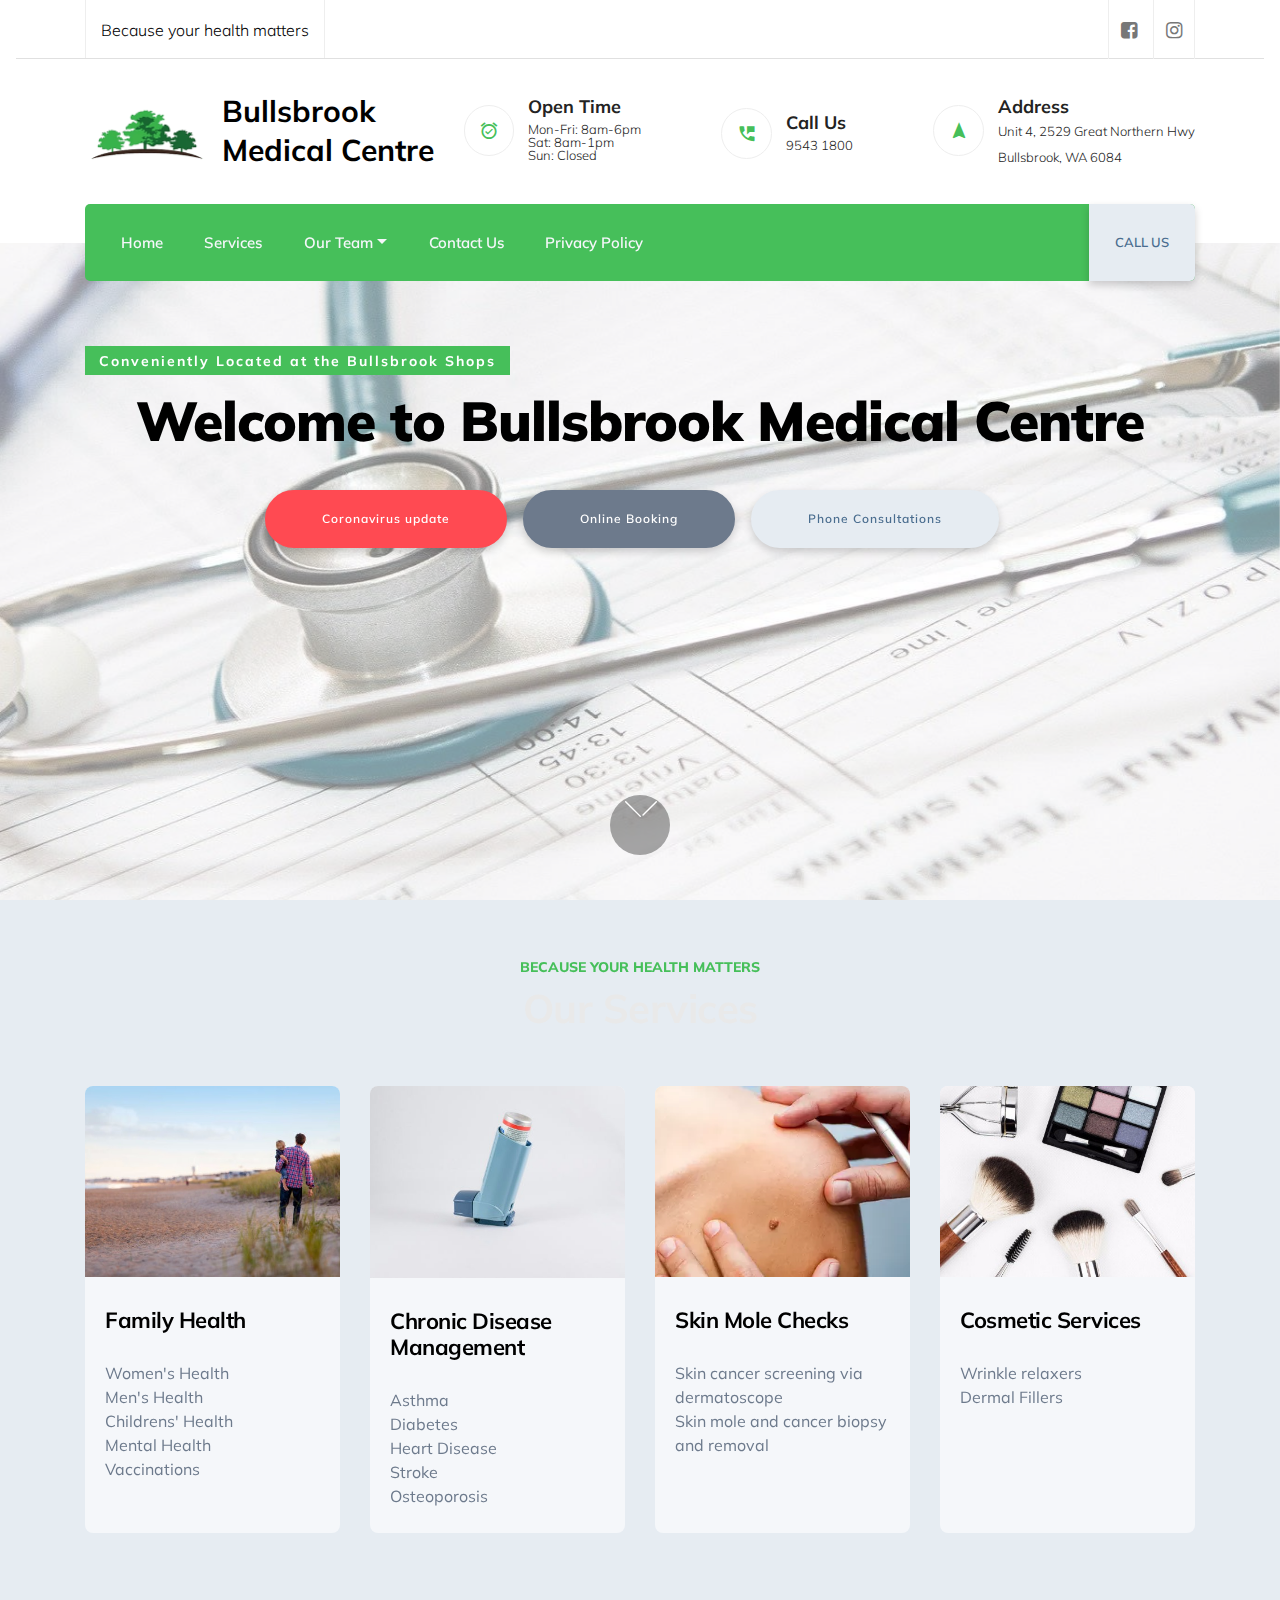
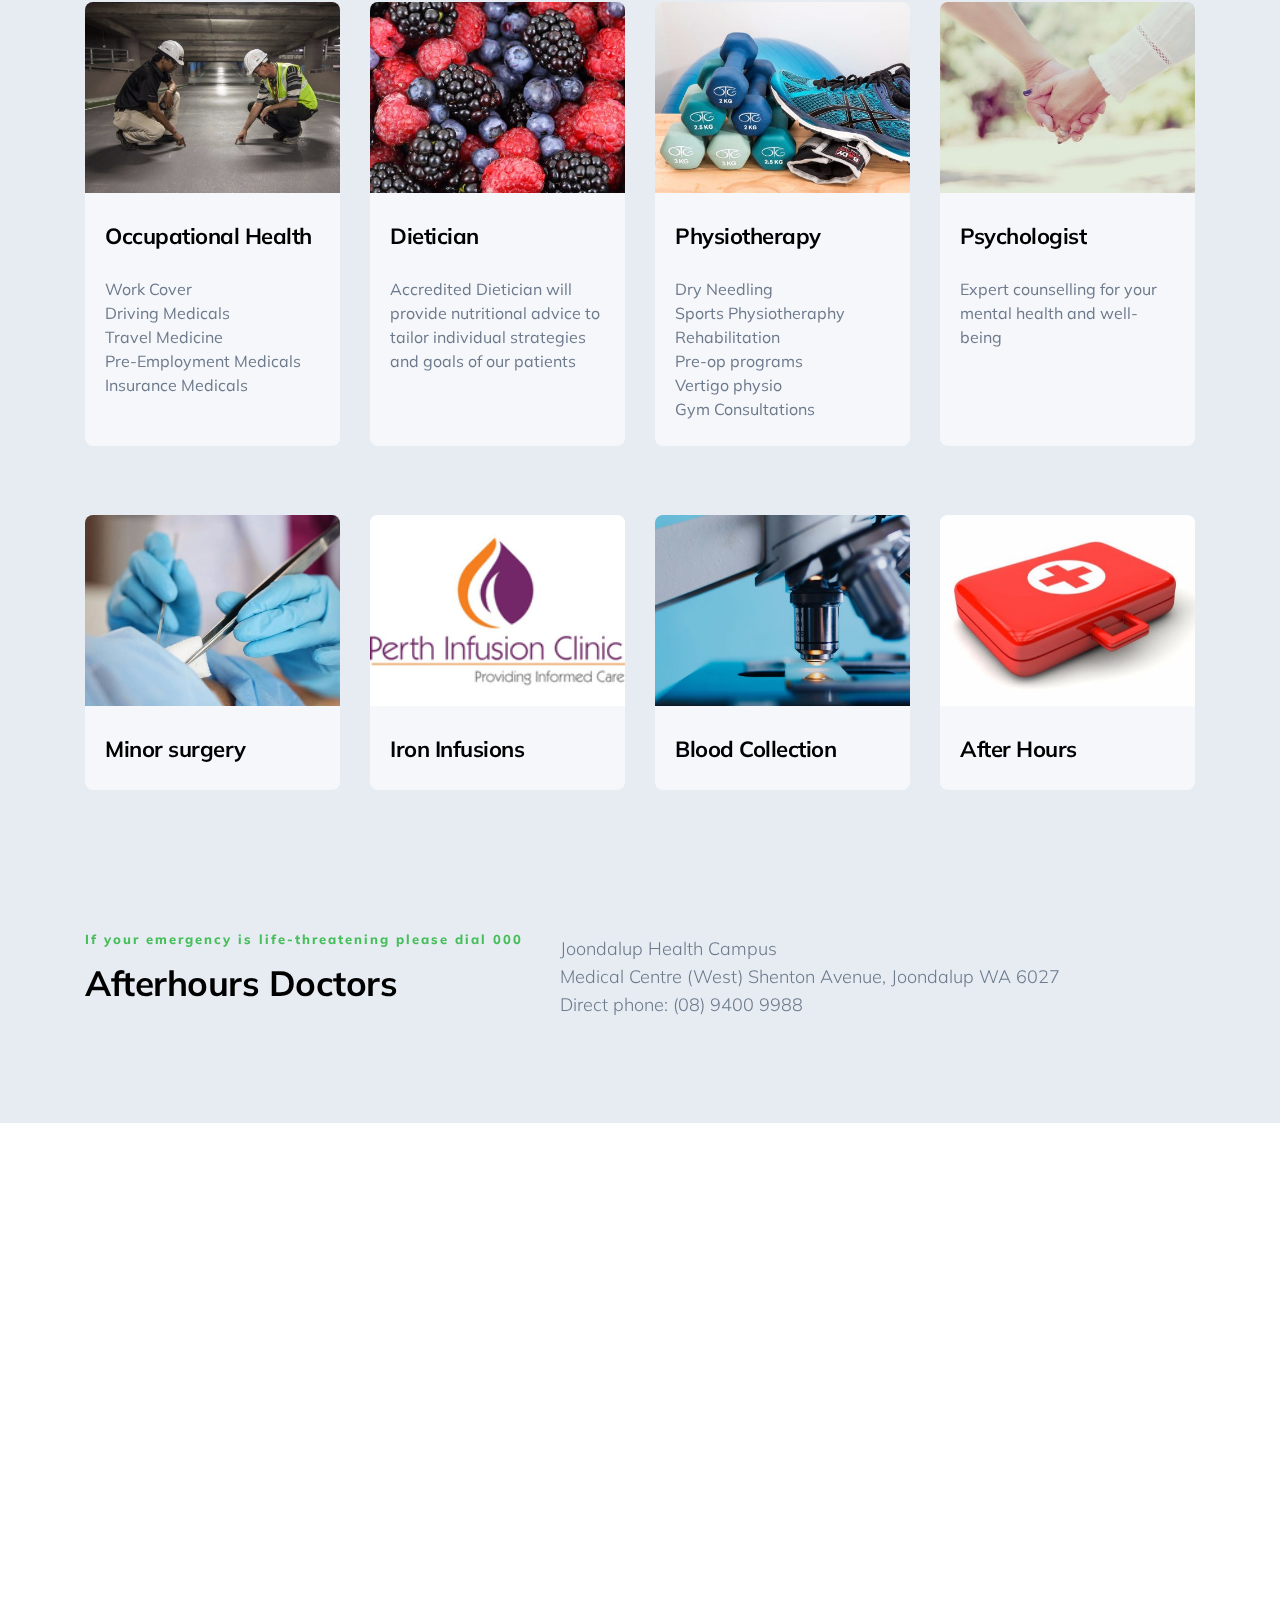
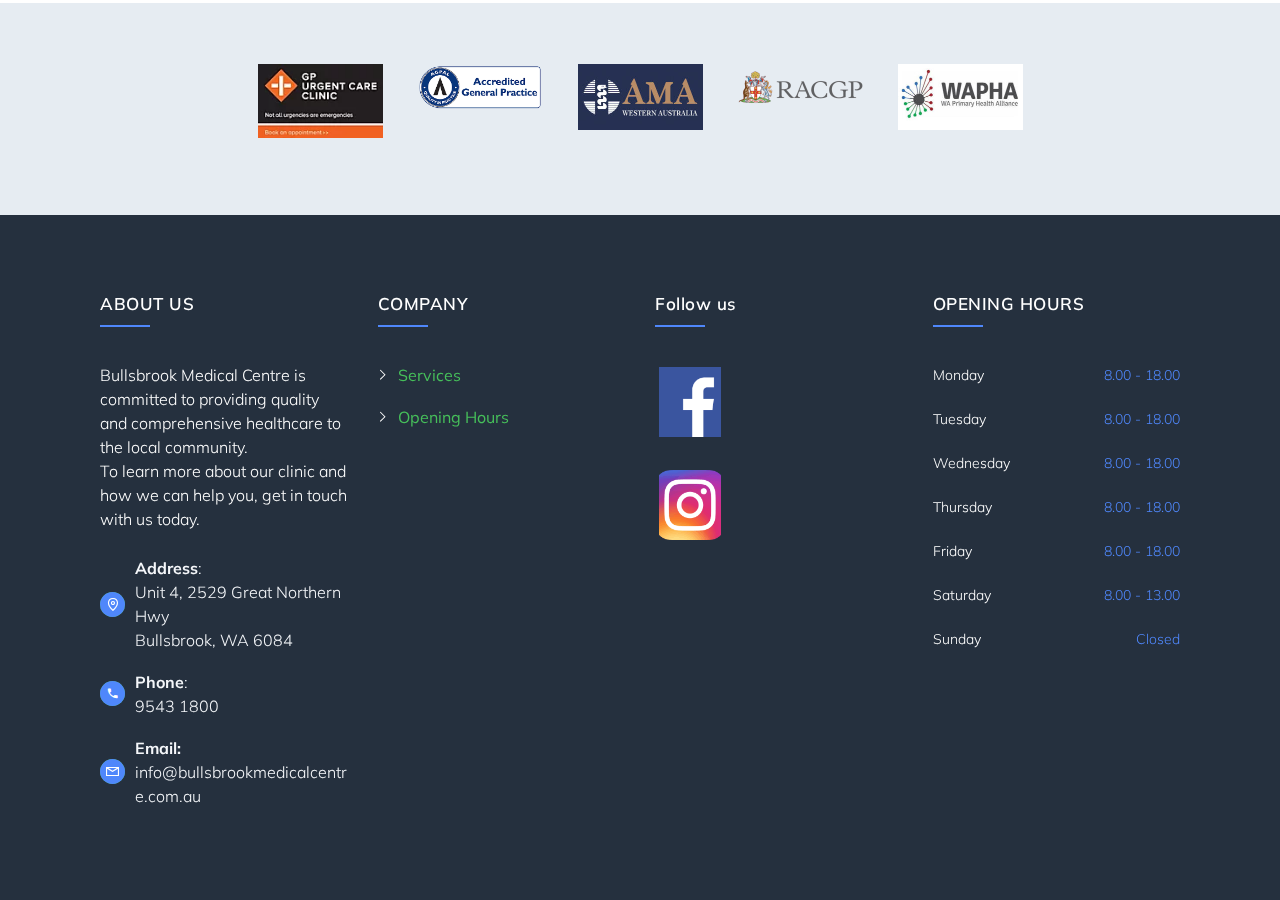
<file: index.html>
<!DOCTYPE html>
<html  >
<head>
  <!-- Site made with Mobirise Website Builder v4.10.10, https://mobirise.com -->
  <meta charset="UTF-8">
  <meta http-equiv="X-UA-Compatible" content="IE=edge">
  <meta name="generator" content="Mobirise v4.10.10, mobirise.com">
  <meta name="viewport" content="width=device-width, initial-scale=1, minimum-scale=1">
  <link rel="shortcut icon" href="assets/images/imageedit-4-9015350032-252x123.png" type="image/x-icon">
  <meta name="description" content="">
  
  <title>Home</title>
  <link rel="preload" as="style" href="assets/web/assets/mobirise-icons2/mobirise2.css">
<link rel="stylesheet" href="assets/web/assets/mobirise-icons2/mobirise2.css">
  <link rel="preload" as="style" href="assets/web/assets/mobirise-icons/mobirise-icons.css">
<link rel="stylesheet" href="assets/web/assets/mobirise-icons/mobirise-icons.css">
  <link rel="preload" as="style" href="assets/bootstrap-material-design-font/css/material.css">
<link rel="stylesheet" href="assets/bootstrap-material-design-font/css/material.css">
  <link rel="preload" as="style" href="assets/font-awesome/css/font-awesome.css">
<link rel="stylesheet" href="assets/font-awesome/css/font-awesome.css">
  <link rel="preload" as="style" href="assets/tether/tether.min.css">
<link rel="stylesheet" href="assets/tether/tether.min.css">
  <link rel="preload" as="style" href="assets/bootstrap/css/bootstrap.min.css">
<link rel="stylesheet" href="assets/bootstrap/css/bootstrap.min.css">
  <link rel="preload" as="style" href="assets/bootstrap/css/bootstrap-grid.min.css">
<link rel="stylesheet" href="assets/bootstrap/css/bootstrap-grid.min.css">
  <link rel="preload" as="style" href="assets/bootstrap/css/bootstrap-reboot.min.css">
<link rel="stylesheet" href="assets/bootstrap/css/bootstrap-reboot.min.css">
  <link rel="stylesheet" href="assets/dropdown/css/style.css">
  <link rel="stylesheet" href="assets/theme/css/style.css">
  <link rel="preload" as="style" href="assets/mobirise/css/mbr-additional.css"><link rel="stylesheet" href="assets/mobirise/css/mbr-additional.css" type="text/css">
  
  
  
</head>
<body>
  <section class="menu02 cid-rWGqf2PyCt" once="menu" id="menu2-0">

    

    <nav class="navbar navbar-dropdown beta-menu align-items-center navbar-fixed-top navbar-toggleable-sm">
        <div class="collapse menu-content-top">
            <div class="container">
                <div class="d-flex justify-content-between">
                    <div class="pre-header-left">
                        <div class="content-left-side" data-app-modern-menu="true"><a class="content-link link mbr-black display-4" href="index.html">Because your health matters</a></div>
                    </div>
                    <div class="pre-header-right">
                        <div class="content-right-side" data-app-modern-menu="true"><div class="icons-block">
                                <a class="content-link link mbr-black display-4" href="https://www.facebook.com/bullsbrookmedicalcentre/?modal=suggested_action&notif_id=1538579217267409&notif_t=page_fan">
                                    <span class="fa fa-facebook-square mbr-iconfont mbr-iconfont-btn"></span>
                                </a>
                                
                                
                                <a class="content-link link mbr-black display-4" href="https://www.instagram.com/bullsbrook.medical.centre/">
                                    <span class="fa fa-instagram mbr-iconfont mbr-iconfont-btn"></span>
                                </a>
                            </div></div>
                    </div>
                </div>
            </div>
        </div>
        <div class="menu-content-middle">
            <div class="container">
                <div class="d-flex align-items-center">
                    <div class="menu-logo">
                        <div class="navbar-brand">
                            <span class="navbar-logo">
                                <a href="index.html">
                                    <img src="assets/images/imageedit-4-9015350032-252x123.png" alt="Mobirise" title="" style="height: 3.8rem;">
                                </a>
                            </span>
                            <span class="navbar-caption-wrap"><a href="index.html" class="brand-link mbr-black mbr-bold display-5">
                                    Bullsbrook <br>Medical Centre</a></span>
                        </div>
                        <button class="navbar-toggler" type="button" data-toggle="collapse" data-target="#navbarSupportedContent, #topLine" aria-controls="navbarSupportedContent" aria-expanded="false" aria-label="Toggle navigation">
                            <div class="hamburger">
                                <span></span>
                                <span></span>
                                <span></span>
                                <span></span>
                            </div>
                        </button>
                    </div>
                    <div class="menu-content-right">
                        <div class="info-widget">
                            <span class="widget-icon mbr-iconfont mdi-action-alarm-on"></span>
                            <div class="widget-content display-4">
                                <p class="widget-title mbr-fonts-style mbr-bold display-7">Open
                                    Time</p>
                                <p class="widget-text mbr-fonts-style display-4">Mon-Fri: 8am-6pm<br>Sat: 8am-1pm<br>Sun: Closed</p>
                            </div>
                        </div>
                        <div class="info-widget">
                            <span class="widget-icon mbr-iconfont mdi-action-perm-phone-msg"></span>
                            <div class="widget-content display-4">
                                <p class="widget-title mbr-fonts-style mbr-bold display-7">Call Us
                                </p>
                                <p class="widget-text mbr-fonts-style display-4">9543 1800</p>
                            </div>
                        </div>
                        <div class="info-widget">
                            <span class="widget-icon mbr-iconfont mdi-maps-navigation"></span>
                            <div class="widget-content">
                                <p class="widget-title mbr-fonts-style mbr-bold display-7">Address</p>
                                <p class="widget-text mbr-fonts-style display-4">Unit 4, 2529 Great Northern Hwy
<br>
<br>Bullsbrook, WA 6084&nbsp;</p>
                            </div>
                        </div>
                    </div>
                </div>
            </div>
        </div>
        <div class="menu-content-bottom order-1 order-lg-0 collapse navbar-collapse" id="navbarSupportedContent">
            <div class="container">
                <div class="menu-area-wrapper">
                    <div class="menu-area">
                        <div class="d-flex align-items-center justify-content-between">
                            <div class="navigation-top">
                                <div class="wrap">
                                    <ul class="navbar-nav nav-dropdown js-float-line align-items-center" data-app-modern-menu="true"><li class="nav-item">
                                            <a class="nav-link link display-4" href="#top">
                                                Home
                                            </a>
                                        </li>
                                        <li class="nav-item">
                                            <a class="nav-link link display-4" href="index.html#features6-16">
                                                Services</a>
                                        </li>
                                        
                                        <li class="nav-item dropdown">
                                            <a class="nav-link link dropdown-toggle display-4" href=" " data-toggle="dropdown-submenu" aria-expanded="false">
                                                Our Team</a><div class="dropdown-menu"><a class="dropdown-item display-4" href="page1.html">Dr Ben Banwait</a><a class="dropdown-item display-4" href="page2.html">Dr Yvette Bruce</a><a class="dropdown-item display-4" href="page3.html">Dr Rafal Francikiewicz</a><a class="dropdown-item display-4" href="page4.html">Dr Tariq Mian</a><a class="dropdown-item display-4" href="page5.html">Dr Ghazala Minhaj</a><a class="dropdown-item display-4" href="page6.html">Dr Carly Penfound</a><a class="dropdown-item display-4" href="page7.html">Mr Vijay Sourinathan</a></div>
                                        </li>
                                        
                                        <li class="nav-item">
                                            <a class="nav-link link display-4" href="index.html#footer1-1c">
                                                Contact Us
                                            </a>
                                        </li><li class="nav-item"><a class="nav-link link display-4" href="https://7eb3a200-0f75-4726-9796-7ee8ec0218b4.filesusr.com/ugd/131cdb_af0357d889624691bd035442ec44d85b.pdf">
                                                Privacy Policy</a></li></ul>
                                </div>
                            </div>
                            <div class="right-box">
                                <div class="ml-auto">
                                    <div class="navbar-buttons mbr-section-btn"><a class="content-link link display-4" href="https://mobirise.com">
                                            
                                        </a>
                                        <a class="content-link link display-4" href="https://mobirise.com">
                                            
                                        </a>
                                        <a class="btn btn-sm btn-warning display-4" href="tel:9543 1800">
                                            CALL US</a></div>
                                </div>
                            </div>
                        </div>
                    </div>
                </div>
            </div>
        </div>
    </nav>
</section>

<section class="header5 cid-rWGrDKCTkN mbr-fullscreen mbr-parallax-background" id="header5-1">

    

    <div class="mbr-overlay" style="opacity: 0.5; background-color: rgb(255, 255, 255);">
    </div>

    <div class="container align-center">
        <div class="row">
            <div class="col-lg-12 col-md-12">
                <div class="wrap d-flex flex-column align-items-center">
                    <div class="w-100">
                        <p class="mbr-section-subtitle mbr-bold align-center pb-1 mbr-fonts-style display-4">
                            Conveniently Located at the Bullsbrook Shops</p>
                    </div>

                    <h1 class="mbr-section-title align-center mbr-fonts-style display-1">Welcome to Bullsbrook Medical Centre</h1>
                    
                    <div class="buttons-wrap d-flex mt-4">
                        <div class="mbr-section-btn align-center"><a class="btn btn-lg btn-danger display-4" href="https://healthywa.wa.gov.au/Articles/A_E/COVID-clinics">
                                Coronavirus update</a> <a class="btn btn-lg btn-info display-4" href="https://www.hotdoc.com.au/medical-centres/bullsbrook-WA-6084/bullsbrook-medical-centre/doctors">
                                Online Booking</a> <a class="btn btn-lg btn-warning display-4" href="https://www.hotdoc.com.au/medical-centres/bullsbrook-WA-6084/bullsbrook-medical-centre/doctors">
                                Phone Consultations</a></div>
                        
                    </div>
                </div>
            </div>
        </div>
    </div>
    <div class="mbr-arrow hidden-sm-down" aria-hidden="true">
        <a href="#next">
            <i class="mbri-arrow-down mbr-iconfont"></i>
        </a>
    </div>
    <div>
        <div class="modalWindow" style="display: none;">
            <div class="modalWindow-container">
                <div class="modalWindow-video-container">
                    <div class="modalWindow-video">
                        <iframe width="100%" height="100%" frameborder="0" allowfullscreen="1" data-src="https://www.youtube.com/watch?v=J21qu_vspfg"></iframe>
                    </div>
                    <a class="close" role="button" data-dismiss="modal">
                        <span aria-hidden="true" class="mbri-close mbr-iconfont closeModal"></span>
                        <span class="sr-only">Close</span>
                    </a>
                </div>
            </div>
        </div>
    </div>
</section>

<section class="features6 cid-rWGBt5qxTJ" id="features6-16">

    

    

    <div class="container">
        <div class="contents">
            <h3 class="mbr-subtitle mbr-fonts-style mbr-bold display-4">BECAUSE YOUR HEALTH MATTERS</h3>
            <h1 class="mbr-section-title mbr-fonts-style mbr-bold display-2">Our Services</h1>
            
        </div>
        <div class="row justify-content-center">
            <div class="card col-12 col-md-6 col-lg-3">
                <div class="card-wrapper">
                    <div class="card-img">
                        <img src="assets/images/walking-1081723-1921-510x340.jpeg" alt="Mobirise" title="">
                        
                    </div>
                    <div class="card-box align-left">
                        <h4 class="card-title align-left pb-3 mbr-fonts-style mbr-bold display-5">Family Health</h4>
                        <p class="mbr-text align-left mbr-fonts-style mbr-regular display-4">Women's Health<br>Men's Health<br>Childrens' Health<br>Mental Health<br>Vaccinations</p>
                    </div>
                    
                </div>
            </div>

            <div class="card col-12 col-md-6 col-lg-3">
                <div class="card-wrapper">
                    <div class="card-img">
                        <img src="assets/images/inhaler-2520471-1920-510x338.jpeg" alt="Mobirise" title="">
                        
                    </div>
                    <div class="card-box align-left">
                        <h4 class="card-title pb-3 align-left mbr-fonts-style mbr-bold display-5">Chronic Disease Management</h4>
                        <p class="mbr-text align-left mbr-fonts-style mbr-regular display-4">Asthma<br>Diabetes<br>Heart Disease<br>Stroke<br>Osteoporosis</p>
                    </div>
                    
                </div>
            </div>

            <div class="card col-12 col-md-6 col-lg-3">
                <div class="card-wrapper">
                    <div class="card-img">
                        <img src="assets/images/molecheck-640w.webp" alt="Mobirise" title="">
                        
                    </div>
                    <div class="card-box align-left">
                        <h4 class="card-title align-left pb-3 mbr-fonts-style mbr-bold display-5">
                            Skin Mole Checks</h4>
                        <p class="mbr-text align-left mbr-fonts-style mbr-regular display-4">Skin cancer screening via dermatoscope<br>Skin mole and cancer biopsy and removal</p>
                    </div>
                    
                </div>
            </div>

            <div class="card col-12 col-md-6 col-lg-3">
                <div class="card-wrapper">
                    <div class="card-img">
                        <img src="assets/images/makeup-brush-1761648-1920-510x340.jpeg" alt="Mobirise" title="">
                        
                    </div>
                    <div class="card-box align-left">
                        <h4 class="card-title align-left pb-3 mbr-fonts-style mbr-bold display-5">Cosmetic Services</h4>
                        <p class="mbr-text align-left mbr-fonts-style mbr-regular display-4">Wrinkle relaxers<br>Dermal Fillers</p>
                    </div>
                    
                </div>
            </div>
        </div>
    </div>
</section>

<section class="features6 cid-rWGCpcVakw" id="features6-18">

    

    

    <div class="container">
        <div class="contents">
            
            
            
        </div>
        <div class="row justify-content-center">
            <div class="card col-12 col-md-6 col-lg-3">
                <div class="card-wrapper">
                    <div class="card-img">
                        <img src="assets/images/men-827301-1920-510x340.jpeg" alt="Mobirise" title="">
                        
                    </div>
                    <div class="card-box align-left">
                        <h4 class="card-title align-left pb-3 mbr-fonts-style mbr-bold display-5">Occupational Health</h4>
                        <p class="mbr-text align-left mbr-fonts-style mbr-regular display-4">Work Cover<br>Driving Medicals<br>Travel Medicine<br>Pre-Employment Medicals<br>Insurance Medicals</p>
                    </div>
                    
                </div>
            </div>

            <div class="card col-12 col-md-6 col-lg-3">
                <div class="card-wrapper">
                    <div class="card-img">
                        <img src="assets/images/background-2277-1920-510x340.jpeg" alt="Mobirise" title="">
                        
                    </div>
                    <div class="card-box align-left">
                        <h4 class="card-title pb-3 align-left mbr-fonts-style mbr-bold display-5">Dietician</h4>
                        <p class="mbr-text align-left mbr-fonts-style mbr-regular display-4">Accredited Dietician will provide nutritional advice to tailor individual strategies and goals of our patients</p>
                    </div>
                    
                </div>
            </div>

            <div class="card col-12 col-md-6 col-lg-3">
                <div class="card-wrapper">
                    <div class="card-img">
                        <img src="assets/images/dumbbells-2465478-1920-510x340.jpeg" alt="Mobirise" title="">
                        
                    </div>
                    <div class="card-box align-left">
                        <h4 class="card-title align-left pb-3 mbr-fonts-style mbr-bold display-5">
                            Physiotherapy</h4>
                        <p class="mbr-text align-left mbr-fonts-style mbr-regular display-4">Dry Needling<br>Sports Physiotheraphy<br>Rehabilitation<br>Pre-op programs<br>Vertigo physio<br>Gym Consultations</p>
                    </div>
                    
                </div>
            </div>

            <div class="card col-12 col-md-6 col-lg-3">
                <div class="card-wrapper">
                    <div class="card-img">
                        <img src="assets/images/hands-1885310-1920-510x340.jpeg" alt="Mobirise" title="">
                        
                    </div>
                    <div class="card-box align-left">
                        <h4 class="card-title align-left pb-3 mbr-fonts-style mbr-bold display-5">Psychologist</h4>
                        <p class="mbr-text align-left mbr-fonts-style mbr-regular display-4">Expert counselling for your mental health and well-being</p>
                    </div>
                    
                </div>
            </div>
        </div>
    </div>
</section>

<section class="features6 cid-rWGCf45N3o" id="features6-17">

    

    

    <div class="container">
        <div class="contents">
            
            
            
        </div>
        <div class="row justify-content-center">
            <div class="card col-12 col-md-6 col-lg-3">
                <div class="card-wrapper">
                    <div class="card-img">
                        <img src="assets/images/tweezers-510x340.jpeg" alt="Mobirise" title="">
                        
                    </div>
                    <div class="card-box align-left">
                        <h4 class="card-title align-left pb-3 mbr-fonts-style mbr-bold display-5">Minor surgery</h4>
                        
                    </div>
                    
                </div>
            </div>

            <div class="card col-12 col-md-6 col-lg-3">
                <div class="card-wrapper">
                    <div class="card-img">
                        <img src="assets/images/0-200x200.png" alt="Mobirise" title="">
                        
                    </div>
                    <div class="card-box align-left">
                        <h4 class="card-title pb-3 align-left mbr-fonts-style mbr-bold display-5">Iron Infusions</h4>
                        
                    </div>
                    
                </div>
            </div>

            <div class="card col-12 col-md-6 col-lg-3">
                <div class="card-wrapper">
                    <div class="card-img">
                        <img src="assets/images/analysis-2030265-1920-510x340.jpeg" alt="Mobirise" title="">
                        
                    </div>
                    <div class="card-box align-left">
                        <h4 class="card-title align-left pb-3 mbr-fonts-style mbr-bold display-5">
                            Blood Collection</h4>
                        
                    </div>
                    
                </div>
            </div>

            <div class="card col-12 col-md-6 col-lg-3">
                <div class="card-wrapper">
                    <div class="card-img">
                        <img src="assets/images/doctor-1015624-1920-510x299.jpeg" alt="Mobirise" title="">
                        
                    </div>
                    <div class="card-box align-left">
                        <h4 class="card-title align-left pb-3 mbr-fonts-style mbr-bold display-5">After Hours</h4>
                        
                    </div>
                    
                </div>
            </div>
        </div>
    </div>
</section>

<section class="content1 cid-rWGGWb4vdy" id="content1-1b">

    

    
    <div class="container">
        <div class="row align-items-center content-row">
            <div class="col-lg-5 wrap-block">
                <div class="contents">
                    <h2 class="mbr-subtitle mbr-fonts-style mbr-bold display-4">If your emergency is life-threatening please dial 000</h2>
                    <h1 class="mbr-section-title mbr-fonts-style mbr-bold display-2">Afterhours Doctors</h1>
                </div>
                
            </div>
            <div class="col-lg-7">
                
                <h4 class="mbr-section-text mbr-fonts-style mbr-light display-7">Joondalup Health Campus
<div>Medical Centre (West) Shenton Avenue, Joondalup WA 6027
</div><div>Direct phone: (08) 9400 9988</div></h4>
                <div class="outer-wrap">
                    <div class="widget-wrap d-inline-block">
                        
                    </div>
                </div>
            </div>
        </div>
    </div>
</section>

<section class="map1 cid-rWGGDpHfFn" id="map1-19">

    
    <div class="row mbr-justify-content-center">
        <div class="map-title col-sm-12 col-md-12 align-center">
            
        </div>
    </div>
    <div class="google-map"><iframe frameborder="0" style="border:0" src="https://www.google.com/maps/embed/v1/place?key=AIzaSyCy9r70T3NYf3PhvVflTo0_zdif2_IoIYs&amp;q=place_id:Ejg0LzI1MjkgR3JlYXQgTm9ydGhlcm4gSHd5LCBCdWxsc2Jyb29rIFdBIDYwODQsIEF1c3RyYWxpYSIdGhsKFgoUChIJA3GqFoVKzSsRf0Ui-ix-Yi0SATQ" allowfullscreen=""></iframe></div>
</section>

<section class="extClients cid-rWGGPSFMWp" id="clients1-1a">
    <!-- Block parameters controls (Blue "Gear" panel) -->
    
    <!-- End block parameters -->
    <div class="container-fluid">
        <div class="row justify-content-space-between">
            <div class="col-md-12">
                
            </div>
            <div class="col-lg-1 col-md-3 card">
                <img src="assets/images/gp-landscape-v2-chevron.webp" alt="" title="">
            </div>
            <div class="col-lg-1 col-md-3 card">
                <img src="assets/images/agpal-accredited-symbol-general-prac.webp" alt="" title="">
            </div>
            <div class="col-lg-1 col-md-3 card">
                <img src="assets/images/cropped-amawa-logo-250x131.jpg" alt="" title="">
            </div>
            <div class="col-lg-1 col-md-3 card">
                <img src="assets/images/logo-darkv2-250x98.png" alt="" title="">
            </div>
            <div class="col-lg-1 col-md-3 card">
                <img src="assets/images/wapha-250x131.jpg" alt="" title="">
            </div>
            
            
            
        </div>
    </div>
</section>

<section class="footer1 cid-rWGHs471q7" id="footer1-1c">

    

    
    <div class="container">
        <div class="media-container-row content text-white">

            <div class="col-12 col-md-6 col-lg-3">
                <h5 class="align-left widget-title mbr-semibold mbr-fonts-style display-7">
                    ABOUT US</h5>
                <div class="line-wrap align-left">
                    <div class="line"></div>
                </div>
                <p class="mbr-text mbr-normal mbr-fonts-style display-4">Bullsbrook Medical Centre is committed to providing quality and comprehensive healthcare to the local community.
<br>To learn more about our clinic and how we can help you,         get in touch with us today.</p>
                <div class="item">
                    <div class="card-img"><span class="mbr-iconfont img1 mobi-mbri-map-pin mobi-mbri"></span>
                    </div>
                    <div class="card-box">
                        <h4 class="item-title align-left mbr-fonts-style display-4"><strong>Address</strong>: <br>Unit 4, 2529 Great Northern Hwy
<div>Bullsbrook, WA 6084&nbsp;</div></h4>
                    </div>
                </div>
                <div class="item">
                    <div class="card-img"><span class="mbr-iconfont img1 mdi-communication-phone"></span></div>
                    <div class="card-box">
                        <h4 class="item-title align-left mbr-fonts-style display-4"><strong>Phone</strong>: <br>9543 1800</h4>
                    </div>
                </div>
                <div class="item">
                    <div class="card-img"><span class="mbr-iconfont img1 mobi-mbri-letter mobi-mbri"></span>
                    </div>
                    <div class="card-box">
                        <h4 class="item-title align-left mbr-fonts-style display-4"><strong>
                            Email: </strong>info@bullsbrookmedicalcentre.com.au</h4>
                    </div>
                </div>
                
                
            </div>
            <div class="col-12 col-md-6 col-lg-3">
                <h5 class="align-left widget-title mbr-semibold mbr-fonts-style display-7">
                    COMPANY</h5>
                <div class="line-wrap align-left">
                    <div class="line"></div>
                </div>

                <div class="link">
                    <div class="card-img"><span class="mbr-iconfont img2 mobi-mbri-arrow-next mobi-mbri"></span>
                    </div>
                    <div class="card-box">
                        <h4 class="link-title align-left mbr-fonts-style display-4"><a href="index.html#features6-16">Services</a></h4>
                    </div>
                </div>
                <div class="link">
                    <div class="card-img"><span class="mbr-iconfont img2 mobi-mbri-arrow-next mobi-mbri"></span></div>
                    <div class="card-box">
                        <h4 class="link-title align-left mbr-fonts-style display-4"><a href="index.html#footer1-1c">Opening Hours</a></h4>
                    </div>
                </div>
                

                

                
            </div>
            <div class="col-12 col-md-6 col-lg-3">
                <h5 class="align-left widget-title mbr-semibold mbr-fonts-style display-7">Follow us</h5>
                <div class="line-wrap align-left">
                    <div class="line"></div>
                </div>
                <div class="list">
                    <div class="list-item d-flex">
                        <a href="https://www.facebook.com/bullsbrookmedicalcentre/?modal=suggested_action&notif_id=1538579217267409&notif_t=page_fan"><img class="tips" src="assets/images/download-2-124x124.png" alt="Mobirise" title=""></a>
                        <div class="content d-flex flex-column justify-content-center">
                            <h4 class="link-wrap mbr-fonts-style display-4"></h4>
                            <h4 class="date-wrap mbr-fonts-style display-4"></h4>
                        </div>
                    </div>
                    <div class="list-item d-flex">
                        <a href="https://www.instagram.com/bullsbrook.medical.centre/"><img class="tips" src="assets/images/instagram-appicon-aug2017-124x124.png" alt="Mobirise" title=""></a>
                        <div class="content d-flex flex-column justify-content-center">
                            <h4 class="link-wrap mbr-fonts-style display-4"></h4><h4 class="date-wrap mbr-fonts-style display-4"></h4>
                        </div>
                    </div>
                </div>
            </div>
            <div class="col-12 col-md-6 col-lg-3">
                <h5 class="align-left widget-title mbr-semibold mbr-fonts-style display-7">
                    OPENING HOURS</h5>
                <div class="line-wrap align-left">
                    <div class="line"></div>
                </div>
                <div class="box-list mbr-fonts-style display-4">
                    
                    
                    
                    
                    
                    
                    
                    
                <li class="clearfix">Monday<span>8.00 - 18.00</span></li><li class="clearfix">Tuesday<span>8.00 - 18.00</span></li><li class="clearfix">Wednesday<span>8.00 - 18.00</span></li><li class="clearfix">Thursday<span>8.00 - 18.00</span></li><li class="clearfix">Friday<span>8.00 - 18.00</span></li><li class="clearfix">Saturday<span>8.00 - 13.00</span></li><li class="clearfix">Sunday<span>Closed</span></li></div>
            </div>
        </div>
    </div>
</section>


  <script src="assets/web/assets/jquery/jquery.min.js"></script>
  <script src="assets/tether/tether.min.js"></script>
  <script src="assets/popper/popper.min.js"></script>
  <script src="assets/bootstrap/js/bootstrap.min.js"></script>
  <script async src="assets/smoothscroll/smooth-scroll.js"></script>
  <script async src="assets/dropdown/js/nav-dropdown.js"></script>
  <script async src="assets/dropdown/js/navbar-dropdown.js"></script>
  <script async src="assets/parallax/jarallax.min.js"></script>
  <script async src="assets/viewportchecker/jquery.viewportchecker.js"></script>
  <script async src="assets/touchswipe/jquery.touch-swipe.min.js"></script>
  <script async src="assets/theme/js/script.js"></script>
  
  
</body>
</html>
</file>
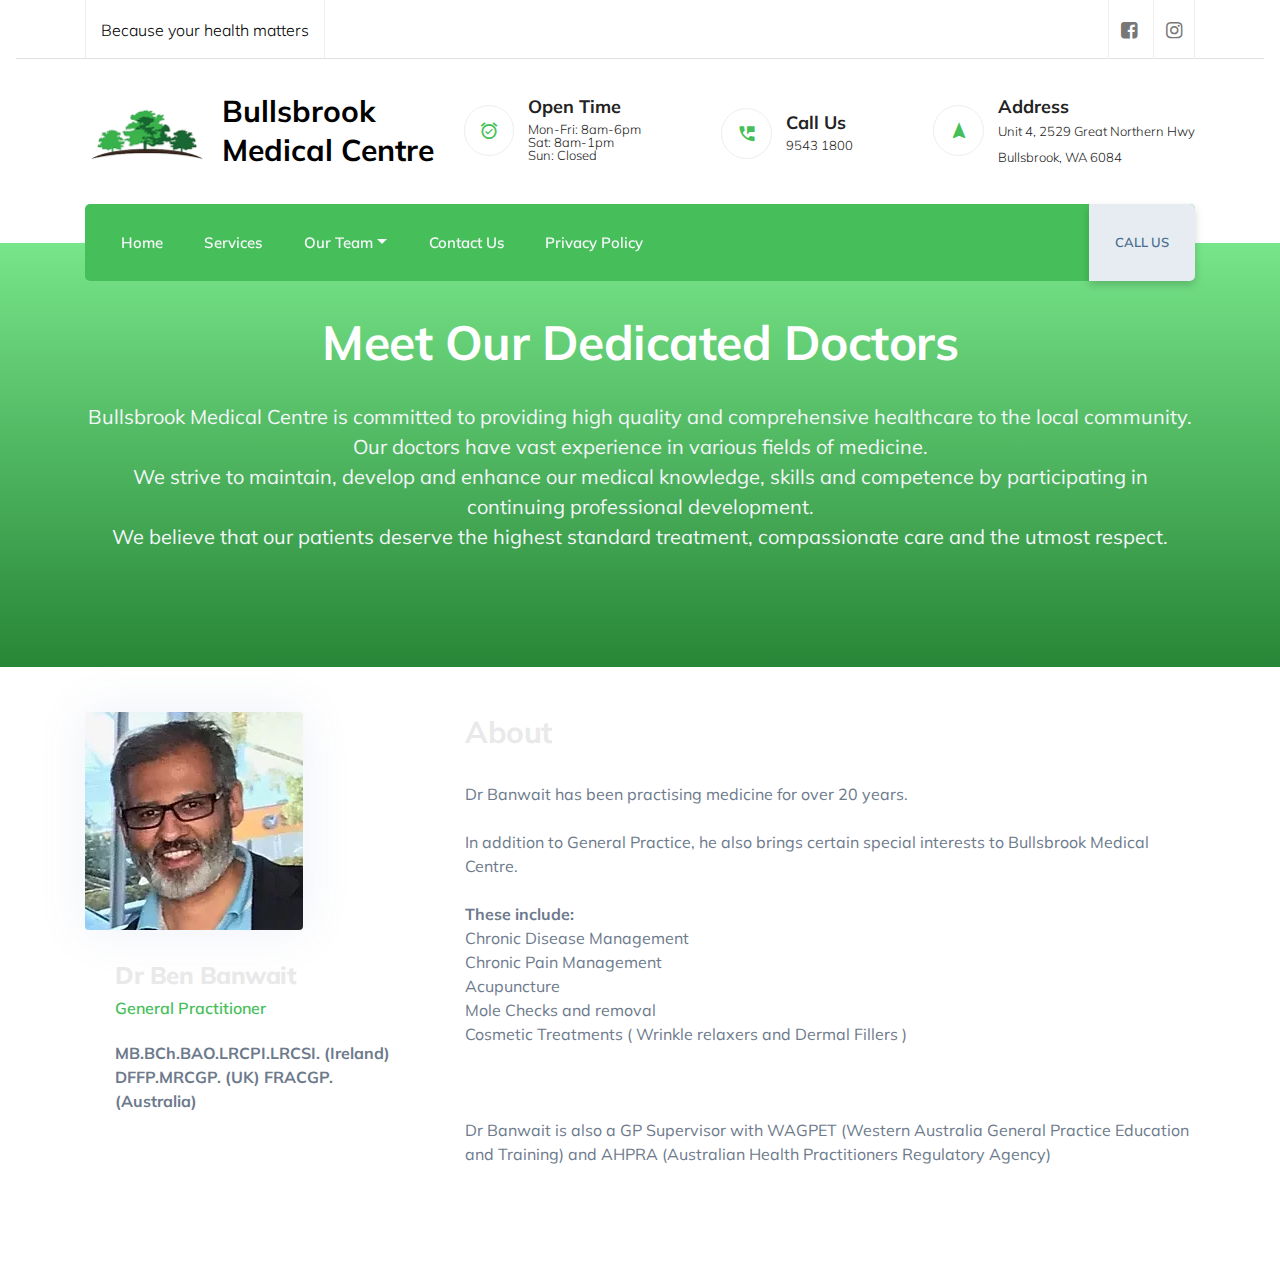
<file: page1.html>
<!DOCTYPE html>
<html  >
<head>
  <!-- Site made with Mobirise Website Builder v4.10.10, https://mobirise.com -->
  <meta charset="UTF-8">
  <meta http-equiv="X-UA-Compatible" content="IE=edge">
  <meta name="generator" content="Mobirise v4.10.10, mobirise.com">
  <meta name="viewport" content="width=device-width, initial-scale=1, minimum-scale=1">
  <link rel="shortcut icon" href="assets/images/imageedit-4-9015350032-252x123.png" type="image/x-icon">
  <meta name="description" content="">
  
  <title>Dr Ben Banwait</title>
  <link rel="preload" as="style" href="assets/web/assets/mobirise-icons/mobirise-icons.css">
<link rel="stylesheet" href="assets/web/assets/mobirise-icons/mobirise-icons.css">
  <link rel="preload" as="style" href="assets/bootstrap-material-design-font/css/material.css">
<link rel="stylesheet" href="assets/bootstrap-material-design-font/css/material.css">
  <link rel="preload" as="style" href="assets/font-awesome/css/font-awesome.css">
<link rel="stylesheet" href="assets/font-awesome/css/font-awesome.css">
  <link rel="preload" as="style" href="assets/tether/tether.min.css">
<link rel="stylesheet" href="assets/tether/tether.min.css">
  <link rel="preload" as="style" href="assets/bootstrap/css/bootstrap.min.css">
<link rel="stylesheet" href="assets/bootstrap/css/bootstrap.min.css">
  <link rel="preload" as="style" href="assets/bootstrap/css/bootstrap-grid.min.css">
<link rel="stylesheet" href="assets/bootstrap/css/bootstrap-grid.min.css">
  <link rel="preload" as="style" href="assets/bootstrap/css/bootstrap-reboot.min.css">
<link rel="stylesheet" href="assets/bootstrap/css/bootstrap-reboot.min.css">
  <link rel="stylesheet" href="assets/formstyler/jquery.formstyler.css">
  <link rel="stylesheet" href="assets/formstyler/jquery.formstyler.theme.css">
  <link rel="stylesheet" href="assets/dropdown/css/style.css">
  <link rel="stylesheet" href="assets/theme/css/style.css">
  <link rel="preload" as="style" href="assets/mobirise/css/mbr-additional.css"><link rel="stylesheet" href="assets/mobirise/css/mbr-additional.css" type="text/css">
  
  
  
</head>
<body>
  <section class="menu02 cid-rWGqf2PyCt" once="menu" id="menu2-a">

    

    <nav class="navbar navbar-dropdown beta-menu align-items-center navbar-fixed-top navbar-toggleable-sm">
        <div class="collapse menu-content-top">
            <div class="container">
                <div class="d-flex justify-content-between">
                    <div class="pre-header-left">
                        <div class="content-left-side" data-app-modern-menu="true"><a class="content-link link mbr-black display-4" href="index.html">Because your health matters</a></div>
                    </div>
                    <div class="pre-header-right">
                        <div class="content-right-side" data-app-modern-menu="true"><div class="icons-block">
                                <a class="content-link link mbr-black display-4" href="https://www.facebook.com/bullsbrookmedicalcentre/?modal=suggested_action&notif_id=1538579217267409&notif_t=page_fan">
                                    <span class="fa fa-facebook-square mbr-iconfont mbr-iconfont-btn"></span>
                                </a>
                                
                                
                                <a class="content-link link mbr-black display-4" href="https://www.instagram.com/bullsbrook.medical.centre/">
                                    <span class="fa fa-instagram mbr-iconfont mbr-iconfont-btn"></span>
                                </a>
                            </div></div>
                    </div>
                </div>
            </div>
        </div>
        <div class="menu-content-middle">
            <div class="container">
                <div class="d-flex align-items-center">
                    <div class="menu-logo">
                        <div class="navbar-brand">
                            <span class="navbar-logo">
                                <a href="index.html">
                                    <img src="assets/images/imageedit-4-9015350032-252x123.png" alt="Mobirise" title="" style="height: 3.8rem;">
                                </a>
                            </span>
                            <span class="navbar-caption-wrap"><a href="index.html" class="brand-link mbr-black mbr-bold display-5">
                                    Bullsbrook <br>Medical Centre</a></span>
                        </div>
                        <button class="navbar-toggler" type="button" data-toggle="collapse" data-target="#navbarSupportedContent, #topLine" aria-controls="navbarSupportedContent" aria-expanded="false" aria-label="Toggle navigation">
                            <div class="hamburger">
                                <span></span>
                                <span></span>
                                <span></span>
                                <span></span>
                            </div>
                        </button>
                    </div>
                    <div class="menu-content-right">
                        <div class="info-widget">
                            <span class="widget-icon mbr-iconfont mdi-action-alarm-on"></span>
                            <div class="widget-content display-4">
                                <p class="widget-title mbr-fonts-style mbr-bold display-7">Open
                                    Time</p>
                                <p class="widget-text mbr-fonts-style display-4">Mon-Fri: 8am-6pm<br>Sat: 8am-1pm<br>Sun: Closed</p>
                            </div>
                        </div>
                        <div class="info-widget">
                            <span class="widget-icon mbr-iconfont mdi-action-perm-phone-msg"></span>
                            <div class="widget-content display-4">
                                <p class="widget-title mbr-fonts-style mbr-bold display-7">Call Us
                                </p>
                                <p class="widget-text mbr-fonts-style display-4">9543 1800</p>
                            </div>
                        </div>
                        <div class="info-widget">
                            <span class="widget-icon mbr-iconfont mdi-maps-navigation"></span>
                            <div class="widget-content">
                                <p class="widget-title mbr-fonts-style mbr-bold display-7">Address</p>
                                <p class="widget-text mbr-fonts-style display-4">Unit 4, 2529 Great Northern Hwy
<br>
<br>Bullsbrook, WA 6084&nbsp;</p>
                            </div>
                        </div>
                    </div>
                </div>
            </div>
        </div>
        <div class="menu-content-bottom order-1 order-lg-0 collapse navbar-collapse" id="navbarSupportedContent">
            <div class="container">
                <div class="menu-area-wrapper">
                    <div class="menu-area">
                        <div class="d-flex align-items-center justify-content-between">
                            <div class="navigation-top">
                                <div class="wrap">
                                    <ul class="navbar-nav nav-dropdown js-float-line align-items-center" data-app-modern-menu="true"><li class="nav-item">
                                            <a class="nav-link link display-4" href="#top">
                                                Home
                                            </a>
                                        </li>
                                        <li class="nav-item">
                                            <a class="nav-link link display-4" href="index.html#features6-16">
                                                Services</a>
                                        </li>
                                        
                                        <li class="nav-item dropdown">
                                            <a class="nav-link link dropdown-toggle display-4" href=" " data-toggle="dropdown-submenu" aria-expanded="false">
                                                Our Team</a><div class="dropdown-menu"><a class="dropdown-item display-4" href="page1.html">Dr Ben Banwait</a><a class="dropdown-item display-4" href="page2.html">Dr Yvette Bruce</a><a class="dropdown-item display-4" href="page3.html">Dr Rafal Francikiewicz</a><a class="dropdown-item display-4" href="page4.html">Dr Tariq Mian</a><a class="dropdown-item display-4" href="page5.html">Dr Ghazala Minhaj</a><a class="dropdown-item display-4" href="page6.html">Dr Carly Penfound</a><a class="dropdown-item display-4" href="page7.html">Mr Vijay Sourinathan</a></div>
                                        </li>
                                        
                                        <li class="nav-item">
                                            <a class="nav-link link display-4" href="index.html#footer1-1c">
                                                Contact Us
                                            </a>
                                        </li><li class="nav-item"><a class="nav-link link display-4" href="https://7eb3a200-0f75-4726-9796-7ee8ec0218b4.filesusr.com/ugd/131cdb_af0357d889624691bd035442ec44d85b.pdf">
                                                Privacy Policy</a></li></ul>
                                </div>
                            </div>
                            <div class="right-box">
                                <div class="ml-auto">
                                    <div class="navbar-buttons mbr-section-btn"><a class="content-link link display-4" href="https://mobirise.com">
                                            
                                        </a>
                                        <a class="content-link link display-4" href="https://mobirise.com">
                                            
                                        </a>
                                        <a class="btn btn-sm btn-warning display-4" href="tel:9543 1800">
                                            CALL US</a></div>
                                </div>
                            </div>
                        </div>
                    </div>
                </div>
            </div>
        </div>
    </nav>
</section>

<section class="info1 cid-rWGvs2PgHd" id="info1-c">

    

    <div class="mbr-overlay" style="opacity: 1; background-color: rgb(255, 255, 255);">
    </div>

    <div class="container align-center">
        <div class="row justify-content-md-center">
            <div class="col-md-8">
                <div class="wrap d-flex">
                    
                    <div class="wrap-text d-flex flex-column ml-4">
                        
                        
                    </div>
                </div>
            </div>
            <div class="col-md-4 align-self-center">
                
            </div>
        </div>
    </div>
    
    
</section>

<section class="title1 cid-rWGxH1CPuF" id="title1-g">

    

    

    <div class="container align-center">
        <div class="row">
            <div class="col-lg-12 col-md-12">
                <div class="wrap d-flex flex-column align-items-center">
                    
                    <h1 class="mbr-section-title align-center mbr-fonts-style display-2">
                        Meet Our Dedicated Doctors</h1>
                    <p class="mbr-text align-center pt-4 mbr-fonts-style display-7">Bullsbrook Medical Centre is committed to providing high quality                       and comprehensive healthcare to the local community.
​
<br>Our doctors have vast experience in various fields of medicine.
<br>We strive to maintain, develop and enhance our medical knowledge, skills and competence by participating in continuing professional development.
​
<br>We believe that our patients deserve the highest standard treatment,  compassionate care and the utmost respect.</p>
                    <div class="buttons-wrap w-100 mt-4">
                        
                    </div>
                </div>
            </div>
        </div>
    </div>
</section>

<section class="team2 cid-rWGvlBPuYq" id="team2-b" data-rv-view="2492">

    

    
    <div class="container">
        <div class="row row-content justify-content-center">

            <div class="col-lg-4">
                <div class="team-left-inner">
                    <div class="featured-wrapper">
                        <img src="assets/images/photo-ben-banwait.webp" title="" alt="" media-simple="true">
                    </div>
                    <div class="team-info-block">
                        <h2 class="team-title mbr-fonts-style mbr-bold display-7">Dr Ben Banwait</h2>
                        <h4 class="team-designation mbr-fonts-style mbr-bold display-4">
                            General Practitioner</h4>
                        <div class="short-description">
                            <p class="mbr-text mbr-fonts-style mbr-normal display-4"><strong>MB.BCh.BAO.LRCPI.LRCSI. (Ireland) DFFP.MRCGP. (UK) FRACGP. (Australia)</strong></p>
                        </div>
                    </div>
                    
                    
                    

                </div>
            </div>
            <div class="col-lg-8">
                <div class="entry-content">
                    <div class="text-box">
                        <h4 class="card-title mbr-fonts-style mbr-bold display-5">About</h4>

                        <p class="mbr-text mbr-fonts-style mbr-normal doc-descr display-4">Dr Banwait has been practising medicine for over 20 years.
<br>
<br>In addition to General Practice, he also brings certain special interests to Bullsbrook Medical Centre.
<br>
<br><strong>These include:
</strong><br>Chronic Disease Management
<br>Chronic Pain Management
<br>Acupuncture
<br>Mole Checks and removal <br>Cosmetic Treatments ( Wrinkle relaxers and Dermal Fillers )
<br>
<br><br>
<br>Dr Banwait is also a GP Supervisor with WAGPET (Western Australia General Practice Education and Training) and AHPRA (Australian Health Practitioners Regulatory Agency)&nbsp;</p>
                        <p class="mbr-text mbr-fonts-style mbr-normal doc-descr display-4"></p>
                        <p class="mbr-text mbr-fonts-style mbr-normal doc-descr display-4"></p>
                    </div>
                    
                    
                </div>
            </div>
        </div>
    </div>
</section>


  <script src="assets/web/assets/jquery/jquery.min.js"></script>
  <script src="assets/tether/tether.min.js"></script>
  <script src="assets/popper/popper.min.js"></script>
  <script src="assets/bootstrap/js/bootstrap.min.js"></script>
  <script async src="assets/smoothscroll/smooth-scroll.js"></script>
  <script async src="assets/touchswipe/jquery.touch-swipe.min.js"></script>
  <script async src="assets/playervimeo/vimeo_player.js"></script>
  <script async src="assets/formstyler/jquery.formstyler.js"></script>
  <script async src="assets/formstyler/jquery.formstyler.min.js"></script>
  <script async src="assets/dropdown/js/nav-dropdown.js"></script>
  <script async src="assets/dropdown/js/navbar-dropdown.js"></script>
  <script async src="assets/theme/js/script.js"></script>
  
  
</body>
</html>
</file>
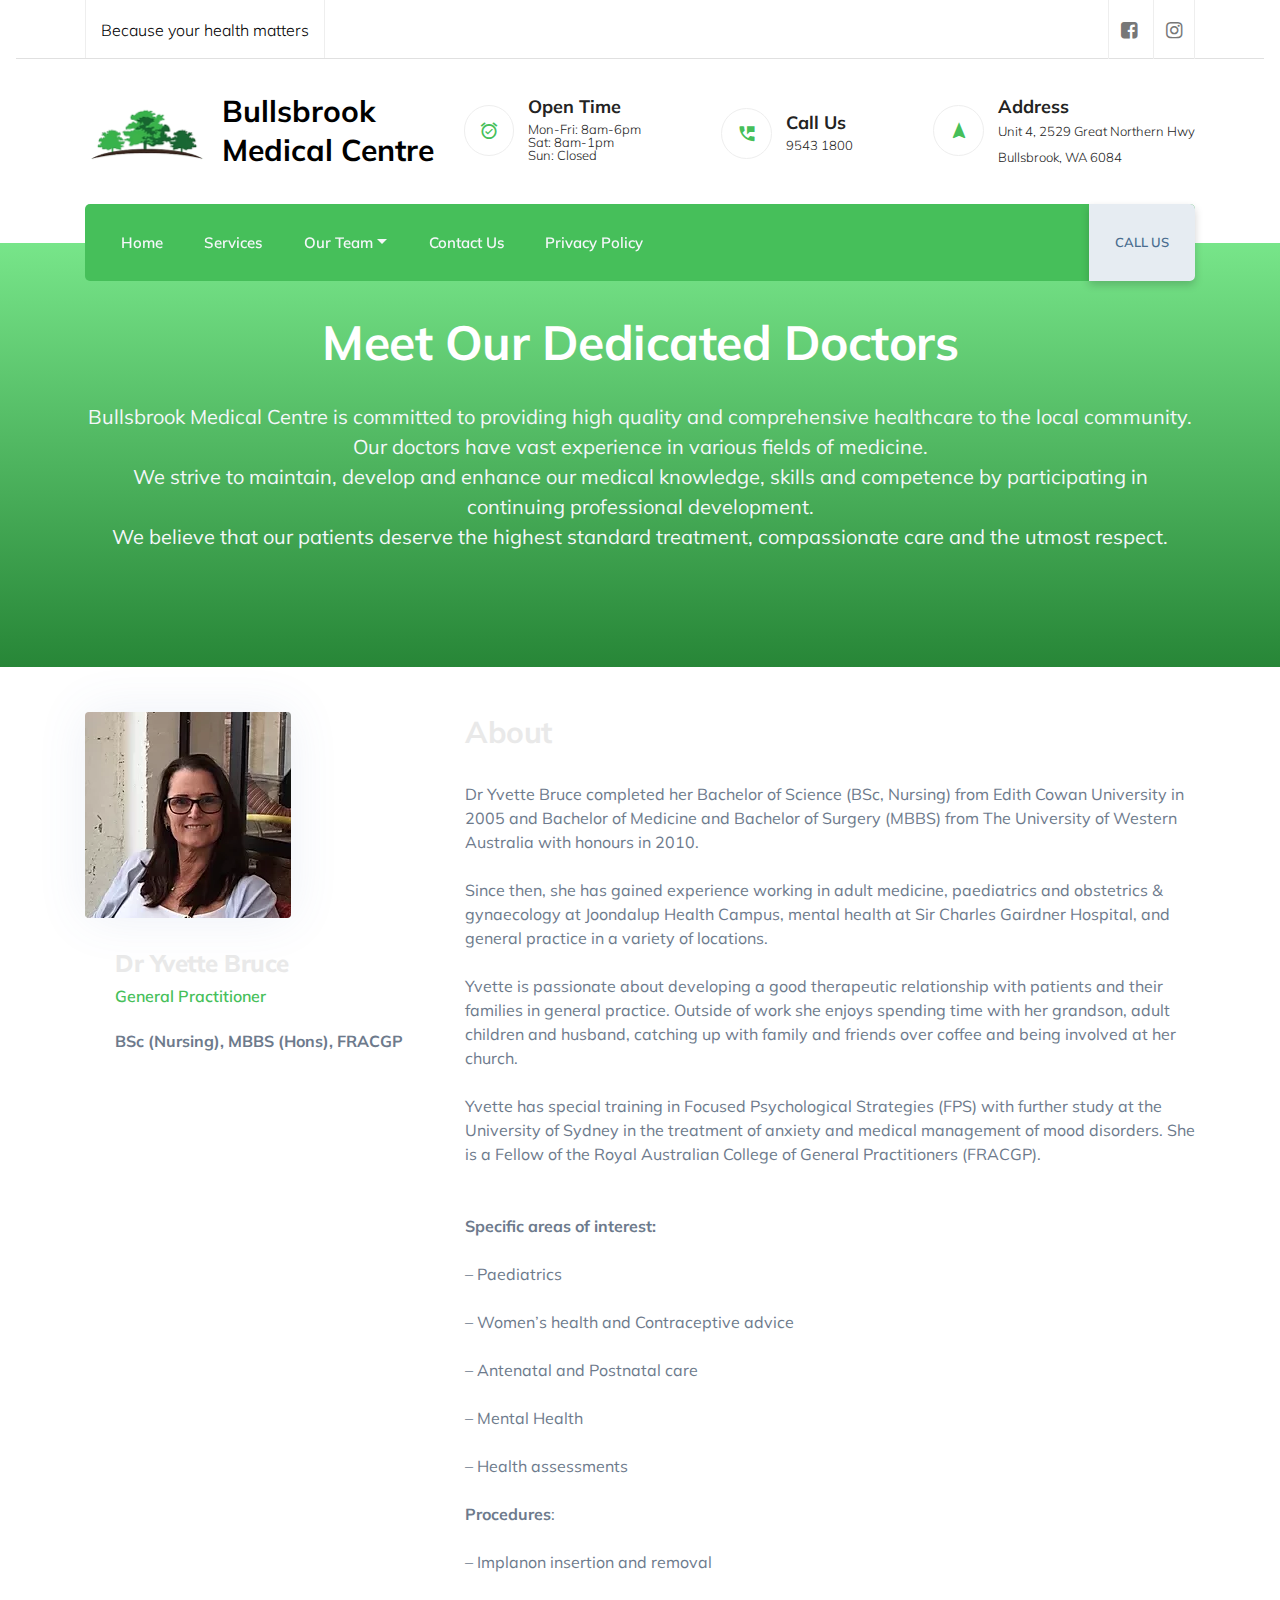
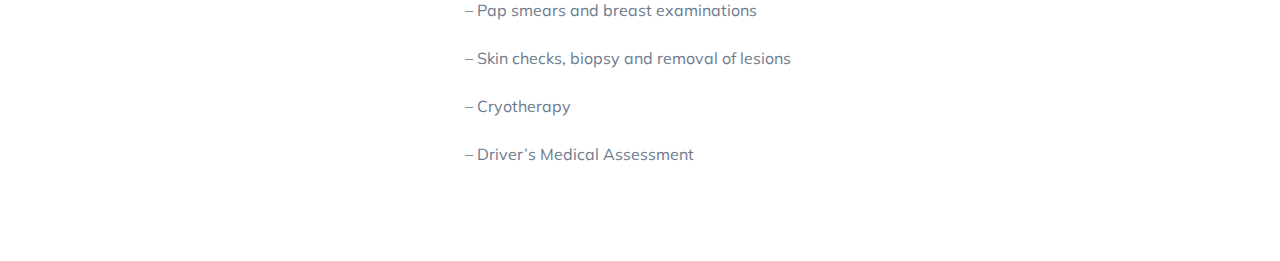
<file: page2.html>
<!DOCTYPE html>
<html  >
<head>
  <!-- Site made with Mobirise Website Builder v4.10.10, https://mobirise.com -->
  <meta charset="UTF-8">
  <meta http-equiv="X-UA-Compatible" content="IE=edge">
  <meta name="generator" content="Mobirise v4.10.10, mobirise.com">
  <meta name="viewport" content="width=device-width, initial-scale=1, minimum-scale=1">
  <link rel="shortcut icon" href="assets/images/imageedit-4-9015350032-252x123.png" type="image/x-icon">
  <meta name="description" content="">
  
  <title>Dr Yvette Bruce</title>
  <link rel="preload" as="style" href="assets/web/assets/mobirise-icons/mobirise-icons.css">
<link rel="stylesheet" href="assets/web/assets/mobirise-icons/mobirise-icons.css">
  <link rel="preload" as="style" href="assets/bootstrap-material-design-font/css/material.css">
<link rel="stylesheet" href="assets/bootstrap-material-design-font/css/material.css">
  <link rel="preload" as="style" href="assets/font-awesome/css/font-awesome.css">
<link rel="stylesheet" href="assets/font-awesome/css/font-awesome.css">
  <link rel="preload" as="style" href="assets/tether/tether.min.css">
<link rel="stylesheet" href="assets/tether/tether.min.css">
  <link rel="preload" as="style" href="assets/bootstrap/css/bootstrap.min.css">
<link rel="stylesheet" href="assets/bootstrap/css/bootstrap.min.css">
  <link rel="preload" as="style" href="assets/bootstrap/css/bootstrap-grid.min.css">
<link rel="stylesheet" href="assets/bootstrap/css/bootstrap-grid.min.css">
  <link rel="preload" as="style" href="assets/bootstrap/css/bootstrap-reboot.min.css">
<link rel="stylesheet" href="assets/bootstrap/css/bootstrap-reboot.min.css">
  <link rel="stylesheet" href="assets/formstyler/jquery.formstyler.css">
  <link rel="stylesheet" href="assets/formstyler/jquery.formstyler.theme.css">
  <link rel="stylesheet" href="assets/dropdown/css/style.css">
  <link rel="stylesheet" href="assets/theme/css/style.css">
  <link rel="preload" as="style" href="assets/mobirise/css/mbr-additional.css"><link rel="stylesheet" href="assets/mobirise/css/mbr-additional.css" type="text/css">
  
  
  
</head>
<body>
  <section class="menu02 cid-rWGy4o7bUE" once="menu" id="menu2-h">

    

    <nav class="navbar navbar-dropdown beta-menu align-items-center navbar-fixed-top navbar-toggleable-sm">
        <div class="collapse menu-content-top">
            <div class="container">
                <div class="d-flex justify-content-between">
                    <div class="pre-header-left">
                        <div class="content-left-side" data-app-modern-menu="true"><a class="content-link link mbr-black display-4" href="index.html">Because your health matters</a></div>
                    </div>
                    <div class="pre-header-right">
                        <div class="content-right-side" data-app-modern-menu="true"><div class="icons-block">
                                <a class="content-link link mbr-black display-4" href="https://www.facebook.com/bullsbrookmedicalcentre/?modal=suggested_action&notif_id=1538579217267409&notif_t=page_fan">
                                    <span class="fa fa-facebook-square mbr-iconfont mbr-iconfont-btn"></span>
                                </a>
                                
                                
                                <a class="content-link link mbr-black display-4" href="https://www.instagram.com/bullsbrook.medical.centre/">
                                    <span class="fa fa-instagram mbr-iconfont mbr-iconfont-btn"></span>
                                </a>
                            </div></div>
                    </div>
                </div>
            </div>
        </div>
        <div class="menu-content-middle">
            <div class="container">
                <div class="d-flex align-items-center">
                    <div class="menu-logo">
                        <div class="navbar-brand">
                            <span class="navbar-logo">
                                <a href="index.html">
                                    <img src="assets/images/imageedit-4-9015350032-252x123.png" alt="Mobirise" title="" style="height: 3.8rem;">
                                </a>
                            </span>
                            <span class="navbar-caption-wrap"><a href="index.html" class="brand-link mbr-black mbr-bold display-5">
                                    Bullsbrook <br>Medical Centre</a></span>
                        </div>
                        <button class="navbar-toggler" type="button" data-toggle="collapse" data-target="#navbarSupportedContent, #topLine" aria-controls="navbarSupportedContent" aria-expanded="false" aria-label="Toggle navigation">
                            <div class="hamburger">
                                <span></span>
                                <span></span>
                                <span></span>
                                <span></span>
                            </div>
                        </button>
                    </div>
                    <div class="menu-content-right">
                        <div class="info-widget">
                            <span class="widget-icon mbr-iconfont mdi-action-alarm-on"></span>
                            <div class="widget-content display-4">
                                <p class="widget-title mbr-fonts-style mbr-bold display-7">Open
                                    Time</p>
                                <p class="widget-text mbr-fonts-style display-4">Mon-Fri: 8am-6pm<br>Sat: 8am-1pm<br>Sun: Closed</p>
                            </div>
                        </div>
                        <div class="info-widget">
                            <span class="widget-icon mbr-iconfont mdi-action-perm-phone-msg"></span>
                            <div class="widget-content display-4">
                                <p class="widget-title mbr-fonts-style mbr-bold display-7">Call Us
                                </p>
                                <p class="widget-text mbr-fonts-style display-4">9543 1800</p>
                            </div>
                        </div>
                        <div class="info-widget">
                            <span class="widget-icon mbr-iconfont mdi-maps-navigation"></span>
                            <div class="widget-content">
                                <p class="widget-title mbr-fonts-style mbr-bold display-7">Address</p>
                                <p class="widget-text mbr-fonts-style display-4">Unit 4, 2529 Great Northern Hwy
<br>
<br>Bullsbrook, WA 6084&nbsp;</p>
                            </div>
                        </div>
                    </div>
                </div>
            </div>
        </div>
        <div class="menu-content-bottom order-1 order-lg-0 collapse navbar-collapse" id="navbarSupportedContent">
            <div class="container">
                <div class="menu-area-wrapper">
                    <div class="menu-area">
                        <div class="d-flex align-items-center justify-content-between">
                            <div class="navigation-top">
                                <div class="wrap">
                                    <ul class="navbar-nav nav-dropdown js-float-line align-items-center" data-app-modern-menu="true"><li class="nav-item">
                                            <a class="nav-link link display-4" href="#top">
                                                Home
                                            </a>
                                        </li>
                                        <li class="nav-item">
                                            <a class="nav-link link display-4" href="index.html#features6-16">
                                                Services</a>
                                        </li>
                                        
                                        <li class="nav-item dropdown">
                                            <a class="nav-link link dropdown-toggle display-4" href=" " data-toggle="dropdown-submenu" aria-expanded="false">
                                                Our Team</a><div class="dropdown-menu"><a class="dropdown-item display-4" href="page1.html">Dr Ben Banwait</a><a class="dropdown-item display-4" href="page2.html">Dr Yvette Bruce</a><a class="dropdown-item display-4" href="page3.html">Dr Rafal Francikiewicz</a><a class="dropdown-item display-4" href="page4.html">Dr Tariq Mian</a><a class="dropdown-item display-4" href="page5.html">Dr Ghazala Minhaj</a><a class="dropdown-item display-4" href="page6.html">Dr Carly Penfound</a><a class="dropdown-item display-4" href="page7.html">Mr Vijay Sourinathan</a></div>
                                        </li>
                                        
                                        <li class="nav-item">
                                            <a class="nav-link link display-4" href="index.html#footer1-1c">
                                                Contact Us
                                            </a>
                                        </li><li class="nav-item"><a class="nav-link link display-4" href="https://7eb3a200-0f75-4726-9796-7ee8ec0218b4.filesusr.com/ugd/131cdb_af0357d889624691bd035442ec44d85b.pdf">
                                                Privacy Policy</a></li></ul>
                                </div>
                            </div>
                            <div class="right-box">
                                <div class="ml-auto">
                                    <div class="navbar-buttons mbr-section-btn"><a class="content-link link display-4" href="https://mobirise.com">
                                            
                                        </a>
                                        <a class="content-link link display-4" href="https://mobirise.com">
                                            
                                        </a>
                                        <a class="btn btn-sm btn-warning display-4" href="tel:9543 1800">
                                            CALL US</a></div>
                                </div>
                            </div>
                        </div>
                    </div>
                </div>
            </div>
        </div>
    </nav>
</section>

<section class="info1 cid-rWGy4oSCzs" id="info1-i">

    

    <div class="mbr-overlay" style="opacity: 1; background-color: rgb(255, 255, 255);">
    </div>

    <div class="container align-center">
        <div class="row justify-content-md-center">
            <div class="col-md-8">
                <div class="wrap d-flex">
                    
                    <div class="wrap-text d-flex flex-column ml-4">
                        
                        
                    </div>
                </div>
            </div>
            <div class="col-md-4 align-self-center">
                
            </div>
        </div>
    </div>
    
    
</section>

<section class="title1 cid-rWGy4pti6x" id="title1-j">

    

    

    <div class="container align-center">
        <div class="row">
            <div class="col-lg-12 col-md-12">
                <div class="wrap d-flex flex-column align-items-center">
                    
                    <h1 class="mbr-section-title align-center mbr-fonts-style display-2">
                        Meet Our Dedicated Doctors</h1>
                    <p class="mbr-text align-center pt-4 mbr-fonts-style display-7">Bullsbrook Medical Centre is committed to providing high quality                       and comprehensive healthcare to the local community.
​
<br>Our doctors have vast experience in various fields of medicine.
<br>We strive to maintain, develop and enhance our medical knowledge, skills and competence by participating in continuing professional development.
​
<br>We believe that our patients deserve the highest standard treatment,  compassionate care and the utmost respect.</p>
                    <div class="buttons-wrap w-100 mt-4">
                        
                    </div>
                </div>
            </div>
        </div>
    </div>
</section>

<section class="team2 cid-rWGy4pYt76" id="team2-k" data-rv-view="2506">

    

    
    <div class="container">
        <div class="row row-content justify-content-center">

            <div class="col-lg-4">
                <div class="team-left-inner">
                    <div class="featured-wrapper">
                        <img src="assets/images/dr-yvette-bruce.webp" title="" alt="" media-simple="true">
                    </div>
                    <div class="team-info-block">
                        <h2 class="team-title mbr-fonts-style mbr-bold display-7">Dr Yvette Bruce</h2>
                        <h4 class="team-designation mbr-fonts-style mbr-bold display-4">
                            General Practitioner</h4>
                        <div class="short-description">
                            <p class="mbr-text mbr-fonts-style mbr-normal display-4"><strong>BSc (Nursing), MBBS (Hons), FRACGP</strong><br></p>
                        </div>
                    </div>
                    
                    
                    

                </div>
            </div>
            <div class="col-lg-8">
                <div class="entry-content">
                    <div class="text-box">
                        <h4 class="card-title mbr-fonts-style mbr-bold display-5">About</h4>

                        <p class="mbr-text mbr-fonts-style mbr-normal doc-descr display-4">Dr Yvette Bruce completed her Bachelor of Science (BSc, Nursing) from Edith Cowan University in 2005 and Bachelor of Medicine and Bachelor of Surgery (MBBS) from The University of Western Australia with honours in 2010.
<br><br>Since then, she has gained experience working in adult medicine, paediatrics and obstetrics &amp; gynaecology at Joondalup Health Campus, mental health at Sir Charles Gairdner Hospital, and general practice in a variety of locations. 
<br><br>Yvette is passionate about developing a good therapeutic relationship with patients and their families in general practice. Outside of work she enjoys spending time with her grandson, adult children and husband, catching up with family and friends over coffee and being involved at her church.
<br><br>Yvette has special training in Focused Psychological Strategies (FPS) with further study at the University of Sydney in the treatment of anxiety and medical management of mood disorders. She is a Fellow of the Royal Australian College of General Practitioners (FRACGP). 
<br>
<br><br><strong>Specific areas of interest:</strong>
<br>
<br>– Paediatrics
<br>
<br>– Women’s health and Contraceptive advice
<br>
<br>– Antenatal and Postnatal care
<br>
<br>– Mental Health
<br>
<br>– Health assessments
<br>
<br><strong>Procedures</strong>:
<br>
<br>– Implanon insertion and removal
<br>
<br>– Pap smears and breast examinations
<br>
<br>– Skin checks, biopsy and removal of lesions
<br>
<br>– Cryotherapy
<br>
<br>– Driver’s Medical Assessment</p>
                        <p class="mbr-text mbr-fonts-style mbr-normal doc-descr display-4"></p>
                        <p class="mbr-text mbr-fonts-style mbr-normal doc-descr display-4"></p>
                    </div>
                    
                    
                </div>
            </div>
        </div>
    </div>
</section>


  <script src="assets/web/assets/jquery/jquery.min.js"></script>
  <script src="assets/tether/tether.min.js"></script>
  <script src="assets/popper/popper.min.js"></script>
  <script src="assets/bootstrap/js/bootstrap.min.js"></script>
  <script async src="assets/smoothscroll/smooth-scroll.js"></script>
  <script async src="assets/touchswipe/jquery.touch-swipe.min.js"></script>
  <script async src="assets/playervimeo/vimeo_player.js"></script>
  <script async src="assets/formstyler/jquery.formstyler.js"></script>
  <script async src="assets/formstyler/jquery.formstyler.min.js"></script>
  <script async src="assets/dropdown/js/nav-dropdown.js"></script>
  <script async src="assets/dropdown/js/navbar-dropdown.js"></script>
  <script async src="assets/theme/js/script.js"></script>
  
  
</body>
</html>
</file>
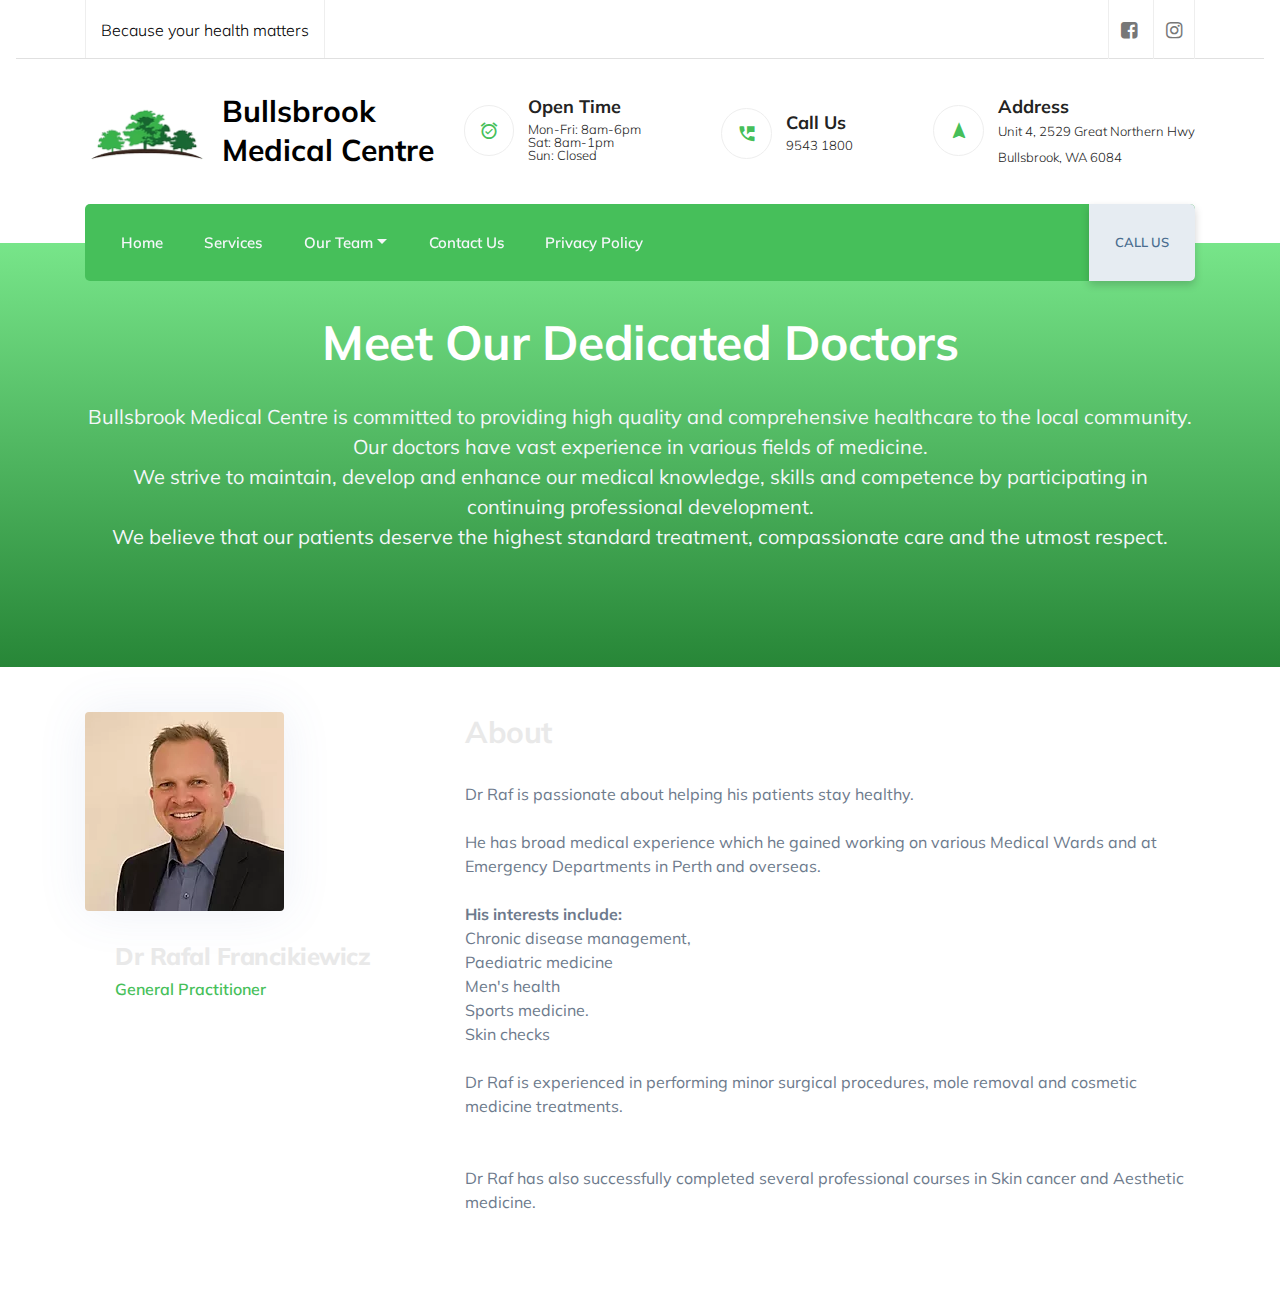
<file: page3.html>
<!DOCTYPE html>
<html  >
<head>
  <!-- Site made with Mobirise Website Builder v4.10.10, https://mobirise.com -->
  <meta charset="UTF-8">
  <meta http-equiv="X-UA-Compatible" content="IE=edge">
  <meta name="generator" content="Mobirise v4.10.10, mobirise.com">
  <meta name="viewport" content="width=device-width, initial-scale=1, minimum-scale=1">
  <link rel="shortcut icon" href="assets/images/imageedit-4-9015350032-252x123.png" type="image/x-icon">
  <meta name="description" content="">
  
  <title>Dr Rafal Francikiewicz</title>
  <link rel="preload" as="style" href="assets/web/assets/mobirise-icons/mobirise-icons.css">
<link rel="stylesheet" href="assets/web/assets/mobirise-icons/mobirise-icons.css">
  <link rel="preload" as="style" href="assets/bootstrap-material-design-font/css/material.css">
<link rel="stylesheet" href="assets/bootstrap-material-design-font/css/material.css">
  <link rel="preload" as="style" href="assets/font-awesome/css/font-awesome.css">
<link rel="stylesheet" href="assets/font-awesome/css/font-awesome.css">
  <link rel="preload" as="style" href="assets/tether/tether.min.css">
<link rel="stylesheet" href="assets/tether/tether.min.css">
  <link rel="preload" as="style" href="assets/bootstrap/css/bootstrap.min.css">
<link rel="stylesheet" href="assets/bootstrap/css/bootstrap.min.css">
  <link rel="preload" as="style" href="assets/bootstrap/css/bootstrap-grid.min.css">
<link rel="stylesheet" href="assets/bootstrap/css/bootstrap-grid.min.css">
  <link rel="preload" as="style" href="assets/bootstrap/css/bootstrap-reboot.min.css">
<link rel="stylesheet" href="assets/bootstrap/css/bootstrap-reboot.min.css">
  <link rel="stylesheet" href="assets/formstyler/jquery.formstyler.css">
  <link rel="stylesheet" href="assets/formstyler/jquery.formstyler.theme.css">
  <link rel="stylesheet" href="assets/dropdown/css/style.css">
  <link rel="stylesheet" href="assets/theme/css/style.css">
  <link rel="preload" as="style" href="assets/mobirise/css/mbr-additional.css"><link rel="stylesheet" href="assets/mobirise/css/mbr-additional.css" type="text/css">
  
  
  
</head>
<body>
  <section class="menu02 cid-rWGyxUKj4f" once="menu" id="menu2-l">

    

    <nav class="navbar navbar-dropdown beta-menu align-items-center navbar-fixed-top navbar-toggleable-sm">
        <div class="collapse menu-content-top">
            <div class="container">
                <div class="d-flex justify-content-between">
                    <div class="pre-header-left">
                        <div class="content-left-side" data-app-modern-menu="true"><a class="content-link link mbr-black display-4" href="index.html">Because your health matters</a></div>
                    </div>
                    <div class="pre-header-right">
                        <div class="content-right-side" data-app-modern-menu="true"><div class="icons-block">
                                <a class="content-link link mbr-black display-4" href="https://www.facebook.com/bullsbrookmedicalcentre/?modal=suggested_action&notif_id=1538579217267409&notif_t=page_fan">
                                    <span class="fa fa-facebook-square mbr-iconfont mbr-iconfont-btn"></span>
                                </a>
                                
                                
                                <a class="content-link link mbr-black display-4" href="https://www.instagram.com/bullsbrook.medical.centre/">
                                    <span class="fa fa-instagram mbr-iconfont mbr-iconfont-btn"></span>
                                </a>
                            </div></div>
                    </div>
                </div>
            </div>
        </div>
        <div class="menu-content-middle">
            <div class="container">
                <div class="d-flex align-items-center">
                    <div class="menu-logo">
                        <div class="navbar-brand">
                            <span class="navbar-logo">
                                <a href="index.html">
                                    <img src="assets/images/imageedit-4-9015350032-252x123.png" alt="Mobirise" title="" style="height: 3.8rem;">
                                </a>
                            </span>
                            <span class="navbar-caption-wrap"><a href="index.html" class="brand-link mbr-black mbr-bold display-5">
                                    Bullsbrook <br>Medical Centre</a></span>
                        </div>
                        <button class="navbar-toggler" type="button" data-toggle="collapse" data-target="#navbarSupportedContent, #topLine" aria-controls="navbarSupportedContent" aria-expanded="false" aria-label="Toggle navigation">
                            <div class="hamburger">
                                <span></span>
                                <span></span>
                                <span></span>
                                <span></span>
                            </div>
                        </button>
                    </div>
                    <div class="menu-content-right">
                        <div class="info-widget">
                            <span class="widget-icon mbr-iconfont mdi-action-alarm-on"></span>
                            <div class="widget-content display-4">
                                <p class="widget-title mbr-fonts-style mbr-bold display-7">Open
                                    Time</p>
                                <p class="widget-text mbr-fonts-style display-4">Mon-Fri: 8am-6pm<br>Sat: 8am-1pm<br>Sun: Closed</p>
                            </div>
                        </div>
                        <div class="info-widget">
                            <span class="widget-icon mbr-iconfont mdi-action-perm-phone-msg"></span>
                            <div class="widget-content display-4">
                                <p class="widget-title mbr-fonts-style mbr-bold display-7">Call Us
                                </p>
                                <p class="widget-text mbr-fonts-style display-4">9543 1800</p>
                            </div>
                        </div>
                        <div class="info-widget">
                            <span class="widget-icon mbr-iconfont mdi-maps-navigation"></span>
                            <div class="widget-content">
                                <p class="widget-title mbr-fonts-style mbr-bold display-7">Address</p>
                                <p class="widget-text mbr-fonts-style display-4">Unit 4, 2529 Great Northern Hwy
<br>
<br>Bullsbrook, WA 6084&nbsp;</p>
                            </div>
                        </div>
                    </div>
                </div>
            </div>
        </div>
        <div class="menu-content-bottom order-1 order-lg-0 collapse navbar-collapse" id="navbarSupportedContent">
            <div class="container">
                <div class="menu-area-wrapper">
                    <div class="menu-area">
                        <div class="d-flex align-items-center justify-content-between">
                            <div class="navigation-top">
                                <div class="wrap">
                                    <ul class="navbar-nav nav-dropdown js-float-line align-items-center" data-app-modern-menu="true"><li class="nav-item">
                                            <a class="nav-link link display-4" href="#top">
                                                Home
                                            </a>
                                        </li>
                                        <li class="nav-item">
                                            <a class="nav-link link display-4" href="index.html#features6-16">
                                                Services</a>
                                        </li>
                                        
                                        <li class="nav-item dropdown">
                                            <a class="nav-link link dropdown-toggle display-4" href=" " data-toggle="dropdown-submenu" aria-expanded="false">
                                                Our Team</a><div class="dropdown-menu"><a class="dropdown-item display-4" href="page1.html">Dr Ben Banwait</a><a class="dropdown-item display-4" href="page2.html">Dr Yvette Bruce</a><a class="dropdown-item display-4" href="page3.html">Dr Rafal Francikiewicz</a><a class="dropdown-item display-4" href="page4.html">Dr Tariq Mian</a><a class="dropdown-item display-4" href="page5.html">Dr Ghazala Minhaj</a><a class="dropdown-item display-4" href="page6.html">Dr Carly Penfound</a><a class="dropdown-item display-4" href="page7.html">Mr Vijay Sourinathan</a></div>
                                        </li>
                                        
                                        <li class="nav-item">
                                            <a class="nav-link link display-4" href="index.html#footer1-1c">
                                                Contact Us
                                            </a>
                                        </li><li class="nav-item"><a class="nav-link link display-4" href="https://7eb3a200-0f75-4726-9796-7ee8ec0218b4.filesusr.com/ugd/131cdb_af0357d889624691bd035442ec44d85b.pdf">
                                                Privacy Policy</a></li></ul>
                                </div>
                            </div>
                            <div class="right-box">
                                <div class="ml-auto">
                                    <div class="navbar-buttons mbr-section-btn"><a class="content-link link display-4" href="https://mobirise.com">
                                            
                                        </a>
                                        <a class="content-link link display-4" href="https://mobirise.com">
                                            
                                        </a>
                                        <a class="btn btn-sm btn-warning display-4" href="tel:9543 1800">
                                            CALL US</a></div>
                                </div>
                            </div>
                        </div>
                    </div>
                </div>
            </div>
        </div>
    </nav>
</section>

<section class="info1 cid-rWGyxVAKzU" id="info1-m">

    

    <div class="mbr-overlay" style="opacity: 1; background-color: rgb(255, 255, 255);">
    </div>

    <div class="container align-center">
        <div class="row justify-content-md-center">
            <div class="col-md-8">
                <div class="wrap d-flex">
                    
                    <div class="wrap-text d-flex flex-column ml-4">
                        
                        
                    </div>
                </div>
            </div>
            <div class="col-md-4 align-self-center">
                
            </div>
        </div>
    </div>
    
    
</section>

<section class="title1 cid-rWGyxW4pbu" id="title1-n">

    

    

    <div class="container align-center">
        <div class="row">
            <div class="col-lg-12 col-md-12">
                <div class="wrap d-flex flex-column align-items-center">
                    
                    <h1 class="mbr-section-title align-center mbr-fonts-style display-2">
                        Meet Our Dedicated Doctors</h1>
                    <p class="mbr-text align-center pt-4 mbr-fonts-style display-7">Bullsbrook Medical Centre is committed to providing high quality                       and comprehensive healthcare to the local community.
​
<br>Our doctors have vast experience in various fields of medicine.
<br>We strive to maintain, develop and enhance our medical knowledge, skills and competence by participating in continuing professional development.
​
<br>We believe that our patients deserve the highest standard treatment,  compassionate care and the utmost respect.</p>
                    <div class="buttons-wrap w-100 mt-4">
                        
                    </div>
                </div>
            </div>
        </div>
    </div>
</section>

<section class="team2 cid-rWGyxWDg6Q" id="team2-o" data-rv-view="2520">

    

    
    <div class="container">
        <div class="row row-content justify-content-center">

            <div class="col-lg-4">
                <div class="team-left-inner">
                    <div class="featured-wrapper">
                        <img src="assets/images/img-20180606-wa0004.webp" title="" alt="" media-simple="true">
                    </div>
                    <div class="team-info-block">
                        <h2 class="team-title mbr-fonts-style mbr-bold display-7">Dr Rafal Francikiewicz</h2>
                        <h4 class="team-designation mbr-fonts-style mbr-bold display-4">
                            General Practitioner</h4>
                        <div class="short-description">
                            <p class="mbr-text mbr-fonts-style mbr-normal display-4"></p>
                        </div>
                    </div>
                    
                    
                    

                </div>
            </div>
            <div class="col-lg-8">
                <div class="entry-content">
                    <div class="text-box">
                        <h4 class="card-title mbr-fonts-style mbr-bold display-5">About</h4>

                        <p class="mbr-text mbr-fonts-style mbr-normal doc-descr display-4">Dr Raf is passionate about helping his patients stay healthy.
<br>
<br>He has broad medical experience which he gained working on various Medical Wards and at Emergency Departments in Perth and overseas.  
<br>
<br><strong>His interests include:
</strong><br>Chronic disease management,
<br>Paediatric medicine
<br>Men's health
<br>Sports medicine.
<br>Skin checks
<br><br>Dr Raf  is experienced in performing minor surgical procedures, mole removal and cosmetic medicine treatments.
<br><br>
<br>Dr Raf has also successfully completed several professional courses in Skin cancer and Aesthetic medicine.&nbsp;</p>
                        <p class="mbr-text mbr-fonts-style mbr-normal doc-descr display-4"></p>
                        <p class="mbr-text mbr-fonts-style mbr-normal doc-descr display-4"></p>
                    </div>
                    
                    
                </div>
            </div>
        </div>
    </div>
</section>


  <script src="assets/web/assets/jquery/jquery.min.js"></script>
  <script src="assets/tether/tether.min.js"></script>
  <script src="assets/popper/popper.min.js"></script>
  <script src="assets/bootstrap/js/bootstrap.min.js"></script>
  <script async src="assets/smoothscroll/smooth-scroll.js"></script>
  <script async src="assets/touchswipe/jquery.touch-swipe.min.js"></script>
  <script async src="assets/playervimeo/vimeo_player.js"></script>
  <script async src="assets/formstyler/jquery.formstyler.js"></script>
  <script async src="assets/formstyler/jquery.formstyler.min.js"></script>
  <script async src="assets/dropdown/js/nav-dropdown.js"></script>
  <script async src="assets/dropdown/js/navbar-dropdown.js"></script>
  <script async src="assets/theme/js/script.js"></script>
  
  
</body>
</html>
</file>
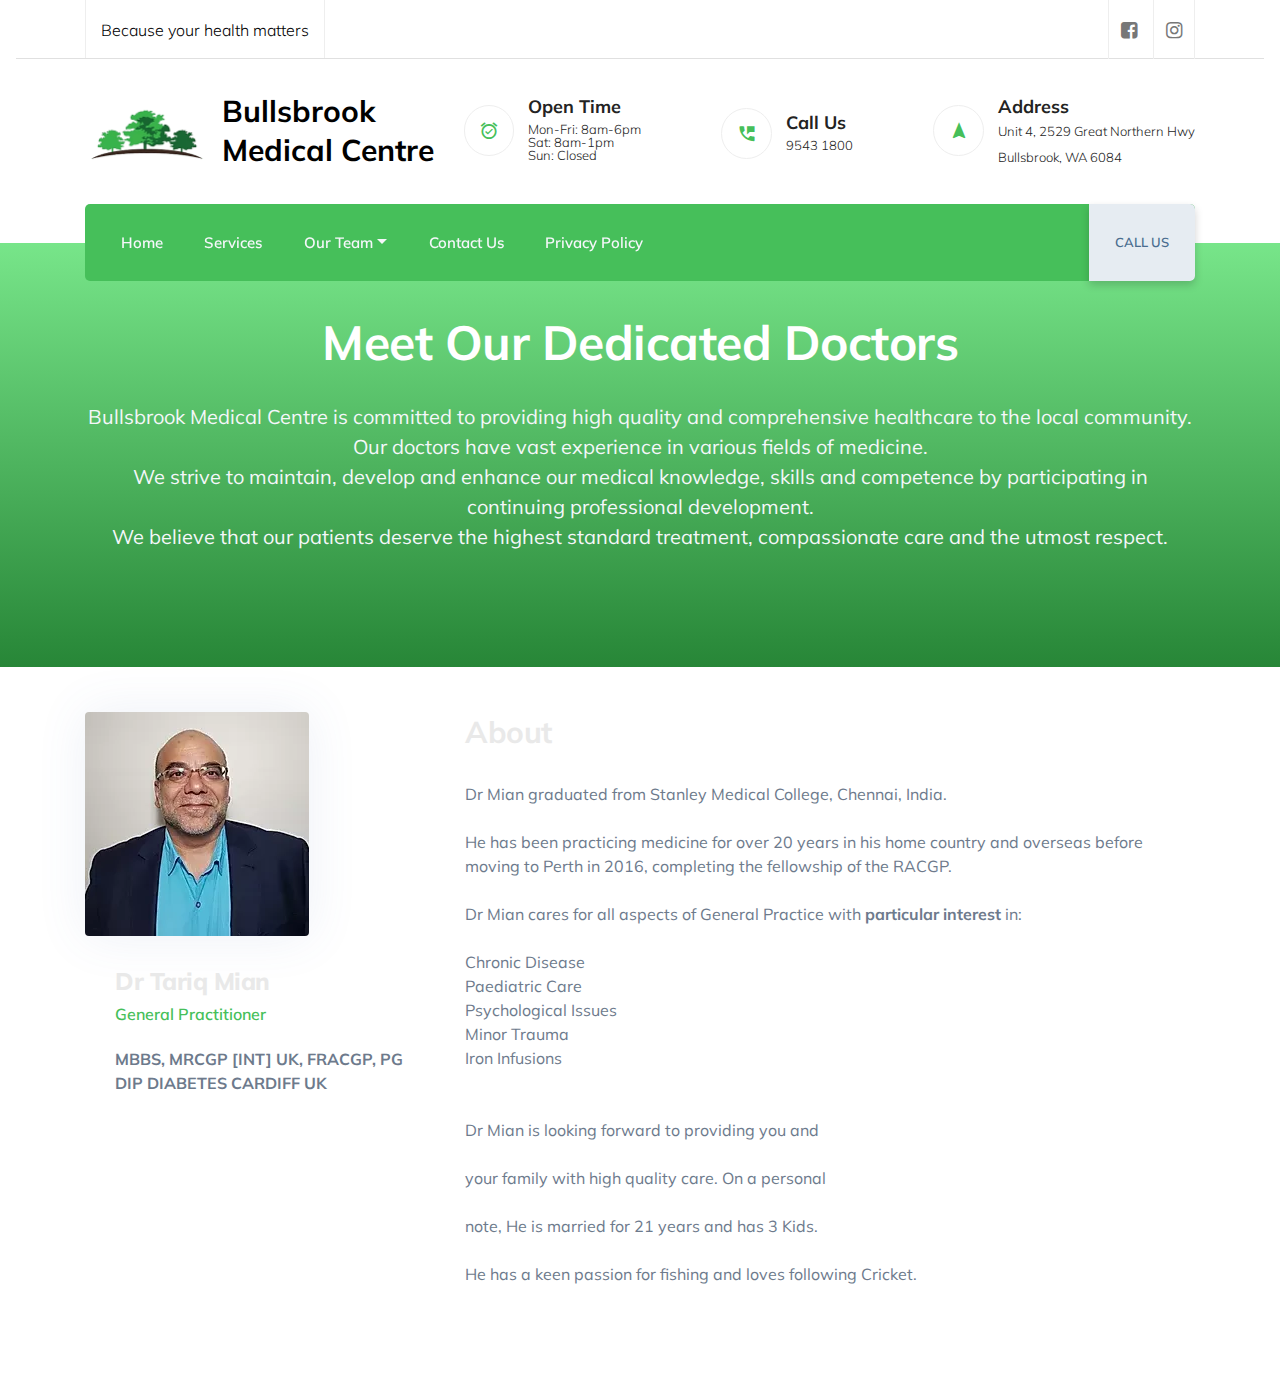
<file: page4.html>
<!DOCTYPE html>
<html  >
<head>
  <!-- Site made with Mobirise Website Builder v4.10.10, https://mobirise.com -->
  <meta charset="UTF-8">
  <meta http-equiv="X-UA-Compatible" content="IE=edge">
  <meta name="generator" content="Mobirise v4.10.10, mobirise.com">
  <meta name="viewport" content="width=device-width, initial-scale=1, minimum-scale=1">
  <link rel="shortcut icon" href="assets/images/imageedit-4-9015350032-252x123.png" type="image/x-icon">
  <meta name="description" content="">
  
  <title>Dr Tariq Mian</title>
  <link rel="preload" as="style" href="assets/web/assets/mobirise-icons/mobirise-icons.css">
<link rel="stylesheet" href="assets/web/assets/mobirise-icons/mobirise-icons.css">
  <link rel="preload" as="style" href="assets/bootstrap-material-design-font/css/material.css">
<link rel="stylesheet" href="assets/bootstrap-material-design-font/css/material.css">
  <link rel="preload" as="style" href="assets/font-awesome/css/font-awesome.css">
<link rel="stylesheet" href="assets/font-awesome/css/font-awesome.css">
  <link rel="preload" as="style" href="assets/tether/tether.min.css">
<link rel="stylesheet" href="assets/tether/tether.min.css">
  <link rel="preload" as="style" href="assets/bootstrap/css/bootstrap.min.css">
<link rel="stylesheet" href="assets/bootstrap/css/bootstrap.min.css">
  <link rel="preload" as="style" href="assets/bootstrap/css/bootstrap-grid.min.css">
<link rel="stylesheet" href="assets/bootstrap/css/bootstrap-grid.min.css">
  <link rel="preload" as="style" href="assets/bootstrap/css/bootstrap-reboot.min.css">
<link rel="stylesheet" href="assets/bootstrap/css/bootstrap-reboot.min.css">
  <link rel="stylesheet" href="assets/formstyler/jquery.formstyler.css">
  <link rel="stylesheet" href="assets/formstyler/jquery.formstyler.theme.css">
  <link rel="stylesheet" href="assets/dropdown/css/style.css">
  <link rel="stylesheet" href="assets/theme/css/style.css">
  <link rel="preload" as="style" href="assets/mobirise/css/mbr-additional.css"><link rel="stylesheet" href="assets/mobirise/css/mbr-additional.css" type="text/css">
  
  
  
</head>
<body>
  <section class="menu02 cid-rWGyMFfK8w" once="menu" id="menu2-p">

    

    <nav class="navbar navbar-dropdown beta-menu align-items-center navbar-fixed-top navbar-toggleable-sm">
        <div class="collapse menu-content-top">
            <div class="container">
                <div class="d-flex justify-content-between">
                    <div class="pre-header-left">
                        <div class="content-left-side" data-app-modern-menu="true"><a class="content-link link mbr-black display-4" href="index.html">Because your health matters</a></div>
                    </div>
                    <div class="pre-header-right">
                        <div class="content-right-side" data-app-modern-menu="true"><div class="icons-block">
                                <a class="content-link link mbr-black display-4" href="https://www.facebook.com/bullsbrookmedicalcentre/?modal=suggested_action&notif_id=1538579217267409&notif_t=page_fan">
                                    <span class="fa fa-facebook-square mbr-iconfont mbr-iconfont-btn"></span>
                                </a>
                                
                                
                                <a class="content-link link mbr-black display-4" href="https://www.instagram.com/bullsbrook.medical.centre/">
                                    <span class="fa fa-instagram mbr-iconfont mbr-iconfont-btn"></span>
                                </a>
                            </div></div>
                    </div>
                </div>
            </div>
        </div>
        <div class="menu-content-middle">
            <div class="container">
                <div class="d-flex align-items-center">
                    <div class="menu-logo">
                        <div class="navbar-brand">
                            <span class="navbar-logo">
                                <a href="index.html">
                                    <img src="assets/images/imageedit-4-9015350032-252x123.png" alt="Mobirise" title="" style="height: 3.8rem;">
                                </a>
                            </span>
                            <span class="navbar-caption-wrap"><a href="index.html" class="brand-link mbr-black mbr-bold display-5">
                                    Bullsbrook <br>Medical Centre</a></span>
                        </div>
                        <button class="navbar-toggler" type="button" data-toggle="collapse" data-target="#navbarSupportedContent, #topLine" aria-controls="navbarSupportedContent" aria-expanded="false" aria-label="Toggle navigation">
                            <div class="hamburger">
                                <span></span>
                                <span></span>
                                <span></span>
                                <span></span>
                            </div>
                        </button>
                    </div>
                    <div class="menu-content-right">
                        <div class="info-widget">
                            <span class="widget-icon mbr-iconfont mdi-action-alarm-on"></span>
                            <div class="widget-content display-4">
                                <p class="widget-title mbr-fonts-style mbr-bold display-7">Open
                                    Time</p>
                                <p class="widget-text mbr-fonts-style display-4">Mon-Fri: 8am-6pm<br>Sat: 8am-1pm<br>Sun: Closed</p>
                            </div>
                        </div>
                        <div class="info-widget">
                            <span class="widget-icon mbr-iconfont mdi-action-perm-phone-msg"></span>
                            <div class="widget-content display-4">
                                <p class="widget-title mbr-fonts-style mbr-bold display-7">Call Us
                                </p>
                                <p class="widget-text mbr-fonts-style display-4">9543 1800</p>
                            </div>
                        </div>
                        <div class="info-widget">
                            <span class="widget-icon mbr-iconfont mdi-maps-navigation"></span>
                            <div class="widget-content">
                                <p class="widget-title mbr-fonts-style mbr-bold display-7">Address</p>
                                <p class="widget-text mbr-fonts-style display-4">Unit 4, 2529 Great Northern Hwy
<br>
<br>Bullsbrook, WA 6084&nbsp;</p>
                            </div>
                        </div>
                    </div>
                </div>
            </div>
        </div>
        <div class="menu-content-bottom order-1 order-lg-0 collapse navbar-collapse" id="navbarSupportedContent">
            <div class="container">
                <div class="menu-area-wrapper">
                    <div class="menu-area">
                        <div class="d-flex align-items-center justify-content-between">
                            <div class="navigation-top">
                                <div class="wrap">
                                    <ul class="navbar-nav nav-dropdown js-float-line align-items-center" data-app-modern-menu="true"><li class="nav-item">
                                            <a class="nav-link link display-4" href="#top">
                                                Home
                                            </a>
                                        </li>
                                        <li class="nav-item">
                                            <a class="nav-link link display-4" href="index.html#features6-16">
                                                Services</a>
                                        </li>
                                        
                                        <li class="nav-item dropdown">
                                            <a class="nav-link link dropdown-toggle display-4" href=" " data-toggle="dropdown-submenu" aria-expanded="false">
                                                Our Team</a><div class="dropdown-menu"><a class="dropdown-item display-4" href="page1.html">Dr Ben Banwait</a><a class="dropdown-item display-4" href="page2.html">Dr Yvette Bruce</a><a class="dropdown-item display-4" href="page3.html">Dr Rafal Francikiewicz</a><a class="dropdown-item display-4" href="page4.html">Dr Tariq Mian</a><a class="dropdown-item display-4" href="page5.html">Dr Ghazala Minhaj</a><a class="dropdown-item display-4" href="page6.html">Dr Carly Penfound</a><a class="dropdown-item display-4" href="page7.html">Mr Vijay Sourinathan</a></div>
                                        </li>
                                        
                                        <li class="nav-item">
                                            <a class="nav-link link display-4" href="index.html#footer1-1c">
                                                Contact Us
                                            </a>
                                        </li><li class="nav-item"><a class="nav-link link display-4" href="https://7eb3a200-0f75-4726-9796-7ee8ec0218b4.filesusr.com/ugd/131cdb_af0357d889624691bd035442ec44d85b.pdf">
                                                Privacy Policy</a></li></ul>
                                </div>
                            </div>
                            <div class="right-box">
                                <div class="ml-auto">
                                    <div class="navbar-buttons mbr-section-btn"><a class="content-link link display-4" href="https://mobirise.com">
                                            
                                        </a>
                                        <a class="content-link link display-4" href="https://mobirise.com">
                                            
                                        </a>
                                        <a class="btn btn-sm btn-warning display-4" href="tel:9543 1800">
                                            CALL US</a></div>
                                </div>
                            </div>
                        </div>
                    </div>
                </div>
            </div>
        </div>
    </nav>
</section>

<section class="info1 cid-rWGyMFJcXK" id="info1-q">

    

    <div class="mbr-overlay" style="opacity: 1; background-color: rgb(255, 255, 255);">
    </div>

    <div class="container align-center">
        <div class="row justify-content-md-center">
            <div class="col-md-8">
                <div class="wrap d-flex">
                    
                    <div class="wrap-text d-flex flex-column ml-4">
                        
                        
                    </div>
                </div>
            </div>
            <div class="col-md-4 align-self-center">
                
            </div>
        </div>
    </div>
    
    
</section>

<section class="title1 cid-rWGyMGbia5" id="title1-r">

    

    

    <div class="container align-center">
        <div class="row">
            <div class="col-lg-12 col-md-12">
                <div class="wrap d-flex flex-column align-items-center">
                    
                    <h1 class="mbr-section-title align-center mbr-fonts-style display-2">
                        Meet Our Dedicated Doctors</h1>
                    <p class="mbr-text align-center pt-4 mbr-fonts-style display-7">Bullsbrook Medical Centre is committed to providing high quality                       and comprehensive healthcare to the local community.
​
<br>Our doctors have vast experience in various fields of medicine.
<br>We strive to maintain, develop and enhance our medical knowledge, skills and competence by participating in continuing professional development.
​
<br>We believe that our patients deserve the highest standard treatment,  compassionate care and the utmost respect.</p>
                    <div class="buttons-wrap w-100 mt-4">
                        
                    </div>
                </div>
            </div>
        </div>
    </div>
</section>

<section class="team2 cid-rWGyMGIMMI" id="team2-s" data-rv-view="2534">

    

    
    <div class="container">
        <div class="row row-content justify-content-center">

            <div class="col-lg-4">
                <div class="team-left-inner">
                    <div class="featured-wrapper">
                        <img src="assets/images/dr-tariq-mian.webp" title="" alt="" media-simple="true">
                    </div>
                    <div class="team-info-block">
                        <h2 class="team-title mbr-fonts-style mbr-bold display-7">Dr Tariq Mian</h2>
                        <h4 class="team-designation mbr-fonts-style mbr-bold display-4">
                            General Practitioner</h4>
                        <div class="short-description">
                            <p class="mbr-text mbr-fonts-style mbr-normal display-4"><strong>MBBS, MRCGP [INT] UK, FRACGP, PG DIP DIABETES CARDIFF UK</strong></p>
                        </div>
                    </div>
                    
                    
                    

                </div>
            </div>
            <div class="col-lg-8">
                <div class="entry-content">
                    <div class="text-box">
                        <h4 class="card-title mbr-fonts-style mbr-bold display-5">About</h4>

                        <p class="mbr-text mbr-fonts-style mbr-normal doc-descr display-4">Dr Mian graduated from Stanley Medical College, Chennai, India.
<br>
<br>He has been practicing medicine for over 20 years in his home country and overseas before moving to Perth in 2016, completing the fellowship of the RACGP.
<br>
<br>Dr Mian cares for all aspects of General Practice with <strong>particular interest</strong> in: 
<br><br>Chronic Disease <br>Paediatric Care <br>Psychological Issues <br>Minor Trauma <br>Iron Infusions 
<br><br>
<br>Dr Mian is looking forward to providing you and 
<br>
<br>your family with high quality care. On a personal 
<br>
<br>note, He is married for 21 years and has 3 Kids.
<br>
<br>He has a keen passion for fishing and loves following Cricket.</p>
                        <p class="mbr-text mbr-fonts-style mbr-normal doc-descr display-4"></p>
                        <p class="mbr-text mbr-fonts-style mbr-normal doc-descr display-4"></p>
                    </div>
                    
                    
                </div>
            </div>
        </div>
    </div>
</section>


  <script src="assets/web/assets/jquery/jquery.min.js"></script>
  <script src="assets/tether/tether.min.js"></script>
  <script src="assets/popper/popper.min.js"></script>
  <script src="assets/bootstrap/js/bootstrap.min.js"></script>
  <script async src="assets/smoothscroll/smooth-scroll.js"></script>
  <script async src="assets/touchswipe/jquery.touch-swipe.min.js"></script>
  <script async src="assets/playervimeo/vimeo_player.js"></script>
  <script async src="assets/formstyler/jquery.formstyler.js"></script>
  <script async src="assets/formstyler/jquery.formstyler.min.js"></script>
  <script async src="assets/dropdown/js/nav-dropdown.js"></script>
  <script async src="assets/dropdown/js/navbar-dropdown.js"></script>
  <script async src="assets/theme/js/script.js"></script>
  
  
</body>
</html>
</file>
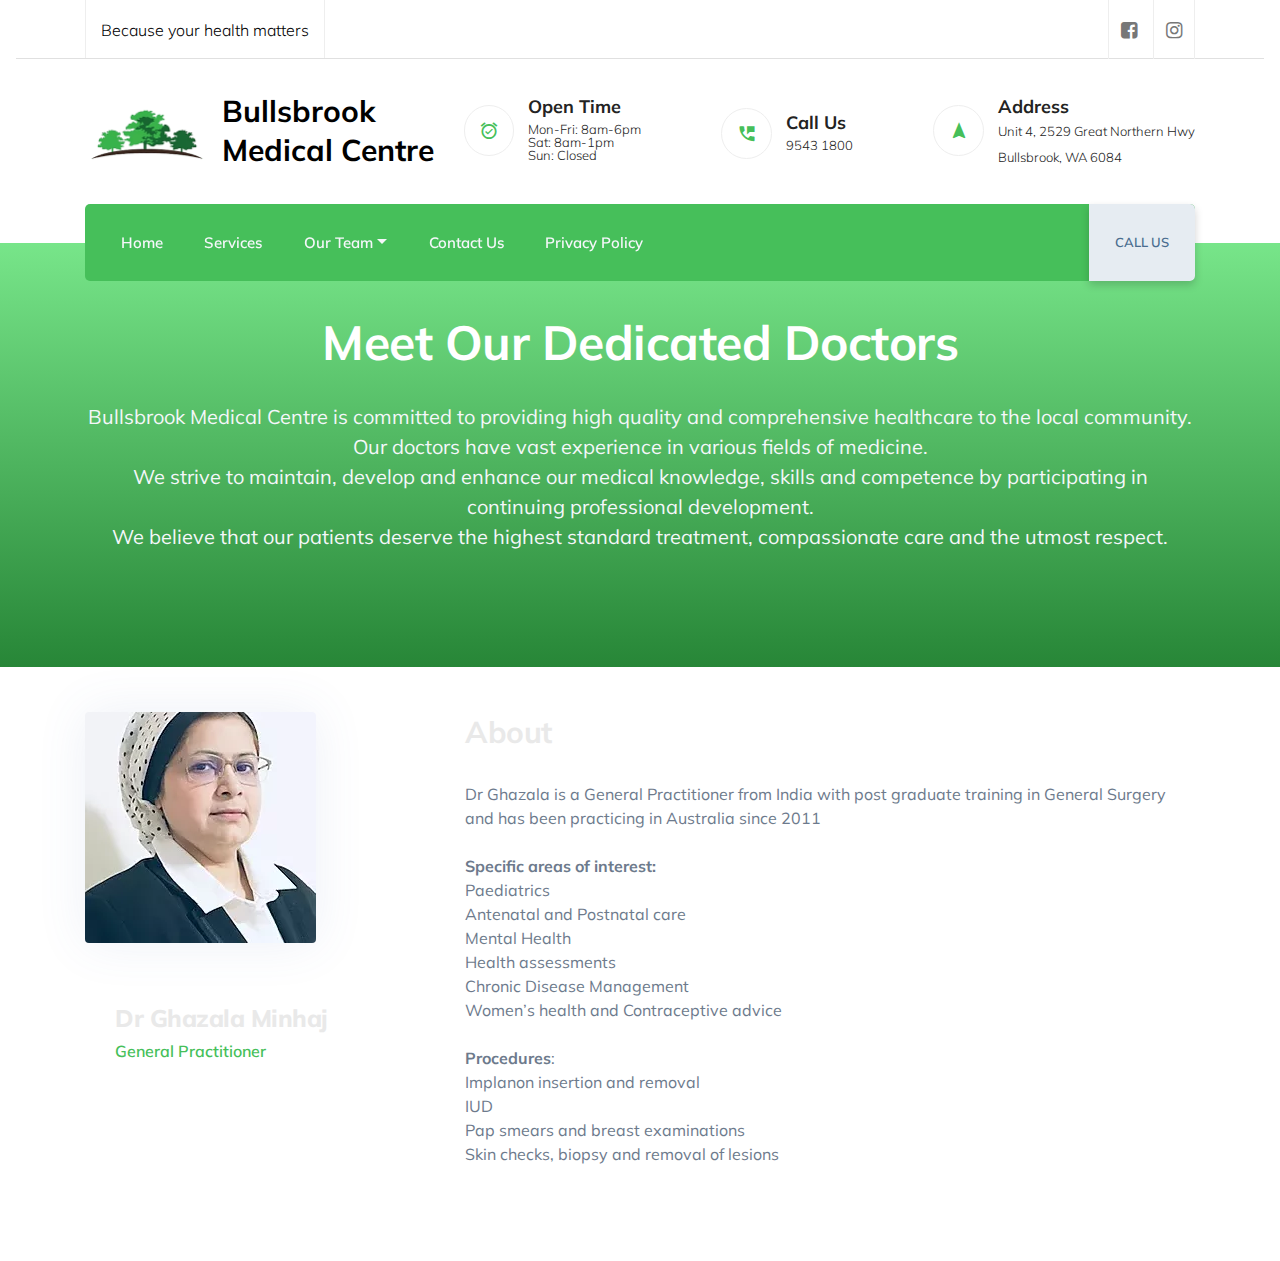
<file: page5.html>
<!DOCTYPE html>
<html  >
<head>
  <!-- Site made with Mobirise Website Builder v4.10.10, https://mobirise.com -->
  <meta charset="UTF-8">
  <meta http-equiv="X-UA-Compatible" content="IE=edge">
  <meta name="generator" content="Mobirise v4.10.10, mobirise.com">
  <meta name="viewport" content="width=device-width, initial-scale=1, minimum-scale=1">
  <link rel="shortcut icon" href="assets/images/imageedit-4-9015350032-252x123.png" type="image/x-icon">
  <meta name="description" content="">
  
  <title>
Dr Ghazala Minhaj</title>
  <link rel="preload" as="style" href="assets/web/assets/mobirise-icons/mobirise-icons.css">
<link rel="stylesheet" href="assets/web/assets/mobirise-icons/mobirise-icons.css">
  <link rel="preload" as="style" href="assets/bootstrap-material-design-font/css/material.css">
<link rel="stylesheet" href="assets/bootstrap-material-design-font/css/material.css">
  <link rel="preload" as="style" href="assets/font-awesome/css/font-awesome.css">
<link rel="stylesheet" href="assets/font-awesome/css/font-awesome.css">
  <link rel="preload" as="style" href="assets/tether/tether.min.css">
<link rel="stylesheet" href="assets/tether/tether.min.css">
  <link rel="preload" as="style" href="assets/bootstrap/css/bootstrap.min.css">
<link rel="stylesheet" href="assets/bootstrap/css/bootstrap.min.css">
  <link rel="preload" as="style" href="assets/bootstrap/css/bootstrap-grid.min.css">
<link rel="stylesheet" href="assets/bootstrap/css/bootstrap-grid.min.css">
  <link rel="preload" as="style" href="assets/bootstrap/css/bootstrap-reboot.min.css">
<link rel="stylesheet" href="assets/bootstrap/css/bootstrap-reboot.min.css">
  <link rel="stylesheet" href="assets/formstyler/jquery.formstyler.css">
  <link rel="stylesheet" href="assets/formstyler/jquery.formstyler.theme.css">
  <link rel="stylesheet" href="assets/dropdown/css/style.css">
  <link rel="stylesheet" href="assets/theme/css/style.css">
  <link rel="preload" as="style" href="assets/mobirise/css/mbr-additional.css"><link rel="stylesheet" href="assets/mobirise/css/mbr-additional.css" type="text/css">
  
  
  
</head>
<body>
  <section class="menu02 cid-rWGz4QtHtG" once="menu" id="menu2-t">

    

    <nav class="navbar navbar-dropdown beta-menu align-items-center navbar-fixed-top navbar-toggleable-sm">
        <div class="collapse menu-content-top">
            <div class="container">
                <div class="d-flex justify-content-between">
                    <div class="pre-header-left">
                        <div class="content-left-side" data-app-modern-menu="true"><a class="content-link link mbr-black display-4" href="index.html">Because your health matters</a></div>
                    </div>
                    <div class="pre-header-right">
                        <div class="content-right-side" data-app-modern-menu="true"><div class="icons-block">
                                <a class="content-link link mbr-black display-4" href="https://www.facebook.com/bullsbrookmedicalcentre/?modal=suggested_action&notif_id=1538579217267409&notif_t=page_fan">
                                    <span class="fa fa-facebook-square mbr-iconfont mbr-iconfont-btn"></span>
                                </a>
                                
                                
                                <a class="content-link link mbr-black display-4" href="https://www.instagram.com/bullsbrook.medical.centre/">
                                    <span class="fa fa-instagram mbr-iconfont mbr-iconfont-btn"></span>
                                </a>
                            </div></div>
                    </div>
                </div>
            </div>
        </div>
        <div class="menu-content-middle">
            <div class="container">
                <div class="d-flex align-items-center">
                    <div class="menu-logo">
                        <div class="navbar-brand">
                            <span class="navbar-logo">
                                <a href="index.html">
                                    <img src="assets/images/imageedit-4-9015350032-252x123.png" alt="Mobirise" title="" style="height: 3.8rem;">
                                </a>
                            </span>
                            <span class="navbar-caption-wrap"><a href="index.html" class="brand-link mbr-black mbr-bold display-5">
                                    Bullsbrook <br>Medical Centre</a></span>
                        </div>
                        <button class="navbar-toggler" type="button" data-toggle="collapse" data-target="#navbarSupportedContent, #topLine" aria-controls="navbarSupportedContent" aria-expanded="false" aria-label="Toggle navigation">
                            <div class="hamburger">
                                <span></span>
                                <span></span>
                                <span></span>
                                <span></span>
                            </div>
                        </button>
                    </div>
                    <div class="menu-content-right">
                        <div class="info-widget">
                            <span class="widget-icon mbr-iconfont mdi-action-alarm-on"></span>
                            <div class="widget-content display-4">
                                <p class="widget-title mbr-fonts-style mbr-bold display-7">Open
                                    Time</p>
                                <p class="widget-text mbr-fonts-style display-4">Mon-Fri: 8am-6pm<br>Sat: 8am-1pm<br>Sun: Closed</p>
                            </div>
                        </div>
                        <div class="info-widget">
                            <span class="widget-icon mbr-iconfont mdi-action-perm-phone-msg"></span>
                            <div class="widget-content display-4">
                                <p class="widget-title mbr-fonts-style mbr-bold display-7">Call Us
                                </p>
                                <p class="widget-text mbr-fonts-style display-4">9543 1800</p>
                            </div>
                        </div>
                        <div class="info-widget">
                            <span class="widget-icon mbr-iconfont mdi-maps-navigation"></span>
                            <div class="widget-content">
                                <p class="widget-title mbr-fonts-style mbr-bold display-7">Address</p>
                                <p class="widget-text mbr-fonts-style display-4">Unit 4, 2529 Great Northern Hwy
<br>
<br>Bullsbrook, WA 6084&nbsp;</p>
                            </div>
                        </div>
                    </div>
                </div>
            </div>
        </div>
        <div class="menu-content-bottom order-1 order-lg-0 collapse navbar-collapse" id="navbarSupportedContent">
            <div class="container">
                <div class="menu-area-wrapper">
                    <div class="menu-area">
                        <div class="d-flex align-items-center justify-content-between">
                            <div class="navigation-top">
                                <div class="wrap">
                                    <ul class="navbar-nav nav-dropdown js-float-line align-items-center" data-app-modern-menu="true"><li class="nav-item">
                                            <a class="nav-link link display-4" href="#top">
                                                Home
                                            </a>
                                        </li>
                                        <li class="nav-item">
                                            <a class="nav-link link display-4" href="index.html#features6-16">
                                                Services</a>
                                        </li>
                                        
                                        <li class="nav-item dropdown">
                                            <a class="nav-link link dropdown-toggle display-4" href=" " data-toggle="dropdown-submenu" aria-expanded="false">
                                                Our Team</a><div class="dropdown-menu"><a class="dropdown-item display-4" href="page1.html">Dr Ben Banwait</a><a class="dropdown-item display-4" href="page2.html">Dr Yvette Bruce</a><a class="dropdown-item display-4" href="page3.html">Dr Rafal Francikiewicz</a><a class="dropdown-item display-4" href="page4.html">Dr Tariq Mian</a><a class="dropdown-item display-4" href="page5.html">Dr Ghazala Minhaj</a><a class="dropdown-item display-4" href="page6.html">Dr Carly Penfound</a><a class="dropdown-item display-4" href="page7.html">Mr Vijay Sourinathan</a></div>
                                        </li>
                                        
                                        <li class="nav-item">
                                            <a class="nav-link link display-4" href="index.html#footer1-1c">
                                                Contact Us
                                            </a>
                                        </li><li class="nav-item"><a class="nav-link link display-4" href="https://7eb3a200-0f75-4726-9796-7ee8ec0218b4.filesusr.com/ugd/131cdb_af0357d889624691bd035442ec44d85b.pdf">
                                                Privacy Policy</a></li></ul>
                                </div>
                            </div>
                            <div class="right-box">
                                <div class="ml-auto">
                                    <div class="navbar-buttons mbr-section-btn"><a class="content-link link display-4" href="https://mobirise.com">
                                            
                                        </a>
                                        <a class="content-link link display-4" href="https://mobirise.com">
                                            
                                        </a>
                                        <a class="btn btn-sm btn-warning display-4" href="tel:9543 1800">
                                            CALL US</a></div>
                                </div>
                            </div>
                        </div>
                    </div>
                </div>
            </div>
        </div>
    </nav>
</section>

<section class="info1 cid-rWGz4R9DPh" id="info1-u">

    

    <div class="mbr-overlay" style="opacity: 1; background-color: rgb(255, 255, 255);">
    </div>

    <div class="container align-center">
        <div class="row justify-content-md-center">
            <div class="col-md-8">
                <div class="wrap d-flex">
                    
                    <div class="wrap-text d-flex flex-column ml-4">
                        
                        
                    </div>
                </div>
            </div>
            <div class="col-md-4 align-self-center">
                
            </div>
        </div>
    </div>
    
    
</section>

<section class="title1 cid-rWGz4Rz1sc" id="title1-v">

    

    

    <div class="container align-center">
        <div class="row">
            <div class="col-lg-12 col-md-12">
                <div class="wrap d-flex flex-column align-items-center">
                    
                    <h1 class="mbr-section-title align-center mbr-fonts-style display-2">
                        Meet Our Dedicated Doctors</h1>
                    <p class="mbr-text align-center pt-4 mbr-fonts-style display-7">Bullsbrook Medical Centre is committed to providing high quality                       and comprehensive healthcare to the local community.
​
<br>Our doctors have vast experience in various fields of medicine.
<br>We strive to maintain, develop and enhance our medical knowledge, skills and competence by participating in continuing professional development.
​
<br>We believe that our patients deserve the highest standard treatment,  compassionate care and the utmost respect.</p>
                    <div class="buttons-wrap w-100 mt-4">
                        
                    </div>
                </div>
            </div>
        </div>
    </div>
</section>

<section class="team2 cid-rWGz4S1AJ1" id="team2-w" data-rv-view="2548">

    

    
    <div class="container">
        <div class="row row-content justify-content-center">

            <div class="col-lg-4">
                <div class="team-left-inner">
                    <div class="featured-wrapper">
                        <img src="assets/images/photo-jpg-dr-ghazala.webp" title="" alt="" media-simple="true">
                    </div>
                    <div class="team-info-block">
                        <h2 class="team-title mbr-fonts-style mbr-bold display-7">
<div><br></div><div>Dr Ghazala Minhaj</div></h2>
                        <h4 class="team-designation mbr-fonts-style mbr-bold display-4">
                            General Practitioner</h4>
                        <div class="short-description">
                            <p class="mbr-text mbr-fonts-style mbr-normal display-4"></p>
                        </div>
                    </div>
                    
                    
                    

                </div>
            </div>
            <div class="col-lg-8">
                <div class="entry-content">
                    <div class="text-box">
                        <h4 class="card-title mbr-fonts-style mbr-bold display-5">About</h4>

                        <p class="mbr-text mbr-fonts-style mbr-normal doc-descr display-4">Dr Ghazala is a General Practitioner from India with post graduate training in General Surgery and has been practicing in Australia since 2011
<br>
<br><strong>Specific areas of interest:
</strong><br>Paediatrics
<br>Antenatal and Postnatal care
<br>Mental Health
<br>Health assessments
<br>Chronic Disease Management <br>Women’s health and Contraceptive advice
<br>
<br><strong>Procedures</strong>:
<br>Implanon insertion and removal
<br>IUD <br>Pap smears and breast examinations
<br>Skin checks, biopsy and removal of lesions</p>
                        <p class="mbr-text mbr-fonts-style mbr-normal doc-descr display-4"></p>
                        <p class="mbr-text mbr-fonts-style mbr-normal doc-descr display-4"></p>
                    </div>
                    
                    
                </div>
            </div>
        </div>
    </div>
</section>


  <script src="assets/web/assets/jquery/jquery.min.js"></script>
  <script src="assets/tether/tether.min.js"></script>
  <script src="assets/popper/popper.min.js"></script>
  <script src="assets/bootstrap/js/bootstrap.min.js"></script>
  <script async src="assets/smoothscroll/smooth-scroll.js"></script>
  <script async src="assets/touchswipe/jquery.touch-swipe.min.js"></script>
  <script async src="assets/playervimeo/vimeo_player.js"></script>
  <script async src="assets/formstyler/jquery.formstyler.js"></script>
  <script async src="assets/formstyler/jquery.formstyler.min.js"></script>
  <script async src="assets/dropdown/js/nav-dropdown.js"></script>
  <script async src="assets/dropdown/js/navbar-dropdown.js"></script>
  <script async src="assets/theme/js/script.js"></script>
  
  
</body>
</html>
</file>
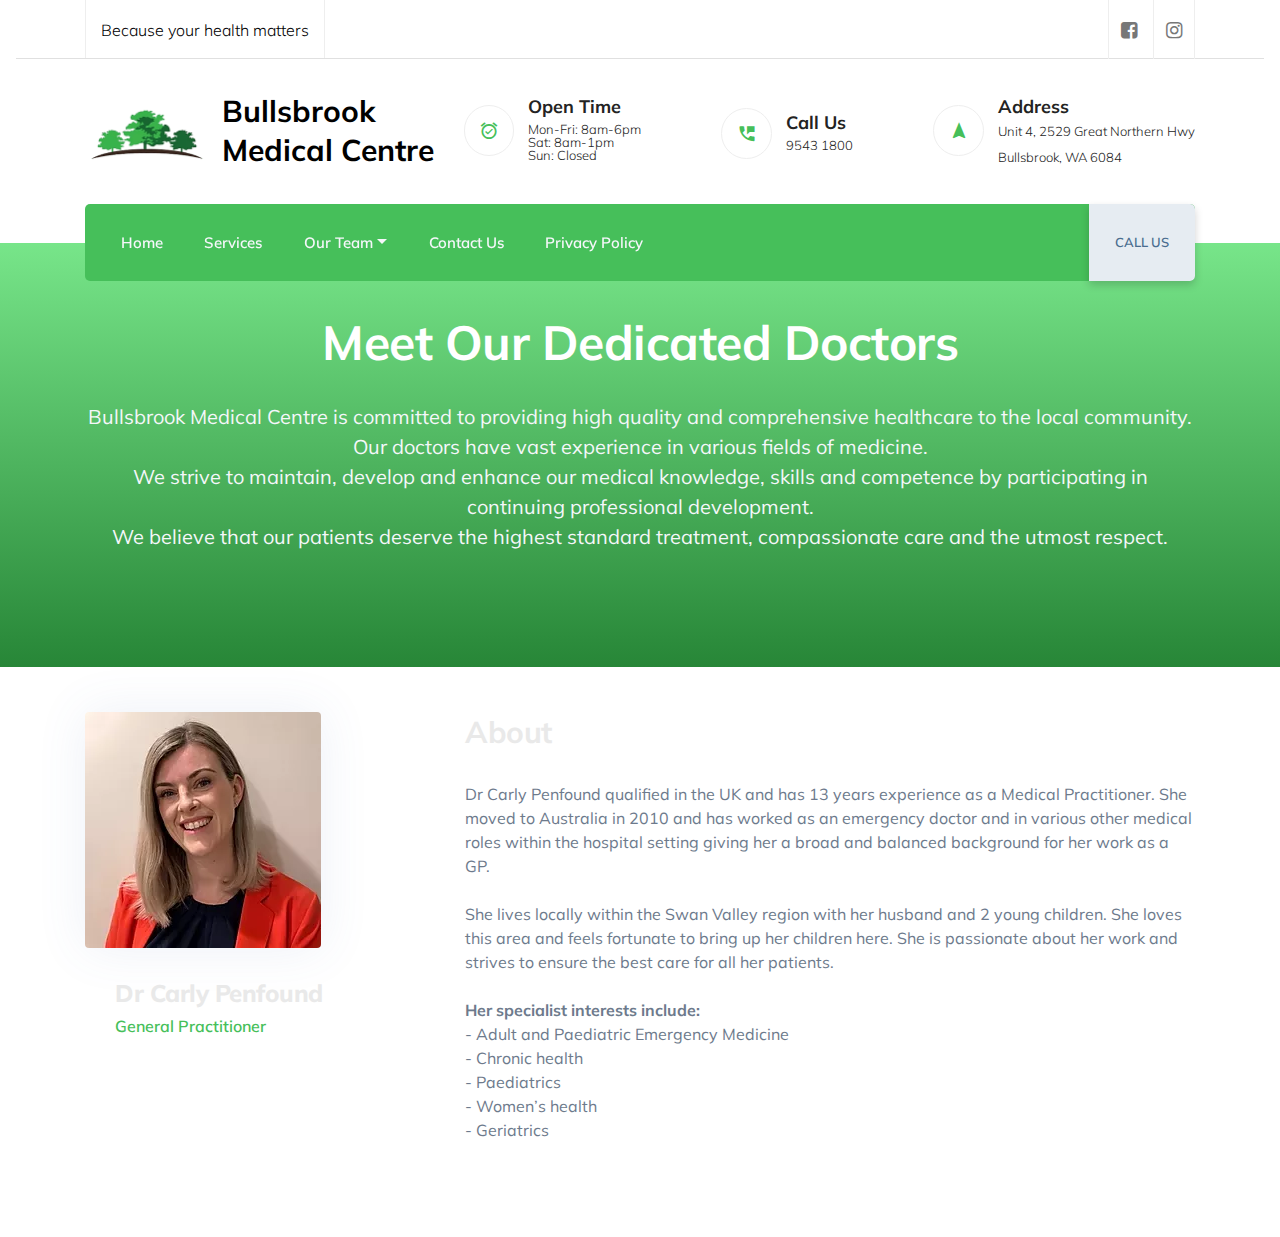
<file: page6.html>
<!DOCTYPE html>
<html  >
<head>
  <!-- Site made with Mobirise Website Builder v4.10.10, https://mobirise.com -->
  <meta charset="UTF-8">
  <meta http-equiv="X-UA-Compatible" content="IE=edge">
  <meta name="generator" content="Mobirise v4.10.10, mobirise.com">
  <meta name="viewport" content="width=device-width, initial-scale=1, minimum-scale=1">
  <link rel="shortcut icon" href="assets/images/imageedit-4-9015350032-252x123.png" type="image/x-icon">
  <meta name="description" content="">
  
  <title>Dr Carly Penfound
​</title>
  <link rel="preload" as="style" href="assets/web/assets/mobirise-icons/mobirise-icons.css">
<link rel="stylesheet" href="assets/web/assets/mobirise-icons/mobirise-icons.css">
  <link rel="preload" as="style" href="assets/bootstrap-material-design-font/css/material.css">
<link rel="stylesheet" href="assets/bootstrap-material-design-font/css/material.css">
  <link rel="preload" as="style" href="assets/font-awesome/css/font-awesome.css">
<link rel="stylesheet" href="assets/font-awesome/css/font-awesome.css">
  <link rel="preload" as="style" href="assets/tether/tether.min.css">
<link rel="stylesheet" href="assets/tether/tether.min.css">
  <link rel="preload" as="style" href="assets/bootstrap/css/bootstrap.min.css">
<link rel="stylesheet" href="assets/bootstrap/css/bootstrap.min.css">
  <link rel="preload" as="style" href="assets/bootstrap/css/bootstrap-grid.min.css">
<link rel="stylesheet" href="assets/bootstrap/css/bootstrap-grid.min.css">
  <link rel="preload" as="style" href="assets/bootstrap/css/bootstrap-reboot.min.css">
<link rel="stylesheet" href="assets/bootstrap/css/bootstrap-reboot.min.css">
  <link rel="stylesheet" href="assets/formstyler/jquery.formstyler.css">
  <link rel="stylesheet" href="assets/formstyler/jquery.formstyler.theme.css">
  <link rel="stylesheet" href="assets/dropdown/css/style.css">
  <link rel="stylesheet" href="assets/theme/css/style.css">
  <link rel="preload" as="style" href="assets/mobirise/css/mbr-additional.css"><link rel="stylesheet" href="assets/mobirise/css/mbr-additional.css" type="text/css">
  
  
  
</head>
<body>
  <section class="menu02 cid-rWGzEmEfgX" once="menu" id="menu2-x">

    

    <nav class="navbar navbar-dropdown beta-menu align-items-center navbar-fixed-top navbar-toggleable-sm">
        <div class="collapse menu-content-top">
            <div class="container">
                <div class="d-flex justify-content-between">
                    <div class="pre-header-left">
                        <div class="content-left-side" data-app-modern-menu="true"><a class="content-link link mbr-black display-4" href="index.html">Because your health matters</a></div>
                    </div>
                    <div class="pre-header-right">
                        <div class="content-right-side" data-app-modern-menu="true"><div class="icons-block">
                                <a class="content-link link mbr-black display-4" href="https://www.facebook.com/bullsbrookmedicalcentre/?modal=suggested_action&notif_id=1538579217267409&notif_t=page_fan">
                                    <span class="fa fa-facebook-square mbr-iconfont mbr-iconfont-btn"></span>
                                </a>
                                
                                
                                <a class="content-link link mbr-black display-4" href="https://www.instagram.com/bullsbrook.medical.centre/">
                                    <span class="fa fa-instagram mbr-iconfont mbr-iconfont-btn"></span>
                                </a>
                            </div></div>
                    </div>
                </div>
            </div>
        </div>
        <div class="menu-content-middle">
            <div class="container">
                <div class="d-flex align-items-center">
                    <div class="menu-logo">
                        <div class="navbar-brand">
                            <span class="navbar-logo">
                                <a href="index.html">
                                    <img src="assets/images/imageedit-4-9015350032-252x123.png" alt="Mobirise" title="" style="height: 3.8rem;">
                                </a>
                            </span>
                            <span class="navbar-caption-wrap"><a href="index.html" class="brand-link mbr-black mbr-bold display-5">
                                    Bullsbrook <br>Medical Centre</a></span>
                        </div>
                        <button class="navbar-toggler" type="button" data-toggle="collapse" data-target="#navbarSupportedContent, #topLine" aria-controls="navbarSupportedContent" aria-expanded="false" aria-label="Toggle navigation">
                            <div class="hamburger">
                                <span></span>
                                <span></span>
                                <span></span>
                                <span></span>
                            </div>
                        </button>
                    </div>
                    <div class="menu-content-right">
                        <div class="info-widget">
                            <span class="widget-icon mbr-iconfont mdi-action-alarm-on"></span>
                            <div class="widget-content display-4">
                                <p class="widget-title mbr-fonts-style mbr-bold display-7">Open
                                    Time</p>
                                <p class="widget-text mbr-fonts-style display-4">Mon-Fri: 8am-6pm<br>Sat: 8am-1pm<br>Sun: Closed</p>
                            </div>
                        </div>
                        <div class="info-widget">
                            <span class="widget-icon mbr-iconfont mdi-action-perm-phone-msg"></span>
                            <div class="widget-content display-4">
                                <p class="widget-title mbr-fonts-style mbr-bold display-7">Call Us
                                </p>
                                <p class="widget-text mbr-fonts-style display-4">9543 1800</p>
                            </div>
                        </div>
                        <div class="info-widget">
                            <span class="widget-icon mbr-iconfont mdi-maps-navigation"></span>
                            <div class="widget-content">
                                <p class="widget-title mbr-fonts-style mbr-bold display-7">Address</p>
                                <p class="widget-text mbr-fonts-style display-4">Unit 4, 2529 Great Northern Hwy
<br>
<br>Bullsbrook, WA 6084&nbsp;</p>
                            </div>
                        </div>
                    </div>
                </div>
            </div>
        </div>
        <div class="menu-content-bottom order-1 order-lg-0 collapse navbar-collapse" id="navbarSupportedContent">
            <div class="container">
                <div class="menu-area-wrapper">
                    <div class="menu-area">
                        <div class="d-flex align-items-center justify-content-between">
                            <div class="navigation-top">
                                <div class="wrap">
                                    <ul class="navbar-nav nav-dropdown js-float-line align-items-center" data-app-modern-menu="true"><li class="nav-item">
                                            <a class="nav-link link display-4" href="#top">
                                                Home
                                            </a>
                                        </li>
                                        <li class="nav-item">
                                            <a class="nav-link link display-4" href="index.html#features6-16">
                                                Services</a>
                                        </li>
                                        
                                        <li class="nav-item dropdown">
                                            <a class="nav-link link dropdown-toggle display-4" href=" " data-toggle="dropdown-submenu" aria-expanded="false">
                                                Our Team</a><div class="dropdown-menu"><a class="dropdown-item display-4" href="page1.html">Dr Ben Banwait</a><a class="dropdown-item display-4" href="page2.html">Dr Yvette Bruce</a><a class="dropdown-item display-4" href="page3.html">Dr Rafal Francikiewicz</a><a class="dropdown-item display-4" href="page4.html">Dr Tariq Mian</a><a class="dropdown-item display-4" href="page5.html">Dr Ghazala Minhaj</a><a class="dropdown-item display-4" href="page6.html">Dr Carly Penfound</a><a class="dropdown-item display-4" href="page7.html">Mr Vijay Sourinathan</a></div>
                                        </li>
                                        
                                        <li class="nav-item">
                                            <a class="nav-link link display-4" href="index.html#footer1-1c">
                                                Contact Us
                                            </a>
                                        </li><li class="nav-item"><a class="nav-link link display-4" href="https://7eb3a200-0f75-4726-9796-7ee8ec0218b4.filesusr.com/ugd/131cdb_af0357d889624691bd035442ec44d85b.pdf">
                                                Privacy Policy</a></li></ul>
                                </div>
                            </div>
                            <div class="right-box">
                                <div class="ml-auto">
                                    <div class="navbar-buttons mbr-section-btn"><a class="content-link link display-4" href="https://mobirise.com">
                                            
                                        </a>
                                        <a class="content-link link display-4" href="https://mobirise.com">
                                            
                                        </a>
                                        <a class="btn btn-sm btn-warning display-4" href="tel:9543 1800">
                                            CALL US</a></div>
                                </div>
                            </div>
                        </div>
                    </div>
                </div>
            </div>
        </div>
    </nav>
</section>

<section class="info1 cid-rWGzEnbob1" id="info1-y">

    

    <div class="mbr-overlay" style="opacity: 1; background-color: rgb(255, 255, 255);">
    </div>

    <div class="container align-center">
        <div class="row justify-content-md-center">
            <div class="col-md-8">
                <div class="wrap d-flex">
                    
                    <div class="wrap-text d-flex flex-column ml-4">
                        
                        
                    </div>
                </div>
            </div>
            <div class="col-md-4 align-self-center">
                
            </div>
        </div>
    </div>
    
    
</section>

<section class="title1 cid-rWGzEnxEBQ" id="title1-z">

    

    

    <div class="container align-center">
        <div class="row">
            <div class="col-lg-12 col-md-12">
                <div class="wrap d-flex flex-column align-items-center">
                    
                    <h1 class="mbr-section-title align-center mbr-fonts-style display-2">
                        Meet Our Dedicated Doctors</h1>
                    <p class="mbr-text align-center pt-4 mbr-fonts-style display-7">Bullsbrook Medical Centre is committed to providing high quality                       and comprehensive healthcare to the local community.
​
<br>Our doctors have vast experience in various fields of medicine.
<br>We strive to maintain, develop and enhance our medical knowledge, skills and competence by participating in continuing professional development.
​
<br>We believe that our patients deserve the highest standard treatment,  compassionate care and the utmost respect.</p>
                    <div class="buttons-wrap w-100 mt-4">
                        
                    </div>
                </div>
            </div>
        </div>
    </div>
</section>

<section class="team2 cid-rWGzEofQFN" id="team2-10" data-rv-view="2562">

    

    
    <div class="container">
        <div class="row row-content justify-content-center">

            <div class="col-lg-4">
                <div class="team-left-inner">
                    <div class="featured-wrapper">
                        <img src="assets/images/img-0490-edited.webp" title="" alt="" media-simple="true">
                    </div>
                    <div class="team-info-block">
                        <h2 class="team-title mbr-fonts-style mbr-bold display-7">
<div>Dr Carly Penfound
</div></h2>
                        <h4 class="team-designation mbr-fonts-style mbr-bold display-4">
                            General Practitioner</h4>
                        <div class="short-description">
                            <p class="mbr-text mbr-fonts-style mbr-normal display-4"></p>
                        </div>
                    </div>
                    
                    
                    

                </div>
            </div>
            <div class="col-lg-8">
                <div class="entry-content">
                    <div class="text-box">
                        <h4 class="card-title mbr-fonts-style mbr-bold display-5">About</h4>

                        <p class="mbr-text mbr-fonts-style mbr-normal doc-descr display-4">Dr Carly Penfound qualified in the UK and has 13 years experience as a Medical Practitioner. She moved to Australia in 2010 and has worked as an emergency doctor and in various other medical roles within the hospital setting giving her a broad and balanced background for her work as a GP. <br>
<br>She lives locally within the Swan Valley region with her husband and 2 young children. She loves this area and feels fortunate to bring up her children here. She is passionate about her work and strives to ensure the best care for all her patients. 
<br><br><strong>Her specialist interests include:
</strong><br>- Adult and Paediatric Emergency Medicine <br>- Chronic health
<br>- Paediatrics
<br>- Women’s health
<br>- Geriatrics</p>
                        <p class="mbr-text mbr-fonts-style mbr-normal doc-descr display-4"></p>
                        <p class="mbr-text mbr-fonts-style mbr-normal doc-descr display-4"></p>
                    </div>
                    
                    
                </div>
            </div>
        </div>
    </div>
</section>


  <script src="assets/web/assets/jquery/jquery.min.js"></script>
  <script src="assets/tether/tether.min.js"></script>
  <script src="assets/popper/popper.min.js"></script>
  <script src="assets/bootstrap/js/bootstrap.min.js"></script>
  <script async src="assets/smoothscroll/smooth-scroll.js"></script>
  <script async src="assets/touchswipe/jquery.touch-swipe.min.js"></script>
  <script async src="assets/playervimeo/vimeo_player.js"></script>
  <script async src="assets/formstyler/jquery.formstyler.js"></script>
  <script async src="assets/formstyler/jquery.formstyler.min.js"></script>
  <script async src="assets/dropdown/js/nav-dropdown.js"></script>
  <script async src="assets/dropdown/js/navbar-dropdown.js"></script>
  <script async src="assets/theme/js/script.js"></script>
  
  
</body>
</html>
</file>
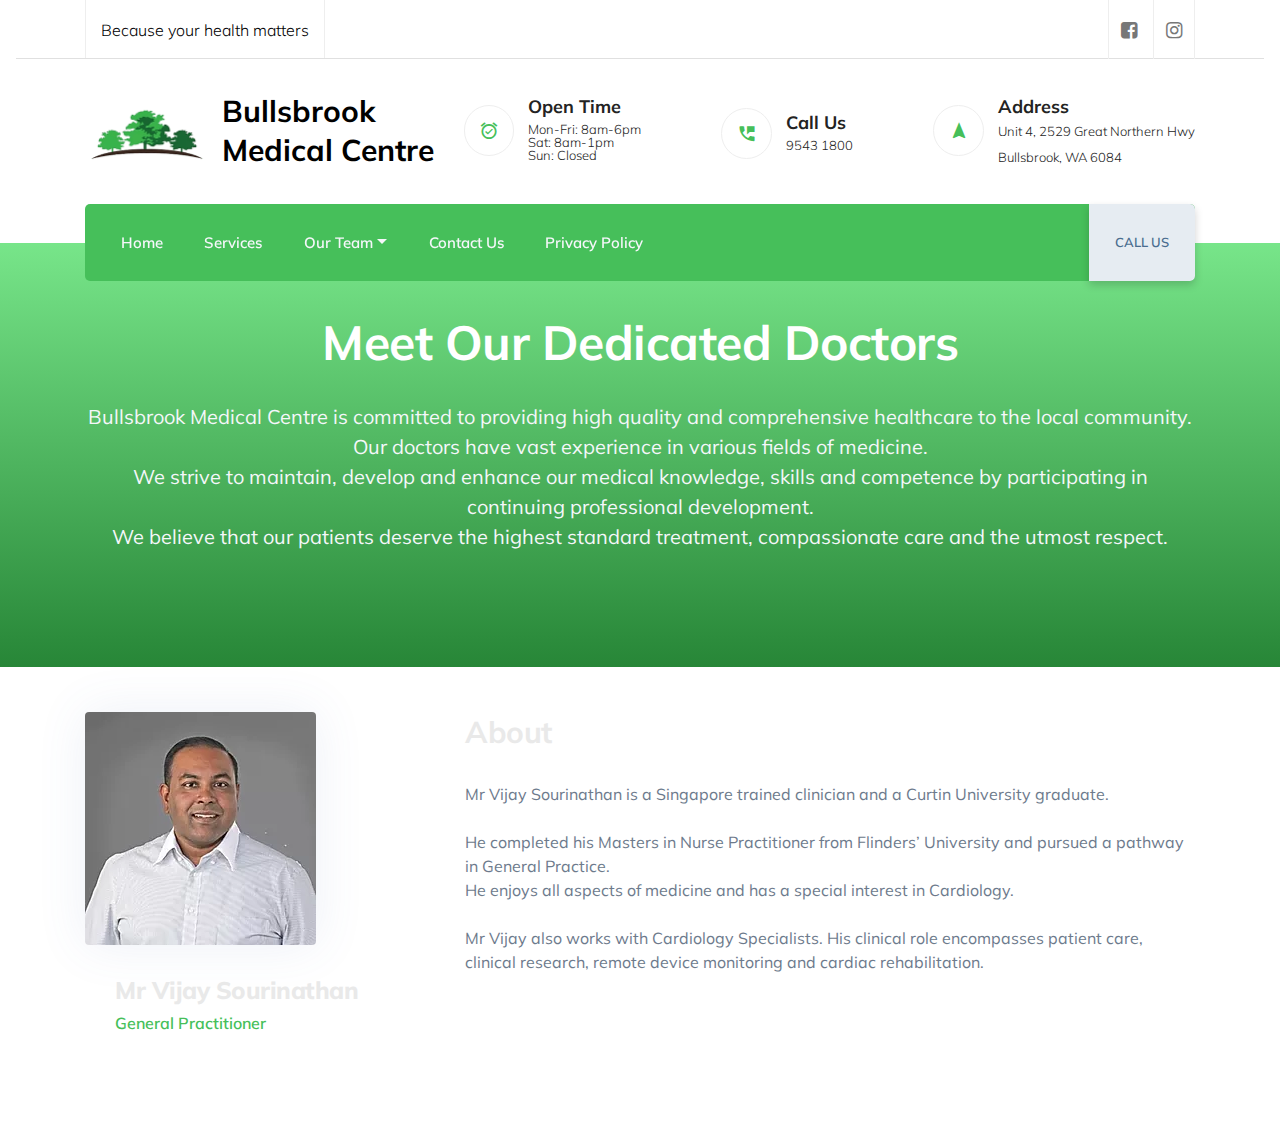
<file: page7.html>
<!DOCTYPE html>
<html  >
<head>
  <!-- Site made with Mobirise Website Builder v4.10.10, https://mobirise.com -->
  <meta charset="UTF-8">
  <meta http-equiv="X-UA-Compatible" content="IE=edge">
  <meta name="generator" content="Mobirise v4.10.10, mobirise.com">
  <meta name="viewport" content="width=device-width, initial-scale=1, minimum-scale=1">
  <link rel="shortcut icon" href="assets/images/imageedit-4-9015350032-252x123.png" type="image/x-icon">
  <meta name="description" content="">
  
  <title>Mr Vijay Sourinathan</title>
  <link rel="preload" as="style" href="assets/web/assets/mobirise-icons/mobirise-icons.css">
<link rel="stylesheet" href="assets/web/assets/mobirise-icons/mobirise-icons.css">
  <link rel="preload" as="style" href="assets/bootstrap-material-design-font/css/material.css">
<link rel="stylesheet" href="assets/bootstrap-material-design-font/css/material.css">
  <link rel="preload" as="style" href="assets/font-awesome/css/font-awesome.css">
<link rel="stylesheet" href="assets/font-awesome/css/font-awesome.css">
  <link rel="preload" as="style" href="assets/tether/tether.min.css">
<link rel="stylesheet" href="assets/tether/tether.min.css">
  <link rel="preload" as="style" href="assets/bootstrap/css/bootstrap.min.css">
<link rel="stylesheet" href="assets/bootstrap/css/bootstrap.min.css">
  <link rel="preload" as="style" href="assets/bootstrap/css/bootstrap-grid.min.css">
<link rel="stylesheet" href="assets/bootstrap/css/bootstrap-grid.min.css">
  <link rel="preload" as="style" href="assets/bootstrap/css/bootstrap-reboot.min.css">
<link rel="stylesheet" href="assets/bootstrap/css/bootstrap-reboot.min.css">
  <link rel="stylesheet" href="assets/formstyler/jquery.formstyler.css">
  <link rel="stylesheet" href="assets/formstyler/jquery.formstyler.theme.css">
  <link rel="stylesheet" href="assets/dropdown/css/style.css">
  <link rel="stylesheet" href="assets/theme/css/style.css">
  <link rel="preload" as="style" href="assets/mobirise/css/mbr-additional.css"><link rel="stylesheet" href="assets/mobirise/css/mbr-additional.css" type="text/css">
  
  
  
</head>
<body>
  <section class="menu02 cid-rWGA5C49KL" once="menu" id="menu2-11">

    

    <nav class="navbar navbar-dropdown beta-menu align-items-center navbar-fixed-top navbar-toggleable-sm">
        <div class="collapse menu-content-top">
            <div class="container">
                <div class="d-flex justify-content-between">
                    <div class="pre-header-left">
                        <div class="content-left-side" data-app-modern-menu="true"><a class="content-link link mbr-black display-4" href="index.html">Because your health matters</a></div>
                    </div>
                    <div class="pre-header-right">
                        <div class="content-right-side" data-app-modern-menu="true"><div class="icons-block">
                                <a class="content-link link mbr-black display-4" href="https://www.facebook.com/bullsbrookmedicalcentre/?modal=suggested_action&notif_id=1538579217267409&notif_t=page_fan">
                                    <span class="fa fa-facebook-square mbr-iconfont mbr-iconfont-btn"></span>
                                </a>
                                
                                
                                <a class="content-link link mbr-black display-4" href="https://www.instagram.com/bullsbrook.medical.centre/">
                                    <span class="fa fa-instagram mbr-iconfont mbr-iconfont-btn"></span>
                                </a>
                            </div></div>
                    </div>
                </div>
            </div>
        </div>
        <div class="menu-content-middle">
            <div class="container">
                <div class="d-flex align-items-center">
                    <div class="menu-logo">
                        <div class="navbar-brand">
                            <span class="navbar-logo">
                                <a href="index.html">
                                    <img src="assets/images/imageedit-4-9015350032-252x123.png" alt="Mobirise" title="" style="height: 3.8rem;">
                                </a>
                            </span>
                            <span class="navbar-caption-wrap"><a href="index.html" class="brand-link mbr-black mbr-bold display-5">
                                    Bullsbrook <br>Medical Centre</a></span>
                        </div>
                        <button class="navbar-toggler" type="button" data-toggle="collapse" data-target="#navbarSupportedContent, #topLine" aria-controls="navbarSupportedContent" aria-expanded="false" aria-label="Toggle navigation">
                            <div class="hamburger">
                                <span></span>
                                <span></span>
                                <span></span>
                                <span></span>
                            </div>
                        </button>
                    </div>
                    <div class="menu-content-right">
                        <div class="info-widget">
                            <span class="widget-icon mbr-iconfont mdi-action-alarm-on"></span>
                            <div class="widget-content display-4">
                                <p class="widget-title mbr-fonts-style mbr-bold display-7">Open
                                    Time</p>
                                <p class="widget-text mbr-fonts-style display-4">Mon-Fri: 8am-6pm<br>Sat: 8am-1pm<br>Sun: Closed</p>
                            </div>
                        </div>
                        <div class="info-widget">
                            <span class="widget-icon mbr-iconfont mdi-action-perm-phone-msg"></span>
                            <div class="widget-content display-4">
                                <p class="widget-title mbr-fonts-style mbr-bold display-7">Call Us
                                </p>
                                <p class="widget-text mbr-fonts-style display-4">9543 1800</p>
                            </div>
                        </div>
                        <div class="info-widget">
                            <span class="widget-icon mbr-iconfont mdi-maps-navigation"></span>
                            <div class="widget-content">
                                <p class="widget-title mbr-fonts-style mbr-bold display-7">Address</p>
                                <p class="widget-text mbr-fonts-style display-4">Unit 4, 2529 Great Northern Hwy
<br>
<br>Bullsbrook, WA 6084&nbsp;</p>
                            </div>
                        </div>
                    </div>
                </div>
            </div>
        </div>
        <div class="menu-content-bottom order-1 order-lg-0 collapse navbar-collapse" id="navbarSupportedContent">
            <div class="container">
                <div class="menu-area-wrapper">
                    <div class="menu-area">
                        <div class="d-flex align-items-center justify-content-between">
                            <div class="navigation-top">
                                <div class="wrap">
                                    <ul class="navbar-nav nav-dropdown js-float-line align-items-center" data-app-modern-menu="true"><li class="nav-item">
                                            <a class="nav-link link display-4" href="#top">
                                                Home
                                            </a>
                                        </li>
                                        <li class="nav-item">
                                            <a class="nav-link link display-4" href="index.html#features6-16">
                                                Services</a>
                                        </li>
                                        
                                        <li class="nav-item dropdown">
                                            <a class="nav-link link dropdown-toggle display-4" href=" " data-toggle="dropdown-submenu" aria-expanded="false">
                                                Our Team</a><div class="dropdown-menu"><a class="dropdown-item display-4" href="page1.html">Dr Ben Banwait</a><a class="dropdown-item display-4" href="page2.html">Dr Yvette Bruce</a><a class="dropdown-item display-4" href="page3.html">Dr Rafal Francikiewicz</a><a class="dropdown-item display-4" href="page4.html">Dr Tariq Mian</a><a class="dropdown-item display-4" href="page5.html">Dr Ghazala Minhaj</a><a class="dropdown-item display-4" href="page6.html">Dr Carly Penfound</a><a class="dropdown-item display-4" href="page7.html">Mr Vijay Sourinathan</a></div>
                                        </li>
                                        
                                        <li class="nav-item">
                                            <a class="nav-link link display-4" href="index.html#footer1-1c">
                                                Contact Us
                                            </a>
                                        </li><li class="nav-item"><a class="nav-link link display-4" href="https://7eb3a200-0f75-4726-9796-7ee8ec0218b4.filesusr.com/ugd/131cdb_af0357d889624691bd035442ec44d85b.pdf">
                                                Privacy Policy</a></li></ul>
                                </div>
                            </div>
                            <div class="right-box">
                                <div class="ml-auto">
                                    <div class="navbar-buttons mbr-section-btn"><a class="content-link link display-4" href="https://mobirise.com">
                                            
                                        </a>
                                        <a class="content-link link display-4" href="https://mobirise.com">
                                            
                                        </a>
                                        <a class="btn btn-sm btn-warning display-4" href="tel:9543 1800">
                                            CALL US</a></div>
                                </div>
                            </div>
                        </div>
                    </div>
                </div>
            </div>
        </div>
    </nav>
</section>

<section class="info1 cid-rWGA5CEBYl" id="info1-12">

    

    <div class="mbr-overlay" style="opacity: 1; background-color: rgb(255, 255, 255);">
    </div>

    <div class="container align-center">
        <div class="row justify-content-md-center">
            <div class="col-md-8">
                <div class="wrap d-flex">
                    
                    <div class="wrap-text d-flex flex-column ml-4">
                        
                        
                    </div>
                </div>
            </div>
            <div class="col-md-4 align-self-center">
                
            </div>
        </div>
    </div>
    
    
</section>

<section class="title1 cid-rWGA5DdW1X" id="title1-13">

    

    

    <div class="container align-center">
        <div class="row">
            <div class="col-lg-12 col-md-12">
                <div class="wrap d-flex flex-column align-items-center">
                    
                    <h1 class="mbr-section-title align-center mbr-fonts-style display-2">
                        Meet Our Dedicated Doctors</h1>
                    <p class="mbr-text align-center pt-4 mbr-fonts-style display-7">Bullsbrook Medical Centre is committed to providing high quality                       and comprehensive healthcare to the local community.
​
<br>Our doctors have vast experience in various fields of medicine.
<br>We strive to maintain, develop and enhance our medical knowledge, skills and competence by participating in continuing professional development.
​
<br>We believe that our patients deserve the highest standard treatment,  compassionate care and the utmost respect.</p>
                    <div class="buttons-wrap w-100 mt-4">
                        
                    </div>
                </div>
            </div>
        </div>
    </div>
</section>

<section class="team2 cid-rWGA5DI9p6" id="team2-14" data-rv-view="2576">

    

    
    <div class="container">
        <div class="row row-content justify-content-center">

            <div class="col-lg-4">
                <div class="team-left-inner">
                    <div class="featured-wrapper">
                        <img src="assets/images/vijay-pic.webp" title="" alt="" media-simple="true">
                    </div>
                    <div class="team-info-block">
                        <h2 class="team-title mbr-fonts-style mbr-bold display-7">
<div>Mr Vijay Sourinathan</div></h2>
                        <h4 class="team-designation mbr-fonts-style mbr-bold display-4">
                            General Practitioner</h4>
                        <div class="short-description">
                            <p class="mbr-text mbr-fonts-style mbr-normal display-4"></p>
                        </div>
                    </div>
                    
                    
                    

                </div>
            </div>
            <div class="col-lg-8">
                <div class="entry-content">
                    <div class="text-box">
                        <h4 class="card-title mbr-fonts-style mbr-bold display-5">About</h4>

                        <p class="mbr-text mbr-fonts-style mbr-normal doc-descr display-4">Mr Vijay Sourinathan is a Singapore trained clinician and a Curtin University graduate.
<br>
<br>He completed his Masters in Nurse Practitioner from Flinders’ University and pursued a pathway in General Practice.
<br>He enjoys all aspects of medicine and has a special interest in Cardiology.
<br><br>Mr Vijay also works with Cardiology Specialists. His clinical role encompasses patient care, clinical research, remote device monitoring and cardiac rehabilitation.</p>
                        <p class="mbr-text mbr-fonts-style mbr-normal doc-descr display-4"></p>
                        <p class="mbr-text mbr-fonts-style mbr-normal doc-descr display-4"></p>
                    </div>
                    
                    
                </div>
            </div>
        </div>
    </div>
</section>


  <script src="assets/web/assets/jquery/jquery.min.js"></script>
  <script src="assets/tether/tether.min.js"></script>
  <script src="assets/popper/popper.min.js"></script>
  <script src="assets/bootstrap/js/bootstrap.min.js"></script>
  <script async src="assets/smoothscroll/smooth-scroll.js"></script>
  <script async src="assets/touchswipe/jquery.touch-swipe.min.js"></script>
  <script async src="assets/playervimeo/vimeo_player.js"></script>
  <script async src="assets/formstyler/jquery.formstyler.js"></script>
  <script async src="assets/formstyler/jquery.formstyler.min.js"></script>
  <script async src="assets/dropdown/js/nav-dropdown.js"></script>
  <script async src="assets/dropdown/js/navbar-dropdown.js"></script>
  <script async src="assets/theme/js/script.js"></script>
  
  
</body>
</html>
</file>
<file: assets/web/assets/mobirise-icons2/mobirise2.css>
@font-face {
  font-family: 'Moririse2';
  font-display: swap;
  src:  url('mobirise2.eot?f2bix4');
  src:  url('mobirise2.eot?f2bix4#iefix') format('embedded-opentype'),
    url('mobirise2.ttf?f2bix4') format('truetype'),
    url('mobirise2.woff?f2bix4') format('woff'),
    url('mobirise2.svg?f2bix4#mobirise2') format('svg');
  font-weight: normal;
  font-style: normal;
}

[class^="mobi-"], [class*=" mobi-"] {
  /* use !important to prevent issues with browser extensions that change fonts */
  font-family: 'Moririse2' !important;
  speak: none;
  font-style: normal;
  font-weight: normal;
  font-variant: normal;
  text-transform: none;
  line-height: 1;

  /* Better Font Rendering =========== */
  -webkit-font-smoothing: antialiased;
  -moz-osx-font-smoothing: grayscale;
}

.mobi-mbri-add-submenu:before {
  content: "\e900";
}
.mobi-mbri-alert:before {
  content: "\e901";
}
.mobi-mbri-align-center:before {
  content: "\e902";
}
.mobi-mbri-align-justify:before {
  content: "\e903";
}
.mobi-mbri-align-left:before {
  content: "\e904";
}
.mobi-mbri-align-right:before {
  content: "\e905";
}
.mobi-mbri-android:before {
  content: "\e906";
}
.mobi-mbri-apple:before {
  content: "\e907";
}
.mobi-mbri-arrow-down:before {
  content: "\e908";
}
.mobi-mbri-arrow-next:before {
  content: "\e909";
}
.mobi-mbri-arrow-prev:before {
  content: "\e90a";
}
.mobi-mbri-arrow-up:before {
  content: "\e90b";
}
.mobi-mbri-bold:before {
  content: "\e90c";
}
.mobi-mbri-bookmark:before {
  content: "\e90d";
}
.mobi-mbri-bootstrap:before {
  content: "\e90e";
}
.mobi-mbri-briefcase:before {
  content: "\e90f";
}
.mobi-mbri-browse:before {
  content: "\e910";
}
.mobi-mbri-bulleted-list:before {
  content: "\e911";
}
.mobi-mbri-calendar:before {
  content: "\e912";
}
.mobi-mbri-camera:before {
  content: "\e913";
}
.mobi-mbri-cart-add:before {
  content: "\e914";
}
.mobi-mbri-cart-full:before {
  content: "\e915";
}
.mobi-mbri-cash:before {
  content: "\e916";
}
.mobi-mbri-change-style:before {
  content: "\e917";
}
.mobi-mbri-chat:before {
  content: "\e918";
}
.mobi-mbri-clock:before {
  content: "\e919";
}
.mobi-mbri-close:before {
  content: "\e91a";
}
.mobi-mbri-cloud:before {
  content: "\e91b";
}
.mobi-mbri-code:before {
  content: "\e91c";
}
.mobi-mbri-contact-form:before {
  content: "\e91d";
}
.mobi-mbri-credit-card:before {
  content: "\e91e";
}
.mobi-mbri-cursor-click:before {
  content: "\e91f";
}
.mobi-mbri-cust-feedback:before {
  content: "\e920";
}
.mobi-mbri-database:before {
  content: "\e921";
}
.mobi-mbri-delivery:before {
  content: "\e922";
}
.mobi-mbri-desktop:before {
  content: "\e923";
}
.mobi-mbri-devices:before {
  content: "\e924";
}
.mobi-mbri-down:before {
  content: "\e925";
}
.mobi-mbri-download-2:before {
  content: "\e926";
}
.mobi-mbri-download:before {
  content: "\e927";
}
.mobi-mbri-drag-n-drop-2:before {
  content: "\e928";
}
.mobi-mbri-drag-n-drop:before {
  content: "\e929";
}
.mobi-mbri-edit-2:before {
  content: "\e92a";
}
.mobi-mbri-edit:before {
  content: "\e92b";
}
.mobi-mbri-error:before {
  content: "\e92c";
}
.mobi-mbri-extension:before {
  content: "\e92d";
}
.mobi-mbri-features:before {
  content: "\e92e";
}
.mobi-mbri-file:before {
  content: "\e92f";
}
.mobi-mbri-flag:before {
  content: "\e930";
}
.mobi-mbri-folder:before {
  content: "\e931";
}
.mobi-mbri-gift:before {
  content: "\e932";
}
.mobi-mbri-github:before {
  content: "\e933";
}
.mobi-mbri-globe-2:before {
  content: "\e934";
}
.mobi-mbri-globe:before {
  content: "\e935";
}
.mobi-mbri-growing-chart:before {
  content: "\e936";
}
.mobi-mbri-hearth:before {
  content: "\e937";
}
.mobi-mbri-help:before {
  content: "\e938";
}
.mobi-mbri-home:before {
  content: "\e939";
}
.mobi-mbri-hot-cup:before {
  content: "\e93a";
}
.mobi-mbri-idea:before {
  content: "\e93b";
}
.mobi-mbri-image-gallery:before {
  content: "\e93c";
}
.mobi-mbri-image-slider:before {
  content: "\e93d";
}
.mobi-mbri-info:before {
  content: "\e93e";
}
.mobi-mbri-italic:before {
  content: "\e93f";
}
.mobi-mbri-key:before {
  content: "\e940";
}
.mobi-mbri-laptop:before {
  content: "\e941";
}
.mobi-mbri-layers:before {
  content: "\e942";
}
.mobi-mbri-left-right:before {
  content: "\e943";
}
.mobi-mbri-left:before {
  content: "\e944";
}
.mobi-mbri-letter:before {
  content: "\e945";
}
.mobi-mbri-like:before {
  content: "\e946";
}
.mobi-mbri-link:before {
  content: "\e947";
}
.mobi-mbri-lock:before {
  content: "\e948";
}
.mobi-mbri-login:before {
  content: "\e949";
}
.mobi-mbri-logout:before {
  content: "\e94a";
}
.mobi-mbri-magic-stick:before {
  content: "\e94b";
}
.mobi-mbri-map-pin:before {
  content: "\e94c";
}
.mobi-mbri-menu:before {
  content: "\e94d";
}
.mobi-mbri-mobile-2:before {
  content: "\e94e";
}
.mobi-mbri-mobile-horizontal:before {
  content: "\e94f";
}
.mobi-mbri-mobile:before {
  content: "\e950";
}
.mobi-mbri-mobirise:before {
  content: "\e951";
}
.mobi-mbri-more-horizontal:before {
  content: "\e952";
}
.mobi-mbri-more-vertical:before {
  content: "\e953";
}
.mobi-mbri-music:before {
  content: "\e954";
}
.mobi-mbri-new-file:before {
  content: "\e955";
}
.mobi-mbri-numbered-list:before {
  content: "\e956";
}
.mobi-mbri-opened-folder:before {
  content: "\e957";
}
.mobi-mbri-pages:before {
  content: "\e958";
}
.mobi-mbri-paper-plane:before {
  content: "\e959";
}
.mobi-mbri-paperclip:before {
  content: "\e95a";
}
.mobi-mbri-phone:before {
  content: "\e95b";
}
.mobi-mbri-photo:before {
  content: "\e95c";
}
.mobi-mbri-photos:before {
  content: "\e95d";
}
.mobi-mbri-pin:before {
  content: "\e95e";
}
.mobi-mbri-play:before {
  content: "\e95f";
}
.mobi-mbri-plus:before {
  content: "\e960";
}
.mobi-mbri-preview:before {
  content: "\e961";
}
.mobi-mbri-print:before {
  content: "\e962";
}
.mobi-mbri-protect:before {
  content: "\e963";
}
.mobi-mbri-question:before {
  content: "\e964";
}
.mobi-mbri-quote-left:before {
  content: "\e965";
}
.mobi-mbri-quote-right:before {
  content: "\e966";
}
.mobi-mbri-redo:before {
  content: "\e967";
}
.mobi-mbri-refresh:before {
  content: "\e968";
}
.mobi-mbri-responsive-2:before {
  content: "\e969";
}
.mobi-mbri-responsive:before {
  content: "\e96a";
}
.mobi-mbri-right:before {
  content: "\e96b";
}
.mobi-mbri-rocket:before {
  content: "\e96c";
}
.mobi-mbri-sad-face:before {
  content: "\e96d";
}
.mobi-mbri-sale:before {
  content: "\e96e";
}
.mobi-mbri-save:before {
  content: "\e96f";
}
.mobi-mbri-search:before {
  content: "\e970";
}
.mobi-mbri-setting-2:before {
  content: "\e971";
}
.mobi-mbri-setting-3:before {
  content: "\e972";
}
.mobi-mbri-setting:before {
  content: "\e973";
}
.mobi-mbri-share:before {
  content: "\e974";
}
.mobi-mbri-shopping-bag:before {
  content: "\e975";
}
.mobi-mbri-shopping-basket:before {
  content: "\e976";
}
.mobi-mbri-shopping-cart:before {
  content: "\e977";
}
.mobi-mbri-sites:before {
  content: "\e978";
}
.mobi-mbri-smile-face:before {
  content: "\e979";
}
.mobi-mbri-speed:before {
  content: "\e97a";
}
.mobi-mbri-star:before {
  content: "\e97b";
}
.mobi-mbri-success:before {
  content: "\e97c";
}
.mobi-mbri-sun:before {
  content: "\e97d";
}
.mobi-mbri-sun2:before {
  content: "\e97e";
}
.mobi-mbri-tablet-vertical:before {
  content: "\e97f";
}
.mobi-mbri-tablet:before {
  content: "\e980";
}
.mobi-mbri-target:before {
  content: "\e981";
}
.mobi-mbri-timer:before {
  content: "\e982";
}
.mobi-mbri-to-ftp:before {
  content: "\e983";
}
.mobi-mbri-to-local-drive:before {
  content: "\e984";
}
.mobi-mbri-touch-swipe:before {
  content: "\e985";
}
.mobi-mbri-touch:before {
  content: "\e986";
}
.mobi-mbri-trash:before {
  content: "\e987";
}
.mobi-mbri-underline:before {
  content: "\e988";
}
.mobi-mbri-undo:before {
  content: "\e989";
}
.mobi-mbri-unlink:before {
  content: "\e98a";
}
.mobi-mbri-unlock:before {
  content: "\e98b";
}
.mobi-mbri-up-down:before {
  content: "\e98c";
}
.mobi-mbri-up:before {
  content: "\e98d";
}
.mobi-mbri-update:before {
  content: "\e98e";
}
.mobi-mbri-upload-2:before {
  content: "\e98f";
}
.mobi-mbri-upload:before {
  content: "\e990";
}
.mobi-mbri-user-2:before {
  content: "\e991";
}
.mobi-mbri-user:before {
  content: "\e992";
}
.mobi-mbri-users:before {
  content: "\e993";
}
.mobi-mbri-video-play:before {
  content: "\e994";
}
.mobi-mbri-video:before {
  content: "\e995";
}
.mobi-mbri-watch:before {
  content: "\e996";
}
.mobi-mbri-website-theme-2:before {
  content: "\e997";
}
.mobi-mbri-website-theme:before {
  content: "\e998";
}
.mobi-mbri-wifi:before {
  content: "\e999";
}
.mobi-mbri-windows:before {
  content: "\e99a";
}
.mobi-mbri-zoom-in:before {
  content: "\e99b";
}
.mobi-mbri-zoom-out:before {
  content: "\e99c";
}
</file>
<file: assets/web/assets/mobirise-icons/mobirise-icons.css>
@font-face {
  font-family: 'MobiriseIcons';
  src:  url('mobirise-icons.eot?spat4u');
  src:  url('mobirise-icons.eot?spat4u#iefix') format('embedded-opentype'),
    url('mobirise-icons.ttf?spat4u') format('truetype'),
    url('mobirise-icons.woff?spat4u') format('woff'),
    url('mobirise-icons.svg?spat4u#MobiriseIcons') format('svg');
  font-weight: normal;
  font-style: normal;
  font-display: swap;
}

[class^="mbri-"], [class*=" mbri-"] {
  /* use !important to prevent issues with browser extensions that change fonts */
  font-family: MobiriseIcons !important;
  speak: none;
  font-style: normal;
  font-weight: normal;
  font-variant: normal;
  text-transform: none;
  line-height: 1;

  /* Better Font Rendering =========== */
  -webkit-font-smoothing: antialiased;
  -moz-osx-font-smoothing: grayscale;
}

.mbri-add-submenu:before {
  content: "\e900";
}
.mbri-alert:before {
  content: "\e901";
}
.mbri-align-center:before {
  content: "\e902";
}
.mbri-align-justify:before {
  content: "\e903";
}
.mbri-align-left:before {
  content: "\e904";
}
.mbri-align-right:before {
  content: "\e905";
}
.mbri-android:before {
  content: "\e906";
}
.mbri-apple:before {
  content: "\e907";
}
.mbri-arrow-down:before {
  content: "\e908";
}
.mbri-arrow-next:before {
  content: "\e909";
}
.mbri-arrow-prev:before {
  content: "\e90a";
}
.mbri-arrow-up:before {
  content: "\e90b";
}
.mbri-bold:before {
  content: "\e90c";
}
.mbri-bookmark:before {
  content: "\e90d";
}
.mbri-bootstrap:before {
  content: "\e90e";
}
.mbri-briefcase:before {
  content: "\e90f";
}
.mbri-browse:before {
  content: "\e910";
}
.mbri-bulleted-list:before {
  content: "\e911";
}
.mbri-calendar:before {
  content: "\e912";
}
.mbri-camera:before {
  content: "\e913";
}
.mbri-cart-add:before {
  content: "\e914";
}
.mbri-cart-full:before {
  content: "\e915";
}
.mbri-cash:before {
  content: "\e916";
}
.mbri-change-style:before {
  content: "\e917";
}
.mbri-chat:before {
  content: "\e918";
}
.mbri-clock:before {
  content: "\e919";
}
.mbri-close:before {
  content: "\e91a";
}
.mbri-cloud:before {
  content: "\e91b";
}
.mbri-code:before {
  content: "\e91c";
}
.mbri-contact-form:before {
  content: "\e91d";
}
.mbri-credit-card:before {
  content: "\e91e";
}
.mbri-cursor-click:before {
  content: "\e91f";
}
.mbri-cust-feedback:before {
  content: "\e920";
}
.mbri-database:before {
  content: "\e921";
}
.mbri-delivery:before {
  content: "\e922";
}
.mbri-desktop:before {
  content: "\e923";
}
.mbri-devices:before {
  content: "\e924";
}
.mbri-down:before {
  content: "\e925";
}
.mbri-download:before {
  content: "\e989";
}
.mbri-drag-n-drop:before {
  content: "\e927";
}
.mbri-drag-n-drop2:before {
  content: "\e928";
}
.mbri-edit:before {
  content: "\e929";
}
.mbri-edit2:before {
  content: "\e92a";
}
.mbri-error:before {
  content: "\e92b";
}
.mbri-extension:before {
  content: "\e92c";
}
.mbri-features:before {
  content: "\e92d";
}
.mbri-file:before {
  content: "\e92e";
}
.mbri-flag:before {
  content: "\e92f";
}
.mbri-folder:before {
  content: "\e930";
}
.mbri-gift:before {
  content: "\e931";
}
.mbri-github:before {
  content: "\e932";
}
.mbri-globe:before {
  content: "\e933";
}
.mbri-globe-2:before {
  content: "\e934";
}
.mbri-growing-chart:before {
  content: "\e935";
}
.mbri-hearth:before {
  content: "\e936";
}
.mbri-help:before {
  content: "\e937";
}
.mbri-home:before {
  content: "\e938";
}
.mbri-hot-cup:before {
  content: "\e939";
}
.mbri-idea:before {
  content: "\e93a";
}
.mbri-image-gallery:before {
  content: "\e93b";
}
.mbri-image-slider:before {
  content: "\e93c";
}
.mbri-info:before {
  content: "\e93d";
}
.mbri-italic:before {
  content: "\e93e";
}
.mbri-key:before {
  content: "\e93f";
}
.mbri-laptop:before {
  content: "\e940";
}
.mbri-layers:before {
  content: "\e941";
}
.mbri-left-right:before {
  content: "\e942";
}
.mbri-left:before {
  content: "\e943";
}
.mbri-letter:before {
  content: "\e944";
}
.mbri-like:before {
  content: "\e945";
}
.mbri-link:before {
  content: "\e946";
}
.mbri-lock:before {
  content: "\e947";
}
.mbri-login:before {
  content: "\e948";
}
.mbri-logout:before {
  content: "\e949";
}
.mbri-magic-stick:before {
  content: "\e94a";
}
.mbri-map-pin:before {
  content: "\e94b";
}
.mbri-menu:before {
  content: "\e94c";
}
.mbri-mobile:before {
  content: "\e94d";
}
.mbri-mobile2:before {
  content: "\e94e";
}
.mbri-mobirise:before {
  content: "\e94f";
}
.mbri-more-horizontal:before {
  content: "\e950";
}
.mbri-more-vertical:before {
  content: "\e951";
}
.mbri-music:before {
  content: "\e952";
}
.mbri-new-file:before {
  content: "\e953";
}
.mbri-numbered-list:before {
  content: "\e954";
}
.mbri-opened-folder:before {
  content: "\e955";
}
.mbri-pages:before {
  content: "\e956";
}
.mbri-paper-plane:before {
  content: "\e957";
}
.mbri-paperclip:before {
  content: "\e958";
}
.mbri-photo:before {
  content: "\e959";
}
.mbri-photos:before {
  content: "\e95a";
}
.mbri-pin:before {
  content: "\e95b";
}
.mbri-play:before {
  content: "\e95c";
}
.mbri-plus:before {
  content: "\e95d";
}
.mbri-preview:before {
  content: "\e95e";
}
.mbri-print:before {
  content: "\e95f";
}
.mbri-protect:before {
  content: "\e960";
}
.mbri-question:before {
  content: "\e961";
}
.mbri-quote-left:before {
  content: "\e962";
}
.mbri-quote-right:before {
  content: "\e963";
}
.mbri-refresh:before {
  content: "\e964";
}
.mbri-responsive:before {
  content: "\e965";
}
.mbri-right:before {
  content: "\e966";
}
.mbri-rocket:before {
  content: "\e967";
}
.mbri-sad-face:before {
  content: "\e968";
}
.mbri-sale:before {
  content: "\e969";
}
.mbri-save:before {
  content: "\e96a";
}
.mbri-search:before {
  content: "\e96b";
}
.mbri-setting:before {
  content: "\e96c";
}
.mbri-setting2:before {
  content: "\e96d";
}
.mbri-setting3:before {
  content: "\e96e";
}
.mbri-share:before {
  content: "\e96f";
}
.mbri-shopping-bag:before {
  content: "\e970";
}
.mbri-shopping-basket:before {
  content: "\e971";
}
.mbri-shopping-cart:before {
  content: "\e972";
}
.mbri-sites:before {
  content: "\e973";
}
.mbri-smile-face:before {
  content: "\e974";
}
.mbri-speed:before {
  content: "\e975";
}
.mbri-star:before {
  content: "\e976";
}
.mbri-success:before {
  content: "\e977";
}
.mbri-sun:before {
  content: "\e978";
}
.mbri-sun2:before {
  content: "\e979";
}
.mbri-tablet:before {
  content: "\e97a";
}
.mbri-tablet-vertical:before {
  content: "\e97b";
}
.mbri-target:before {
  content: "\e97c";
}
.mbri-timer:before {
  content: "\e97d";
}
.mbri-to-ftp:before {
  content: "\e97e";
}
.mbri-to-local-drive:before {
  content: "\e97f";
}
.mbri-touch-swipe:before {
  content: "\e980";
}
.mbri-touch:before {
  content: "\e981";
}
.mbri-trash:before {
  content: "\e982";
}
.mbri-underline:before {
  content: "\e983";
}
.mbri-unlink:before {
  content: "\e984";
}
.mbri-unlock:before {
  content: "\e985";
}
.mbri-up-down:before {
  content: "\e986";
}
.mbri-up:before {
  content: "\e987";
}
.mbri-update:before {
  content: "\e988";
}
.mbri-upload:before {
 content: "\e926"; 
}
.mbri-user:before {
  content: "\e98a";
}
.mbri-user2:before {
  content: "\e98b";
}
.mbri-users:before {
  content: "\e98c";
}
.mbri-video:before {
  content: "\e98d";
}
.mbri-video-play:before {
  content: "\e98e";
}
.mbri-watch:before {
  content: "\e98f";
}
.mbri-website-theme:before {
  content: "\e990";
}
.mbri-wifi:before {
  content: "\e991";
}
.mbri-windows:before {
  content: "\e992";
}
.mbri-zoom-out:before {
  content: "\e993";
}
.mbri-redo:before {
  content: "\e994";
}
.mbri-undo:before {
  content: "\e995";
}
</file>
<file: assets/bootstrap-material-design-font/css/material.css>
@font-face {
  font-family: 'Material-Design-Icons';
  src: url('../fonts/Material-Design-Icons.eot?3ocs8m');
  src: url('../fonts/Material-Design-Icons.eot?#iefix3ocs8m') format('embedded-opentype'), url('../fonts/Material-Design-Icons.woff?3ocs8m') format('woff'), url('../fonts/Material-Design-Icons.ttf?3ocs8m') format('truetype'), url('../fonts/Material-Design-Icons.svg?3ocs8m#Material-Design-Icons') format('svg');
  font-weight: normal;
  font-style: normal;
}
[class^="mdi-"],
[class*="mdi-"] {
  speak: none;
  display: inline-block;
  font-style: normal;
  font-variant:normal;
  font-weight:normal;
/*  font-size:24px;*/
  line-height:1;
  font-family:'Material-Design-Icons' !important;
  text-rendering: auto;
  
  -webkit-font-smoothing: antialiased;
  -moz-osx-font-smoothing: grayscale;
  -webkit-transform: translate(0, 0);
      -ms-transform: translate(0, 0);
          transform: translate(0, 0);
}
[class^="mdi-"]:before,
[class*="mdi-"]:before {
  display: inline-block;
  speak: none;
  text-decoration: inherit;
}
[class^="mdi-"].pull-left,
[class*="mdi-"].pull-left {
  margin-right: .3em;
}
[class^="mdi-"].pull-right,
[class*="mdi-"].pull-right {
  margin-left: .3em;
}
[class^="mdi-"].mdi-lg:before,
[class*="mdi-"].mdi-lg:before,
[class^="mdi-"].mdi-lg:after,
[class*="mdi-"].mdi-lg:after {
  font-size: 1.33333333em;
  line-height: 0.75em;
  vertical-align: -15%;
}
[class^="mdi-"].mdi-2x:before,
[class*="mdi-"].mdi-2x:before,
[class^="mdi-"].mdi-2x:after,
[class*="mdi-"].mdi-2x:after {
  font-size: 2em;
}
[class^="mdi-"].mdi-3x:before,
[class*="mdi-"].mdi-3x:before,
[class^="mdi-"].mdi-3x:after,
[class*="mdi-"].mdi-3x:after {
  font-size: 3em;
}
[class^="mdi-"].mdi-4x:before,
[class*="mdi-"].mdi-4x:before,
[class^="mdi-"].mdi-4x:after,
[class*="mdi-"].mdi-4x:after {
  font-size: 4em;
}
[class^="mdi-"].mdi-5x:before,
[class*="mdi-"].mdi-5x:before,
[class^="mdi-"].mdi-5x:after,
[class*="mdi-"].mdi-5x:after {
  font-size: 5em;
}
[class^="mdi-device-signal-cellular-"]:after,
[class^="mdi-device-battery-"]:after,
[class^="mdi-device-battery-charging-"]:after,
[class^="mdi-device-signal-cellular-connected-no-internet-"]:after,
[class^="mdi-device-signal-wifi-"]:after,
[class^="mdi-device-signal-wifi-statusbar-not-connected"]:after,
.mdi-device-network-wifi:after {
  opacity: .3;
  position: absolute;
  left: 0;
  top: 0;
  z-index: 1;
  display: inline-block;
  speak: none;
  text-decoration: inherit;
}
[class^="mdi-device-signal-cellular-"]:after {
  content: "\e758";
}
[class^="mdi-device-battery-"]:after {
  content: "\e735";
}
[class^="mdi-device-battery-charging-"]:after {
  content: "\e733";
}
[class^="mdi-device-signal-cellular-connected-no-internet-"]:after {
  content: "\e75d";
}
[class^="mdi-device-signal-wifi-"]:after,
.mdi-device-network-wifi:after {
  content: "\e765";
}
[class^="mdi-device-signal-wifi-statusbasr-not-connected"]:after {
  content: "\e8f7";
}
.mdi-device-signal-cellular-off:after,
.mdi-device-signal-cellular-null:after,
.mdi-device-signal-cellular-no-sim:after,
.mdi-device-signal-wifi-off:after,
.mdi-device-signal-wifi-4-bar:after,
.mdi-device-signal-cellular-4-bar:after,
.mdi-device-battery-alert:after,
.mdi-device-signal-cellular-connected-no-internet-4-bar:after,
.mdi-device-battery-std:after,
.mdi-device-battery-full .mdi-device-battery-unknown:after {
  content: "";
}
.mdi-fw {
  width: 1.28571429em;
  text-align: center;
}
.mdi-ul {
  padding-left: 0;
  margin-left: 2.14285714em;
  list-style-type: none;
}
.mdi-ul > li {
  position: relative;
}
.mdi-li {
  position: absolute;
  left: -2.14285714em;
  width: 2.14285714em;
  top: 0.14285714em;
  text-align: center;
}
.mdi-li.mdi-lg {
  left: -1.85714286em;
}
.mdi-border {
  padding: .2em .25em .15em;
  border: solid 0.08em #eeeeee;
  border-radius: .1em;
}
.mdi-spin {
  -webkit-animation: mdi-spin 2s infinite linear;
  animation: mdi-spin 2s infinite linear;
  -webkit-transform-origin: 50% 50%;
  -ms-transform-origin: 50% 50%;
      transform-origin: 50% 50%;
}
.mdi-pulse {
  -webkit-animation: mdi-spin 1s steps(8) infinite;
  animation: mdi-spin 1s steps(8) infinite;
  -webkit-transform-origin: 50% 50%;
  -ms-transform-origin: 50% 50%;
      transform-origin: 50% 50%;
}
@-webkit-keyframes mdi-spin {
  0% {
    -webkit-transform: rotate(0deg);
    transform: rotate(0deg);
  }
  100% {
    -webkit-transform: rotate(359deg);
    transform: rotate(359deg);
  }
}
@keyframes mdi-spin {
  0% {
    -webkit-transform: rotate(0deg);
    transform: rotate(0deg);
  }
  100% {
    -webkit-transform: rotate(359deg);
    transform: rotate(359deg);
  }
}
.mdi-rotate-90 {
  filter: progid:DXImageTransform.Microsoft.BasicImage(rotation=1);
  -webkit-transform: rotate(90deg);
  -ms-transform: rotate(90deg);
  transform: rotate(90deg);
}
.mdi-rotate-180 {
  filter: progid:DXImageTransform.Microsoft.BasicImage(rotation=2);
  -webkit-transform: rotate(180deg);
  -ms-transform: rotate(180deg);
  transform: rotate(180deg);
}
.mdi-rotate-270 {
  filter: progid:DXImageTransform.Microsoft.BasicImage(rotation=3);
  -webkit-transform: rotate(270deg);
  -ms-transform: rotate(270deg);
  transform: rotate(270deg);
}
.mdi-flip-horizontal {
  filter: progid:DXImageTransform.Microsoft.BasicImage(rotation=0, mirror=1);
  -webkit-transform: scale(-1, 1);
  -ms-transform: scale(-1, 1);
  transform: scale(-1, 1);
}
.mdi-flip-vertical {
  filter: progid:DXImageTransform.Microsoft.BasicImage(rotation=2, mirror=1);
  -webkit-transform: scale(1, -1);
  -ms-transform: scale(1, -1);
  transform: scale(1, -1);
}
:root .mdi-rotate-90,
:root .mdi-rotate-180,
:root .mdi-rotate-270,
:root .mdi-flip-horizontal,
:root .mdi-flip-vertical {
  -webkit-filter: none;
          filter: none;
}
.mdi-stack {
  position: relative;
  display: inline-block;
  width: 2em;
  height: 2em;
  line-height: 2em;
  vertical-align: middle;
}
.mdi-stack-1x,
.mdi-stack-2x {
  position: absolute;
  left: 0;
  width: 100%;
  text-align: center;
}
.mdi-stack-1x {
  line-height: inherit;
}
.mdi-stack-2x {
  font-size: 2em;
}
.mdi-inverse {
  color: #ffffff;
}
/* Start Icons */
.mdi-action-3d-rotation:before {
  content: "\e600";
}
.mdi-action-accessibility:before {
  content: "\e601";
}
.mdi-action-account-balance-wallet:before {
  content: "\e602";
}
.mdi-action-account-balance:before {
  content: "\e603";
}
.mdi-action-account-box:before {
  content: "\e604";
}
.mdi-action-account-child:before {
  content: "\e605";
}
.mdi-action-account-circle:before {
  content: "\e606";
}
.mdi-action-add-shopping-cart:before {
  content: "\e607";
}
.mdi-action-alarm-add:before {
  content: "\e608";
}
.mdi-action-alarm-off:before {
  content: "\e609";
}
.mdi-action-alarm-on:before {
  content: "\e60a";
}
.mdi-action-alarm:before {
  content: "\e60b";
}
.mdi-action-android:before {
  content: "\e60c";
}
.mdi-action-announcement:before {
  content: "\e60d";
}
.mdi-action-aspect-ratio:before {
  content: "\e60e";
}
.mdi-action-assessment:before {
  content: "\e60f";
}
.mdi-action-assignment-ind:before {
  content: "\e610";
}
.mdi-action-assignment-late:before {
  content: "\e611";
}
.mdi-action-assignment-return:before {
  content: "\e612";
}
.mdi-action-assignment-returned:before {
  content: "\e613";
}
.mdi-action-assignment-turned-in:before {
  content: "\e614";
}
.mdi-action-assignment:before {
  content: "\e615";
}
.mdi-action-autorenew:before {
  content: "\e616";
}
.mdi-action-backup:before {
  content: "\e617";
}
.mdi-action-book:before {
  content: "\e618";
}
.mdi-action-bookmark-outline:before {
  content: "\e619";
}
.mdi-action-bookmark:before {
  content: "\e61a";
}
.mdi-action-bug-report:before {
  content: "\e61b";
}
.mdi-action-cached:before {
  content: "\e61c";
}
.mdi-action-check-circle:before {
  content: "\e61d";
}
.mdi-action-class:before {
  content: "\e61e";
}
.mdi-action-credit-card:before {
  content: "\e61f";
}
.mdi-action-dashboard:before {
  content: "\e620";
}
.mdi-action-delete:before {
  content: "\e621";
}
.mdi-action-description:before {
  content: "\e622";
}
.mdi-action-dns:before {
  content: "\e623";
}
.mdi-action-done-all:before {
  content: "\e624";
}
.mdi-action-done:before {
  content: "\e625";
}
.mdi-action-event:before {
  content: "\e626";
}
.mdi-action-exit-to-app:before {
  content: "\e627";
}
.mdi-action-explore:before {
  content: "\e628";
}
.mdi-action-extension:before {
  content: "\e629";
}
.mdi-action-face-unlock:before {
  content: "\e62a";
}
.mdi-action-favorite-outline:before {
  content: "\e62b";
}
.mdi-action-favorite:before {
  content: "\e62c";
}
.mdi-action-find-in-page:before {
  content: "\e62d";
}
.mdi-action-find-replace:before {
  content: "\e62e";
}
.mdi-action-flip-to-back:before {
  content: "\e62f";
}
.mdi-action-flip-to-front:before {
  content: "\e630";
}
.mdi-action-get-app:before {
  content: "\e631";
}
.mdi-action-grade:before {
  content: "\e632";
}
.mdi-action-group-work:before {
  content: "\e633";
}
.mdi-action-help:before {
  content: "\e634";
}
.mdi-action-highlight-remove:before {
  content: "\e635";
}
.mdi-action-history:before {
  content: "\e636";
}
.mdi-action-home:before {
  content: "\e637";
}
.mdi-action-https:before {
  content: "\e638";
}
.mdi-action-info-outline:before {
  content: "\e639";
}
.mdi-action-info:before {
  content: "\e63a";
}
.mdi-action-input:before {
  content: "\e63b";
}
.mdi-action-invert-colors:before {
  content: "\e63c";
}
.mdi-action-label-outline:before {
  content: "\e63d";
}
.mdi-action-label:before {
  content: "\e63e";
}
.mdi-action-language:before {
  content: "\e63f";
}
.mdi-action-launch:before {
  content: "\e640";
}
.mdi-action-list:before {
  content: "\e641";
}
.mdi-action-lock-open:before {
  content: "\e642";
}
.mdi-action-lock-outline:before {
  content: "\e643";
}
.mdi-action-lock:before {
  content: "\e644";
}
.mdi-action-loyalty:before {
  content: "\e645";
}
.mdi-action-markunread-mailbox:before {
  content: "\e646";
}
.mdi-action-note-add:before {
  content: "\e647";
}
.mdi-action-open-in-browser:before {
  content: "\e648";
}
.mdi-action-open-in-new:before {
  content: "\e649";
}
.mdi-action-open-with:before {
  content: "\e64a";
}
.mdi-action-pageview:before {
  content: "\e64b";
}
.mdi-action-payment:before {
  content: "\e64c";
}
.mdi-action-perm-camera-mic:before {
  content: "\e64d";
}
.mdi-action-perm-contact-cal:before {
  content: "\e64e";
}
.mdi-action-perm-data-setting:before {
  content: "\e64f";
}
.mdi-action-perm-device-info:before {
  content: "\e650";
}
.mdi-action-perm-identity:before {
  content: "\e651";
}
.mdi-action-perm-media:before {
  content: "\e652";
}
.mdi-action-perm-phone-msg:before {
  content: "\e653";
}
.mdi-action-perm-scan-wifi:before {
  content: "\e654";
}
.mdi-action-picture-in-picture:before {
  content: "\e655";
}
.mdi-action-polymer:before {
  content: "\e656";
}
.mdi-action-print:before {
  content: "\e657";
}
.mdi-action-query-builder:before {
  content: "\e658";
}
.mdi-action-question-answer:before {
  content: "\e659";
}
.mdi-action-receipt:before {
  content: "\e65a";
}
.mdi-action-redeem:before {
  content: "\e65b";
}
.mdi-action-reorder:before {
  content: "\e65c";
}
.mdi-action-report-problem:before {
  content: "\e65d";
}
.mdi-action-restore:before {
  content: "\e65e";
}
.mdi-action-room:before {
  content: "\e65f";
}
.mdi-action-schedule:before {
  content: "\e660";
}
.mdi-action-search:before {
  content: "\e661";
}
.mdi-action-settings-applications:before {
  content: "\e662";
}
.mdi-action-settings-backup-restore:before {
  content: "\e663";
}
.mdi-action-settings-bluetooth:before {
  content: "\e664";
}
.mdi-action-settings-cell:before {
  content: "\e665";
}
.mdi-action-settings-display:before {
  content: "\e666";
}
.mdi-action-settings-ethernet:before {
  content: "\e667";
}
.mdi-action-settings-input-antenna:before {
  content: "\e668";
}
.mdi-action-settings-input-component:before {
  content: "\e669";
}
.mdi-action-settings-input-composite:before {
  content: "\e66a";
}
.mdi-action-settings-input-hdmi:before {
  content: "\e66b";
}
.mdi-action-settings-input-svideo:before {
  content: "\e66c";
}
.mdi-action-settings-overscan:before {
  content: "\e66d";
}
.mdi-action-settings-phone:before {
  content: "\e66e";
}
.mdi-action-settings-power:before {
  content: "\e66f";
}
.mdi-action-settings-remote:before {
  content: "\e670";
}
.mdi-action-settings-voice:before {
  content: "\e671";
}
.mdi-action-settings:before {
  content: "\e672";
}
.mdi-action-shop-two:before {
  content: "\e673";
}
.mdi-action-shop:before {
  content: "\e674";
}
.mdi-action-shopping-basket:before {
  content: "\e675";
}
.mdi-action-shopping-cart:before {
  content: "\e676";
}
.mdi-action-speaker-notes:before {
  content: "\e677";
}
.mdi-action-spellcheck:before {
  content: "\e678";
}
.mdi-action-star-rate:before {
  content: "\e679";
}
.mdi-action-stars:before {
  content: "\e67a";
}
.mdi-action-store:before {
  content: "\e67b";
}
.mdi-action-subject:before {
  content: "\e67c";
}
.mdi-action-supervisor-account:before {
  content: "\e67d";
}
.mdi-action-swap-horiz:before {
  content: "\e67e";
}
.mdi-action-swap-vert-circle:before {
  content: "\e67f";
}
.mdi-action-swap-vert:before {
  content: "\e680";
}
.mdi-action-system-update-tv:before {
  content: "\e681";
}
.mdi-action-tab-unselected:before {
  content: "\e682";
}
.mdi-action-tab:before {
  content: "\e683";
}
.mdi-action-theaters:before {
  content: "\e684";
}
.mdi-action-thumb-down:before {
  content: "\e685";
}
.mdi-action-thumb-up:before {
  content: "\e686";
}
.mdi-action-thumbs-up-down:before {
  content: "\e687";
}
.mdi-action-toc:before {
  content: "\e688";
}
.mdi-action-today:before {
  content: "\e689";
}
.mdi-action-track-changes:before {
  content: "\e68a";
}
.mdi-action-translate:before {
  content: "\e68b";
}
.mdi-action-trending-down:before {
  content: "\e68c";
}
.mdi-action-trending-neutral:before {
  content: "\e68d";
}
.mdi-action-trending-up:before {
  content: "\e68e";
}
.mdi-action-turned-in-not:before {
  content: "\e68f";
}
.mdi-action-turned-in:before {
  content: "\e690";
}
.mdi-action-verified-user:before {
  content: "\e691";
}
.mdi-action-view-agenda:before {
  content: "\e692";
}
.mdi-action-view-array:before {
  content: "\e693";
}
.mdi-action-view-carousel:before {
  content: "\e694";
}
.mdi-action-view-column:before {
  content: "\e695";
}
.mdi-action-view-day:before {
  content: "\e696";
}
.mdi-action-view-headline:before {
  content: "\e697";
}
.mdi-action-view-list:before {
  content: "\e698";
}
.mdi-action-view-module:before {
  content: "\e699";
}
.mdi-action-view-quilt:before {
  content: "\e69a";
}
.mdi-action-view-stream:before {
  content: "\e69b";
}
.mdi-action-view-week:before {
  content: "\e69c";
}
.mdi-action-visibility-off:before {
  content: "\e69d";
}
.mdi-action-visibility:before {
  content: "\e69e";
}
.mdi-action-wallet-giftcard:before {
  content: "\e69f";
}
.mdi-action-wallet-membership:before {
  content: "\e6a0";
}
.mdi-action-wallet-travel:before {
  content: "\e6a1";
}
.mdi-action-work:before {
  content: "\e6a2";
}
.mdi-alert-error:before {
  content: "\e6a3";
}
.mdi-alert-warning:before {
  content: "\e6a4";
}
.mdi-av-album:before {
  content: "\e6a5";
}
.mdi-av-closed-caption:before {
  content: "\e6a6";
}
.mdi-av-equalizer:before {
  content: "\e6a7";
}
.mdi-av-explicit:before {
  content: "\e6a8";
}
.mdi-av-fast-forward:before {
  content: "\e6a9";
}
.mdi-av-fast-rewind:before {
  content: "\e6aa";
}
.mdi-av-games:before {
  content: "\e6ab";
}
.mdi-av-hearing:before {
  content: "\e6ac";
}
.mdi-av-high-quality:before {
  content: "\e6ad";
}
.mdi-av-loop:before {
  content: "\e6ae";
}
.mdi-av-mic-none:before {
  content: "\e6af";
}
.mdi-av-mic-off:before {
  content: "\e6b0";
}
.mdi-av-mic:before {
  content: "\e6b1";
}
.mdi-av-movie:before {
  content: "\e6b2";
}
.mdi-av-my-library-add:before {
  content: "\e6b3";
}
.mdi-av-my-library-books:before {
  content: "\e6b4";
}
.mdi-av-my-library-music:before {
  content: "\e6b5";
}
.mdi-av-new-releases:before {
  content: "\e6b6";
}
.mdi-av-not-interested:before {
  content: "\e6b7";
}
.mdi-av-pause-circle-fill:before {
  content: "\e6b8";
}
.mdi-av-pause-circle-outline:before {
  content: "\e6b9";
}
.mdi-av-pause:before {
  content: "\e6ba";
}
.mdi-av-play-arrow:before {
  content: "\e6bb";
}
.mdi-av-play-circle-fill:before {
  content: "\e6bc";
}
.mdi-av-play-circle-outline:before {
  content: "\e6bd";
}
.mdi-av-play-shopping-bag:before {
  content: "\e6be";
}
.mdi-av-playlist-add:before {
  content: "\e6bf";
}
.mdi-av-queue-music:before {
  content: "\e6c0";
}
.mdi-av-queue:before {
  content: "\e6c1";
}
.mdi-av-radio:before {
  content: "\e6c2";
}
.mdi-av-recent-actors:before {
  content: "\e6c3";
}
.mdi-av-repeat-one:before {
  content: "\e6c4";
}
.mdi-av-repeat:before {
  content: "\e6c5";
}
.mdi-av-replay:before {
  content: "\e6c6";
}
.mdi-av-shuffle:before {
  content: "\e6c7";
}
.mdi-av-skip-next:before {
  content: "\e6c8";
}
.mdi-av-skip-previous:before {
  content: "\e6c9";
}
.mdi-av-snooze:before {
  content: "\e6ca";
}
.mdi-av-stop:before {
  content: "\e6cb";
}
.mdi-av-subtitles:before {
  content: "\e6cc";
}
.mdi-av-surround-sound:before {
  content: "\e6cd";
}
.mdi-av-timer:before {
  content: "\e6ce";
}
.mdi-av-video-collection:before {
  content: "\e6cf";
}
.mdi-av-videocam-off:before {
  content: "\e6d0";
}
.mdi-av-videocam:before {
  content: "\e6d1";
}
.mdi-av-volume-down:before {
  content: "\e6d2";
}
.mdi-av-volume-mute:before {
  content: "\e6d3";
}
.mdi-av-volume-off:before {
  content: "\e6d4";
}
.mdi-av-volume-up:before {
  content: "\e6d5";
}
.mdi-av-web:before {
  content: "\e6d6";
}
.mdi-communication-business:before {
  content: "\e6d7";
}
.mdi-communication-call-end:before {
  content: "\e6d8";
}
.mdi-communication-call-made:before {
  content: "\e6d9";
}
.mdi-communication-call-merge:before {
  content: "\e6da";
}
.mdi-communication-call-missed:before {
  content: "\e6db";
}
.mdi-communication-call-received:before {
  content: "\e6dc";
}
.mdi-communication-call-split:before {
  content: "\e6dd";
}
.mdi-communication-call:before {
  content: "\e6de";
}
.mdi-communication-chat:before {
  content: "\e6df";
}
.mdi-communication-clear-all:before {
  content: "\e6e0";
}
.mdi-communication-comment:before {
  content: "\e6e1";
}
.mdi-communication-contacts:before {
  content: "\e6e2";
}
.mdi-communication-dialer-sip:before {
  content: "\e6e3";
}
.mdi-communication-dialpad:before {
  content: "\e6e4";
}
.mdi-communication-dnd-on:before {
  content: "\e6e5";
}
.mdi-communication-email:before {
  content: "\e6e6";
}
.mdi-communication-forum:before {
  content: "\e6e7";
}
.mdi-communication-import-export:before {
  content: "\e6e8";
}
.mdi-communication-invert-colors-off:before {
  content: "\e6e9";
}
.mdi-communication-invert-colors-on:before {
  content: "\e6ea";
}
.mdi-communication-live-help:before {
  content: "\e6eb";
}
.mdi-communication-location-off:before {
  content: "\e6ec";
}
.mdi-communication-location-on:before {
  content: "\e6ed";
}
.mdi-communication-message:before {
  content: "\e6ee";
}
.mdi-communication-messenger:before {
  content: "\e6ef";
}
.mdi-communication-no-sim:before {
  content: "\e6f0";
}
.mdi-communication-phone:before {
  content: "\e6f1";
}
.mdi-communication-portable-wifi-off:before {
  content: "\e6f2";
}
.mdi-communication-quick-contacts-dialer:before {
  content: "\e6f3";
}
.mdi-communication-quick-contacts-mail:before {
  content: "\e6f4";
}
.mdi-communication-ring-volume:before {
  content: "\e6f5";
}
.mdi-communication-stay-current-landscape:before {
  content: "\e6f6";
}
.mdi-communication-stay-current-portrait:before {
  content: "\e6f7";
}
.mdi-communication-stay-primary-landscape:before {
  content: "\e6f8";
}
.mdi-communication-stay-primary-portrait:before {
  content: "\e6f9";
}
.mdi-communication-swap-calls:before {
  content: "\e6fa";
}
.mdi-communication-textsms:before {
  content: "\e6fb";
}
.mdi-communication-voicemail:before {
  content: "\e6fc";
}
.mdi-communication-vpn-key:before {
  content: "\e6fd";
}
.mdi-content-add-box:before {
  content: "\e6fe";
}
.mdi-content-add-circle-outline:before {
  content: "\e6ff";
}
.mdi-content-add-circle:before {
  content: "\e700";
}
.mdi-content-add:before {
  content: "\e701";
}
.mdi-content-archive:before {
  content: "\e702";
}
.mdi-content-backspace:before {
  content: "\e703";
}
.mdi-content-block:before {
  content: "\e704";
}
.mdi-content-clear:before {
  content: "\e705";
}
.mdi-content-content-copy:before {
  content: "\e706";
}
.mdi-content-content-cut:before {
  content: "\e707";
}
.mdi-content-content-paste:before {
  content: "\e708";
}
.mdi-content-create:before {
  content: "\e709";
}
.mdi-content-drafts:before {
  content: "\e70a";
}
.mdi-content-filter-list:before {
  content: "\e70b";
}
.mdi-content-flag:before {
  content: "\e70c";
}
.mdi-content-forward:before {
  content: "\e70d";
}
.mdi-content-gesture:before {
  content: "\e70e";
}
.mdi-content-inbox:before {
  content: "\e70f";
}
.mdi-content-link:before {
  content: "\e710";
}
.mdi-content-mail:before {
  content: "\e711";
}
.mdi-content-markunread:before {
  content: "\e712";
}
.mdi-content-redo:before {
  content: "\e713";
}
.mdi-content-remove-circle-outline:before {
  content: "\e714";
}
.mdi-content-remove-circle:before {
  content: "\e715";
}
.mdi-content-remove:before {
  content: "\e716";
}
.mdi-content-reply-all:before {
  content: "\e717";
}
.mdi-content-reply:before {
  content: "\e718";
}
.mdi-content-report:before {
  content: "\e719";
}
.mdi-content-save:before {
  content: "\e71a";
}
.mdi-content-select-all:before {
  content: "\e71b";
}
.mdi-content-send:before {
  content: "\e71c";
}
.mdi-content-sort:before {
  content: "\e71d";
}
.mdi-content-text-format:before {
  content: "\e71e";
}
.mdi-content-undo:before {
  content: "\e71f";
}
.mdi-editor-attach-file:before {
  content: "\e776";
}
.mdi-editor-attach-money:before {
  content: "\e777";
}
.mdi-editor-border-all:before {
  content: "\e778";
}
.mdi-editor-border-bottom:before {
  content: "\e779";
}
.mdi-editor-border-clear:before {
  content: "\e77a";
}
.mdi-editor-border-color:before {
  content: "\e77b";
}
.mdi-editor-border-horizontal:before {
  content: "\e77c";
}
.mdi-editor-border-inner:before {
  content: "\e77d";
}
.mdi-editor-border-left:before {
  content: "\e77e";
}
.mdi-editor-border-outer:before {
  content: "\e77f";
}
.mdi-editor-border-right:before {
  content: "\e780";
}
.mdi-editor-border-style:before {
  content: "\e781";
}
.mdi-editor-border-top:before {
  content: "\e782";
}
.mdi-editor-border-vertical:before {
  content: "\e783";
}
.mdi-editor-format-align-center:before {
  content: "\e784";
}
.mdi-editor-format-align-justify:before {
  content: "\e785";
}
.mdi-editor-format-align-left:before {
  content: "\e786";
}
.mdi-editor-format-align-right:before {
  content: "\e787";
}
.mdi-editor-format-bold:before {
  content: "\e788";
}
.mdi-editor-format-clear:before {
  content: "\e789";
}
.mdi-editor-format-color-fill:before {
  content: "\e78a";
}
.mdi-editor-format-color-reset:before {
  content: "\e78b";
}
.mdi-editor-format-color-text:before {
  content: "\e78c";
}
.mdi-editor-format-indent-decrease:before {
  content: "\e78d";
}
.mdi-editor-format-indent-increase:before {
  content: "\e78e";
}
.mdi-editor-format-italic:before {
  content: "\e78f";
}
.mdi-editor-format-line-spacing:before {
  content: "\e790";
}
.mdi-editor-format-list-bulleted:before {
  content: "\e791";
}
.mdi-editor-format-list-numbered:before {
  content: "\e792";
}
.mdi-editor-format-paint:before {
  content: "\e793";
}
.mdi-editor-format-quote:before {
  content: "\e794";
}
.mdi-editor-format-size:before {
  content: "\e795";
}
.mdi-editor-format-strikethrough:before {
  content: "\e796";
}
.mdi-editor-format-textdirection-l-to-r:before {
  content: "\e797";
}
.mdi-editor-format-textdirection-r-to-l:before {
  content: "\e798";
}
.mdi-editor-format-underline:before {
  content: "\e799";
}
.mdi-editor-functions:before {
  content: "\e79a";
}
.mdi-editor-insert-chart:before {
  content: "\e79b";
}
.mdi-editor-insert-comment:before {
  content: "\e79c";
}
.mdi-editor-insert-drive-file:before {
  content: "\e79d";
}
.mdi-editor-insert-emoticon:before {
  content: "\e79e";
}
.mdi-editor-insert-invitation:before {
  content: "\e79f";
}
.mdi-editor-insert-link:before {
  content: "\e7a0";
}
.mdi-editor-insert-photo:before {
  content: "\e7a1";
}
.mdi-editor-merge-type:before {
  content: "\e7a2";
}
.mdi-editor-mode-comment:before {
  content: "\e7a3";
}
.mdi-editor-mode-edit:before {
  content: "\e7a4";
}
.mdi-editor-publish:before {
  content: "\e7a5";
}
.mdi-editor-vertical-align-bottom:before {
  content: "\e7a6";
}
.mdi-editor-vertical-align-center:before {
  content: "\e7a7";
}
.mdi-editor-vertical-align-top:before {
  content: "\e7a8";
}
.mdi-editor-wrap-text:before {
  content: "\e7a9";
}
.mdi-file-attachment:before {
  content: "\e7aa";
}
.mdi-file-cloud-circle:before {
  content: "\e7ab";
}
.mdi-file-cloud-done:before {
  content: "\e7ac";
}
.mdi-file-cloud-download:before {
  content: "\e7ad";
}
.mdi-file-cloud-off:before {
  content: "\e7ae";
}
.mdi-file-cloud-queue:before {
  content: "\e7af";
}
.mdi-file-cloud-upload:before {
  content: "\e7b0";
}
.mdi-file-cloud:before {
  content: "\e7b1";
}
.mdi-file-file-download:before {
  content: "\e7b2";
}
.mdi-file-file-upload:before {
  content: "\e7b3";
}
.mdi-file-folder-open:before {
  content: "\e7b4";
}
.mdi-file-folder-shared:before {
  content: "\e7b5";
}
.mdi-file-folder:before {
  content: "\e7b6";
}
.mdi-device-access-alarm:before {
  content: "\e720";
}
.mdi-device-access-alarms:before {
  content: "\e721";
}
.mdi-device-access-time:before {
  content: "\e722";
}
.mdi-device-add-alarm:before {
  content: "\e723";
}
.mdi-device-airplanemode-off:before {
  content: "\e724";
}
.mdi-device-airplanemode-on:before {
  content: "\e725";
}
.mdi-device-battery-20:before {
  content: "\e726";
}
.mdi-device-battery-30:before {
  content: "\e727";
}
.mdi-device-battery-50:before {
  content: "\e728";
}
.mdi-device-battery-60:before {
  content: "\e729";
}
.mdi-device-battery-80:before {
  content: "\e72a";
}
.mdi-device-battery-90:before {
  content: "\e72b";
}
.mdi-device-battery-alert:before {
  content: "\e72c";
}
.mdi-device-battery-charging-20:before {
  content: "\e72d";
}
.mdi-device-battery-charging-30:before {
  content: "\e72e";
}
.mdi-device-battery-charging-50:before {
  content: "\e72f";
}
.mdi-device-battery-charging-60:before {
  content: "\e730";
}
.mdi-device-battery-charging-80:before {
  content: "\e731";
}
.mdi-device-battery-charging-90:before {
  content: "\e732";
}
.mdi-device-battery-charging-full:before {
  content: "\e733";
}
.mdi-device-battery-full:before {
  content: "\e734";
}
.mdi-device-battery-std:before {
  content: "\e735";
}
.mdi-device-battery-unknown:before {
  content: "\e736";
}
.mdi-device-bluetooth-connected:before {
  content: "\e737";
}
.mdi-device-bluetooth-disabled:before {
  content: "\e738";
}
.mdi-device-bluetooth-searching:before {
  content: "\e739";
}
.mdi-device-bluetooth:before {
  content: "\e73a";
}
.mdi-device-brightness-auto:before {
  content: "\e73b";
}
.mdi-device-brightness-high:before {
  content: "\e73c";
}
.mdi-device-brightness-low:before {
  content: "\e73d";
}
.mdi-device-brightness-medium:before {
  content: "\e73e";
}
.mdi-device-data-usage:before {
  content: "\e73f";
}
.mdi-device-developer-mode:before {
  content: "\e740";
}
.mdi-device-devices:before {
  content: "\e741";
}
.mdi-device-dvr:before {
  content: "\e742";
}
.mdi-device-gps-fixed:before {
  content: "\e743";
}
.mdi-device-gps-not-fixed:before {
  content: "\e744";
}
.mdi-device-gps-off:before {
  content: "\e745";
}
.mdi-device-location-disabled:before {
  content: "\e746";
}
.mdi-device-location-searching:before {
  content: "\e747";
}
.mdi-device-multitrack-audio:before {
  content: "\e748";
}
.mdi-device-network-cell:before {
  content: "\e749";
}
.mdi-device-network-wifi:before {
  content: "\e74a";
}
.mdi-device-nfc:before {
  content: "\e74b";
}
.mdi-device-now-wallpaper:before {
  content: "\e74c";
}
.mdi-device-now-widgets:before {
  content: "\e74d";
}
.mdi-device-screen-lock-landscape:before {
  content: "\e74e";
}
.mdi-device-screen-lock-portrait:before {
  content: "\e74f";
}
.mdi-device-screen-lock-rotation:before {
  content: "\e750";
}
.mdi-device-screen-rotation:before {
  content: "\e751";
}
.mdi-device-sd-storage:before {
  content: "\e752";
}
.mdi-device-settings-system-daydream:before {
  content: "\e753";
}
.mdi-device-signal-cellular-0-bar:before {
  content: "\e754";
}
.mdi-device-signal-cellular-1-bar:before {
  content: "\e755";
}
.mdi-device-signal-cellular-2-bar:before {
  content: "\e756";
}
.mdi-device-signal-cellular-3-bar:before {
  content: "\e757";
}
.mdi-device-signal-cellular-4-bar:before {
  content: "\e758";
}
.mdi-signal-wifi-statusbar-connected-no-internet-after:before {
  content: "\e8f6";
}
.mdi-device-signal-cellular-connected-no-internet-0-bar:before {
  content: "\e759";
}
.mdi-device-signal-cellular-connected-no-internet-1-bar:before {
  content: "\e75a";
}
.mdi-device-signal-cellular-connected-no-internet-2-bar:before {
  content: "\e75b";
}
.mdi-device-signal-cellular-connected-no-internet-3-bar:before {
  content: "\e75c";
}
.mdi-device-signal-cellular-connected-no-internet-4-bar:before {
  content: "\e75d";
}
.mdi-device-signal-cellular-no-sim:before {
  content: "\e75e";
}
.mdi-device-signal-cellular-null:before {
  content: "\e75f";
}
.mdi-device-signal-cellular-off:before {
  content: "\e760";
}
.mdi-device-signal-wifi-0-bar:before {
  content: "\e761";
}
.mdi-device-signal-wifi-1-bar:before {
  content: "\e762";
}
.mdi-device-signal-wifi-2-bar:before {
  content: "\e763";
}
.mdi-device-signal-wifi-3-bar:before {
  content: "\e764";
}
.mdi-device-signal-wifi-4-bar:before {
  content: "\e765";
}
.mdi-device-signal-wifi-off:before {
  content: "\e766";
}
.mdi-device-signal-wifi-statusbar-1-bar:before {
  content: "\e767";
}
.mdi-device-signal-wifi-statusbar-2-bar:before {
  content: "\e768";
}
.mdi-device-signal-wifi-statusbar-3-bar:before {
  content: "\e769";
}
.mdi-device-signal-wifi-statusbar-4-bar:before {
  content: "\e76a";
}
.mdi-device-signal-wifi-statusbar-connected-no-internet-:before {
  content: "\e76b";
}
.mdi-device-signal-wifi-statusbar-connected-no-internet:before {
  content: "\e76f";
}
.mdi-device-signal-wifi-statusbar-connected-no-internet-2:before {
  content: "\e76c";
}
.mdi-device-signal-wifi-statusbar-connected-no-internet-3:before {
  content: "\e76d";
}
.mdi-device-signal-wifi-statusbar-connected-no-internet-4:before {
  content: "\e76e";
}
.mdi-signal-wifi-statusbar-not-connected-after:before {
  content: "\e8f7";
}
.mdi-device-signal-wifi-statusbar-not-connected:before {
  content: "\e770";
}
.mdi-device-signal-wifi-statusbar-null:before {
  content: "\e771";
}
.mdi-device-storage:before {
  content: "\e772";
}
.mdi-device-usb:before {
  content: "\e773";
}
.mdi-device-wifi-lock:before {
  content: "\e774";
}
.mdi-device-wifi-tethering:before {
  content: "\e775";
}
.mdi-hardware-cast-connected:before {
  content: "\e7b7";
}
.mdi-hardware-cast:before {
  content: "\e7b8";
}
.mdi-hardware-computer:before {
  content: "\e7b9";
}
.mdi-hardware-desktop-mac:before {
  content: "\e7ba";
}
.mdi-hardware-desktop-windows:before {
  content: "\e7bb";
}
.mdi-hardware-dock:before {
  content: "\e7bc";
}
.mdi-hardware-gamepad:before {
  content: "\e7bd";
}
.mdi-hardware-headset-mic:before {
  content: "\e7be";
}
.mdi-hardware-headset:before {
  content: "\e7bf";
}
.mdi-hardware-keyboard-alt:before {
  content: "\e7c0";
}
.mdi-hardware-keyboard-arrow-down:before {
  content: "\e7c1";
}
.mdi-hardware-keyboard-arrow-left:before {
  content: "\e7c2";
}
.mdi-hardware-keyboard-arrow-right:before {
  content: "\e7c3";
}
.mdi-hardware-keyboard-arrow-up:before {
  content: "\e7c4";
}
.mdi-hardware-keyboard-backspace:before {
  content: "\e7c5";
}
.mdi-hardware-keyboard-capslock:before {
  content: "\e7c6";
}
.mdi-hardware-keyboard-control:before {
  content: "\e7c7";
}
.mdi-hardware-keyboard-hide:before {
  content: "\e7c8";
}
.mdi-hardware-keyboard-return:before {
  content: "\e7c9";
}
.mdi-hardware-keyboard-tab:before {
  content: "\e7ca";
}
.mdi-hardware-keyboard-voice:before {
  content: "\e7cb";
}
.mdi-hardware-keyboard:before {
  content: "\e7cc";
}
.mdi-hardware-laptop-chromebook:before {
  content: "\e7cd";
}
.mdi-hardware-laptop-mac:before {
  content: "\e7ce";
}
.mdi-hardware-laptop-windows:before {
  content: "\e7cf";
}
.mdi-hardware-laptop:before {
  content: "\e7d0";
}
.mdi-hardware-memory:before {
  content: "\e7d1";
}
.mdi-hardware-mouse:before {
  content: "\e7d2";
}
.mdi-hardware-phone-android:before {
  content: "\e7d3";
}
.mdi-hardware-phone-iphone:before {
  content: "\e7d4";
}
.mdi-hardware-phonelink-off:before {
  content: "\e7d5";
}
.mdi-hardware-phonelink:before {
  content: "\e7d6";
}
.mdi-hardware-security:before {
  content: "\e7d7";
}
.mdi-hardware-sim-card:before {
  content: "\e7d8";
}
.mdi-hardware-smartphone:before {
  content: "\e7d9";
}
.mdi-hardware-speaker:before {
  content: "\e7da";
}
.mdi-hardware-tablet-android:before {
  content: "\e7db";
}
.mdi-hardware-tablet-mac:before {
  content: "\e7dc";
}
.mdi-hardware-tablet:before {
  content: "\e7dd";
}
.mdi-hardware-tv:before {
  content: "\e7de";
}
.mdi-hardware-watch:before {
  content: "\e7df";
}
.mdi-image-add-to-photos:before {
  content: "\e7e0";
}
.mdi-image-adjust:before {
  content: "\e7e1";
}
.mdi-image-assistant-photo:before {
  content: "\e7e2";
}
.mdi-image-audiotrack:before {
  content: "\e7e3";
}
.mdi-image-blur-circular:before {
  content: "\e7e4";
}
.mdi-image-blur-linear:before {
  content: "\e7e5";
}
.mdi-image-blur-off:before {
  content: "\e7e6";
}
.mdi-image-blur-on:before {
  content: "\e7e7";
}
.mdi-image-brightness-1:before {
  content: "\e7e8";
}
.mdi-image-brightness-2:before {
  content: "\e7e9";
}
.mdi-image-brightness-3:before {
  content: "\e7ea";
}
.mdi-image-brightness-4:before {
  content: "\e7eb";
}
.mdi-image-brightness-5:before {
  content: "\e7ec";
}
.mdi-image-brightness-6:before {
  content: "\e7ed";
}
.mdi-image-brightness-7:before {
  content: "\e7ee";
}
.mdi-image-brush:before {
  content: "\e7ef";
}
.mdi-image-camera-alt:before {
  content: "\e7f0";
}
.mdi-image-camera-front:before {
  content: "\e7f1";
}
.mdi-image-camera-rear:before {
  content: "\e7f2";
}
.mdi-image-camera-roll:before {
  content: "\e7f3";
}
.mdi-image-camera:before {
  content: "\e7f4";
}
.mdi-image-center-focus-strong:before {
  content: "\e7f5";
}
.mdi-image-center-focus-weak:before {
  content: "\e7f6";
}
.mdi-image-collections:before {
  content: "\e7f7";
}
.mdi-image-color-lens:before {
  content: "\e7f8";
}
.mdi-image-colorize:before {
  content: "\e7f9";
}
.mdi-image-compare:before {
  content: "\e7fa";
}
.mdi-image-control-point-duplicate:before {
  content: "\e7fb";
}
.mdi-image-control-point:before {
  content: "\e7fc";
}
.mdi-image-crop-3-2:before {
  content: "\e7fd";
}
.mdi-image-crop-5-4:before {
  content: "\e7fe";
}
.mdi-image-crop-7-5:before {
  content: "\e7ff";
}
.mdi-image-crop-16-9:before {
  content: "\e800";
}
.mdi-image-crop-din:before {
  content: "\e801";
}
.mdi-image-crop-free:before {
  content: "\e802";
}
.mdi-image-crop-landscape:before {
  content: "\e803";
}
.mdi-image-crop-original:before {
  content: "\e804";
}
.mdi-image-crop-portrait:before {
  content: "\e805";
}
.mdi-image-crop-square:before {
  content: "\e806";
}
.mdi-image-crop:before {
  content: "\e807";
}
.mdi-image-dehaze:before {
  content: "\e808";
}
.mdi-image-details:before {
  content: "\e809";
}
.mdi-image-edit:before {
  content: "\e80a";
}
.mdi-image-exposure-minus-1:before {
  content: "\e80b";
}
.mdi-image-exposure-minus-2:before {
  content: "\e80c";
}
.mdi-image-exposure-plus-1:before {
  content: "\e80d";
}
.mdi-image-exposure-plus-2:before {
  content: "\e80e";
}
.mdi-image-exposure-zero:before {
  content: "\e80f";
}
.mdi-image-exposure:before {
  content: "\e810";
}
.mdi-image-filter-1:before {
  content: "\e811";
}
.mdi-image-filter-2:before {
  content: "\e812";
}
.mdi-image-filter-3:before {
  content: "\e813";
}
.mdi-image-filter-4:before {
  content: "\e814";
}
.mdi-image-filter-5:before {
  content: "\e815";
}
.mdi-image-filter-6:before {
  content: "\e816";
}
.mdi-image-filter-7:before {
  content: "\e817";
}
.mdi-image-filter-8:before {
  content: "\e818";
}
.mdi-image-filter-9-plus:before {
  content: "\e819";
}
.mdi-image-filter-9:before {
  content: "\e81a";
}
.mdi-image-filter-b-and-w:before {
  content: "\e81b";
}
.mdi-image-filter-center-focus:before {
  content: "\e81c";
}
.mdi-image-filter-drama:before {
  content: "\e81d";
}
.mdi-image-filter-frames:before {
  content: "\e81e";
}
.mdi-image-filter-hdr:before {
  content: "\e81f";
}
.mdi-image-filter-none:before {
  content: "\e820";
}
.mdi-image-filter-tilt-shift:before {
  content: "\e821";
}
.mdi-image-filter-vintage:before {
  content: "\e822";
}
.mdi-image-filter:before {
  content: "\e823";
}
.mdi-image-flare:before {
  content: "\e824";
}
.mdi-image-flash-auto:before {
  content: "\e825";
}
.mdi-image-flash-off:before {
  content: "\e826";
}
.mdi-image-flash-on:before {
  content: "\e827";
}
.mdi-image-flip:before {
  content: "\e828";
}
.mdi-image-gradient:before {
  content: "\e829";
}
.mdi-image-grain:before {
  content: "\e82a";
}
.mdi-image-grid-off:before {
  content: "\e82b";
}
.mdi-image-grid-on:before {
  content: "\e82c";
}
.mdi-image-hdr-off:before {
  content: "\e82d";
}
.mdi-image-hdr-on:before {
  content: "\e82e";
}
.mdi-image-hdr-strong:before {
  content: "\e82f";
}
.mdi-image-hdr-weak:before {
  content: "\e830";
}
.mdi-image-healing:before {
  content: "\e831";
}
.mdi-image-image-aspect-ratio:before {
  content: "\e832";
}
.mdi-image-image:before {
  content: "\e833";
}
.mdi-image-iso:before {
  content: "\e834";
}
.mdi-image-landscape:before {
  content: "\e835";
}
.mdi-image-leak-add:before {
  content: "\e836";
}
.mdi-image-leak-remove:before {
  content: "\e837";
}
.mdi-image-lens:before {
  content: "\e838";
}
.mdi-image-looks-3:before {
  content: "\e839";
}
.mdi-image-looks-4:before {
  content: "\e83a";
}
.mdi-image-looks-5:before {
  content: "\e83b";
}
.mdi-image-looks-6:before {
  content: "\e83c";
}
.mdi-image-looks-one:before {
  content: "\e83d";
}
.mdi-image-looks-two:before {
  content: "\e83e";
}
.mdi-image-looks:before {
  content: "\e83f";
}
.mdi-image-loupe:before {
  content: "\e840";
}
.mdi-image-movie-creation:before {
  content: "\e841";
}
.mdi-image-nature-people:before {
  content: "\e842";
}
.mdi-image-nature:before {
  content: "\e843";
}
.mdi-image-navigate-before:before {
  content: "\e844";
}
.mdi-image-navigate-next:before {
  content: "\e845";
}
.mdi-image-palette:before {
  content: "\e846";
}
.mdi-image-panorama-fisheye:before {
  content: "\e847";
}
.mdi-image-panorama-horizontal:before {
  content: "\e848";
}
.mdi-image-panorama-vertical:before {
  content: "\e849";
}
.mdi-image-panorama-wide-angle:before {
  content: "\e84a";
}
.mdi-image-panorama:before {
  content: "\e84b";
}
.mdi-image-photo-album:before {
  content: "\e84c";
}
.mdi-image-photo-camera:before {
  content: "\e84d";
}
.mdi-image-photo-library:before {
  content: "\e84e";
}
.mdi-image-photo:before {
  content: "\e84f";
}
.mdi-image-portrait:before {
  content: "\e850";
}
.mdi-image-remove-red-eye:before {
  content: "\e851";
}
.mdi-image-rotate-left:before {
  content: "\e852";
}
.mdi-image-rotate-right:before {
  content: "\e853";
}
.mdi-image-slideshow:before {
  content: "\e854";
}
.mdi-image-straighten:before {
  content: "\e855";
}
.mdi-image-style:before {
  content: "\e856";
}
.mdi-image-switch-camera:before {
  content: "\e857";
}
.mdi-image-switch-video:before {
  content: "\e858";
}
.mdi-image-tag-faces:before {
  content: "\e859";
}
.mdi-image-texture:before {
  content: "\e85a";
}
.mdi-image-timelapse:before {
  content: "\e85b";
}
.mdi-image-timer-3:before {
  content: "\e85c";
}
.mdi-image-timer-10:before {
  content: "\e85d";
}
.mdi-image-timer-auto:before {
  content: "\e85e";
}
.mdi-image-timer-off:before {
  content: "\e85f";
}
.mdi-image-timer:before {
  content: "\e860";
}
.mdi-image-tonality:before {
  content: "\e861";
}
.mdi-image-transform:before {
  content: "\e862";
}
.mdi-image-tune:before {
  content: "\e863";
}
.mdi-image-wb-auto:before {
  content: "\e864";
}
.mdi-image-wb-cloudy:before {
  content: "\e865";
}
.mdi-image-wb-incandescent:before {
  content: "\e866";
}
.mdi-image-wb-irradescent:before {
  content: "\e867";
}
.mdi-image-wb-sunny:before {
  content: "\e868";
}
.mdi-maps-beenhere:before {
  content: "\e869";
}
.mdi-maps-directions-bike:before {
  content: "\e86a";
}
.mdi-maps-directions-bus:before {
  content: "\e86b";
}
.mdi-maps-directions-car:before {
  content: "\e86c";
}
.mdi-maps-directions-ferry:before {
  content: "\e86d";
}
.mdi-maps-directions-subway:before {
  content: "\e86e";
}
.mdi-maps-directions-train:before {
  content: "\e86f";
}
.mdi-maps-directions-transit:before {
  content: "\e870";
}
.mdi-maps-directions-walk:before {
  content: "\e871";
}
.mdi-maps-directions:before {
  content: "\e872";
}
.mdi-maps-flight:before {
  content: "\e873";
}
.mdi-maps-hotel:before {
  content: "\e874";
}
.mdi-maps-layers-clear:before {
  content: "\e875";
}
.mdi-maps-layers:before {
  content: "\e876";
}
.mdi-maps-local-airport:before {
  content: "\e877";
}
.mdi-maps-local-atm:before {
  content: "\e878";
}
.mdi-maps-local-attraction:before {
  content: "\e879";
}
.mdi-maps-local-bar:before {
  content: "\e87a";
}
.mdi-maps-local-cafe:before {
  content: "\e87b";
}
.mdi-maps-local-car-wash:before {
  content: "\e87c";
}
.mdi-maps-local-convenience-store:before {
  content: "\e87d";
}
.mdi-maps-local-drink:before {
  content: "\e87e";
}
.mdi-maps-local-florist:before {
  content: "\e87f";
}
.mdi-maps-local-gas-station:before {
  content: "\e880";
}
.mdi-maps-local-grocery-store:before {
  content: "\e881";
}
.mdi-maps-local-hospital:before {
  content: "\e882";
}
.mdi-maps-local-hotel:before {
  content: "\e883";
}
.mdi-maps-local-laundry-service:before {
  content: "\e884";
}
.mdi-maps-local-library:before {
  content: "\e885";
}
.mdi-maps-local-mall:before {
  content: "\e886";
}
.mdi-maps-local-movies:before {
  content: "\e887";
}
.mdi-maps-local-offer:before {
  content: "\e888";
}
.mdi-maps-local-parking:before {
  content: "\e889";
}
.mdi-maps-local-pharmacy:before {
  content: "\e88a";
}
.mdi-maps-local-phone:before {
  content: "\e88b";
}
.mdi-maps-local-pizza:before {
  content: "\e88c";
}
.mdi-maps-local-play:before {
  content: "\e88d";
}
.mdi-maps-local-post-office:before {
  content: "\e88e";
}
.mdi-maps-local-print-shop:before {
  content: "\e88f";
}
.mdi-maps-local-restaurant:before {
  content: "\e890";
}
.mdi-maps-local-see:before {
  content: "\e891";
}
.mdi-maps-local-shipping:before {
  content: "\e892";
}
.mdi-maps-local-taxi:before {
  content: "\e893";
}
.mdi-maps-location-history:before {
  content: "\e894";
}
.mdi-maps-map:before {
  content: "\e895";
}
.mdi-maps-my-location:before {
  content: "\e896";
}
.mdi-maps-navigation:before {
  content: "\e897";
}
.mdi-maps-pin-drop:before {
  content: "\e898";
}
.mdi-maps-place:before {
  content: "\e899";
}
.mdi-maps-rate-review:before {
  content: "\e89a";
}
.mdi-maps-restaurant-menu:before {
  content: "\e89b";
}
.mdi-maps-satellite:before {
  content: "\e89c";
}
.mdi-maps-store-mall-directory:before {
  content: "\e89d";
}
.mdi-maps-terrain:before {
  content: "\e89e";
}
.mdi-maps-traffic:before {
  content: "\e89f";
}
.mdi-navigation-apps:before {
  content: "\e8a0";
}
.mdi-navigation-arrow-back:before {
  content: "\e8a1";
}
.mdi-navigation-arrow-drop-down-circle:before {
  content: "\e8a2";
}
.mdi-navigation-arrow-drop-down:before {
  content: "\e8a3";
}
.mdi-navigation-arrow-drop-up:before {
  content: "\e8a4";
}
.mdi-navigation-arrow-forward:before {
  content: "\e8a5";
}
.mdi-navigation-cancel:before {
  content: "\e8a6";
}
.mdi-navigation-check:before {
  content: "\e8a7";
}
.mdi-navigation-chevron-left:before {
  content: "\e8a8";
}
.mdi-navigation-chevron-right:before {
  content: "\e8a9";
}
.mdi-navigation-close:before {
  content: "\e8aa";
}
.mdi-navigation-expand-less:before {
  content: "\e8ab";
}
.mdi-navigation-expand-more:before {
  content: "\e8ac";
}
.mdi-navigation-fullscreen-exit:before {
  content: "\e8ad";
}
.mdi-navigation-fullscreen:before {
  content: "\e8ae";
}
.mdi-navigation-menu:before {
  content: "\e8af";
}
.mdi-navigation-more-horiz:before {
  content: "\e8b0";
}
.mdi-navigation-more-vert:before {
  content: "\e8b1";
}
.mdi-navigation-refresh:before {
  content: "\e8b2";
}
.mdi-navigation-unfold-less:before {
  content: "\e8b3";
}
.mdi-navigation-unfold-more:before {
  content: "\e8b4";
}
.mdi-notification-adb:before {
  content: "\e8b5";
}
.mdi-notification-bluetooth-audio:before {
  content: "\e8b6";
}
.mdi-notification-disc-full:before {
  content: "\e8b7";
}
.mdi-notification-dnd-forwardslash:before {
  content: "\e8b8";
}
.mdi-notification-do-not-disturb:before {
  content: "\e8b9";
}
.mdi-notification-drive-eta:before {
  content: "\e8ba";
}
.mdi-notification-event-available:before {
  content: "\e8bb";
}
.mdi-notification-event-busy:before {
  content: "\e8bc";
}
.mdi-notification-event-note:before {
  content: "\e8bd";
}
.mdi-notification-folder-special:before {
  content: "\e8be";
}
.mdi-notification-mms:before {
  content: "\e8bf";
}
.mdi-notification-more:before {
  content: "\e8c0";
}
.mdi-notification-network-locked:before {
  content: "\e8c1";
}
.mdi-notification-phone-bluetooth-speaker:before {
  content: "\e8c2";
}
.mdi-notification-phone-forwarded:before {
  content: "\e8c3";
}
.mdi-notification-phone-in-talk:before {
  content: "\e8c4";
}
.mdi-notification-phone-locked:before {
  content: "\e8c5";
}
.mdi-notification-phone-missed:before {
  content: "\e8c6";
}
.mdi-notification-phone-paused:before {
  content: "\e8c7";
}
.mdi-notification-play-download:before {
  content: "\e8c8";
}
.mdi-notification-play-install:before {
  content: "\e8c9";
}
.mdi-notification-sd-card:before {
  content: "\e8ca";
}
.mdi-notification-sim-card-alert:before {
  content: "\e8cb";
}
.mdi-notification-sms-failed:before {
  content: "\e8cc";
}
.mdi-notification-sms:before {
  content: "\e8cd";
}
.mdi-notification-sync-disabled:before {
  content: "\e8ce";
}
.mdi-notification-sync-problem:before {
  content: "\e8cf";
}
.mdi-notification-sync:before {
  content: "\e8d0";
}
.mdi-notification-system-update:before {
  content: "\e8d1";
}
.mdi-notification-tap-and-play:before {
  content: "\e8d2";
}
.mdi-notification-time-to-leave:before {
  content: "\e8d3";
}
.mdi-notification-vibration:before {
  content: "\e8d4";
}
.mdi-notification-voice-chat:before {
  content: "\e8d5";
}
.mdi-notification-vpn-lock:before {
  content: "\e8d6";
}
.mdi-social-cake:before {
  content: "\e8d7";
}
.mdi-social-domain:before {
  content: "\e8d8";
}
.mdi-social-group-add:before {
  content: "\e8d9";
}
.mdi-social-group:before {
  content: "\e8da";
}
.mdi-social-location-city:before {
  content: "\e8db";
}
.mdi-social-mood:before {
  content: "\e8dc";
}
.mdi-social-notifications-none:before {
  content: "\e8dd";
}
.mdi-social-notifications-off:before {
  content: "\e8de";
}
.mdi-social-notifications-on:before {
  content: "\e8df";
}
.mdi-social-notifications-paused:before {
  content: "\e8e0";
}
.mdi-social-notifications:before {
  content: "\e8e1";
}
.mdi-social-pages:before {
  content: "\e8e2";
}
.mdi-social-party-mode:before {
  content: "\e8e3";
}
.mdi-social-people-outline:before {
  content: "\e8e4";
}
.mdi-social-people:before {
  content: "\e8e5";
}
.mdi-social-person-add:before {
  content: "\e8e6";
}
.mdi-social-person-outline:before {
  content: "\e8e7";
}
.mdi-social-person:before {
  content: "\e8e8";
}
.mdi-social-plus-one:before {
  content: "\e8e9";
}
.mdi-social-poll:before {
  content: "\e8ea";
}
.mdi-social-public:before {
  content: "\e8eb";
}
.mdi-social-school:before {
  content: "\e8ec";
}
.mdi-social-share:before {
  content: "\e8ed";
}
.mdi-social-whatshot:before {
  content: "\e8ee";
}
.mdi-toggle-check-box-outline-blank:before {
  content: "\e8ef";
}
.mdi-toggle-check-box:before {
  content: "\e8f0";
}
.mdi-toggle-radio-button-off:before {
  content: "\e8f1";
}
.mdi-toggle-radio-button-on:before {
  content: "\e8f2";
}
.mdi-toggle-star-half:before {
  content: "\e8f3";
}
.mdi-toggle-star-outline:before {
  content: "\e8f4";
}
.mdi-toggle-star:before {
  content: "\e8f5";
}
</file>
<file: assets/dropdown/css/style.css>
.navbar-dropdown {
  left: 0;
  padding: 0;
  position: absolute;
  right: 0;
  top: 0;
  transition: all 0.45s ease;
  z-index: 1030;
  background: #282828; }
  .navbar-dropdown .navbar-logo {
    margin-right: 0.8rem;
    transition: margin 0.3s ease-in-out;
    vertical-align: middle; }
    .navbar-dropdown .navbar-logo img {
      height: 3.125rem;
      transition: all 0.3s ease-in-out; }
    .navbar-dropdown .navbar-logo.mbr-iconfont {
      font-size: 3.125rem;
      line-height: 3.125rem; }
  .navbar-dropdown .navbar-caption {
    font-weight: 700;
    white-space: normal;
    vertical-align: -4px;
    line-height: 3.125rem !important; }
    .navbar-dropdown .navbar-caption, .navbar-dropdown .navbar-caption:hover {
      color: inherit;
      text-decoration: none; }
  .navbar-dropdown .mbr-iconfont + .navbar-caption {
    vertical-align: -1px; }
  .navbar-dropdown.navbar-fixed-top {
    position: fixed; }
  .navbar-dropdown .navbar-brand span {
    vertical-align: -4px; }
  .navbar-dropdown.bg-color.transparent {
    background: none; }
  .navbar-dropdown.navbar-short .navbar-brand {
    padding: 0.625rem 0; }
    .navbar-dropdown.navbar-short .navbar-brand span {
      vertical-align: -1px; }
  .navbar-dropdown.navbar-short .navbar-caption {
    line-height: 2.375rem !important;
    vertical-align: -2px; }
  .navbar-dropdown.navbar-short .navbar-logo {
    margin-right: 0.5rem; }
    .navbar-dropdown.navbar-short .navbar-logo img {
      height: 2.375rem; }
    .navbar-dropdown.navbar-short .navbar-logo.mbr-iconfont {
      font-size: 2.375rem;
      line-height: 2.375rem; }
  .navbar-dropdown.navbar-short .mbr-table-cell {
    height: 3.625rem; }
  .navbar-dropdown .navbar-close {
    left: 0.6875rem;
    position: fixed;
    top: 0.75rem;
    z-index: 1000; }
  .navbar-dropdown .hamburger-icon {
    content: "";
    display: inline-block;
    vertical-align: middle;
    width: 16px;
    -webkit-box-shadow: 0 -6px 0 1px #282828,0 0 0 1px #282828,0 6px 0 1px #282828;
    -moz-box-shadow: 0 -6px 0 1px #282828,0 0 0 1px #282828,0 6px 0 1px #282828;
    box-shadow: 0 -6px 0 1px #282828,0 0 0 1px #282828,0 6px 0 1px #282828; }

.dropdown-menu .dropdown-toggle[data-toggle="dropdown-submenu"]::after {
  border-bottom: 0.35em solid transparent;
  border-left: 0.35em solid;
  border-right: 0;
  border-top: 0.35em solid transparent;
  margin-left: 0.3rem; }

.dropdown-menu .dropdown-item:focus {
  outline: 0; }

.nav-dropdown {
  font-size: 0.75rem;
  font-weight: 500;
  height: auto !important; }
  .nav-dropdown .nav-btn {
    padding-left: 1rem; }
  .nav-dropdown .link {
    margin: .667em 1.667em;
    font-weight: 500;
    padding: 0;
    transition: color .2s ease-in-out; }
    .nav-dropdown .link.dropdown-toggle {
      margin-right: 2.583em; }
      .nav-dropdown .link.dropdown-toggle::after {
        margin-left: .25rem;
        border-top: 0.35em solid;
        border-right: 0.35em solid transparent;
        border-left: 0.35em solid transparent;
        border-bottom: 0; }
      .nav-dropdown .link.dropdown-toggle[aria-expanded="true"] {
        margin: 0;
        padding: 0.667em 3.263em  0.667em 1.667em; }
  .nav-dropdown .link::after,
  .nav-dropdown .dropdown-item::after {
    color: inherit; }
  .nav-dropdown .btn {
    font-size: 0.75rem;
    font-weight: 700;
    letter-spacing: 0;
    margin-bottom: 0;
    padding-left: 1.25rem;
    padding-right: 1.25rem; }
  .nav-dropdown .dropdown-menu {
    border-radius: 0;
    border: 0;
    left: 0;
    margin: 0;
    padding-bottom: 1.25rem;
    padding-top: 1.25rem;
    position: relative; }
  .nav-dropdown .dropdown-submenu {
    margin-left: 0.125rem;
    top: 0; }
  .nav-dropdown .dropdown-item {
    font-weight: 500;
    line-height: 2;
    padding: 0.3846em 4.615em 0.3846em 1.5385em;
    position: relative;
    transition: color .2s ease-in-out, background-color .2s ease-in-out; }
    .nav-dropdown .dropdown-item::after {
      margin-top: -0.3077em;
      position: absolute;
      right: 1.1538em;
      top: 50%; }
    .nav-dropdown .dropdown-item:focus, .nav-dropdown .dropdown-item:hover {
      background: none; }

@media (max-width: 767px) {
  .nav-dropdown.navbar-toggleable-sm {
    bottom: 0;
    display: none;
    left: 0;
    overflow-x: hidden;
    position: fixed;
    top: 0;
    transform: translateX(-100%);
    -ms-transform: translateX(-100%);
    -webkit-transform: translateX(-100%);
    width: 18.75rem;
    z-index: 999; } }
.nav-dropdown.navbar-toggleable-xl {
  bottom: 0;
  display: none;
  left: 0;
  overflow-x: hidden;
  position: fixed;
  top: 0;
  transform: translateX(-100%);
  -ms-transform: translateX(-100%);
  -webkit-transform: translateX(-100%);
  width: 18.75rem;
  z-index: 999; }

.nav-dropdown-sm {
  display: block !important;
  overflow-x: hidden;
  overflow: auto;
  padding-top: 3.875rem; }
  .nav-dropdown-sm::after {
    content: "";
    display: block;
    height: 3rem;
    width: 100%; }
  .nav-dropdown-sm.collapse.in ~ .navbar-close {
    display: block !important; }
  .nav-dropdown-sm.collapsing, .nav-dropdown-sm.collapse.in {
    transform: translateX(0);
    -ms-transform: translateX(0);
    -webkit-transform: translateX(0);
    transition: all 0.25s ease-out;
    -webkit-transition: all 0.25s ease-out;
    background: #282828; }
  .nav-dropdown-sm.collapsing[aria-expanded="false"] {
    transform: translateX(-100%);
    -ms-transform: translateX(-100%);
    -webkit-transform: translateX(-100%); }
  .nav-dropdown-sm .nav-item {
    display: block;
    margin-left: 0 !important;
    padding-left: 0; }
  .nav-dropdown-sm .link,
  .nav-dropdown-sm .dropdown-item {
    border-top: 1px dotted rgba(255, 255, 255, 0.1);
    font-size: 0.8125rem;
    line-height: 1.6;
    margin: 0 !important;
    padding: 0.875rem 2.4rem 0.875rem 1.5625rem !important;
    position: relative;
    white-space: normal; }
    .nav-dropdown-sm .link:focus, .nav-dropdown-sm .link:hover,
    .nav-dropdown-sm .dropdown-item:focus,
    .nav-dropdown-sm .dropdown-item:hover {
      background: rgba(0, 0, 0, 0.2) !important;
      color: #c0a375; }
  .nav-dropdown-sm .nav-btn {
    position: relative;
    padding: 1.5625rem 1.5625rem 0 1.5625rem; }
    .nav-dropdown-sm .nav-btn::before {
      border-top: 1px dotted rgba(255, 255, 255, 0.1);
      content: "";
      left: 0;
      position: absolute;
      top: 0;
      width: 100%; }
    .nav-dropdown-sm .nav-btn + .nav-btn {
      padding-top: 0.625rem; }
      .nav-dropdown-sm .nav-btn + .nav-btn::before {
        display: none; }
  .nav-dropdown-sm .btn {
    padding: 0.625rem 0; }
  .nav-dropdown-sm .dropdown-toggle[data-toggle="dropdown-submenu"]::after {
    margin-left: .25rem;
    border-top: 0.35em solid;
    border-right: 0.35em solid transparent;
    border-left: 0.35em solid transparent;
    border-bottom: 0; }
  .nav-dropdown-sm .dropdown-toggle[data-toggle="dropdown-submenu"][aria-expanded="true"]::after {
    border-top: 0;
    border-right: 0.35em solid transparent;
    border-left: 0.35em solid transparent;
    border-bottom: 0.35em solid; }
  .nav-dropdown-sm .dropdown-menu {
    margin: 0;
    padding: 0;
    position: relative;
    top: 0;
    left: 0;
    width: 100%;
    border: 0;
    float: none;
    border-radius: 0;
    background: none; }
  .nav-dropdown-sm .dropdown-submenu {
    left: 100%;
    margin-left: 0.125rem;
    margin-top: -1.25rem;
    top: 0; }

.navbar-toggleable-sm .nav-dropdown .dropdown-menu {
  position: absolute; }

.navbar-toggleable-sm .nav-dropdown .dropdown-submenu {
  left: 100%;
  margin-left: 0.125rem;
  margin-top: -1.25rem;
  top: 0; }

.navbar-toggleable-sm.opened .nav-dropdown .dropdown-menu {
  position: relative; }

.navbar-toggleable-sm.opened .nav-dropdown .dropdown-submenu {
  left: 0;
  margin-left: 00rem;
  margin-top: 0rem;
  top: 0; }

.is-builder .nav-dropdown.collapsing {
  transition: none !important; }

/*# sourceMappingURL=style.css.map */
</file>
<file: assets/theme/css/style.css>
.engine {
	position: absolute;
	text-indent: -2400px;
	text-align: center;
	padding: 0;
	top: 0;
	left: -2400px;
}/*!
 * Mobirise v4 theme (https://mobirise.com/)
 * Copyright 2017 Mobirise
 */
section {
  background-color: #eeeeee;
}

.form-control:focus {
  box-shadow: none;
}

:focus {
  outline: none;
}

section,
.container,
.container-fluid {
  position: relative;
  word-wrap: break-word;
}

a.mbr-iconfont:hover {
  text-decoration: none;
}

.article .lead p,
.article .lead ul,
.article .lead ol,
.article .lead pre,
.article .lead blockquote {
  margin-bottom: 0;
}

a {
  font-style: normal;
  font-weight: 400;
  cursor: pointer;
}

a, a:hover {
  text-decoration: none;
}

figure {
  margin-bottom: 0;
}

body {
  color: #232323;
}

h1,
h2,
h3,
h4,
h5,
h6,
.h1,
.h2,
.h3,
.h4,
.h5,
.h6,
.display-1,
.display-2,
.display-3,
.display-4 {
  line-height: 1;
  word-break: break-word;
  word-wrap: break-word;
}

b,
strong {
  font-weight: bold;
}

blockquote {
  padding: 10px 0 10px 20px;
  position: relative;
  border-left: 2px solid;
  border-color: #ff3366;
}

input:-webkit-autofill, input:-webkit-autofill:hover, input:-webkit-autofill:focus, input:-webkit-autofill:active {
  transition-delay: 9999s;
  transition-property: background-color, color;
}

textarea[type="hidden"] {
  display: none;
}

body {
  position: relative;
}

section {
  background-position: 50% 50%;
  background-repeat: no-repeat;
  background-size: cover;
}

section .mbr-background-video,
section .mbr-background-video-preview {
  position: absolute;
  bottom: 0;
  left: 0;
  right: 0;
  top: 0;
}

.hidden {
  visibility: hidden;
}

.mbr-z-index20 {
  z-index: 20;
}

/*! Base colors */
.mbr-white {
  color: #ffffff;
}

.mbr-black {
  color: #000000;
}

.mbr-bg-white {
  background-color: #ffffff;
}

.mbr-bg-black {
  background-color: #000000;
}

/*! Text-aligns */
.align-left {
  text-align: left;
}

.align-center {
  text-align: center;
}

.align-right {
  text-align: right;
}

@media (max-width: 767px) {
  .align-left,
  .align-center,
  .align-right,
  .mbr-section-btn,
  .mbr-section-title {
    text-align: center;
  }
}

/*! Font-weight  */
.mbr-light {
  font-weight: 300;
}

.mbr-regular {
  font-weight: 400;
}

.mbr-semibold {
  font-weight: 500;
}

.mbr-bold {
  font-weight: 700;
}

/*! Media  */
.media-size-item {
  -moz-flex: 1 1 auto;
  -o-flex: 1 1 auto;
  flex: 1 1 auto;
}

.media-content {
  flex-basis: 100%;
}

.media-container-row {
  display: flex;
  flex-direction: row;
  flex-wrap: wrap;
  justify-content: center;
  align-content: center;
  align-items: start;
}

.media-container-row .media-size-item {
  width: 400px;
}

.media-container-column {
  display: flex;
  flex-direction: column;
  flex-wrap: wrap;
  justify-content: center;
  align-content: center;
  align-items: stretch;
}

.media-container-column > * {
  width: 100%;
}

@media (min-width: 992px) {
  .media-container-row {
    flex-wrap: nowrap;
  }
}

figure {
  overflow: hidden;
}

figure[mbr-media-size] {
  transition: width 0.1s;
}

.mbr-figure img,
.mbr-figure iframe {
  display: block;
  width: 100%;
}

.card {
  background-color: transparent;
  border: none;
  display: -webkit-flex;
}

.card-wrapper {
  flex: 1;
}

.card-img {
  text-align: center;
  flex-shrink: 0;
}

.media {
  max-width: 100%;
  margin: 0 auto;
}

.mbr-figure {
  -ms-grid-row-align: center;
  align-self: center;
}

.media-container > div {
  max-width: 100%;
}

.mbr-figure img,
.card-img img {
  width: 100%;
}

@media (max-width: 991px) {
  .media-size-item {
    width: auto !important;
  }
  .media {
    width: auto;
  }
  .mbr-figure {
    width: 100% !important;
  }
}

/*! Buttons */
.mbr-section-btn {
  margin-left: -.25rem;
  margin-right: -.25rem;
  font-size: 0;
}

nav .mbr-section-btn {
  margin-left: 0rem;
  margin-right: 0rem;
}

/*! Btn icon margin */
.btn .mbr-iconfont,
.btn.btn-sm .mbr-iconfont {
  cursor: pointer;
  margin-right: 0.5rem;
}

.btn.btn-md .mbr-iconfont,
.btn.btn-md .mbr-iconfont {
  margin-right: 0.8rem;
}

.mbr-regular {
  font-weight: 400;
}

.mbr-semibold {
  font-weight: 500;
}

.mbr-bold {
  font-weight: 700;
}

[type="submit"] {
  -webkit-appearance: none;
}

/*! Full-screen */
.mbr-fullscreen .mbr-overlay {
  min-height: 100vh;
}

.mbr-fullscreen {
  display: -moz-flex;
  display: -ms-flex;
  display: -o-flex;
  display: flex;
  align-items: center;
  min-height: 100vh;
  padding-top: 3rem;
  padding-bottom: 3rem;
}

/*! Map */
.map {
  height: 25rem;
  position: relative;
}

.map iframe {
  width: 100%;
  height: 100%;
}

/* Form */
.form-asterisk {
  font-family: initial;
  position: absolute;
  top: -2px;
  font-weight: normal;
}

/*! Scroll to top arrow */
.mbr-arrow-up {
  bottom: 25px;
  right: 90px;
  position: fixed;
  text-align: right;
  z-index: 5000;
  color: #ffffff;
  font-size: 32px;
  -webkit-transform: rotate(180deg);
  transform: rotate(180deg);
}

.mbr-arrow-up a {
  background: rgba(0, 0, 0, 0.2);
  border-radius: 3px;
  color: #fff;
  display: inline-block;
  height: 60px;
  width: 60px;
  outline-style: none !important;
  position: relative;
  text-decoration: none;
  transition: all .3s ease-in-out;
  cursor: pointer;
  text-align: center;
}

.mbr-arrow-up a:hover {
  background-color: rgba(0, 0, 0, 0.4);
}

.mbr-arrow-up a i {
  line-height: 60px;
}

.mbr-arrow-up-icon {
  display: block;
  color: #fff;
}

.mbr-arrow-up-icon::before {
  content: "\203a";
  display: inline-block;
  font-family: serif;
  font-size: 32px;
  line-height: 1;
  font-style: normal;
  position: relative;
  top: 6px;
  left: -4px;
  -webkit-transform: rotate(-90deg);
  transform: rotate(-90deg);
}

/*! Arrow Down */
.mbr-arrow {
  position: absolute;
  bottom: 45px;
  left: 50%;
  width: 60px;
  height: 60px;
  cursor: pointer;
  background-color: rgba(80, 80, 80, 0.5);
  border-radius: 50%;
  -webkit-transform: translateX(-50%);
  transform: translateX(-50%);
}

.mbr-arrow > a {
  display: inline-block;
  text-decoration: none;
  outline-style: none;
  -webkit-animation: arrowdown 1.7s ease-in-out infinite;
  animation: arrowdown 1.7s ease-in-out infinite;
}

.mbr-arrow > a > i {
  position: absolute;
  top: -2px;
  left: 15px;
  font-size: 2rem;
}

@keyframes arrowdown {
  0% {
    -webkit-transform: translateY(0px);
    transform: translateY(0px);
  }
  50% {
    -webkit-transform: translateY(-5px);
    transform: translateY(-5px);
  }
  100% {
    -webkit-transform: translateY(0px);
    transform: translateY(0px);
  }
}

@-webkit-keyframes arrowdown {
  0% {
    -webkit-transform: translateY(0px);
    transform: translateY(0px);
  }
  50% {
    -webkit-transform: translateY(-5px);
    transform: translateY(-5px);
  }
  100% {
    -webkit-transform: translateY(0px);
    transform: translateY(0px);
  }
}

@media (max-width: 500px) {
  .mbr-arrow-up {
    left: 50%;
    right: auto;
    -webkit-transform: translateX(-50%) rotate(180deg);
    transform: translateX(-50%) rotate(180deg);
  }
}

/*Gradients animation*/
@keyframes gradient-animation {
  from {
    background-position: 0% 100%;
    -webkit-animation-timing-function: ease-in-out;
            animation-timing-function: ease-in-out;
  }
  to {
    background-position: 100% 0%;
    -webkit-animation-timing-function: ease-in-out;
            animation-timing-function: ease-in-out;
  }
}

@-webkit-keyframes gradient-animation {
  from {
    background-position: 0% 100%;
    -webkit-animation-timing-function: ease-in-out;
            animation-timing-function: ease-in-out;
  }
  to {
    background-position: 100% 0%;
    -webkit-animation-timing-function: ease-in-out;
            animation-timing-function: ease-in-out;
  }
}

.bg-gradient {
  background-size: 200% 200%;
  -webkit-animation: gradient-animation 5s infinite alternate;
  animation: gradient-animation 5s infinite alternate;
}

.menu .navbar-brand {
  display: -webkit-flex;
}

.menu .navbar-brand span {
  display: flex;
}

.menu .navbar-brand .navbar-caption-wrap {
  display: -webkit-flex;
}

.menu .navbar-brand .navbar-logo img {
  display: -webkit-flex;
}

@media (max-width: 991px) {
  .menu .navbar-collapse {
    max-height: 100vh;
  }
  .menu .navbar-collapse.show {
    overflow: auto;
  }
}

@media (max-width: 767px) {
  .menu .navbar-collapse {
    max-height: 60vh;
  }
}

@media (min-width: 768px) and (max-width: 991px) {
  .menu .navbar-toggleable-sm .navbar-nav {
    display: -ms-flexbox;
  }
}

@media (min-width: 992px) {
  .menu .navbar-nav.nav-dropdown {
    display: flex;
  }
  .menu .navbar-toggleable-sm .navbar-collapse {
    display: flex !important;
  }
  .menu .collapsed .navbar-collapse {
    max-height: 100vh;
  }
  .menu .collapsed .navbar-collapse.show {
    overflow: auto;
  }
}

.navbar {
  display: -webkit-flex;
  -webkit-flex-wrap: wrap;
  -webkit-align-items: center;
  -webkit-justify-content: space-between;
}

.navbar-collapse {
  -webkit-flex-basis: 100%;
  -webkit-flex-grow: 1;
  -webkit-align-items: center;
}

.nav-dropdown .link {
  padding: .667em 1.667em !important;
  margin: 0 !important;
}

.row {
  display: -webkit-flex;
  -webkit-flex-wrap: wrap;
}

.justify-content-center {
  -webkit-justify-content: center;
}

@media (max-width: 576px) {
  .col-xs-3 {
    flex: 0 0 25%;
    max-width: 25%;
  }
}

.form-group:focus {
  outline: none;
}

.jq-selectbox__select {
  padding: 1rem;
  position: absolute;
  top: 0;
  left: 0;
  height: 100%;
  width: 100%;
  display: flex;
  align-items: center;
}

.jq-selectbox__dropdown {
  position: absolute;
  top: 100% !important;
  left: 0 !important;
  width: 100% !important;
}

.jq-selectbox__trigger-arrow {
  -webkit-transform: translateY(-50%);
          transform: translateY(-50%);
}

.jq-selectbox li {
  padding: 1rem;
}

input[type="range"] {
  padding-left: 0 !important;
  padding-right: 0 !important;
}

.modal-dialog,
.modal-content {
  height: 100%;
}

.modal-dialog .carousel-inner {
  height: calc(100vh - 1.75rem);
}

@media (max-width: 575px) {
  .modal-dialog .carousel-inner {
    height: calc(100vh - 1rem);
  }
}

.carousel-item {
  text-align: center;
}

.carousel-item img {
  margin: auto;
}

body {
  font-style: normal;
  line-height: 1.3;
}

.mbr-section-title {
  font-style: normal;
  line-height: 1.2;
}

.mbr-section-subtitle {
  line-height: 1.2;
}

.mbr-text {
  font-style: normal;
  line-height: 1.3;
}

.mbr-normal {
  font-weight: 400;
}

.btn {
  border-radius: 0;
  font-weight: 600;
  border-width: 2px;
  font-style: normal;
  letter-spacing: 0px;
  margin: 0.4rem 0.8rem;
  white-space: normal;
  transition: all 0.3s ease-in-out;
  display: inline-flex;
  align-items: center;
  justify-content: center;
  word-break: break-word;
}

.btn-sm {
  font-weight: 600;
  letter-spacing: 0px;
  transition: all 0.3s ease-in-out;
}

.btn-md {
  font-weight: 600;
  letter-spacing: 0px;
  margin: 0.4rem 0.8rem !important;
  transition: all 0.3s ease-in-out;
}

.btn-lg {
  font-weight: 600;
  letter-spacing: 0px;
  margin: 0.4rem 0.8rem !important;
  transition: all 0.3s ease-in-out;
}

.btn-form {
  margin: 0;
  border-radius: 0;
}

.btn-form:hover {
  cursor: pointer;
}

#scrollToTop a i:before {
  content: "";
  position: absolute;
  height: 40%;
  top: 25%;
  background: #fff;
  width: 2px;
  left: calc(50% - 1px);
}

#scrollToTop a i:after {
  content: "";
  position: absolute;
  display: block;
  border-top: 2px solid #fff;
  border-right: 2px solid #fff;
  width: 40%;
  height: 40%;
  left: 30%;
  bottom: 30%;
  -webkit-transform: rotate(135deg);
  transform: rotate(135deg);
}

.mbr-arrow a {
  color: #ffffff;
}

@media (max-width: 767px) {
  .mbr-arrow {
    display: none;
  }
}

.form-control-label {
  position: relative;
  cursor: pointer;
  margin-bottom: 0.357em;
  padding: 0;
}

.alert {
  color: #ffffff;
  border-radius: 0;
  border: 0;
  font-size: 0.875rem;
  line-height: 1.5;
  margin-bottom: 1.875rem;
  padding: 1.25rem;
  position: relative;
}

.alert.alert-form::after {
  background-color: inherit;
  bottom: -7px;
  content: "";
  display: block;
  height: 14px;
  left: 50%;
  margin-left: -7px;
  position: absolute;
  -webkit-transform: rotate(45deg);
  transform: rotate(45deg);
  width: 14px;
}

.form-control {
  background-color: #f5f5f5;
  box-shadow: none;
  color: #565656;
  line-height: 1.43;
  min-height: 3.5em;
  padding: 1rem;
}

.form-control, .form-control:focus {
  border: 1px solid #e8e8e8;
}

.form-active .form-control:invalid {
  border-color: red;
}

.mbr-overlay {
  background-color: #000;
  bottom: 0;
  left: 0;
  opacity: 0.5;
  position: absolute;
  right: 0;
  top: 0;
  z-index: 0;
}

blockquote {
  font-style: italic;
  padding: 10px 0 10px 20px;
  font-size: 1.09rem;
  position: relative;
  border-width: 3px;
}

ul,
ol,
pre,
blockquote {
  margin-bottom: 2.3125rem;
}

pre {
  background: #f4f4f4;
  padding: 10px 24px;
  white-space: pre-wrap;
}

.inactive {
  -webkit-user-select: none;
  -moz-user-select: none;
  -ms-user-select: none;
  user-select: none;
  pointer-events: none;
  -webkit-user-drag: none;
  user-drag: none;
}

.mbr-section__comments .row {
  justify-content: center;
}

.btn {
  box-shadow: 0 4px 8px 0 rgba(0, 0, 0, 0.18);
  font-weight: 600;
}

.btn .mbr-iconfont-btn {
  order: 1;
  margin: 0 !important;
  padding-left: 0.8rem !important;
}

.popover-content .btn {
  box-shadow: none !important;
}

.carousel-item.active,
.carousel-item-next,
.carousel-item-prev {
  display: flex;
}

.note-air-layout .dropup .dropdown-menu,
.note-air-layout .navbar-fixed-bottom .dropdown .dropdown-menu {
  bottom: initial !important;
}

html,
body {
  height: auto;
  min-height: 100vh;
}

.dropup .dropdown-toggle::after {
  display: none;
}
</file>
<file: assets/mobirise/css/mbr-additional.css>
@import url(https://fonts.googleapis.com/css?family=Muli:200,200i,300,300i,400,400i,500,500i,600,600i,700,700i,800,800i,900,900i&display=swap);





body {
  font-family: Muli;
}
.display-1 {
  font-family: 'Muli', sans-serif;
  font-size: 3.4375rem;
}
.display-1 > .mbr-iconfont {
  font-size: 3.4375rem;
}
.display-2 {
  font-family: 'Muli', sans-serif;
  font-size: 2.5rem;
}
.display-2 > .mbr-iconfont {
  font-size: 2.5rem;
}
.display-4 {
  font-family: 'Muli', sans-serif;
  font-size: 0.875rem;
}
.display-4 > .mbr-iconfont {
  font-size: 0.875rem;
}
.display-5 {
  font-family: 'Muli', sans-serif;
  font-size: 1.875rem;
}
.display-5 > .mbr-iconfont {
  font-size: 1.875rem;
}
.display-7 {
  font-family: 'Muli', sans-serif;
  font-size: 1.125rem;
}
.display-7 > .mbr-iconfont {
  font-size: 1.125rem;
}
/* ---- Fluid typography for mobile devices ---- */
/* 1.4 - font scale ratio ( bootstrap == 1.42857 ) */
/* 100vw - current viewport width */
/* (48 - 20)  48 == 48rem == 768px, 20 == 20rem == 320px(minimal supported viewport) */
/* 0.65 - min scale variable, may vary */
@media (max-width: 768px) {
  .display-1 {
    font-size: 2.75rem;
    font-size: calc( 1.853125rem + (3.4375 - 1.853125) * ((100vw - 20rem) / (48 - 20)));
    line-height: calc( 1.4 * (1.853125rem + (3.4375 - 1.853125) * ((100vw - 20rem) / (48 - 20))));
  }
  .display-2 {
    font-size: 2rem;
    font-size: calc( 1.525rem + (2.5 - 1.525) * ((100vw - 20rem) / (48 - 20)));
    line-height: calc( 1.4 * (1.525rem + (2.5 - 1.525) * ((100vw - 20rem) / (48 - 20))));
  }
  .display-4 {
    font-size: 0.7rem;
    font-size: calc( 0.95625rem + (0.875 - 0.95625) * ((100vw - 20rem) / (48 - 20)));
    line-height: calc( 1.4 * (0.95625rem + (0.875 - 0.95625) * ((100vw - 20rem) / (48 - 20))));
  }
  .display-5 {
    font-size: 1.5rem;
    font-size: calc( 1.30625rem + (1.875 - 1.30625) * ((100vw - 20rem) / (48 - 20)));
    line-height: calc( 1.4 * (1.30625rem + (1.875 - 1.30625) * ((100vw - 20rem) / (48 - 20))));
  }
}
/* Buttons */
.btn {
  padding: 10px 15px;
  border-radius: 6px;
}
.btn-sm {
  padding: 5px 10px;
  border-radius: 6px;
}
.btn-md {
  padding: 15px 20px;
  border-radius: 6px;
}
.btn-lg {
  padding: 20px 25px;
  border-radius: 6px;
}
.bg-primary {
  background-color: #46bf5a !important;
}
.bg-success {
  background-color: #f5f7fa !important;
}
.bg-info {
  background-color: #6d7a8c !important;
}
.bg-warning {
  background-color: #e6ecf2 !important;
}
.bg-danger {
  background-color: #ff4a52 !important;
}
.btn-primary,
.btn-primary:active,
.btn-primary.active {
  background-color: #46bf5a !important;
  border-color: #46bf5a !important;
  color: #ffffff !important;
}
.btn-primary:hover,
.btn-primary:focus,
.btn-primary.focus {
  color: #ffffff !important;
  background-color: #2f893e !important;
  border-color: #2f893e !important;
}
.btn-primary.disabled,
.btn-primary:disabled {
  color: #ffffff !important;
  background-color: #2f893e !important;
  border-color: #2f893e !important;
}
.btn-secondary,
.btn-secondary:active,
.btn-secondary.active {
  background-color: #e9e9e9 !important;
  border-color: #e9e9e9 !important;
  color: #6a6a6a !important;
}
.btn-secondary:hover,
.btn-secondary:focus,
.btn-secondary.focus {
  color: #6a6a6a !important;
  background-color: #c3c3c3 !important;
  border-color: #c3c3c3 !important;
}
.btn-secondary.disabled,
.btn-secondary:disabled {
  color: #6a6a6a !important;
  background-color: #c3c3c3 !important;
  border-color: #c3c3c3 !important;
}
.btn-info,
.btn-info:active,
.btn-info.active {
  background-color: #6d7a8c !important;
  border-color: #6d7a8c !important;
  color: #ffffff !important;
}
.btn-info:hover,
.btn-info:focus,
.btn-info.focus {
  color: #ffffff !important;
  background-color: #4c5561 !important;
  border-color: #4c5561 !important;
}
.btn-info.disabled,
.btn-info:disabled {
  color: #ffffff !important;
  background-color: #4c5561 !important;
  border-color: #4c5561 !important;
}
.btn-success,
.btn-success:active,
.btn-success.active {
  background-color: #f5f7fa !important;
  border-color: #f5f7fa !important;
  color: #5070a0 !important;
}
.btn-success:hover,
.btn-success:focus,
.btn-success.focus {
  color: #5070a0 !important;
  background-color: #c2cee1 !important;
  border-color: #c2cee1 !important;
}
.btn-success.disabled,
.btn-success:disabled {
  color: #5070a0 !important;
  background-color: #c2cee1 !important;
  border-color: #c2cee1 !important;
}
.btn-warning,
.btn-warning:active,
.btn-warning.active {
  background-color: #e6ecf2 !important;
  border-color: #e6ecf2 !important;
  color: #4a6d8f !important;
}
.btn-warning:hover,
.btn-warning:focus,
.btn-warning.focus {
  color: #4a6d8f !important;
  background-color: #b4c6d8 !important;
  border-color: #b4c6d8 !important;
}
.btn-warning.disabled,
.btn-warning:disabled {
  color: #4a6d8f !important;
  background-color: #b4c6d8 !important;
  border-color: #b4c6d8 !important;
}
.btn-danger,
.btn-danger:active,
.btn-danger.active {
  background-color: #ff4a52 !important;
  border-color: #ff4a52 !important;
  color: #ffffff !important;
}
.btn-danger:hover,
.btn-danger:focus,
.btn-danger.focus {
  color: #ffffff !important;
  background-color: #fd000b !important;
  border-color: #fd000b !important;
}
.btn-danger.disabled,
.btn-danger:disabled {
  color: #ffffff !important;
  background-color: #fd000b !important;
  border-color: #fd000b !important;
}
.btn-white {
  color: #333333 !important;
}
.btn-white,
.btn-white:active,
.btn-white.active {
  background-color: #ffffff !important;
  border-color: #ffffff !important;
  color: #808080 !important;
}
.btn-white:hover,
.btn-white:focus,
.btn-white.focus {
  color: #808080 !important;
  background-color: #d9d9d9 !important;
  border-color: #d9d9d9 !important;
}
.btn-white.disabled,
.btn-white:disabled {
  color: #808080 !important;
  background-color: #d9d9d9 !important;
  border-color: #d9d9d9 !important;
}
.btn-black,
.btn-black:active,
.btn-black.active {
  background-color: #333333 !important;
  border-color: #333333 !important;
  color: #ffffff !important;
}
.btn-black:hover,
.btn-black:focus,
.btn-black.focus {
  color: #ffffff !important;
  background-color: #0d0d0d !important;
  border-color: #0d0d0d !important;
}
.btn-black.disabled,
.btn-black:disabled {
  color: #ffffff !important;
  background-color: #0d0d0d !important;
  border-color: #0d0d0d !important;
}
.btn-primary-outline,
.btn-primary-outline:active,
.btn-primary-outline.active {
  background: none;
  border-color: #297636;
  color: #297636;
}
.btn-primary-outline:hover,
.btn-primary-outline:focus,
.btn-primary-outline.focus {
  color: #ffffff;
  background-color: #46bf5a;
  border-color: #46bf5a;
}
.btn-primary-outline.disabled,
.btn-primary-outline:disabled {
  color: #ffffff !important;
  background-color: #46bf5a !important;
  border-color: #46bf5a !important;
}
.btn-secondary-outline,
.btn-secondary-outline:active,
.btn-secondary-outline.active {
  background: none;
  border-color: #b6b6b6;
  color: #b6b6b6;
}
.btn-secondary-outline:hover,
.btn-secondary-outline:focus,
.btn-secondary-outline.focus {
  color: #6a6a6a;
  background-color: #e9e9e9;
  border-color: #e9e9e9;
}
.btn-secondary-outline.disabled,
.btn-secondary-outline:disabled {
  color: #6a6a6a !important;
  background-color: #e9e9e9 !important;
  border-color: #e9e9e9 !important;
}
.btn-info-outline,
.btn-info-outline:active,
.btn-info-outline.active {
  background: none;
  border-color: #404853;
  color: #404853;
}
.btn-info-outline:hover,
.btn-info-outline:focus,
.btn-info-outline.focus {
  color: #ffffff;
  background-color: #6d7a8c;
  border-color: #6d7a8c;
}
.btn-info-outline.disabled,
.btn-info-outline:disabled {
  color: #ffffff !important;
  background-color: #6d7a8c !important;
  border-color: #6d7a8c !important;
}
.btn-success-outline,
.btn-success-outline:active,
.btn-success-outline.active {
  background: none;
  border-color: #b1c1d8;
  color: #b1c1d8;
}
.btn-success-outline:hover,
.btn-success-outline:focus,
.btn-success-outline.focus {
  color: #5070a0;
  background-color: #f5f7fa;
  border-color: #f5f7fa;
}
.btn-success-outline.disabled,
.btn-success-outline:disabled {
  color: #5070a0 !important;
  background-color: #f5f7fa !important;
  border-color: #f5f7fa !important;
}
.btn-warning-outline,
.btn-warning-outline:active,
.btn-warning-outline.active {
  background: none;
  border-color: #a3b9cf;
  color: #a3b9cf;
}
.btn-warning-outline:hover,
.btn-warning-outline:focus,
.btn-warning-outline.focus {
  color: #4a6d8f;
  background-color: #e6ecf2;
  border-color: #e6ecf2;
}
.btn-warning-outline.disabled,
.btn-warning-outline:disabled {
  color: #4a6d8f !important;
  background-color: #e6ecf2 !important;
  border-color: #e6ecf2 !important;
}
.btn-danger-outline,
.btn-danger-outline:active,
.btn-danger-outline.active {
  background: none;
  border-color: #e3000a;
  color: #e3000a;
}
.btn-danger-outline:hover,
.btn-danger-outline:focus,
.btn-danger-outline.focus {
  color: #ffffff;
  background-color: #ff4a52;
  border-color: #ff4a52;
}
.btn-danger-outline.disabled,
.btn-danger-outline:disabled {
  color: #ffffff !important;
  background-color: #ff4a52 !important;
  border-color: #ff4a52 !important;
}
.btn-black-outline,
.btn-black-outline:active,
.btn-black-outline.active {
  background: none;
  border-color: #000000;
  color: #000000;
}
.btn-black-outline:hover,
.btn-black-outline:focus,
.btn-black-outline.focus {
  color: #ffffff;
  background-color: #333333;
  border-color: #333333;
}
.btn-black-outline.disabled,
.btn-black-outline:disabled {
  color: #ffffff !important;
  background-color: #333333 !important;
  border-color: #333333 !important;
}
.btn-white-outline,
.btn-white-outline:active,
.btn-white-outline.active {
  background: none;
  border-color: #ffffff;
  color: #ffffff;
}
.btn-white-outline:hover,
.btn-white-outline:focus,
.btn-white-outline.focus {
  color: #333333;
  background-color: #ffffff;
  border-color: #ffffff;
}
.text-primary {
  color: #46bf5a !important;
}
.text-secondary {
  color: #e9e9e9 !important;
}
.text-success {
  color: #f5f7fa !important;
}
.text-info {
  color: #6d7a8c !important;
}
.text-warning {
  color: #e6ecf2 !important;
}
.text-danger {
  color: #ff4a52 !important;
}
.text-white {
  color: #ffffff !important;
}
.text-black {
  color: #000000 !important;
}
a.text-primary:hover,
a.text-primary:focus {
  color: #297636 !important;
}
a.text-secondary:hover,
a.text-secondary:focus {
  color: #b6b6b6 !important;
}
a.text-success:hover,
a.text-success:focus {
  color: #b1c1d8 !important;
}
a.text-info:hover,
a.text-info:focus {
  color: #404853 !important;
}
a.text-warning:hover,
a.text-warning:focus {
  color: #a3b9cf !important;
}
a.text-danger:hover,
a.text-danger:focus {
  color: #e3000a !important;
}
a.text-white:hover,
a.text-white:focus {
  color: #b3b3b3 !important;
}
a.text-black:hover,
a.text-black:focus {
  color: #4d4d4d !important;
}
.alert-success {
  background-color: #70c770;
}
.alert-info {
  background-color: #6d7a8c;
}
.alert-warning {
  background-color: #e6ecf2;
}
.alert-danger {
  background-color: #ff4a52;
}
.mbr-section-btn a.btn:not(.btn-form) {
  border-radius: 100px;
}
.mbr-section-btn a.btn:not(.btn-form):hover,
.mbr-section-btn a.btn:not(.btn-form):focus {
  box-shadow: none !important;
}
.mbr-gallery-filter li a {
  border-radius: 100px !important;
}
.mbr-gallery-filter li.active .btn {
  background-color: #46bf5a;
  border-color: #46bf5a;
  color: #ffffff;
}
.mbr-gallery-filter li.active .btn:focus {
  box-shadow: none;
}
.nav-tabs .nav-link {
  border-radius: 100px !important;
}
a,
a:hover {
  color: #46bf5a;
}
.mbr-plan-header.bg-primary .mbr-plan-subtitle,
.mbr-plan-header.bg-primary .mbr-plan-price-desc {
  color: #a5e0ae;
}
.mbr-plan-header.bg-success .mbr-plan-subtitle,
.mbr-plan-header.bg-success .mbr-plan-price-desc {
  color: #ffffff;
}
.mbr-plan-header.bg-info .mbr-plan-subtitle,
.mbr-plan-header.bg-info .mbr-plan-price-desc {
  color: #b4bbc5;
}
.mbr-plan-header.bg-warning .mbr-plan-subtitle,
.mbr-plan-header.bg-warning .mbr-plan-price-desc {
  color: #ffffff;
}
.mbr-plan-header.bg-danger .mbr-plan-subtitle,
.mbr-plan-header.bg-danger .mbr-plan-price-desc {
  color: #ffffff;
}
.scrollToTop_wraper {
  opacity: 0 !important;
}
.form-control {
  font-family: 'Muli', sans-serif;
  font-size: 1.125rem;
}
.form-control > .mbr-iconfont {
  font-size: 1.125rem;
}
blockquote {
  border-color: #46bf5a;
}
/* Forms */
.mbr-form .btn {
  margin: 0.4rem 0;
}
.mbr-form .input-group-btn a.btn {
  border-radius: 100px !important;
}
.mbr-form .input-group-btn button[type="submit"] {
  border-radius: 100px !important;
}
.btn-primary:hover {
  color: #46bf5a !important;
  background: white !important;
  border-color: white !important;
}
.form-control,
.jq-number__spin {
  background-color: #ffffff;
}
.jq-selectbox li:hover,
.jq-selectbox li.selected {
  background-color: #46bf5a;
  color: #ffffff;
}
.jq-selectbox .jq-selectbox__trigger-arrow,
.jq-number__spin.minus:after,
.jq-number__spin.plus:after {
  transition: 0.4s;
  border-top-color: currentColor;
  border-bottom-color: currentColor;
}
.jq-selectbox:hover .jq-selectbox__trigger-arrow,
.jq-number__spin.minus:hover:after,
.jq-number__spin.plus:hover:after {
  border-top-color: #46bf5a;
  border-bottom-color: #46bf5a;
}
.xdsoft_datetimepicker .xdsoft_calendar td.xdsoft_default,
.xdsoft_datetimepicker .xdsoft_calendar td.xdsoft_current,
.xdsoft_datetimepicker .xdsoft_timepicker .xdsoft_time_box > div > div.xdsoft_current {
  color: #000000 !important;
  background-color: #46bf5a !important;
  box-shadow: none !important;
}
.xdsoft_datetimepicker .xdsoft_calendar td:hover,
.xdsoft_datetimepicker .xdsoft_timepicker .xdsoft_time_box > div > div:hover {
  color: #000000 !important;
  background: #e9e9e9 !important;
  box-shadow: none !important;
}
.lazy-bg {
  background-image: none !important;
}
.lazy-placeholder:not(section),
.lazy-none {
  display: block;
  position: relative;
  padding-bottom: 56.25%;
}
iframe.lazy-placeholder,
.lazy-placeholder:after {
  content: '';
  position: absolute;
  width: 200px;
  height: 200px;
  background: transparent no-repeat center;
  background-size: contain;
  top: 50%;
  left: 50%;
  transform: translateX(-50%) translateY(-50%);
  background-image: url("data:image/svg+xml;charset=UTF-8,%3csvg width='32' height='32' viewBox='0 0 64 64' xmlns='http://www.w3.org/2000/svg' stroke='%2346bf5a' %3e%3cg fill='none' fill-rule='evenodd'%3e%3cg transform='translate(16 16)' stroke-width='2'%3e%3ccircle stroke-opacity='.5' cx='16' cy='16' r='16'/%3e%3cpath d='M32 16c0-9.94-8.06-16-16-16'%3e%3canimateTransform attributeName='transform' type='rotate' from='0 16 16' to='360 16 16' dur='1s' repeatCount='indefinite'/%3e%3c/path%3e%3c/g%3e%3c/g%3e%3c/svg%3e");
}
section.lazy-placeholder:after {
  opacity: 0.5;
}
.cid-rWGqf2PyCt .navbar {
  background: #ffffff;
  -webkit-transition: all 0.3s;
  transition: all 0.3s;
  min-height: 77px;
}
@media (min-width: 1200px) {
  .cid-rWGqf2PyCt .navbar .dropdown .dropdown-menu .dropdown-item {
    padding: 0.835em 2.5385em 0.835em 3.5385em !important;
    margin: 0 !important;
  }
  .cid-rWGqf2PyCt .navbar .dropdown .dropdown-menu .dropdown-item:hover {
    padding: 0.835em 2.5385em 0.835em 3.8385em !important;
  }
}
.cid-rWGqf2PyCt .menu-logo {
  display: flex;
  position: relative;
  -webkit-box-align: center;
  align-items: center;
  margin-right: auto;
}
.cid-rWGqf2PyCt .menu-logo .navbar-brand {
  display: flex;
  padding: 0.5rem 0;
  -webkit-transition: padding 0.2s;
  transition: padding 0.2s;
  min-height: 3.8rem;
  -webkit-box-align: center;
  align-items: center;
}
.cid-rWGqf2PyCt .menu-logo .navbar-brand .navbar-caption-wrap {
  display: flex;
  -webkit-box-align: center;
  align-items: center;
  word-break: break-word;
  min-width: 7rem;
  margin: 0.3rem 0;
}
.cid-rWGqf2PyCt .menu-logo .navbar-brand .navbar-caption-wrap .navbar-caption {
  line-height: 1.2rem !important;
  padding-right: 2rem;
}
@media (max-width: 1200px) {
  .cid-rWGqf2PyCt .menu-logo .navbar-brand .navbar-caption-wrap a {
    color: #f5f7fa;
  }
}
.cid-rWGqf2PyCt .menu-logo .navbar-brand .navbar-logo {
  font-size: 4rem;
  -webkit-transition: font-size 0.25s;
  transition: font-size 0.25s;
}
.cid-rWGqf2PyCt .menu-logo .navbar-brand .navbar-logo img {
  display: flex;
}
.cid-rWGqf2PyCt .menu-logo .navbar-brand .navbar-logo .mbr-iconfont {
  -webkit-transition: font-size 0.25s;
  transition: font-size 0.25s;
}
.cid-rWGqf2PyCt .navbar-dropdown.bg-color.transparent.opened {
  background: #ffffff;
}
.cid-rWGqf2PyCt .navbar.opened {
  text-align: center;
  -webkit-box-orient: vertical;
  -webkit-box-direction: normal;
  flex-direction: column;
  margin-left: auto;
  max-width: 20rem;
  height: 100vh;
  -webkit-box-pack: start;
  justify-content: flex-start;
  -webkit-transition: all 0.4s;
  transition: all 0.4s;
  background: #232323 !important;
}
.cid-rWGqf2PyCt .navbar.opened .collapse .dropdown-item {
  color: #f5f7fa;
}
.cid-rWGqf2PyCt a {
  font-style: normal;
}
.cid-rWGqf2PyCt .nav-item span {
  padding-right: 0.4em;
  line-height: 0.5em;
  vertical-align: middle;
  position: relative;
  text-decoration: none;
}
.cid-rWGqf2PyCt .nav-item a {
  padding: 0.4rem 0 !important;
}
.cid-rWGqf2PyCt .nav-item .nav-link {
  color: #f5f7fa;
}
.cid-rWGqf2PyCt .nav-item .nav-link.display-4 {
  font-size: 15px;
}
.cid-rWGqf2PyCt .widget-icon {
  display: inline-block;
  padding: 0.9rem;
  font-size: 1.25rem;
  margin-right: 10px;
  color: #46bf5a;
  border-radius: 50%;
  border: 1px solid #eee;
}
.cid-rWGqf2PyCt .info-widget {
  padding-left: 2rem;
  padding-top: 0.5rem;
  padding-right: 3rem;
}
.cid-rWGqf2PyCt .menu-content-right {
  display: flex;
  padding: 28px 0;
  -webkit-box-align: center;
  align-items: center;
}
.cid-rWGqf2PyCt .menu-content-right .info-widget:last-child {
  padding-right: 0;
}
.cid-rWGqf2PyCt .menu-content-right .info-widget:first-child {
  padding-left: 0;
}
@media (max-width: 1200px) {
  .cid-rWGqf2PyCt .menu-content-right {
    display: none;
  }
}
.cid-rWGqf2PyCt .widget-content {
  display: inline-block;
  vertical-align: middle;
  text-align: left;
  padding-bottom: 0.7rem;
}
.cid-rWGqf2PyCt .widget-content .widget-title {
  margin-bottom: 7px;
}
.cid-rWGqf2PyCt .widget-content .widget-text {
  margin-bottom: 0;
}
.cid-rWGqf2PyCt .widget-content .widget-text.display-4 {
  font-size: 13px;
}
.cid-rWGqf2PyCt .right-box .navbar-buttons .content-link {
  color: #f5f7fa;
  border-left: 1px solid #f5f7fa;
}
.cid-rWGqf2PyCt .right-box .navbar-buttons .content-link:first-child {
  border-left: none !important;
}
.cid-rWGqf2PyCt .right-box .navbar-buttons .btn {
  margin: 0;
  padding: 1.89rem 1.5rem !important;
  border-radius: 0 5px 5px 0 !important;
}
.cid-rWGqf2PyCt .right-box .navbar-buttons .btn.display-4 {
  font-size: 13px;
}
@media (max-width: 1200px) {
  .cid-rWGqf2PyCt .right-box {
    display: none;
  }
}
.cid-rWGqf2PyCt .dropdown-item:before {
  color: #000000;
  font-family: Material-Design-Icons !important;
  content: "\e716";
  display: inline-block;
  width: 0;
  position: absolute;
  left: 1.125rem;
  top: 1.1rem;
  margin-right: 0.5rem;
  line-height: 1;
  font-size: inherit;
  vertical-align: middle;
  text-align: center;
  overflow: hidden;
  -webkit-transform: scale(0, 1);
  transform: scale(0, 1);
  -webkit-transition: all 0.25s ease-in-out;
  transition: all 0.25s ease-in-out;
}
.cid-rWGqf2PyCt .dropdown-item:hover:before {
  -webkit-transform: scale(1, 1);
  transform: scale(1, 1);
  width: 16px;
}
.cid-rWGqf2PyCt .content-text {
  margin-bottom: 0;
}
.cid-rWGqf2PyCt .navbar-nav {
  padding-left: 15px;
  position: relative;
  min-height: 60px;
  color: #f5f7fa;
  -webkit-box-orient: horizontal;
  -webkit-box-direction: normal;
  flex-direction: row;
}
@media (min-width: 1200px) {
  .cid-rWGqf2PyCt .navbar-nav .main-menu-animated-line {
    position: absolute;
    left: 0;
    width: 0;
    height: 0;
    z-index: 100;
    border-top: 4px solid #46bf5a;
    -webkit-transition: width 0.4s, left 0.6s cubic-bezier(0.19, 0.65, 0.02, 0.93);
    transition: width 0.4s, left 0.6s cubic-bezier(0.19, 0.65, 0.02, 0.93);
  }
  .cid-rWGqf2PyCt .navbar-nav .main-menu-animated-line.bottom {
    bottom: 0;
  }
  .cid-rWGqf2PyCt .navbar-nav .nav-item a {
    margin: 0 1.3rem !important;
  }
}
@media (max-width: 1200px) {
  .cid-rWGqf2PyCt .navbar-nav .nav-item a {
    margin: 0 !important;
  }
}
.cid-rWGqf2PyCt .navbar-nav .nav-item span {
  padding-right: 0.1rem;
}
.cid-rWGqf2PyCt .display-4 > .mbr-iconfont {
  font-size: 1.8em;
}
.cid-rWGqf2PyCt .display-4 > .btn > .mbr-iconfont {
  font-size: 1.43em;
}
.cid-rWGqf2PyCt .nav-dropdown .dropdown-item {
  font-weight: 400;
}
.cid-rWGqf2PyCt .navbar-buttons.mbr-section-btn {
  display: flex;
  -webkit-box-align: center;
  align-items: center;
  -webkit-box-pack: center;
  justify-content: center;
}
.cid-rWGqf2PyCt .navbar-buttons.mbr-section-btn > .mbr-iconfont {
  font-size: 17px !important;
  margin-right: 13px;
}
.cid-rWGqf2PyCt .navbar-buttons.mbr-section-btn .content-link {
  padding-left: 1rem;
  padding-right: 1rem;
}
.cid-rWGqf2PyCt .nav-dropdown .link {
  font-weight: 600;
}
.cid-rWGqf2PyCt .menu .navbar-brand .logo-text-part {
  vertical-align: top;
}
.cid-rWGqf2PyCt .content-left-side {
  text-align: center;
  padding-top: 3px;
  border-left: 1px solid #eee;
  border-right: 1px solid #eee;
  padding-left: 15px;
  padding-right: 15px;
}
@media (max-width: 575px) {
  .cid-rWGqf2PyCt .content-left-side {
    display: flex;
    -webkit-box-orient: vertical;
    -webkit-box-direction: normal;
    flex-direction: column;
    padding: 0.5rem 0;
  }
  .cid-rWGqf2PyCt .content-left-side .content-link {
    font-size: 0.8rem;
    margin: 0;
    padding-bottom: 1rem;
    display: flex;
    -webkit-box-pack: justify;
    justify-content: space-between;
  }
}
.cid-rWGqf2PyCt .content-left-side .content-link.display-4 {
  font-size: 16px !important;
}
.cid-rWGqf2PyCt .content-left-side .content-link {
  line-height: 55px;
}
.cid-rWGqf2PyCt .content-right-side {
  text-align: center;
}
@media (max-width: 575px) {
  .cid-rWGqf2PyCt .content-right-side {
    display: flex;
    -webkit-box-orient: vertical;
    -webkit-box-direction: normal;
    flex-direction: column;
    padding: 0.5rem 0;
  }
  .cid-rWGqf2PyCt .content-right-side .content-link {
    font-size: 0.8rem;
    margin: 0;
    padding-bottom: 1rem;
    display: flex;
    -webkit-box-pack: justify;
    justify-content: space-between;
  }
}
.cid-rWGqf2PyCt .menu-content-top {
  -webkit-transition: height 0.3s ease-in-out;
  transition: height 0.3s ease-in-out;
  padding-top: 0px;
}
.cid-rWGqf2PyCt .menu-content-bottom {
  padding-bottom: 0px;
}
.cid-rWGqf2PyCt .menu-content-top.show {
  display: block;
}
.cid-rWGqf2PyCt .pre-header-right {
  align-self: center;
}
.cid-rWGqf2PyCt .pre-header-right .content-right-side .content-link {
  border-right: 1px solid #eee;
  -webkit-transition: 0.3s all;
  transition: 0.3s all;
  padding: 21px 12px;
}
.cid-rWGqf2PyCt .pre-header-right .content-right-side .content-link:hover {
  -webkit-transition: 0.3s all;
  transition: 0.3s all;
  background-color: #46bf5a;
}
.cid-rWGqf2PyCt .pre-header-right .content-right-side .content-link:hover span {
  color: #000000;
}
.cid-rWGqf2PyCt .pre-header-right .content-right-side .content-link span {
  vertical-align: middle;
  font-size: 1.2rem;
  color: #777;
}
.cid-rWGqf2PyCt .pre-header-right .content-right-side .content-link:first-child {
  border-left: 1px solid #eee;
}
.cid-rWGqf2PyCt .pre-header-right .content-right-side .content-link:last-child {
  border-right: 1px solid #eee;
}
.cid-rWGqf2PyCt .navbar .menu-content-top {
  display: block;
  width: 100%;
}
@media (max-width: 1200px) {
  .cid-rWGqf2PyCt .content-left-side {
    text-align: center;
    padding-bottom: 1rem;
  }
  .cid-rWGqf2PyCt .navbar .menu-content-top {
    display: none;
  }
  .cid-rWGqf2PyCt .dropdown-item {
    padding: 0.235em 0 !important;
    margin: 0 !important;
    -webkit-transition: all 0.25s ease-in-out;
    -moz-transition: all 0.25s ease-in-out;
  }
  .cid-rWGqf2PyCt .dropdown-item:before {
    display: none;
  }
  .cid-rWGqf2PyCt .menu-logo {
    width: 100%;
    display: flex;
    -webkit-box-align: center;
    align-items: center;
    -webkit-box-pack: justify;
    justify-content: space-between;
  }
  .cid-rWGqf2PyCt img {
    height: 3.8rem !important;
  }
  .cid-rWGqf2PyCt .btn {
    display: flex;
  }
  .cid-rWGqf2PyCt button.navbar-toggler {
    display: block;
  }
  .cid-rWGqf2PyCt .navbar-brand {
    margin-left: 1rem !important;
    margin-top: 0.5rem;
  }
  .cid-rWGqf2PyCt .navbar-toggleable-sm {
    -webkit-box-orient: vertical;
    -webkit-box-direction: normal;
    flex-direction: column;
  }
  .cid-rWGqf2PyCt .navbar-collapse {
    display: none !important;
    padding-right: 0 !important;
  }
  .cid-rWGqf2PyCt .navbar-collapse.collapsing,
  .cid-rWGqf2PyCt .navbar-collapse.show {
    display: block !important;
  }
  .cid-rWGqf2PyCt .navbar-collapse.collapsing .navbar-nav,
  .cid-rWGqf2PyCt .navbar-collapse.show .navbar-nav {
    display: block;
    text-align: left;
  }
  .cid-rWGqf2PyCt .navbar-collapse.collapsing .navbar-nav .nav-item,
  .cid-rWGqf2PyCt .navbar-collapse.show .navbar-nav .nav-item {
    clear: both;
    padding: 0.5rem 0;
  }
  .cid-rWGqf2PyCt .navbar-collapse.collapsing .navbar-buttons,
  .cid-rWGqf2PyCt .navbar-collapse.show .navbar-buttons {
    text-align: center;
  }
  .cid-rWGqf2PyCt .navbar-collapse.collapsing .navbar-buttons:last-child,
  .cid-rWGqf2PyCt .navbar-collapse.show .navbar-buttons:last-child {
    margin-bottom: 1rem;
  }
  .cid-rWGqf2PyCt .dropdown .dropdown-menu {
    width: 100%;
    text-align: center;
    position: relative;
    opacity: 0;
    display: block;
    height: 0;
    visibility: hidden;
    padding: 0;
    -webkit-transition-duration: 0.5s;
    transition-duration: 0.5s;
    -webkit-transition-property: opacity, padding, height;
    transition-property: opacity, padding, height;
  }
  .cid-rWGqf2PyCt .dropdown.open > .dropdown-menu {
    position: relative;
    opacity: 1;
    height: auto;
    padding: 1.4rem 0;
    visibility: visible;
  }
  .cid-rWGqf2PyCt .dropdown .dropdown-submenu {
    left: 0;
    text-align: center;
    width: 100%;
  }
  .cid-rWGqf2PyCt .dropdown .dropdown-toggle[data-toggle="dropdown-submenu"]::after {
    margin-top: 0;
    position: inherit;
    right: 0;
    top: 50%;
    display: inline-block;
    width: 0;
    height: 0;
    margin-left: 0.3em;
    vertical-align: middle;
    content: "";
    border-top: 0.3em solid;
    border-right: 0.3em solid transparent;
    border-left: 0.3em solid transparent;
  }
  .cid-rWGqf2PyCt .menu-content-middle {
    width: 100%;
  }
}
@media (min-width: 1200px) {
  .cid-rWGqf2PyCt .menu-content-top .row {
    -webkit-box-pack: justify;
    justify-content: space-between;
    flex-wrap: nowrap;
  }
  .cid-rWGqf2PyCt .content-right-side {
    display: flex;
    -webkit-box-align: center;
    align-items: center;
    -webkit-box-pack: end;
    justify-content: flex-end;
    flex-basis: 70%;
    flex-shrink: 0;
    flex-wrap: wrap;
    text-align: right;
  }
  .cid-rWGqf2PyCt .content-left-side {
    display: flex;
    -webkit-box-align: center;
    align-items: center;
    -webkit-box-pack: start;
    justify-content: flex-start;
    flex-basis: 70%;
    flex-shrink: 0;
    flex-wrap: wrap;
    text-align: right;
  }
  .cid-rWGqf2PyCt .menu-content-top {
    border-bottom: 1px solid rgba(0, 0, 0, 0.12);
  }
  .cid-rWGqf2PyCt .navbar {
    display: block;
    padding: 0;
  }
  .cid-rWGqf2PyCt .navbar .menu-logo {
    margin-right: auto;
    display: flex;
    -webkit-box-align: center;
    align-items: center;
  }
  .cid-rWGqf2PyCt .navbar.navbar-toggleable-sm .navbar-collapse .navbar-nav .nav-item {
    -webkit-align-self: initial;
    align-self: auto;
    display: flex;
    -webkit-box-align: center;
    align-items: center;
    z-index: 101;
    min-height: 76px;
  }
  .cid-rWGqf2PyCt .navbar-toggler {
    display: none;
  }
}
.cid-rWGqf2PyCt .menu-area-wrapper {
  height: 39px;
  width: 100%;
}
.cid-rWGqf2PyCt .menu-area-wrapper .menu-area {
  background-color: #46bf5a;
  position: relative;
  z-index: 9;
  border-radius: 5px;
  line-height: normal !important;
}
@media (max-width: 1200px) {
  .cid-rWGqf2PyCt .menu-area-wrapper .menu-area {
    background: transparent;
  }
}
@media (max-width: 1200px) {
  .cid-rWGqf2PyCt .menu-area-wrapper {
    height: 100%;
  }
}
.cid-rWGqf2PyCt .navbar-short {
  background: transparent;
}
.cid-rWGqf2PyCt .navbar-short .menu-content-top,
.cid-rWGqf2PyCt .navbar-short .menu-content-middle {
  display: none;
}
@media (max-width: 1200px) {
  .cid-rWGqf2PyCt .navbar-short .menu-area-wrapper {
    margin-top: 5rem;
  }
}
.cid-rWGqf2PyCt .btn {
  padding: 0.7rem 1.5rem;
  display: inline-flex;
  -webkit-box-align: center;
  align-items: center;
}
.cid-rWGqf2PyCt .btn .mbr-iconfont {
  font-size: 1.2em;
}
.cid-rWGqf2PyCt .navbar-toggleable-sm .navbar-collapse {
  -webkit-box-pack: end;
  justify-content: flex-end;
}
@media (max-width: 1200px) {
  .cid-rWGqf2PyCt .navbar-toggleable-sm .navbar-collapse {
    width: 300px;
    height: 100%;
    margin-left: 1rem;
    margin-top: 1rem;
  }
}
.cid-rWGqf2PyCt .navbar-toggleable-sm .navbar-collapse .navbar-nav {
  flex-wrap: wrap;
  padding-left: 15px;
}
.cid-rWGqf2PyCt .navbar-toggleable-sm .navbar-collapse .navbar-nav .nav-item {
  -webkit-align-self: center;
  align-self: center;
}
.cid-rWGqf2PyCt .navbar-toggleable-sm .navbar-collapse .navbar-buttons {
  padding-left: 0;
  padding-bottom: 0;
}
.cid-rWGqf2PyCt .dropdown {
  color: #f5f7fa !important;
}
.cid-rWGqf2PyCt .dropdown .dropdown-menu {
  background: #ffffff;
  display: none;
  position: absolute;
  border-top: 3px solid #46bf5a;
  min-width: 16.875rem;
  text-align: left;
  padding-top: 0;
  padding-bottom: 0;
  color: #f5f7fa !important;
}
@media (max-width: 1200px) {
  .cid-rWGqf2PyCt .dropdown .dropdown-menu {
    overflow: hidden;
    border-top: none;
    background: #232323 !important;
  }
}
.cid-rWGqf2PyCt .dropdown .dropdown-menu .dropdown-item {
  -webkit-transition: all 0.25s ease-in-out;
  transition: all 0.25s ease-in-out;
  padding-left: 10px !important;
}
.cid-rWGqf2PyCt .dropdown .dropdown-menu .dropdown-item::after {
  right: 1rem;
}
.cid-rWGqf2PyCt .dropdown .dropdown-menu .dropdown-item:hover {
  background-color: #ffffff;
  color: #000000;
}
.cid-rWGqf2PyCt .dropdown .dropdown-menu .dropdown-item:hover .mbr-iconfont:before {
  -webkit-transform: scale(0, 1);
  transform: scale(0, 1);
}
@media (max-width: 1200px) {
  .cid-rWGqf2PyCt .dropdown .dropdown-menu .dropdown-item:hover {
    background-color: #232323;
  }
}
.cid-rWGqf2PyCt .dropdown .dropdown-menu .dropdown-item .mbr-iconfont {
  margin-left: -1.8rem;
  padding-right: 1rem;
  font-size: inherit;
}
.cid-rWGqf2PyCt .dropdown .dropdown-menu .dropdown-item .mbr-iconfont:before {
  color: #000000;
  display: inline-block;
  -webkit-transform: scale(1, 1);
  transform: scale(1, 1);
  -webkit-transition: all 0.25s ease-in-out;
  transition: all 0.25s ease-in-out;
}
.cid-rWGqf2PyCt .dropdown .dropdown-menu .dropdown-submenu {
  margin: 0;
}
.cid-rWGqf2PyCt .dropdown.open > .dropdown-menu {
  display: block;
}
.cid-rWGqf2PyCt .navbar-toggleable-sm.opened:after {
  position: absolute;
  width: 100vw;
  height: 100vh;
  content: "";
  background-color: rgba(0, 0, 0, 0.1);
  left: 0;
  bottom: 0;
  -webkit-transform: translateY(100%);
  transform: translateY(100%);
  z-index: 1000;
}
.cid-rWGqf2PyCt .navbar.navbar-short {
  min-height: 50px;
  -webkit-transition: all 0.3s;
  transition: all 0.3s;
}
.cid-rWGqf2PyCt .navbar.navbar-short .navbar-logo a {
  font-size: 2.5rem !important;
  line-height: 2.5rem;
  -webkit-transition: font-size 0.3s;
  transition: font-size 0.3s;
}
.cid-rWGqf2PyCt .navbar.navbar-short .navbar-logo a .mbr-iconfont {
  font-size: 2.5rem !important;
}
.cid-rWGqf2PyCt .navbar.navbar-short .navbar-logo a img {
  height: 3rem !important;
}
.cid-rWGqf2PyCt .navbar.navbar-short .navbar-brand {
  min-height: 3rem;
}
.cid-rWGqf2PyCt button.navbar-toggler.collapsed .hamburger span {
  height: 2px;
}
.cid-rWGqf2PyCt button.navbar-toggler {
  width: 31px;
  height: 18px;
  cursor: pointer;
  -webkit-transition: all 0.2s;
  transition: all 0.2s;
}
.cid-rWGqf2PyCt button.navbar-toggler:focus {
  outline: none;
}
.cid-rWGqf2PyCt button.navbar-toggler .hamburger span {
  position: absolute;
  right: 0;
  width: 30px;
  height: 2px;
  border-radius: 20px;
  border-right: 5px;
  background-color: #000000;
}
.cid-rWGqf2PyCt button.navbar-toggler .hamburger span:nth-child(1) {
  top: 0;
  -webkit-transition: all 0.2s;
  transition: all 0.2s;
}
.cid-rWGqf2PyCt button.navbar-toggler .hamburger span:nth-child(2) {
  top: 8px;
  -webkit-transition: all 0.15s;
  transition: all 0.15s;
}
.cid-rWGqf2PyCt button.navbar-toggler .hamburger span:nth-child(3) {
  top: 8px;
  -webkit-transition: all 0.15s;
  transition: all 0.15s;
}
.cid-rWGqf2PyCt button.navbar-toggler .hamburger span:nth-child(4) {
  top: 16px;
  -webkit-transition: all 0.2s;
  transition: all 0.2s;
}
.cid-rWGqf2PyCt nav.opened .hamburger span {
  height: 4px;
  background-color: #ffffff;
}
.cid-rWGqf2PyCt nav.opened .hamburger span:nth-child(1) {
  top: 8px;
  width: 0;
  opacity: 0;
  right: 50%;
  -webkit-transition: all 0.4s;
  transition: all 0.4s;
}
.cid-rWGqf2PyCt nav.opened .hamburger span:nth-child(2) {
  -webkit-transform: rotate(45deg);
  transform: rotate(45deg);
  -webkit-transition: all 0.25s;
  transition: all 0.25s;
}
.cid-rWGqf2PyCt nav.opened .hamburger span:nth-child(3) {
  -webkit-transform: rotate(-45deg);
  transform: rotate(-45deg);
  -webkit-transition: all 0.25s;
  transition: all 0.25s;
}
.cid-rWGqf2PyCt nav.opened .hamburger span:nth-child(4) {
  top: 8px;
  width: 0;
  opacity: 0;
  right: 50%;
  -webkit-transition: all 0.2s;
  transition: all 0.2s;
}
.cid-rWGqf2PyCt .collapsed.navbar {
  -webkit-box-orient: vertical;
  -webkit-box-direction: normal;
  flex-direction: column;
}
.cid-rWGqf2PyCt .collapsed .menu-logo {
  margin-right: 0;
}
.cid-rWGqf2PyCt .collapsed .btn {
  display: flex;
}
.cid-rWGqf2PyCt .collapsed .navbar-collapse {
  display: none !important;
  padding-right: 0 !important;
}
.cid-rWGqf2PyCt .collapsed .navbar-collapse.collapsing,
.cid-rWGqf2PyCt .collapsed .navbar-collapse.show {
  display: block !important;
  width: 100%;
}
.cid-rWGqf2PyCt .collapsed .navbar-collapse.collapsing .navbar-nav,
.cid-rWGqf2PyCt .collapsed .navbar-collapse.show .navbar-nav {
  display: block;
  text-align: left;
}
.cid-rWGqf2PyCt .collapsed .navbar-collapse.collapsing .navbar-nav .nav-item,
.cid-rWGqf2PyCt .collapsed .navbar-collapse.show .navbar-nav .nav-item {
  clear: both;
}
.cid-rWGqf2PyCt .collapsed .navbar-collapse.collapsing .navbar-buttons,
.cid-rWGqf2PyCt .collapsed .navbar-collapse.show .navbar-buttons {
  text-align: center;
}
.cid-rWGqf2PyCt .collapsed .navbar-collapse.collapsing .navbar-buttons:last-child,
.cid-rWGqf2PyCt .collapsed .navbar-collapse.show .navbar-buttons:last-child {
  margin-bottom: 1rem;
}
@media (min-width: 1200px) {
  .cid-rWGqf2PyCt .collapsed:not(.navbar-short) .navbar-collapse {
    max-height: calc(100vh - 3.8rem  - 3.5rem);
  }
  .cid-rWGqf2PyCt .collapsed .dropdown .dropdown-menu {
    overflow: hidden;
  }
}
.cid-rWGqf2PyCt .collapsed button.navbar-toggler {
  display: block;
  -webkit-align-self: center;
  align-self: center;
}
.cid-rWGqf2PyCt .collapsed .navbar-brand {
  margin-left: 1rem !important;
  margin-top: 0.5rem;
}
.cid-rWGqf2PyCt .collapsed .navbar-toggleable-sm {
  -webkit-box-orient: vertical;
  -webkit-box-direction: normal;
  flex-direction: column;
}
.cid-rWGqf2PyCt .collapsed .dropdown .dropdown-menu {
  width: 100%;
  text-align: center;
  position: relative;
  opacity: 0;
  display: block;
  height: 0;
  visibility: hidden;
  padding: 0;
  -webkit-transition-duration: 0.25s;
  transition-duration: 0.25s;
  -webkit-transition-property: opacity, padding, height;
  transition-property: opacity, padding, height;
}
.cid-rWGqf2PyCt .collapsed .dropdown.open > .dropdown-menu {
  position: relative;
  opacity: 1;
  height: auto;
  padding: 1.4rem 0;
  visibility: visible;
}
.cid-rWGqf2PyCt .collapsed .dropdown .dropdown-submenu {
  left: 0;
  text-align: center;
  width: 100%;
}
.cid-rWGqf2PyCt .collapsed .dropdown .dropdown-toggle[data-toggle="dropdown-submenu"]::after {
  margin-top: 0;
  position: inherit;
  right: 0;
  top: 50%;
  display: inline-block;
  width: 0;
  height: 0;
  margin-left: 0.3em;
  vertical-align: middle;
  content: "";
  border-top: 0.3em solid;
  border-right: 0.3em solid transparent;
  border-left: 0.3em solid transparent;
}
.cid-rWGqf2PyCt .collapsed .dropdown-item:before {
  display: none;
}
.cid-rWGqf2PyCt .navbar-dropdown {
  padding: 0rem 1rem;
  flex-wrap: nowrap;
}
.cid-rWGqf2PyCt .navbar-collapse {
  flex-basis: auto;
  display: flex;
}
.cid-rWGqf2PyCt .nav-link:focus {
  outline: none;
}
.cid-rWGqf2PyCt .navbar-toggler {
  position: relative;
}
.cid-rWGqf2PyCt .dropdown-item.active,
.cid-rWGqf2PyCt .dropdown-item:active {
  background-color: #ffffff;
  color: auto;
}
.cid-rWGqf2PyCt .dropdown-item:hover {
  color: #ffffff;
}
.cid-rWGrDKCTkN {
  background-image: url("../../../assets/images/medical-563427-1920-1920x1280.jpeg");
}
.cid-rWGrDKCTkN .mbr-section-subtitle {
  color: #46bf5a;
  font-weight: 700;
  line-height: 20px;
  letter-spacing: 2px;
  background-color: #46bf5a;
  padding: 5px 14px;
  color: #f5f7fa;
  display: table;
}
.cid-rWGrDKCTkN .mbr-section-title {
  color: #000000;
  font-weight: 900;
  line-height: 60px;
  letter-spacing: -1px;
}
.cid-rWGrDKCTkN .mbr-section-title .accent-word {
  color: #46bf5a;
}
.cid-rWGrDKCTkN .mbr-text {
  color: #6d7a8c;
}
.cid-rWGrDKCTkN .content-link {
  display: flex;
  -webkit-box-pack: justify;
  justify-content: space-between;
  -webkit-box-align: center;
  align-items: center;
  color: #e9e9e9;
  margin-left: 0.6rem;
}
.cid-rWGrDKCTkN .content-link span {
  margin-right: 15px;
  margin-left: 20px;
  padding: 10px;
  border-radius: 100%;
  color: #46bf5a;
  background-color: #ffffff;
  font-size: 2.475rem;
}
.cid-rWGrDKCTkN .mbr-section-btn {
  display: flex;
}
.cid-rWGrDKCTkN .mbr-section-btn .btn {
  border-radius: 4px;
  line-height: 24px;
  letter-spacing: 1px;
  margin: 0.4rem 1rem 0.4rem 0rem !important;
  padding: 15px 55px !important;
}
.cid-rWGrDKCTkN .mbr-section-btn .btn-primary:hover {
  background-color: #e9e9e9 !important;
  border-color: #e9e9e9 !important;
  color: #f5f7fa !important;
}
.cid-rWGrDKCTkN .mbr-section-btn.display-4,
.cid-rWGrDKCTkN .btn.display-4 {
  font-size: 12px !important;
}
.cid-rWGrDKCTkN .video-wrap {
  cursor: pointer;
  margin-left: 14px;
}
.cid-rWGrDKCTkN .video-wrap .mbr-media {
  z-index: 70;
  height: 100%;
  -o-object-fit: cover;
  object-fit: cover;
  background-repeat: no-repeat;
  background-size: cover;
  cursor: pointer;
}
.cid-rWGrDKCTkN .video-wrap .mbr-media span {
  font-size: 20px;
  cursor: pointer;
  display: inline-block;
  -webkit-transition: all 0.25s;
  transition: all 0.25s;
  color: #46bf5a;
  position: absolute;
  top: 50%;
  left: 50%;
  -webkit-transform: translate(-50%, -50%);
  transform: translate(-50%, -50%);
}
.cid-rWGrDKCTkN .video-wrap .mbr-media span.mbri-play:before {
  position: absolute;
  left: 50%;
  -webkit-transform: translateX(-35%);
  transform: translateX(-35%);
}
.cid-rWGrDKCTkN .video-wrap .icon-wrap {
  background-color: #ffffff;
  width: 3.7em;
  height: 3.7em;
  border-radius: 50%;
  max-width: 100% !important;
  line-height: 1.6em !important;
  text-align: center;
  display: inline-block;
  border: 2px solid transparent;
  box-sizing: content-box;
  position: relative;
}
.cid-rWGrDKCTkN .video-wrap .mbr-text {
  line-height: 22px;
  font-weight: 800;
  letter-spacing: 0px;
  color: #e9e9e9;
}
.cid-rWGrDKCTkN .video-wrap .mbr-text.display-4 {
  font-size: 13px;
}
.cid-rWGrDKCTkN .modalWindow {
  position: fixed;
  z-index: 5000;
  left: 0;
  top: 0;
  background-color: rgba(61, 61, 61, 0.65);
  width: 100%;
  height: 100%;
}
.cid-rWGrDKCTkN .modalWindow .modalWindow-container {
  display: table-cell;
  vertical-align: middle;
}
.cid-rWGrDKCTkN .modalWindow .modalWindow-video {
  height: calc(44.9943757vw);
  width: 80vw;
  margin: 0 auto;
}
.cid-rWGrDKCTkN a.close {
  position: absolute;
  right: 4vw;
  top: 4vh;
  color: #f5f7fa;
  z-index: 5000000;
  font-size: 37px;
  background: #000;
  padding: 20px;
  border-radius: 50%;
}
.cid-rWGrDKCTkN a.close:hover {
  color: #f5f7fa;
}
@media (max-width: 991px) {
  .cid-rWGrDKCTkN .separator,
  .cid-rWGrDKCTkN .sep-holder,
  .cid-rWGrDKCTkN .sep-line {
    display: none !important;
  }
}
@media (max-width: 768px) {
  .cid-rWGrDKCTkN .mbr-section-subtitle {
    margin-left: auto;
    margin-right: auto;
  }
  .cid-rWGrDKCTkN .buttons-wrap {
    -webkit-box-orient: vertical;
    -webkit-box-direction: normal;
    flex-direction: column;
  }
  .cid-rWGrDKCTkN .buttons-wrap .video-wrap {
    margin-left: 0;
    margin-top: 15px;
  }
}
.cid-rWGrDKCTkN .mbr-section-subtitle,
.cid-rWGrDKCTkN .mbr-section-title .accent-word .mbr-section-subtitle,
.cid-rWGrDKCTkN .mbr-section-title .accent-word {
  color: #ffffff;
}
.cid-rWGBt5qxTJ {
  padding-top: 60px;
  padding-bottom: 0px;
  background-color: #e6ecf2;
}
.cid-rWGBt5qxTJ .contents {
  text-align: center;
  margin-bottom: 54px;
}
.cid-rWGBt5qxTJ .contents .mbr-subtitle {
  color: #46bf5a;
  margin-bottom: 10px;
  font-weight: 800;
}
.cid-rWGBt5qxTJ .contents .mbfr-subtitle.display-4 {
  font-size: 13px;
  line-height: 24px;
  letter-spacing: 2px;
}
.cid-rWGBt5qxTJ .contents .mbr-section-title {
  margin-bottom: 20px;
  color: #e9e9e9;
  font-weight: 700;
}
.cid-rWGBt5qxTJ .contents .mbr-section-title.display-2 {
  line-height: 48px;
  letter-spacing: -0.5px;
}
.cid-rWGBt5qxTJ .contents .mbr-section-text {
  line-height: 1.5;
  margin-top: 20px;
  color: #6d7a8c;
}
.cid-rWGBt5qxTJ .contents .mbr-section-text.display-7 {
  line-height: 28px;
  letter-spacing: 0;
  font-weight: 400;
}
.cid-rWGBt5qxTJ .card-wrapper {
  height: 100%;
  background-color: #f5f7fa;
  border-radius: 8px;
}
.cid-rWGBt5qxTJ .card-wrapper .card-box {
  padding-top: 30px;
  padding-left: 20px;
  padding-right: 20px;
}
.cid-rWGBt5qxTJ .card-wrapper .card-box .card-title {
  color: #e9e9e9;
  -webkit-transition: 0.3s all;
  transition: 0.3s all;
  font-weight: 700;
}
.cid-rWGBt5qxTJ .card-wrapper .card-box .card-title:hover {
  color: #46bf5a;
  -webkit-transition: 0.3s all;
  transition: 0.3s all;
}
.cid-rWGBt5qxTJ .card-wrapper .card-box .card-title.display-5 {
  font-size: 22px;
  line-height: 26px;
  letter-spacing: -0.5px;
}
.cid-rWGBt5qxTJ .card-wrapper .card-box .mbr-text {
  margin-bottom: 25px;
  line-height: 1.5;
  color: #6d7a8c;
  font-weight: 400;
}
.cid-rWGBt5qxTJ .card-wrapper .card-box .mbr-text.display-4 {
  font-size: 16px;
}
.cid-rWGBt5qxTJ .card-wrapper .card-box .mbr-iconfont {
  padding-left: 0.2rem;
}
.cid-rWGBt5qxTJ .card-wrapper .card-img img {
  -webkit-transition: all 0.3s;
  transition: all 0.3s;
  border-radius: 8px 8px 0 0;
}
.cid-rWGBt5qxTJ .card-wrapper .card-img .meta-category {
  background-color: #4f87fb;
  display: inline-block;
  padding: 6px 25px;
  color: #fff;
  position: absolute;
  top: 20px;
  right: 35px;
  text-transform: uppercase;
  font-size: 12px;
  font-weight: 700;
  letter-spacing: 0.5px;
  z-index: 9;
  border-radius: 15px;
}
.cid-rWGBt5qxTJ .card-wrapper .card-img .meta-category .btn:hover {
  color: currentColor !important;
}
.cid-rWGBt5qxTJ .btn[class*="-outline"] {
  border: none;
  padding: 0;
  margin: 0 !important;
  box-shadow: none !important;
}
.cid-rWGBt5qxTJ .btn[class*="-outline"] span {
  -webkit-box-ordinal-group: 3;
  order: 2;
  font-size: 0.8rem;
  font-weight: 900;
  -webkit-transition: padding 0.3s !important;
  transition: padding 0.3s !important;
}
.cid-rWGBt5qxTJ .btn[class*="-outline"]:hover span {
  padding-left: 10px;
}
.cid-rWGBt5qxTJ .btn[class*="-outline"]:hover {
  background-color: transparent !important;
  color: #46bf5a !important;
  box-shadow: none !important;
}
.cid-rWGBt5qxTJ .btn[class*="-outline"]:active,
.cid-rWGBt5qxTJ .btn[class*="-outline"]:focus {
  background-color: transparent !important;
  box-shadow: none !important;
}
.cid-rWGBt5qxTJ .ico-wrap {
  display: flex;
  -webkit-box-pack: justify;
  justify-content: space-between;
  padding: 35px 20px 30px 20px;
  border-radius: 10px;
}
.cid-rWGBt5qxTJ .ico-wrap .ico-box {
  display: flex;
  -webkit-box-align: center;
  align-items: center;
  padding: 0px;
}
.cid-rWGBt5qxTJ .ico-wrap .ico-box span {
  color: #46bf5a;
}
.cid-rWGBt5qxTJ .ico-wrap .ico-box p {
  margin: 0;
  color: #a0a9b6;
  line-height: 1.5;
  font-weight: 400;
}
.cid-rWGBt5qxTJ .ico-wrap .ico-box p.display-4 {
  font-size: 13px;
}
@media (max-width: 1200px) {
  .cid-rWGBt5qxTJ .ico-wrap {
    -webkit-box-orient: vertical;
    -webkit-box-direction: normal;
    flex-direction: column;
    -webkit-box-align: center;
    align-items: center;
  }
  .cid-rWGBt5qxTJ .ico-wrap .ico-box {
    margin-bottom: 10px;
  }
}
@media (max-width: 991px) {
  .cid-rWGBt5qxTJ .card {
    margin-bottom: 15px;
  }
}
.cid-rWGBt5qxTJ .card-wrapper .card-box .mbr-text {
  color: #6d7a8c;
}
.cid-rWGBt5qxTJ .card-wrapper .card-box .card-title {
  color: #000000;
}
.cid-rWGCpcVakw {
  padding-top: 15px;
  padding-bottom: 0px;
  background-color: #e6ecf2;
}
.cid-rWGCpcVakw .contents {
  text-align: center;
  margin-bottom: 54px;
}
.cid-rWGCpcVakw .contents .mbr-subtitle {
  color: #46bf5a;
  margin-bottom: 10px;
  font-weight: 800;
}
.cid-rWGCpcVakw .contents .mbfr-subtitle.display-4 {
  font-size: 13px;
  line-height: 24px;
  letter-spacing: 2px;
}
.cid-rWGCpcVakw .contents .mbr-section-title {
  margin-bottom: 20px;
  color: #e9e9e9;
  font-weight: 700;
}
.cid-rWGCpcVakw .contents .mbr-section-title.display-2 {
  line-height: 48px;
  letter-spacing: -0.5px;
}
.cid-rWGCpcVakw .contents .mbr-section-text {
  line-height: 1.5;
  margin-top: 20px;
  color: #6d7a8c;
}
.cid-rWGCpcVakw .contents .mbr-section-text.display-7 {
  line-height: 28px;
  letter-spacing: 0;
  font-weight: 400;
}
.cid-rWGCpcVakw .card-wrapper {
  height: 100%;
  background-color: #f5f7fa;
  border-radius: 8px;
}
.cid-rWGCpcVakw .card-wrapper .card-box {
  padding-top: 30px;
  padding-left: 20px;
  padding-right: 20px;
}
.cid-rWGCpcVakw .card-wrapper .card-box .card-title {
  color: #e9e9e9;
  -webkit-transition: 0.3s all;
  transition: 0.3s all;
  font-weight: 700;
}
.cid-rWGCpcVakw .card-wrapper .card-box .card-title:hover {
  color: #46bf5a;
  -webkit-transition: 0.3s all;
  transition: 0.3s all;
}
.cid-rWGCpcVakw .card-wrapper .card-box .card-title.display-5 {
  font-size: 22px;
  line-height: 26px;
  letter-spacing: -0.5px;
}
.cid-rWGCpcVakw .card-wrapper .card-box .mbr-text {
  margin-bottom: 25px;
  line-height: 1.5;
  color: #6d7a8c;
  font-weight: 400;
}
.cid-rWGCpcVakw .card-wrapper .card-box .mbr-text.display-4 {
  font-size: 16px;
}
.cid-rWGCpcVakw .card-wrapper .card-box .mbr-iconfont {
  padding-left: 0.2rem;
}
.cid-rWGCpcVakw .card-wrapper .card-img img {
  -webkit-transition: all 0.3s;
  transition: all 0.3s;
  border-radius: 8px 8px 0 0;
}
.cid-rWGCpcVakw .card-wrapper .card-img .meta-category {
  background-color: #4f87fb;
  display: inline-block;
  padding: 6px 25px;
  color: #fff;
  position: absolute;
  top: 20px;
  right: 35px;
  text-transform: uppercase;
  font-size: 12px;
  font-weight: 700;
  letter-spacing: 0.5px;
  z-index: 9;
  border-radius: 15px;
}
.cid-rWGCpcVakw .card-wrapper .card-img .meta-category .btn:hover {
  color: currentColor !important;
}
.cid-rWGCpcVakw .btn[class*="-outline"] {
  border: none;
  padding: 0;
  margin: 0 !important;
  box-shadow: none !important;
}
.cid-rWGCpcVakw .btn[class*="-outline"] span {
  -webkit-box-ordinal-group: 3;
  order: 2;
  font-size: 0.8rem;
  font-weight: 900;
  -webkit-transition: padding 0.3s !important;
  transition: padding 0.3s !important;
}
.cid-rWGCpcVakw .btn[class*="-outline"]:hover span {
  padding-left: 10px;
}
.cid-rWGCpcVakw .btn[class*="-outline"]:hover {
  background-color: transparent !important;
  color: #46bf5a !important;
  box-shadow: none !important;
}
.cid-rWGCpcVakw .btn[class*="-outline"]:active,
.cid-rWGCpcVakw .btn[class*="-outline"]:focus {
  background-color: transparent !important;
  box-shadow: none !important;
}
.cid-rWGCpcVakw .ico-wrap {
  display: flex;
  -webkit-box-pack: justify;
  justify-content: space-between;
  padding: 35px 20px 30px 20px;
  border-radius: 10px;
}
.cid-rWGCpcVakw .ico-wrap .ico-box {
  display: flex;
  -webkit-box-align: center;
  align-items: center;
  padding: 0px;
}
.cid-rWGCpcVakw .ico-wrap .ico-box span {
  color: #46bf5a;
}
.cid-rWGCpcVakw .ico-wrap .ico-box p {
  margin: 0;
  color: #a0a9b6;
  line-height: 1.5;
  font-weight: 400;
}
.cid-rWGCpcVakw .ico-wrap .ico-box p.display-4 {
  font-size: 13px;
}
@media (max-width: 1200px) {
  .cid-rWGCpcVakw .ico-wrap {
    -webkit-box-orient: vertical;
    -webkit-box-direction: normal;
    flex-direction: column;
    -webkit-box-align: center;
    align-items: center;
  }
  .cid-rWGCpcVakw .ico-wrap .ico-box {
    margin-bottom: 10px;
  }
}
@media (max-width: 991px) {
  .cid-rWGCpcVakw .card {
    margin-bottom: 15px;
  }
}
.cid-rWGCpcVakw .card-wrapper .card-box .card-title {
  color: #000000;
}
.cid-rWGCf45N3o {
  padding-top: 15px;
  padding-bottom: 60px;
  background-color: #e6ecf2;
}
.cid-rWGCf45N3o .contents {
  text-align: center;
  margin-bottom: 54px;
}
.cid-rWGCf45N3o .contents .mbr-subtitle {
  color: #46bf5a;
  margin-bottom: 10px;
  font-weight: 800;
}
.cid-rWGCf45N3o .contents .mbfr-subtitle.display-4 {
  font-size: 13px;
  line-height: 24px;
  letter-spacing: 2px;
}
.cid-rWGCf45N3o .contents .mbr-section-title {
  margin-bottom: 20px;
  color: #e9e9e9;
  font-weight: 700;
}
.cid-rWGCf45N3o .contents .mbr-section-title.display-2 {
  line-height: 48px;
  letter-spacing: -0.5px;
}
.cid-rWGCf45N3o .contents .mbr-section-text {
  line-height: 1.5;
  margin-top: 20px;
  color: #6d7a8c;
}
.cid-rWGCf45N3o .contents .mbr-section-text.display-7 {
  line-height: 28px;
  letter-spacing: 0;
  font-weight: 400;
}
.cid-rWGCf45N3o .card-wrapper {
  height: 100%;
  background-color: #f5f7fa;
  border-radius: 8px;
}
.cid-rWGCf45N3o .card-wrapper .card-box {
  padding-top: 30px;
  padding-left: 20px;
  padding-right: 20px;
}
.cid-rWGCf45N3o .card-wrapper .card-box .card-title {
  color: #e9e9e9;
  -webkit-transition: 0.3s all;
  transition: 0.3s all;
  font-weight: 700;
}
.cid-rWGCf45N3o .card-wrapper .card-box .card-title:hover {
  color: #46bf5a;
  -webkit-transition: 0.3s all;
  transition: 0.3s all;
}
.cid-rWGCf45N3o .card-wrapper .card-box .card-title.display-5 {
  font-size: 22px;
  line-height: 26px;
  letter-spacing: -0.5px;
}
.cid-rWGCf45N3o .card-wrapper .card-box .mbr-text {
  margin-bottom: 25px;
  line-height: 1.5;
  color: #6d7a8c;
  font-weight: 400;
}
.cid-rWGCf45N3o .card-wrapper .card-box .mbr-text.display-4 {
  font-size: 16px;
}
.cid-rWGCf45N3o .card-wrapper .card-box .mbr-iconfont {
  padding-left: 0.2rem;
}
.cid-rWGCf45N3o .card-wrapper .card-img img {
  -webkit-transition: all 0.3s;
  transition: all 0.3s;
  border-radius: 8px 8px 0 0;
}
.cid-rWGCf45N3o .card-wrapper .card-img .meta-category {
  background-color: #4f87fb;
  display: inline-block;
  padding: 6px 25px;
  color: #fff;
  position: absolute;
  top: 20px;
  right: 35px;
  text-transform: uppercase;
  font-size: 12px;
  font-weight: 700;
  letter-spacing: 0.5px;
  z-index: 9;
  border-radius: 15px;
}
.cid-rWGCf45N3o .card-wrapper .card-img .meta-category .btn:hover {
  color: currentColor !important;
}
.cid-rWGCf45N3o .btn[class*="-outline"] {
  border: none;
  padding: 0;
  margin: 0 !important;
  box-shadow: none !important;
}
.cid-rWGCf45N3o .btn[class*="-outline"] span {
  -webkit-box-ordinal-group: 3;
  order: 2;
  font-size: 0.8rem;
  font-weight: 900;
  -webkit-transition: padding 0.3s !important;
  transition: padding 0.3s !important;
}
.cid-rWGCf45N3o .btn[class*="-outline"]:hover span {
  padding-left: 10px;
}
.cid-rWGCf45N3o .btn[class*="-outline"]:hover {
  background-color: transparent !important;
  color: #46bf5a !important;
  box-shadow: none !important;
}
.cid-rWGCf45N3o .btn[class*="-outline"]:active,
.cid-rWGCf45N3o .btn[class*="-outline"]:focus {
  background-color: transparent !important;
  box-shadow: none !important;
}
.cid-rWGCf45N3o .ico-wrap {
  display: flex;
  -webkit-box-pack: justify;
  justify-content: space-between;
  padding: 35px 20px 30px 20px;
  border-radius: 10px;
}
.cid-rWGCf45N3o .ico-wrap .ico-box {
  display: flex;
  -webkit-box-align: center;
  align-items: center;
  padding: 0px;
}
.cid-rWGCf45N3o .ico-wrap .ico-box span {
  color: #46bf5a;
}
.cid-rWGCf45N3o .ico-wrap .ico-box p {
  margin: 0;
  color: #a0a9b6;
  line-height: 1.5;
  font-weight: 400;
}
.cid-rWGCf45N3o .ico-wrap .ico-box p.display-4 {
  font-size: 13px;
}
@media (max-width: 1200px) {
  .cid-rWGCf45N3o .ico-wrap {
    -webkit-box-orient: vertical;
    -webkit-box-direction: normal;
    flex-direction: column;
    -webkit-box-align: center;
    align-items: center;
  }
  .cid-rWGCf45N3o .ico-wrap .ico-box {
    margin-bottom: 10px;
  }
}
@media (max-width: 991px) {
  .cid-rWGCf45N3o .card {
    margin-bottom: 15px;
  }
}
.cid-rWGCf45N3o .card-wrapper .card-box .card-title {
  color: #000000;
}
.cid-rWGGWb4vdy {
  padding-top: 75px;
  padding-bottom: 75px;
  background-color: #e6ecf2;
}
.cid-rWGGWb4vdy .icon-transition span {
  padding: 0.1rem 0.9rem;
  border-radius: 50%;
  color: #ffffff;
  display: block;
  height: 3em;
  line-height: 3em;
  width: 3em;
  background: #ffffff none repeat scroll 0 0;
  -webkit-transition: all 0.3s ease-out 0s;
  transition: all 0.3s ease-out 0s;
  font-size: 14px;
}
.cid-rWGGWb4vdy .wrap-block .contents {
  margin-bottom: 40px;
}
.cid-rWGGWb4vdy .mbr-subtitle {
  color: #46bf5a;
  margin-bottom: 10px;
  font-weight: 800;
}
.cid-rWGGWb4vdy .mbr-subtitle.display-4 {
  font-size: 13px;
  line-height: 24px;
  letter-spacing: 2px;
}
.cid-rWGGWb4vdy .mbr-section-title {
  margin-bottom: 10px;
  color: #e9e9e9;
  font-weight: 700;
}
.cid-rWGGWb4vdy .mbr-section-title.display-2 {
  font-size: 35px;
  line-height: 45px;
  letter-spacing: -0.5px;
}
.cid-rWGGWb4vdy .mbr-section-text {
  color: #6d7a8c;
  line-height: 28px;
  margin-top: 10px;
}
.cid-rWGGWb4vdy .boldSubtitle {
  color: #e9e9e9;
}
.cid-rWGGWb4vdy .info-widget {
  padding-top: 0.5rem;
}
.cid-rWGGWb4vdy .info-widget .widget-icon {
  display: inline-block;
  font-size: 1.75rem;
  color: #46bf5a;
  margin-right: 15px;
}
.cid-rWGGWb4vdy .info-widget .signature {
  width: 35%;
  height: 75px;
  display: inline-block;
  margin-right: 15px;
  object-fit: contain;
}
.cid-rWGGWb4vdy .info-widget .widget-content {
  vertical-align: middle;
  display: inline-block;
}
.cid-rWGGWb4vdy .info-widget .widget-content .widget-title {
  color: #e9e9e9;
  margin-bottom: 0;
  font-weight: 700;
}
.cid-rWGGWb4vdy .info-widget .widget-content .widget-title.display-7 {
  font-size: 16px;
  line-height: 26px;
  letter-spacing: -0.5px;
}
.cid-rWGGWb4vdy .info-widget .widget-content .widget-text {
  margin-bottom: 0;
  color: #7e7e7e;
  font-weight: 700;
}
.cid-rWGGWb4vdy .info-widget .widget-content .widget-text.display-4 {
  line-height: 24px;
  letter-spacing: -0.5px;
}
.cid-rWGGWb4vdy .info-widget--right {
  margin-top: 30px;
  padding-top: 0;
}
.cid-rWGGWb4vdy .info-widget--right .widget-content .widget-title {
  margin-bottom: 0 !important;
  color: #e9e9e9;
  font-weight: 700;
}
.cid-rWGGWb4vdy .info-widget--right .widget-content .widget-title.display-7 {
  font-size: 18px;
  line-height: 28px;
  letter-spacing: -0.5px;
}
@media (max-width: 500px) {
  .cid-rWGGWb4vdy .wrap-block {
    padding: 3rem 1rem;
  }
}
@media (max-width: 767px) {
  .cid-rWGGWb4vdy .mbr-section-title,
  .cid-rWGGWb4vdy .mbr-section-subtitle,
  .cid-rWGGWb4vdy .mbr-text {
    text-align: left !important;
  }
  .cid-rWGGWb4vdy .social-list {
    text-align: left !important;
  }
}
.cid-rWGGWb4vdy .mbr-section-title,
.cid-rWGGWb4vdy .menu-content-right {
  color: #000000;
}
.cid-rWGGDpHfFn {
  padding-top: 0px;
  padding-bottom: 0px;
  background-color: #ffffff;
}
.cid-rWGGDpHfFn .mbr-section-title {
  margin-bottom: 30px;
  color: #e9e9e9;
}
.cid-rWGGDpHfFn .mbr-section-title.display-2 {
  line-height: 48px;
  letter-spacing: -0.5px;
}
.cid-rWGGDpHfFn .google-map {
  height: 30rem;
  position: relative;
  width: 100%;
}
.cid-rWGGDpHfFn .google-map iframe {
  height: 100%;
  width: 100%;
}
.cid-rWGGDpHfFn .google-map [data-state-details] {
  color: #6b6763;
  font-family: Montserrat;
  height: 1.5em;
  margin-top: -0.75em;
  padding-left: 1.25rem;
  padding-right: 1.25rem;
  position: absolute;
  text-align: center;
  top: 50%;
  width: 100%;
}
.cid-rWGGDpHfFn .google-map[data-state] {
  background: #e9e5dc;
}
.cid-rWGGDpHfFn .google-map[data-state="loading"] [data-state-details] {
  display: none;
}
.cid-rWGGDpHfFn .map-placeholder {
  display: none;
}
.cid-rWGGDpHfFn h4 {
  padding-top: 5rem;
  color: #767676;
  text-align: center;
}
.cid-rWGGPSFMWp {
  padding-top: 45px;
  padding-bottom: 45px;
  background: #e6ecf2;
}
.cid-rWGGPSFMWp img {
  width: 125px;
  margin: auto;
}
.cid-rWGGPSFMWp .card {
  -webkit-transition: opacity 0.3s;
  transition: opacity 0.3s;
  height: fit-content;
  padding: 1rem 0rem;
  margin-bottom: 1rem;
}
.cid-rWGGPSFMWp .mbr-section-title {
  color: #e9e9e9;
  margin-bottom: 10px;
}
.cid-rWGGPSFMWp .mbr-section-title.display-2 {
  line-height: 48px;
  letter-spacing: -0.5px;
}
.cid-rWGGPSFMWp .row {
  -webkit-box-pack: justify;
  justify-content: space-between;
}
@media (min-width: 992px) {
  .cid-rWGGPSFMWp .col-lg-1 {
    -webkit-box-flex: 0;
    flex: 0 0 12.5%;
    max-width: 12.5%;
  }
}
.cid-rWGGPSFMWp .row {
  -webkit-box-pack: center !important;
  justify-content: center !important;
}
@media (max-width: 768px) {
  .cid-rWGGPSFMWp .mbr-section-title {
    text-align: center;
  }
}
.cid-rWGHs471q7 {
  padding-top: 75px;
  padding-bottom: 75px;
  background-color: #25303e;
}
.cid-rWGHs471q7 section {
  position: relative;
}
.cid-rWGHs471q7 .widget-title {
  font-weight: 600;
}
.cid-rWGHs471q7 .widget-title.display-7 {
  font-size: 17px;
  line-height: 27px;
  letter-spacing: 0.5px;
}
.cid-rWGHs471q7 .mbr-text.display-4 {
  font-size: 16px;
  line-height: 1.5;
  font-weight: 300;
}
.cid-rWGHs471q7 .item .card-box .item-title {
  font-weight: 300;
}
.cid-rWGHs471q7 .item .card-box .item-title.display-4 {
  font-size: 16px;
  line-height: 1.5;
}
.cid-rWGHs471q7 .item .card-img {
  width: auto;
  background-color: #46bf5a;
  border-radius: 100%;
}
.cid-rWGHs471q7 .item .card-img .img1 {
  display: block;
  padding: 6px;
  font-size: 13px;
}
.cid-rWGHs471q7 img {
  height: 100px;
  padding-right: 8px;
}
.cid-rWGHs471q7 .img1 {
  color: #ffffff;
  background-color: #4f87fb;
  border-radius: 50%;
}
.cid-rWGHs471q7 .img2 {
  color: #ffffff;
  font-size: 10px;
}
.cid-rWGHs471q7 .line {
  width: 50px;
  height: 2px;
  display: inline-block;
  background: #4f87fb;
  -webkit-transition: background 0.3s;
  transition: background 0.3s;
  margin-bottom: 2rem;
}
@media (max-width: 992px) {
  .cid-rWGHs471q7 .content > div:not(:last-child) {
    margin-bottom: 2rem;
  }
}
.cid-rWGHs471q7 .content .link-wrap {
  font-weight: 300;
  color: #fff;
}
.cid-rWGHs471q7 .content .link-wrap.display-4 {
  font-size: 16px;
  line-height: 1.5;
}
.cid-rWGHs471q7 .content .date-wrap {
  color: #46bf5a;
  font-weight: 500;
}
.cid-rWGHs471q7 .content .date-wrap.display-4 {
  font-size: 13px;
  line-height: 17px;
}
.cid-rWGHs471q7 .item,
.cid-rWGHs471q7 .link {
  display: flex;
  -webkit-box-align: center;
  align-items: center;
  padding-bottom: 0.5rem;
  margin-bottom: 0.6rem;
}
.cid-rWGHs471q7 .item h4,
.cid-rWGHs471q7 .link h4 {
  padding-left: 10px;
  margin: 0;
}
.cid-rWGHs471q7 .link .card-img {
  padding-bottom: 3px;
}
.cid-rWGHs471q7 .link .card-box .link-title {
  font-weight: 300;
}
.cid-rWGHs471q7 .link .card-box .link-title a:hover {
  -webkit-transition: all 0.3s;
  transition: all 0.3s;
  color: #46bf5a !important;
}
.cid-rWGHs471q7 .link .card-box .link-title.display-4 {
  font-size: 16px;
  line-height: 1.5;
}
.cid-rWGHs471q7 .card-img {
  width: auto;
}
@media (max-width: 767px) {
  .cid-rWGHs471q7 h5 {
    text-align: left !important;
  }
  .cid-rWGHs471q7 .line-wrap {
    text-align: left !important;
  }
}
.cid-rWGHs471q7 .item-title {
  color: #f5f7fa;
}
.cid-rWGHs471q7 .tips {
  height: 70px;
  width: 70px;
  margin: 4px;
  -o-object-fit: cover;
  object-fit: cover;
}
.cid-rWGHs471q7 .btn[class*="-outline"] {
  border: none;
  padding: 0;
  margin: 0 !important;
  box-shadow: none !important;
  text-align: left;
  line-height: 1.5;
}
.cid-rWGHs471q7 .btn[class*="-outline"] span {
  -webkit-box-ordinal-group: 3;
  order: 2;
  font-size: 0.8rem;
  font-weight: 900;
  -webkit-transition: padding 0.3s !important;
  transition: padding 0.3s !important;
}
.cid-rWGHs471q7 .btn[class*="-outline"]:hover {
  background-color: transparent !important;
  color: #46bf5a !important;
  box-shadow: none !important;
}
.cid-rWGHs471q7 .btn[class*="-outline"]:active,
.cid-rWGHs471q7 .btn[class*="-outline"]:focus {
  background-color: transparent !important;
  box-shadow: none !important;
}
.cid-rWGHs471q7 .list .list-item:first-child {
  padding-bottom: 15px;
}
.cid-rWGHs471q7 .list .list-item:last-child {
  margin-top: 10px;
}
.cid-rWGHs471q7 .box-list {
  padding-left: 0;
  list-style: none;
  margin-bottom: 0;
  font-weight: 300;
}
.cid-rWGHs471q7 .box-list li {
  padding: 10px 0 10px;
  color: #ffffff;
}
.cid-rWGHs471q7 .box-list li:first-child {
  padding-top: 0;
}
.cid-rWGHs471q7 .box-list li:last-child {
  border-bottom: none;
}
.cid-rWGHs471q7 .box-list li span {
  float: right;
  text-align: right;
  padding-left: 0.5rem;
  color: #4f87fb;
}
.cid-rWGHs471q7 .box-list.display-4 {
  line-height: 24px;
}
.cid-rWGHs471q7 .mbr-text {
  line-height: 1.5;
  margin-bottom: 25px;
}
.cid-rWGqf2PyCt .navbar {
  background: #ffffff;
  -webkit-transition: all 0.3s;
  transition: all 0.3s;
  min-height: 77px;
}
@media (min-width: 1200px) {
  .cid-rWGqf2PyCt .navbar .dropdown .dropdown-menu .dropdown-item {
    padding: 0.835em 2.5385em 0.835em 3.5385em !important;
    margin: 0 !important;
  }
  .cid-rWGqf2PyCt .navbar .dropdown .dropdown-menu .dropdown-item:hover {
    padding: 0.835em 2.5385em 0.835em 3.8385em !important;
  }
}
.cid-rWGqf2PyCt .menu-logo {
  display: flex;
  position: relative;
  -webkit-box-align: center;
  align-items: center;
  margin-right: auto;
}
.cid-rWGqf2PyCt .menu-logo .navbar-brand {
  display: flex;
  padding: 0.5rem 0;
  -webkit-transition: padding 0.2s;
  transition: padding 0.2s;
  min-height: 3.8rem;
  -webkit-box-align: center;
  align-items: center;
}
.cid-rWGqf2PyCt .menu-logo .navbar-brand .navbar-caption-wrap {
  display: flex;
  -webkit-box-align: center;
  align-items: center;
  word-break: break-word;
  min-width: 7rem;
  margin: 0.3rem 0;
}
.cid-rWGqf2PyCt .menu-logo .navbar-brand .navbar-caption-wrap .navbar-caption {
  line-height: 1.2rem !important;
  padding-right: 2rem;
}
@media (max-width: 1200px) {
  .cid-rWGqf2PyCt .menu-logo .navbar-brand .navbar-caption-wrap a {
    color: #f5f7fa;
  }
}
.cid-rWGqf2PyCt .menu-logo .navbar-brand .navbar-logo {
  font-size: 4rem;
  -webkit-transition: font-size 0.25s;
  transition: font-size 0.25s;
}
.cid-rWGqf2PyCt .menu-logo .navbar-brand .navbar-logo img {
  display: flex;
}
.cid-rWGqf2PyCt .menu-logo .navbar-brand .navbar-logo .mbr-iconfont {
  -webkit-transition: font-size 0.25s;
  transition: font-size 0.25s;
}
.cid-rWGqf2PyCt .navbar-dropdown.bg-color.transparent.opened {
  background: #ffffff;
}
.cid-rWGqf2PyCt .navbar.opened {
  text-align: center;
  -webkit-box-orient: vertical;
  -webkit-box-direction: normal;
  flex-direction: column;
  margin-left: auto;
  max-width: 20rem;
  height: 100vh;
  -webkit-box-pack: start;
  justify-content: flex-start;
  -webkit-transition: all 0.4s;
  transition: all 0.4s;
  background: #232323 !important;
}
.cid-rWGqf2PyCt .navbar.opened .collapse .dropdown-item {
  color: #f5f7fa;
}
.cid-rWGqf2PyCt a {
  font-style: normal;
}
.cid-rWGqf2PyCt .nav-item span {
  padding-right: 0.4em;
  line-height: 0.5em;
  vertical-align: middle;
  position: relative;
  text-decoration: none;
}
.cid-rWGqf2PyCt .nav-item a {
  padding: 0.4rem 0 !important;
}
.cid-rWGqf2PyCt .nav-item .nav-link {
  color: #f5f7fa;
}
.cid-rWGqf2PyCt .nav-item .nav-link.display-4 {
  font-size: 15px;
}
.cid-rWGqf2PyCt .widget-icon {
  display: inline-block;
  padding: 0.9rem;
  font-size: 1.25rem;
  margin-right: 10px;
  color: #46bf5a;
  border-radius: 50%;
  border: 1px solid #eee;
}
.cid-rWGqf2PyCt .info-widget {
  padding-left: 2rem;
  padding-top: 0.5rem;
  padding-right: 3rem;
}
.cid-rWGqf2PyCt .menu-content-right {
  display: flex;
  padding: 28px 0;
  -webkit-box-align: center;
  align-items: center;
}
.cid-rWGqf2PyCt .menu-content-right .info-widget:last-child {
  padding-right: 0;
}
.cid-rWGqf2PyCt .menu-content-right .info-widget:first-child {
  padding-left: 0;
}
@media (max-width: 1200px) {
  .cid-rWGqf2PyCt .menu-content-right {
    display: none;
  }
}
.cid-rWGqf2PyCt .widget-content {
  display: inline-block;
  vertical-align: middle;
  text-align: left;
  padding-bottom: 0.7rem;
}
.cid-rWGqf2PyCt .widget-content .widget-title {
  margin-bottom: 7px;
}
.cid-rWGqf2PyCt .widget-content .widget-text {
  margin-bottom: 0;
}
.cid-rWGqf2PyCt .widget-content .widget-text.display-4 {
  font-size: 13px;
}
.cid-rWGqf2PyCt .right-box .navbar-buttons .content-link {
  color: #f5f7fa;
  border-left: 1px solid #f5f7fa;
}
.cid-rWGqf2PyCt .right-box .navbar-buttons .content-link:first-child {
  border-left: none !important;
}
.cid-rWGqf2PyCt .right-box .navbar-buttons .btn {
  margin: 0;
  padding: 1.89rem 1.5rem !important;
  border-radius: 0 5px 5px 0 !important;
}
.cid-rWGqf2PyCt .right-box .navbar-buttons .btn.display-4 {
  font-size: 13px;
}
@media (max-width: 1200px) {
  .cid-rWGqf2PyCt .right-box {
    display: none;
  }
}
.cid-rWGqf2PyCt .dropdown-item:before {
  color: #000000;
  font-family: Material-Design-Icons !important;
  content: "\e716";
  display: inline-block;
  width: 0;
  position: absolute;
  left: 1.125rem;
  top: 1.1rem;
  margin-right: 0.5rem;
  line-height: 1;
  font-size: inherit;
  vertical-align: middle;
  text-align: center;
  overflow: hidden;
  -webkit-transform: scale(0, 1);
  transform: scale(0, 1);
  -webkit-transition: all 0.25s ease-in-out;
  transition: all 0.25s ease-in-out;
}
.cid-rWGqf2PyCt .dropdown-item:hover:before {
  -webkit-transform: scale(1, 1);
  transform: scale(1, 1);
  width: 16px;
}
.cid-rWGqf2PyCt .content-text {
  margin-bottom: 0;
}
.cid-rWGqf2PyCt .navbar-nav {
  padding-left: 15px;
  position: relative;
  min-height: 60px;
  color: #f5f7fa;
  -webkit-box-orient: horizontal;
  -webkit-box-direction: normal;
  flex-direction: row;
}
@media (min-width: 1200px) {
  .cid-rWGqf2PyCt .navbar-nav .main-menu-animated-line {
    position: absolute;
    left: 0;
    width: 0;
    height: 0;
    z-index: 100;
    border-top: 4px solid #46bf5a;
    -webkit-transition: width 0.4s, left 0.6s cubic-bezier(0.19, 0.65, 0.02, 0.93);
    transition: width 0.4s, left 0.6s cubic-bezier(0.19, 0.65, 0.02, 0.93);
  }
  .cid-rWGqf2PyCt .navbar-nav .main-menu-animated-line.bottom {
    bottom: 0;
  }
  .cid-rWGqf2PyCt .navbar-nav .nav-item a {
    margin: 0 1.3rem !important;
  }
}
@media (max-width: 1200px) {
  .cid-rWGqf2PyCt .navbar-nav .nav-item a {
    margin: 0 !important;
  }
}
.cid-rWGqf2PyCt .navbar-nav .nav-item span {
  padding-right: 0.1rem;
}
.cid-rWGqf2PyCt .display-4 > .mbr-iconfont {
  font-size: 1.8em;
}
.cid-rWGqf2PyCt .display-4 > .btn > .mbr-iconfont {
  font-size: 1.43em;
}
.cid-rWGqf2PyCt .nav-dropdown .dropdown-item {
  font-weight: 400;
}
.cid-rWGqf2PyCt .navbar-buttons.mbr-section-btn {
  display: flex;
  -webkit-box-align: center;
  align-items: center;
  -webkit-box-pack: center;
  justify-content: center;
}
.cid-rWGqf2PyCt .navbar-buttons.mbr-section-btn > .mbr-iconfont {
  font-size: 17px !important;
  margin-right: 13px;
}
.cid-rWGqf2PyCt .navbar-buttons.mbr-section-btn .content-link {
  padding-left: 1rem;
  padding-right: 1rem;
}
.cid-rWGqf2PyCt .nav-dropdown .link {
  font-weight: 600;
}
.cid-rWGqf2PyCt .menu .navbar-brand .logo-text-part {
  vertical-align: top;
}
.cid-rWGqf2PyCt .content-left-side {
  text-align: center;
  padding-top: 3px;
  border-left: 1px solid #eee;
  border-right: 1px solid #eee;
  padding-left: 15px;
  padding-right: 15px;
}
@media (max-width: 575px) {
  .cid-rWGqf2PyCt .content-left-side {
    display: flex;
    -webkit-box-orient: vertical;
    -webkit-box-direction: normal;
    flex-direction: column;
    padding: 0.5rem 0;
  }
  .cid-rWGqf2PyCt .content-left-side .content-link {
    font-size: 0.8rem;
    margin: 0;
    padding-bottom: 1rem;
    display: flex;
    -webkit-box-pack: justify;
    justify-content: space-between;
  }
}
.cid-rWGqf2PyCt .content-left-side .content-link.display-4 {
  font-size: 16px !important;
}
.cid-rWGqf2PyCt .content-left-side .content-link {
  line-height: 55px;
}
.cid-rWGqf2PyCt .content-right-side {
  text-align: center;
}
@media (max-width: 575px) {
  .cid-rWGqf2PyCt .content-right-side {
    display: flex;
    -webkit-box-orient: vertical;
    -webkit-box-direction: normal;
    flex-direction: column;
    padding: 0.5rem 0;
  }
  .cid-rWGqf2PyCt .content-right-side .content-link {
    font-size: 0.8rem;
    margin: 0;
    padding-bottom: 1rem;
    display: flex;
    -webkit-box-pack: justify;
    justify-content: space-between;
  }
}
.cid-rWGqf2PyCt .menu-content-top {
  -webkit-transition: height 0.3s ease-in-out;
  transition: height 0.3s ease-in-out;
  padding-top: 0px;
}
.cid-rWGqf2PyCt .menu-content-bottom {
  padding-bottom: 0px;
}
.cid-rWGqf2PyCt .menu-content-top.show {
  display: block;
}
.cid-rWGqf2PyCt .pre-header-right {
  align-self: center;
}
.cid-rWGqf2PyCt .pre-header-right .content-right-side .content-link {
  border-right: 1px solid #eee;
  -webkit-transition: 0.3s all;
  transition: 0.3s all;
  padding: 21px 12px;
}
.cid-rWGqf2PyCt .pre-header-right .content-right-side .content-link:hover {
  -webkit-transition: 0.3s all;
  transition: 0.3s all;
  background-color: #46bf5a;
}
.cid-rWGqf2PyCt .pre-header-right .content-right-side .content-link:hover span {
  color: #000000;
}
.cid-rWGqf2PyCt .pre-header-right .content-right-side .content-link span {
  vertical-align: middle;
  font-size: 1.2rem;
  color: #777;
}
.cid-rWGqf2PyCt .pre-header-right .content-right-side .content-link:first-child {
  border-left: 1px solid #eee;
}
.cid-rWGqf2PyCt .pre-header-right .content-right-side .content-link:last-child {
  border-right: 1px solid #eee;
}
.cid-rWGqf2PyCt .navbar .menu-content-top {
  display: block;
  width: 100%;
}
@media (max-width: 1200px) {
  .cid-rWGqf2PyCt .content-left-side {
    text-align: center;
    padding-bottom: 1rem;
  }
  .cid-rWGqf2PyCt .navbar .menu-content-top {
    display: none;
  }
  .cid-rWGqf2PyCt .dropdown-item {
    padding: 0.235em 0 !important;
    margin: 0 !important;
    -webkit-transition: all 0.25s ease-in-out;
    -moz-transition: all 0.25s ease-in-out;
  }
  .cid-rWGqf2PyCt .dropdown-item:before {
    display: none;
  }
  .cid-rWGqf2PyCt .menu-logo {
    width: 100%;
    display: flex;
    -webkit-box-align: center;
    align-items: center;
    -webkit-box-pack: justify;
    justify-content: space-between;
  }
  .cid-rWGqf2PyCt img {
    height: 3.8rem !important;
  }
  .cid-rWGqf2PyCt .btn {
    display: flex;
  }
  .cid-rWGqf2PyCt button.navbar-toggler {
    display: block;
  }
  .cid-rWGqf2PyCt .navbar-brand {
    margin-left: 1rem !important;
    margin-top: 0.5rem;
  }
  .cid-rWGqf2PyCt .navbar-toggleable-sm {
    -webkit-box-orient: vertical;
    -webkit-box-direction: normal;
    flex-direction: column;
  }
  .cid-rWGqf2PyCt .navbar-collapse {
    display: none !important;
    padding-right: 0 !important;
  }
  .cid-rWGqf2PyCt .navbar-collapse.collapsing,
  .cid-rWGqf2PyCt .navbar-collapse.show {
    display: block !important;
  }
  .cid-rWGqf2PyCt .navbar-collapse.collapsing .navbar-nav,
  .cid-rWGqf2PyCt .navbar-collapse.show .navbar-nav {
    display: block;
    text-align: left;
  }
  .cid-rWGqf2PyCt .navbar-collapse.collapsing .navbar-nav .nav-item,
  .cid-rWGqf2PyCt .navbar-collapse.show .navbar-nav .nav-item {
    clear: both;
    padding: 0.5rem 0;
  }
  .cid-rWGqf2PyCt .navbar-collapse.collapsing .navbar-buttons,
  .cid-rWGqf2PyCt .navbar-collapse.show .navbar-buttons {
    text-align: center;
  }
  .cid-rWGqf2PyCt .navbar-collapse.collapsing .navbar-buttons:last-child,
  .cid-rWGqf2PyCt .navbar-collapse.show .navbar-buttons:last-child {
    margin-bottom: 1rem;
  }
  .cid-rWGqf2PyCt .dropdown .dropdown-menu {
    width: 100%;
    text-align: center;
    position: relative;
    opacity: 0;
    display: block;
    height: 0;
    visibility: hidden;
    padding: 0;
    -webkit-transition-duration: 0.5s;
    transition-duration: 0.5s;
    -webkit-transition-property: opacity, padding, height;
    transition-property: opacity, padding, height;
  }
  .cid-rWGqf2PyCt .dropdown.open > .dropdown-menu {
    position: relative;
    opacity: 1;
    height: auto;
    padding: 1.4rem 0;
    visibility: visible;
  }
  .cid-rWGqf2PyCt .dropdown .dropdown-submenu {
    left: 0;
    text-align: center;
    width: 100%;
  }
  .cid-rWGqf2PyCt .dropdown .dropdown-toggle[data-toggle="dropdown-submenu"]::after {
    margin-top: 0;
    position: inherit;
    right: 0;
    top: 50%;
    display: inline-block;
    width: 0;
    height: 0;
    margin-left: 0.3em;
    vertical-align: middle;
    content: "";
    border-top: 0.3em solid;
    border-right: 0.3em solid transparent;
    border-left: 0.3em solid transparent;
  }
  .cid-rWGqf2PyCt .menu-content-middle {
    width: 100%;
  }
}
@media (min-width: 1200px) {
  .cid-rWGqf2PyCt .menu-content-top .row {
    -webkit-box-pack: justify;
    justify-content: space-between;
    flex-wrap: nowrap;
  }
  .cid-rWGqf2PyCt .content-right-side {
    display: flex;
    -webkit-box-align: center;
    align-items: center;
    -webkit-box-pack: end;
    justify-content: flex-end;
    flex-basis: 70%;
    flex-shrink: 0;
    flex-wrap: wrap;
    text-align: right;
  }
  .cid-rWGqf2PyCt .content-left-side {
    display: flex;
    -webkit-box-align: center;
    align-items: center;
    -webkit-box-pack: start;
    justify-content: flex-start;
    flex-basis: 70%;
    flex-shrink: 0;
    flex-wrap: wrap;
    text-align: right;
  }
  .cid-rWGqf2PyCt .menu-content-top {
    border-bottom: 1px solid rgba(0, 0, 0, 0.12);
  }
  .cid-rWGqf2PyCt .navbar {
    display: block;
    padding: 0;
  }
  .cid-rWGqf2PyCt .navbar .menu-logo {
    margin-right: auto;
    display: flex;
    -webkit-box-align: center;
    align-items: center;
  }
  .cid-rWGqf2PyCt .navbar.navbar-toggleable-sm .navbar-collapse .navbar-nav .nav-item {
    -webkit-align-self: initial;
    align-self: auto;
    display: flex;
    -webkit-box-align: center;
    align-items: center;
    z-index: 101;
    min-height: 76px;
  }
  .cid-rWGqf2PyCt .navbar-toggler {
    display: none;
  }
}
.cid-rWGqf2PyCt .menu-area-wrapper {
  height: 39px;
  width: 100%;
}
.cid-rWGqf2PyCt .menu-area-wrapper .menu-area {
  background-color: #46bf5a;
  position: relative;
  z-index: 9;
  border-radius: 5px;
  line-height: normal !important;
}
@media (max-width: 1200px) {
  .cid-rWGqf2PyCt .menu-area-wrapper .menu-area {
    background: transparent;
  }
}
@media (max-width: 1200px) {
  .cid-rWGqf2PyCt .menu-area-wrapper {
    height: 100%;
  }
}
.cid-rWGqf2PyCt .navbar-short {
  background: transparent;
}
.cid-rWGqf2PyCt .navbar-short .menu-content-top,
.cid-rWGqf2PyCt .navbar-short .menu-content-middle {
  display: none;
}
@media (max-width: 1200px) {
  .cid-rWGqf2PyCt .navbar-short .menu-area-wrapper {
    margin-top: 5rem;
  }
}
.cid-rWGqf2PyCt .btn {
  padding: 0.7rem 1.5rem;
  display: inline-flex;
  -webkit-box-align: center;
  align-items: center;
}
.cid-rWGqf2PyCt .btn .mbr-iconfont {
  font-size: 1.2em;
}
.cid-rWGqf2PyCt .navbar-toggleable-sm .navbar-collapse {
  -webkit-box-pack: end;
  justify-content: flex-end;
}
@media (max-width: 1200px) {
  .cid-rWGqf2PyCt .navbar-toggleable-sm .navbar-collapse {
    width: 300px;
    height: 100%;
    margin-left: 1rem;
    margin-top: 1rem;
  }
}
.cid-rWGqf2PyCt .navbar-toggleable-sm .navbar-collapse .navbar-nav {
  flex-wrap: wrap;
  padding-left: 15px;
}
.cid-rWGqf2PyCt .navbar-toggleable-sm .navbar-collapse .navbar-nav .nav-item {
  -webkit-align-self: center;
  align-self: center;
}
.cid-rWGqf2PyCt .navbar-toggleable-sm .navbar-collapse .navbar-buttons {
  padding-left: 0;
  padding-bottom: 0;
}
.cid-rWGqf2PyCt .dropdown {
  color: #f5f7fa !important;
}
.cid-rWGqf2PyCt .dropdown .dropdown-menu {
  background: #ffffff;
  display: none;
  position: absolute;
  border-top: 3px solid #46bf5a;
  min-width: 16.875rem;
  text-align: left;
  padding-top: 0;
  padding-bottom: 0;
  color: #f5f7fa !important;
}
@media (max-width: 1200px) {
  .cid-rWGqf2PyCt .dropdown .dropdown-menu {
    overflow: hidden;
    border-top: none;
    background: #232323 !important;
  }
}
.cid-rWGqf2PyCt .dropdown .dropdown-menu .dropdown-item {
  -webkit-transition: all 0.25s ease-in-out;
  transition: all 0.25s ease-in-out;
  padding-left: 10px !important;
}
.cid-rWGqf2PyCt .dropdown .dropdown-menu .dropdown-item::after {
  right: 1rem;
}
.cid-rWGqf2PyCt .dropdown .dropdown-menu .dropdown-item:hover {
  background-color: #ffffff;
  color: #000000;
}
.cid-rWGqf2PyCt .dropdown .dropdown-menu .dropdown-item:hover .mbr-iconfont:before {
  -webkit-transform: scale(0, 1);
  transform: scale(0, 1);
}
@media (max-width: 1200px) {
  .cid-rWGqf2PyCt .dropdown .dropdown-menu .dropdown-item:hover {
    background-color: #232323;
  }
}
.cid-rWGqf2PyCt .dropdown .dropdown-menu .dropdown-item .mbr-iconfont {
  margin-left: -1.8rem;
  padding-right: 1rem;
  font-size: inherit;
}
.cid-rWGqf2PyCt .dropdown .dropdown-menu .dropdown-item .mbr-iconfont:before {
  color: #000000;
  display: inline-block;
  -webkit-transform: scale(1, 1);
  transform: scale(1, 1);
  -webkit-transition: all 0.25s ease-in-out;
  transition: all 0.25s ease-in-out;
}
.cid-rWGqf2PyCt .dropdown .dropdown-menu .dropdown-submenu {
  margin: 0;
}
.cid-rWGqf2PyCt .dropdown.open > .dropdown-menu {
  display: block;
}
.cid-rWGqf2PyCt .navbar-toggleable-sm.opened:after {
  position: absolute;
  width: 100vw;
  height: 100vh;
  content: "";
  background-color: rgba(0, 0, 0, 0.1);
  left: 0;
  bottom: 0;
  -webkit-transform: translateY(100%);
  transform: translateY(100%);
  z-index: 1000;
}
.cid-rWGqf2PyCt .navbar.navbar-short {
  min-height: 50px;
  -webkit-transition: all 0.3s;
  transition: all 0.3s;
}
.cid-rWGqf2PyCt .navbar.navbar-short .navbar-logo a {
  font-size: 2.5rem !important;
  line-height: 2.5rem;
  -webkit-transition: font-size 0.3s;
  transition: font-size 0.3s;
}
.cid-rWGqf2PyCt .navbar.navbar-short .navbar-logo a .mbr-iconfont {
  font-size: 2.5rem !important;
}
.cid-rWGqf2PyCt .navbar.navbar-short .navbar-logo a img {
  height: 3rem !important;
}
.cid-rWGqf2PyCt .navbar.navbar-short .navbar-brand {
  min-height: 3rem;
}
.cid-rWGqf2PyCt button.navbar-toggler.collapsed .hamburger span {
  height: 2px;
}
.cid-rWGqf2PyCt button.navbar-toggler {
  width: 31px;
  height: 18px;
  cursor: pointer;
  -webkit-transition: all 0.2s;
  transition: all 0.2s;
}
.cid-rWGqf2PyCt button.navbar-toggler:focus {
  outline: none;
}
.cid-rWGqf2PyCt button.navbar-toggler .hamburger span {
  position: absolute;
  right: 0;
  width: 30px;
  height: 2px;
  border-radius: 20px;
  border-right: 5px;
  background-color: #000000;
}
.cid-rWGqf2PyCt button.navbar-toggler .hamburger span:nth-child(1) {
  top: 0;
  -webkit-transition: all 0.2s;
  transition: all 0.2s;
}
.cid-rWGqf2PyCt button.navbar-toggler .hamburger span:nth-child(2) {
  top: 8px;
  -webkit-transition: all 0.15s;
  transition: all 0.15s;
}
.cid-rWGqf2PyCt button.navbar-toggler .hamburger span:nth-child(3) {
  top: 8px;
  -webkit-transition: all 0.15s;
  transition: all 0.15s;
}
.cid-rWGqf2PyCt button.navbar-toggler .hamburger span:nth-child(4) {
  top: 16px;
  -webkit-transition: all 0.2s;
  transition: all 0.2s;
}
.cid-rWGqf2PyCt nav.opened .hamburger span {
  height: 4px;
  background-color: #ffffff;
}
.cid-rWGqf2PyCt nav.opened .hamburger span:nth-child(1) {
  top: 8px;
  width: 0;
  opacity: 0;
  right: 50%;
  -webkit-transition: all 0.4s;
  transition: all 0.4s;
}
.cid-rWGqf2PyCt nav.opened .hamburger span:nth-child(2) {
  -webkit-transform: rotate(45deg);
  transform: rotate(45deg);
  -webkit-transition: all 0.25s;
  transition: all 0.25s;
}
.cid-rWGqf2PyCt nav.opened .hamburger span:nth-child(3) {
  -webkit-transform: rotate(-45deg);
  transform: rotate(-45deg);
  -webkit-transition: all 0.25s;
  transition: all 0.25s;
}
.cid-rWGqf2PyCt nav.opened .hamburger span:nth-child(4) {
  top: 8px;
  width: 0;
  opacity: 0;
  right: 50%;
  -webkit-transition: all 0.2s;
  transition: all 0.2s;
}
.cid-rWGqf2PyCt .collapsed.navbar {
  -webkit-box-orient: vertical;
  -webkit-box-direction: normal;
  flex-direction: column;
}
.cid-rWGqf2PyCt .collapsed .menu-logo {
  margin-right: 0;
}
.cid-rWGqf2PyCt .collapsed .btn {
  display: flex;
}
.cid-rWGqf2PyCt .collapsed .navbar-collapse {
  display: none !important;
  padding-right: 0 !important;
}
.cid-rWGqf2PyCt .collapsed .navbar-collapse.collapsing,
.cid-rWGqf2PyCt .collapsed .navbar-collapse.show {
  display: block !important;
  width: 100%;
}
.cid-rWGqf2PyCt .collapsed .navbar-collapse.collapsing .navbar-nav,
.cid-rWGqf2PyCt .collapsed .navbar-collapse.show .navbar-nav {
  display: block;
  text-align: left;
}
.cid-rWGqf2PyCt .collapsed .navbar-collapse.collapsing .navbar-nav .nav-item,
.cid-rWGqf2PyCt .collapsed .navbar-collapse.show .navbar-nav .nav-item {
  clear: both;
}
.cid-rWGqf2PyCt .collapsed .navbar-collapse.collapsing .navbar-buttons,
.cid-rWGqf2PyCt .collapsed .navbar-collapse.show .navbar-buttons {
  text-align: center;
}
.cid-rWGqf2PyCt .collapsed .navbar-collapse.collapsing .navbar-buttons:last-child,
.cid-rWGqf2PyCt .collapsed .navbar-collapse.show .navbar-buttons:last-child {
  margin-bottom: 1rem;
}
@media (min-width: 1200px) {
  .cid-rWGqf2PyCt .collapsed:not(.navbar-short) .navbar-collapse {
    max-height: calc(100vh - 3.8rem  - 3.5rem);
  }
  .cid-rWGqf2PyCt .collapsed .dropdown .dropdown-menu {
    overflow: hidden;
  }
}
.cid-rWGqf2PyCt .collapsed button.navbar-toggler {
  display: block;
  -webkit-align-self: center;
  align-self: center;
}
.cid-rWGqf2PyCt .collapsed .navbar-brand {
  margin-left: 1rem !important;
  margin-top: 0.5rem;
}
.cid-rWGqf2PyCt .collapsed .navbar-toggleable-sm {
  -webkit-box-orient: vertical;
  -webkit-box-direction: normal;
  flex-direction: column;
}
.cid-rWGqf2PyCt .collapsed .dropdown .dropdown-menu {
  width: 100%;
  text-align: center;
  position: relative;
  opacity: 0;
  display: block;
  height: 0;
  visibility: hidden;
  padding: 0;
  -webkit-transition-duration: 0.25s;
  transition-duration: 0.25s;
  -webkit-transition-property: opacity, padding, height;
  transition-property: opacity, padding, height;
}
.cid-rWGqf2PyCt .collapsed .dropdown.open > .dropdown-menu {
  position: relative;
  opacity: 1;
  height: auto;
  padding: 1.4rem 0;
  visibility: visible;
}
.cid-rWGqf2PyCt .collapsed .dropdown .dropdown-submenu {
  left: 0;
  text-align: center;
  width: 100%;
}
.cid-rWGqf2PyCt .collapsed .dropdown .dropdown-toggle[data-toggle="dropdown-submenu"]::after {
  margin-top: 0;
  position: inherit;
  right: 0;
  top: 50%;
  display: inline-block;
  width: 0;
  height: 0;
  margin-left: 0.3em;
  vertical-align: middle;
  content: "";
  border-top: 0.3em solid;
  border-right: 0.3em solid transparent;
  border-left: 0.3em solid transparent;
}
.cid-rWGqf2PyCt .collapsed .dropdown-item:before {
  display: none;
}
.cid-rWGqf2PyCt .navbar-dropdown {
  padding: 0rem 1rem;
  flex-wrap: nowrap;
}
.cid-rWGqf2PyCt .navbar-collapse {
  flex-basis: auto;
  display: flex;
}
.cid-rWGqf2PyCt .nav-link:focus {
  outline: none;
}
.cid-rWGqf2PyCt .navbar-toggler {
  position: relative;
}
.cid-rWGqf2PyCt .dropdown-item.active,
.cid-rWGqf2PyCt .dropdown-item:active {
  background-color: #ffffff;
  color: auto;
}
.cid-rWGqf2PyCt .dropdown-item:hover {
  color: #ffffff;
}
.cid-rWGvs2PgHd {
  padding-top: 120px;
  padding-bottom: 120px;
  background-image: url("../../../assets/images/background1.jpg");
}
.cid-rWGvs2PgHd .mbr-text,
.cid-rWGvs2PgHd .mbr-section-title {
  letter-spacing: -0.5px;
}
.cid-rWGvs2PgHd .img span {
  font-size: 80px;
  color: #f5f7fa;
}
.cid-rWGvs2PgHd .mbr-text,
.cid-rWGvs2PgHd .mbr-section-btn,
.cid-rWGvs2PgHd .mbr-section-title {
  color: #f5f7fa;
}
.cid-rWGvs2PgHd .mbr-text {
  margin-bottom: 0;
  font-weight: 700;
}
.cid-rWGvs2PgHd .mbr-text.display-7 {
  line-height: 28px;
  letter-spacing: -0.5px;
}
.cid-rWGvs2PgHd .mbr-section-title {
  font-weight: 700;
}
.cid-rWGvs2PgHd .mbr-section-title.display-2 {
  line-height: 50px;
  letter-spacing: -0.5px;
}
.cid-rWGvs2PgHd .btn {
  border-radius: 4px;
  padding-top: 12px;
  padding-bottom: 12px;
  padding-left: 40px;
  padding-right: 40px;
  letter-spacing: 1px;
  line-height: 24px;
  border-width: 2px;
}
@media (max-width: 768px) {
  .cid-rWGvs2PgHd .mbr-section-title,
  .cid-rWGvs2PgHd .mbr-text,
  .cid-rWGvs2PgHd .mbr-section-btn {
    text-align: left;
  }
}
.cid-rWGxH1CPuF {
  padding-top: 75px;
  padding-bottom: 75px;
  background-color: #78e68a;
  background: linear-gradient(to bottom, #78e68a, #278637);
}
.cid-rWGxH1CPuF .mbr-section-subtitle {
  color: #ffffff;
  font-weight: 700;
  line-height: 20px;
  letter-spacing: 2px;
  width: 100%;
}
.cid-rWGxH1CPuF .mbr-section-title {
  color: #ffffff;
  font-weight: 700;
  width: 100%;
}
.cid-rWGxH1CPuF .mbr-section-title.display-2 {
  font-size: 48px;
  line-height: 55px;
  letter-spacing: -0.5px;
}
.cid-rWGxH1CPuF .mbr-text {
  color: #f5f7fa;
  font-weight: 400;
  width: 100;
}
.cid-rWGxH1CPuF .mbr-text.display-7 {
  font-size: 20px;
  line-height: 30px;
}
.cid-rWGxH1CPuF .content-link {
  display: flex;
  -webkit-box-pack: justify;
  justify-content: space-between;
  -webkit-box-align: center;
  align-items: center;
  color: #e9e9e9;
  margin-left: 0.6rem;
}
.cid-rWGxH1CPuF .content-link span {
  margin-right: 15px;
  margin-left: 20px;
  padding: 10px;
  border-radius: 100%;
  color: #ffffff;
  background-color: #ffffff;
  font-size: 2.475rem;
}
.cid-rWGxH1CPuF .mbr-section-btn .btn {
  border-radius: 3px;
  line-height: 24px;
  letter-spacing: 1px;
  padding: 12px 40px !important;
  margin-right: 20px;
}
.cid-rWGxH1CPuF .mbr-section-btn.display-4,
.cid-rWGxH1CPuF .btn.display-4 {
  font-size: 12px !important;
}
@media (max-width: 991px) {
  .cid-rWGxH1CPuF .separator,
  .cid-rWGxH1CPuF .sep-holder,
  .cid-rWGxH1CPuF .sep-line {
    display: none !important;
  }
}
@media (max-width: 768px) {
  .cid-rWGxH1CPuF .buttons-wrap {
    -webkit-box-orient: vertical;
    -webkit-box-direction: normal;
    flex-direction: column;
  }
}
.cid-rWGvlBPuYq {
  padding-top: 45px;
  padding-bottom: 60px;
  background-color: #ffffff;
}
.cid-rWGvlBPuYq .team-left-inner .featured-wrapper img {
  max-width: 100%;
  height: auto;
  box-shadow: 0 0 50px rgba(79, 110, 173, 0.1);
  border-radius: 4px;
}
.cid-rWGvlBPuYq .team-left-inner .team-info-block {
  padding: 30px;
  border-bottom: 1px solid #e5e8ef;
}
.cid-rWGvlBPuYq .team-left-inner .team-info-block .team-title {
  color: #e9e9e9;
  font-weight: 800;
  margin-bottom: 5px;
  letter-spacing: -0.5px;
  line-height: 30px;
}
.cid-rWGvlBPuYq .team-left-inner .team-info-block .team-designation {
  color: #46bf5a;
  line-height: 26px;
  margin-bottom: 20px;
  font-weight: 600;
  letter-spacing: 0;
}
.cid-rWGvlBPuYq .team-left-inner .team-info-block .short-description p {
  line-height: 1.5;
  font-weight: 400;
  color: #6d7a8c;
}
.cid-rWGvlBPuYq .team-left-inner .team-info-block .personal-title {
  color: #46bf5a;
  font-size: 22px !important;
}
.cid-rWGvlBPuYq .team-left-inner .team-info-block .single-team-info {
  position: relative;
  list-style: none;
  margin: 0;
  padding: 0;
  margin-top: 30px;
  line-height: 1.5;
}
.cid-rWGvlBPuYq .team-left-inner .team-info-block .single-team-info label {
  display: inline-block;
  width: 110px;
  font-weight: 700;
  margin-bottom: 1rem;
}
.cid-rWGvlBPuYq .team-left-inner .team-info-block .display-7 {
  font-size: 24px;
}
.cid-rWGvlBPuYq .team-left-inner .team-info-block .display-4 {
  font-size: 16px;
}
.cid-rWGvlBPuYq .team-left-inner .team-info-block .social span {
  font-size: 1.1rem;
  padding: 17px;
  -webkit-transition: 0.3s all;
  transition: 0.3s all;
  border-radius: 4px;
  color: #46bf5a;
  margin-right: 10px;
}
.cid-rWGvlBPuYq .team-left-inner .team-info-block .social span:hover {
  background-color: #46bf5a;
  color: #fff;
  -webkit-transition: 0.3s all;
  transition: 0.3s all;
}
.cid-rWGvlBPuYq .team-left-inner .team-info-block:last-child {
  border: none;
}
.cid-rWGvlBPuYq .entry-content .text-box {
  padding: 0rem;
}
.cid-rWGvlBPuYq .entry-content .text-box .display-4 {
  font-size: 16px;
}
.cid-rWGvlBPuYq .entry-content .text-box .card-title {
  color: #e9e9e9;
  margin-bottom: 30px;
  font-weight: 700;
}
.cid-rWGvlBPuYq .entry-content .text-box .card-title.display-5 {
  font-size: 30px;
  line-height: 40px;
  letter-spacing: -0.5px;
}
.cid-rWGvlBPuYq .entry-content .text-box .doc-descr {
  line-height: 1.5;
  margin-bottom: 35px;
  color: #6d7a8c;
}
.cid-rWGvlBPuYq .entry-content .capabilities {
  margin-bottom: 35px;
}
.cid-rWGvlBPuYq .entry-content .capabilities-title {
  color: #e9e9e9;
  line-height: 40px;
  letter-spacing: -0.5px;
  margin-bottom: 30px;
}
.cid-rWGvlBPuYq .entry-content .capabilities .list {
  list-style-type: none;
  line-height: 1.5;
  padding-left: 0;
  margin-bottom: 0;
}
.cid-rWGvlBPuYq .entry-content .capabilities .list li {
  margin-bottom: 15px;
  color: #6d7a8c;
}
.cid-rWGvlBPuYq .entry-content .capabilities .list li span {
  color: #4f87fb;
  margin-right: 10px;
}
.cid-rWGvlBPuYq .entry-content .capabilities-text {
  color: #6d7a8c;
  padding-top: 10px;
}
.cid-rWGvlBPuYq .entry-content .capabilities .display-4 {
  font-size: 16px;
  line-height: 1.5;
}
.cid-rWGvlBPuYq .entry-content .contact {
  margin-top: 30px;
}
.cid-rWGvlBPuYq .entry-content .contact-title {
  margin-bottom: 30px;
  color: #e9e9e9;
}
.cid-rWGvlBPuYq .entry-content .contact .mbr-form .btn {
  -webkit-box-pack: justify;
  justify-content: space-between;
  border-width: 2px;
  border-radius: 4px;
  border-color: #46bf5a;
  color: #46bf5a;
  padding: 13px 22px;
  font-weight: 500;
  line-height: 30px;
  letter-spacing: 1px;
}
.cid-rWGvlBPuYq .entry-content .contact .mbr-form .btn:hover {
  color: #f5f7fa;
}
.cid-rWGvlBPuYq .entry-content .contact .btn.display-4 {
  font-size: 13px;
}
.cid-rWGvlBPuYq .entry-content .contact .btn-black {
  background-color: #28303f !important;
  border-color: #28303f !important;
}
.cid-rWGvlBPuYq .entry-content .contact .btn-black:hover {
  background-color: #46bf5a !important;
  border-color: #46bf5a !important;
}
.cid-rWGvlBPuYq .progress_elements {
  margin: 0 auto;
  margin-top: 30px;
}
.cid-rWGvlBPuYq .progress_elements .title-wrap {
  display: flex;
  -webkit-box-pack: justify;
  justify-content: space-between;
  -webkit-justify-content: space-between;
}
.cid-rWGvlBPuYq .progress_elements .title-wrap .progressbar-title p {
  margin-bottom: 0.5rem;
}
.cid-rWGvlBPuYq .progress_elements .progress {
  width: 100%;
  height: 6px;
  position: relative;
  overflow: visible;
}
.cid-rWGvlBPuYq .progress_elements .progress::after {
  content: "";
  position: absolute;
  width: 15px;
  height: 15px;
  border-radius: 50%;
  background: #fff;
  top: -4px;
}
.cid-rWGvlBPuYq .progress_elements .progress-primary {
  background: rgba(206, 206, 206, 0.4);
  border: none;
  outline: none;
}
.cid-rWGvlBPuYq .progress_elements .progress1 progress::after {
  left: 81%;
  border: 3px solid #4f87fb;
}
.cid-rWGvlBPuYq .progress_elements .progress2 progress::after {
  left: 70%;
  border: 3px solid #4f87fb;
}
.cid-rWGvlBPuYq .progress_elements .progress3 progress::after {
  left: 78%;
  border: 3px solid #4f87fb;
}
.cid-rWGvlBPuYq .progress_elements .progress4 progress::after {
  left: 53%;
  border: 3px solid #4f87fb;
}
.cid-rWGvlBPuYq progress[value]::-webkit-progress-bar {
  background: rgba(255, 255, 255, 0.1);
}
.cid-rWGvlBPuYq .progress1 progress::-webkit-progress-value {
  background: #4f87fb;
}
.cid-rWGvlBPuYq .progress2 progress::-webkit-progress-value {
  background: #4f87fb;
}
.cid-rWGvlBPuYq .progress3 progress::-webkit-progress-value {
  background: #4f87fb;
}
.cid-rWGvlBPuYq .progress4 progress::-webkit-progress-value {
  background: #4f87fb;
}
.cid-rWGvlBPuYq .progress-primary::-webkit-progress-bar {
  background: rgba(206, 206, 206, 0.4);
}
.cid-rWGvlBPuYq .progressbar-title p {
  color: #6d7a8c;
}
.cid-rWGy4o7bUE .navbar {
  background: #ffffff;
  -webkit-transition: all 0.3s;
  transition: all 0.3s;
  min-height: 77px;
}
@media (min-width: 1200px) {
  .cid-rWGy4o7bUE .navbar .dropdown .dropdown-menu .dropdown-item {
    padding: 0.835em 2.5385em 0.835em 3.5385em !important;
    margin: 0 !important;
  }
  .cid-rWGy4o7bUE .navbar .dropdown .dropdown-menu .dropdown-item:hover {
    padding: 0.835em 2.5385em 0.835em 3.8385em !important;
  }
}
.cid-rWGy4o7bUE .menu-logo {
  display: flex;
  position: relative;
  -webkit-box-align: center;
  align-items: center;
  margin-right: auto;
}
.cid-rWGy4o7bUE .menu-logo .navbar-brand {
  display: flex;
  padding: 0.5rem 0;
  -webkit-transition: padding 0.2s;
  transition: padding 0.2s;
  min-height: 3.8rem;
  -webkit-box-align: center;
  align-items: center;
}
.cid-rWGy4o7bUE .menu-logo .navbar-brand .navbar-caption-wrap {
  display: flex;
  -webkit-box-align: center;
  align-items: center;
  word-break: break-word;
  min-width: 7rem;
  margin: 0.3rem 0;
}
.cid-rWGy4o7bUE .menu-logo .navbar-brand .navbar-caption-wrap .navbar-caption {
  line-height: 1.2rem !important;
  padding-right: 2rem;
}
@media (max-width: 1200px) {
  .cid-rWGy4o7bUE .menu-logo .navbar-brand .navbar-caption-wrap a {
    color: #f5f7fa;
  }
}
.cid-rWGy4o7bUE .menu-logo .navbar-brand .navbar-logo {
  font-size: 4rem;
  -webkit-transition: font-size 0.25s;
  transition: font-size 0.25s;
}
.cid-rWGy4o7bUE .menu-logo .navbar-brand .navbar-logo img {
  display: flex;
}
.cid-rWGy4o7bUE .menu-logo .navbar-brand .navbar-logo .mbr-iconfont {
  -webkit-transition: font-size 0.25s;
  transition: font-size 0.25s;
}
.cid-rWGy4o7bUE .navbar-dropdown.bg-color.transparent.opened {
  background: #ffffff;
}
.cid-rWGy4o7bUE .navbar.opened {
  text-align: center;
  -webkit-box-orient: vertical;
  -webkit-box-direction: normal;
  flex-direction: column;
  margin-left: auto;
  max-width: 20rem;
  height: 100vh;
  -webkit-box-pack: start;
  justify-content: flex-start;
  -webkit-transition: all 0.4s;
  transition: all 0.4s;
  background: #232323 !important;
}
.cid-rWGy4o7bUE .navbar.opened .collapse .dropdown-item {
  color: #f5f7fa;
}
.cid-rWGy4o7bUE a {
  font-style: normal;
}
.cid-rWGy4o7bUE .nav-item span {
  padding-right: 0.4em;
  line-height: 0.5em;
  vertical-align: middle;
  position: relative;
  text-decoration: none;
}
.cid-rWGy4o7bUE .nav-item a {
  padding: 0.4rem 0 !important;
}
.cid-rWGy4o7bUE .nav-item .nav-link {
  color: #f5f7fa;
}
.cid-rWGy4o7bUE .nav-item .nav-link.display-4 {
  font-size: 15px;
}
.cid-rWGy4o7bUE .widget-icon {
  display: inline-block;
  padding: 0.9rem;
  font-size: 1.25rem;
  margin-right: 10px;
  color: #46bf5a;
  border-radius: 50%;
  border: 1px solid #eee;
}
.cid-rWGy4o7bUE .info-widget {
  padding-left: 2rem;
  padding-top: 0.5rem;
  padding-right: 3rem;
}
.cid-rWGy4o7bUE .menu-content-right {
  display: flex;
  padding: 28px 0;
  -webkit-box-align: center;
  align-items: center;
}
.cid-rWGy4o7bUE .menu-content-right .info-widget:last-child {
  padding-right: 0;
}
.cid-rWGy4o7bUE .menu-content-right .info-widget:first-child {
  padding-left: 0;
}
@media (max-width: 1200px) {
  .cid-rWGy4o7bUE .menu-content-right {
    display: none;
  }
}
.cid-rWGy4o7bUE .widget-content {
  display: inline-block;
  vertical-align: middle;
  text-align: left;
  padding-bottom: 0.7rem;
}
.cid-rWGy4o7bUE .widget-content .widget-title {
  margin-bottom: 7px;
}
.cid-rWGy4o7bUE .widget-content .widget-text {
  margin-bottom: 0;
}
.cid-rWGy4o7bUE .widget-content .widget-text.display-4 {
  font-size: 13px;
}
.cid-rWGy4o7bUE .right-box .navbar-buttons .content-link {
  color: #f5f7fa;
  border-left: 1px solid #f5f7fa;
}
.cid-rWGy4o7bUE .right-box .navbar-buttons .content-link:first-child {
  border-left: none !important;
}
.cid-rWGy4o7bUE .right-box .navbar-buttons .btn {
  margin: 0;
  padding: 1.89rem 1.5rem !important;
  border-radius: 0 5px 5px 0 !important;
}
.cid-rWGy4o7bUE .right-box .navbar-buttons .btn.display-4 {
  font-size: 13px;
}
@media (max-width: 1200px) {
  .cid-rWGy4o7bUE .right-box {
    display: none;
  }
}
.cid-rWGy4o7bUE .dropdown-item:before {
  color: #000000;
  font-family: Material-Design-Icons !important;
  content: "\e716";
  display: inline-block;
  width: 0;
  position: absolute;
  left: 1.125rem;
  top: 1.1rem;
  margin-right: 0.5rem;
  line-height: 1;
  font-size: inherit;
  vertical-align: middle;
  text-align: center;
  overflow: hidden;
  -webkit-transform: scale(0, 1);
  transform: scale(0, 1);
  -webkit-transition: all 0.25s ease-in-out;
  transition: all 0.25s ease-in-out;
}
.cid-rWGy4o7bUE .dropdown-item:hover:before {
  -webkit-transform: scale(1, 1);
  transform: scale(1, 1);
  width: 16px;
}
.cid-rWGy4o7bUE .content-text {
  margin-bottom: 0;
}
.cid-rWGy4o7bUE .navbar-nav {
  padding-left: 15px;
  position: relative;
  min-height: 60px;
  color: #f5f7fa;
  -webkit-box-orient: horizontal;
  -webkit-box-direction: normal;
  flex-direction: row;
}
@media (min-width: 1200px) {
  .cid-rWGy4o7bUE .navbar-nav .main-menu-animated-line {
    position: absolute;
    left: 0;
    width: 0;
    height: 0;
    z-index: 100;
    border-top: 4px solid #46bf5a;
    -webkit-transition: width 0.4s, left 0.6s cubic-bezier(0.19, 0.65, 0.02, 0.93);
    transition: width 0.4s, left 0.6s cubic-bezier(0.19, 0.65, 0.02, 0.93);
  }
  .cid-rWGy4o7bUE .navbar-nav .main-menu-animated-line.bottom {
    bottom: 0;
  }
  .cid-rWGy4o7bUE .navbar-nav .nav-item a {
    margin: 0 1.3rem !important;
  }
}
@media (max-width: 1200px) {
  .cid-rWGy4o7bUE .navbar-nav .nav-item a {
    margin: 0 !important;
  }
}
.cid-rWGy4o7bUE .navbar-nav .nav-item span {
  padding-right: 0.1rem;
}
.cid-rWGy4o7bUE .display-4 > .mbr-iconfont {
  font-size: 1.8em;
}
.cid-rWGy4o7bUE .display-4 > .btn > .mbr-iconfont {
  font-size: 1.43em;
}
.cid-rWGy4o7bUE .nav-dropdown .dropdown-item {
  font-weight: 400;
}
.cid-rWGy4o7bUE .navbar-buttons.mbr-section-btn {
  display: flex;
  -webkit-box-align: center;
  align-items: center;
  -webkit-box-pack: center;
  justify-content: center;
}
.cid-rWGy4o7bUE .navbar-buttons.mbr-section-btn > .mbr-iconfont {
  font-size: 17px !important;
  margin-right: 13px;
}
.cid-rWGy4o7bUE .navbar-buttons.mbr-section-btn .content-link {
  padding-left: 1rem;
  padding-right: 1rem;
}
.cid-rWGy4o7bUE .nav-dropdown .link {
  font-weight: 600;
}
.cid-rWGy4o7bUE .menu .navbar-brand .logo-text-part {
  vertical-align: top;
}
.cid-rWGy4o7bUE .content-left-side {
  text-align: center;
  padding-top: 3px;
  border-left: 1px solid #eee;
  border-right: 1px solid #eee;
  padding-left: 15px;
  padding-right: 15px;
}
@media (max-width: 575px) {
  .cid-rWGy4o7bUE .content-left-side {
    display: flex;
    -webkit-box-orient: vertical;
    -webkit-box-direction: normal;
    flex-direction: column;
    padding: 0.5rem 0;
  }
  .cid-rWGy4o7bUE .content-left-side .content-link {
    font-size: 0.8rem;
    margin: 0;
    padding-bottom: 1rem;
    display: flex;
    -webkit-box-pack: justify;
    justify-content: space-between;
  }
}
.cid-rWGy4o7bUE .content-left-side .content-link.display-4 {
  font-size: 16px !important;
}
.cid-rWGy4o7bUE .content-left-side .content-link {
  line-height: 55px;
}
.cid-rWGy4o7bUE .content-right-side {
  text-align: center;
}
@media (max-width: 575px) {
  .cid-rWGy4o7bUE .content-right-side {
    display: flex;
    -webkit-box-orient: vertical;
    -webkit-box-direction: normal;
    flex-direction: column;
    padding: 0.5rem 0;
  }
  .cid-rWGy4o7bUE .content-right-side .content-link {
    font-size: 0.8rem;
    margin: 0;
    padding-bottom: 1rem;
    display: flex;
    -webkit-box-pack: justify;
    justify-content: space-between;
  }
}
.cid-rWGy4o7bUE .menu-content-top {
  -webkit-transition: height 0.3s ease-in-out;
  transition: height 0.3s ease-in-out;
  padding-top: 0px;
}
.cid-rWGy4o7bUE .menu-content-bottom {
  padding-bottom: 0px;
}
.cid-rWGy4o7bUE .menu-content-top.show {
  display: block;
}
.cid-rWGy4o7bUE .pre-header-right {
  align-self: center;
}
.cid-rWGy4o7bUE .pre-header-right .content-right-side .content-link {
  border-right: 1px solid #eee;
  -webkit-transition: 0.3s all;
  transition: 0.3s all;
  padding: 21px 12px;
}
.cid-rWGy4o7bUE .pre-header-right .content-right-side .content-link:hover {
  -webkit-transition: 0.3s all;
  transition: 0.3s all;
  background-color: #46bf5a;
}
.cid-rWGy4o7bUE .pre-header-right .content-right-side .content-link:hover span {
  color: #000000;
}
.cid-rWGy4o7bUE .pre-header-right .content-right-side .content-link span {
  vertical-align: middle;
  font-size: 1.2rem;
  color: #777;
}
.cid-rWGy4o7bUE .pre-header-right .content-right-side .content-link:first-child {
  border-left: 1px solid #eee;
}
.cid-rWGy4o7bUE .pre-header-right .content-right-side .content-link:last-child {
  border-right: 1px solid #eee;
}
.cid-rWGy4o7bUE .navbar .menu-content-top {
  display: block;
  width: 100%;
}
@media (max-width: 1200px) {
  .cid-rWGy4o7bUE .content-left-side {
    text-align: center;
    padding-bottom: 1rem;
  }
  .cid-rWGy4o7bUE .navbar .menu-content-top {
    display: none;
  }
  .cid-rWGy4o7bUE .dropdown-item {
    padding: 0.235em 0 !important;
    margin: 0 !important;
    -webkit-transition: all 0.25s ease-in-out;
    -moz-transition: all 0.25s ease-in-out;
  }
  .cid-rWGy4o7bUE .dropdown-item:before {
    display: none;
  }
  .cid-rWGy4o7bUE .menu-logo {
    width: 100%;
    display: flex;
    -webkit-box-align: center;
    align-items: center;
    -webkit-box-pack: justify;
    justify-content: space-between;
  }
  .cid-rWGy4o7bUE img {
    height: 3.8rem !important;
  }
  .cid-rWGy4o7bUE .btn {
    display: flex;
  }
  .cid-rWGy4o7bUE button.navbar-toggler {
    display: block;
  }
  .cid-rWGy4o7bUE .navbar-brand {
    margin-left: 1rem !important;
    margin-top: 0.5rem;
  }
  .cid-rWGy4o7bUE .navbar-toggleable-sm {
    -webkit-box-orient: vertical;
    -webkit-box-direction: normal;
    flex-direction: column;
  }
  .cid-rWGy4o7bUE .navbar-collapse {
    display: none !important;
    padding-right: 0 !important;
  }
  .cid-rWGy4o7bUE .navbar-collapse.collapsing,
  .cid-rWGy4o7bUE .navbar-collapse.show {
    display: block !important;
  }
  .cid-rWGy4o7bUE .navbar-collapse.collapsing .navbar-nav,
  .cid-rWGy4o7bUE .navbar-collapse.show .navbar-nav {
    display: block;
    text-align: left;
  }
  .cid-rWGy4o7bUE .navbar-collapse.collapsing .navbar-nav .nav-item,
  .cid-rWGy4o7bUE .navbar-collapse.show .navbar-nav .nav-item {
    clear: both;
    padding: 0.5rem 0;
  }
  .cid-rWGy4o7bUE .navbar-collapse.collapsing .navbar-buttons,
  .cid-rWGy4o7bUE .navbar-collapse.show .navbar-buttons {
    text-align: center;
  }
  .cid-rWGy4o7bUE .navbar-collapse.collapsing .navbar-buttons:last-child,
  .cid-rWGy4o7bUE .navbar-collapse.show .navbar-buttons:last-child {
    margin-bottom: 1rem;
  }
  .cid-rWGy4o7bUE .dropdown .dropdown-menu {
    width: 100%;
    text-align: center;
    position: relative;
    opacity: 0;
    display: block;
    height: 0;
    visibility: hidden;
    padding: 0;
    -webkit-transition-duration: 0.5s;
    transition-duration: 0.5s;
    -webkit-transition-property: opacity, padding, height;
    transition-property: opacity, padding, height;
  }
  .cid-rWGy4o7bUE .dropdown.open > .dropdown-menu {
    position: relative;
    opacity: 1;
    height: auto;
    padding: 1.4rem 0;
    visibility: visible;
  }
  .cid-rWGy4o7bUE .dropdown .dropdown-submenu {
    left: 0;
    text-align: center;
    width: 100%;
  }
  .cid-rWGy4o7bUE .dropdown .dropdown-toggle[data-toggle="dropdown-submenu"]::after {
    margin-top: 0;
    position: inherit;
    right: 0;
    top: 50%;
    display: inline-block;
    width: 0;
    height: 0;
    margin-left: 0.3em;
    vertical-align: middle;
    content: "";
    border-top: 0.3em solid;
    border-right: 0.3em solid transparent;
    border-left: 0.3em solid transparent;
  }
  .cid-rWGy4o7bUE .menu-content-middle {
    width: 100%;
  }
}
@media (min-width: 1200px) {
  .cid-rWGy4o7bUE .menu-content-top .row {
    -webkit-box-pack: justify;
    justify-content: space-between;
    flex-wrap: nowrap;
  }
  .cid-rWGy4o7bUE .content-right-side {
    display: flex;
    -webkit-box-align: center;
    align-items: center;
    -webkit-box-pack: end;
    justify-content: flex-end;
    flex-basis: 70%;
    flex-shrink: 0;
    flex-wrap: wrap;
    text-align: right;
  }
  .cid-rWGy4o7bUE .content-left-side {
    display: flex;
    -webkit-box-align: center;
    align-items: center;
    -webkit-box-pack: start;
    justify-content: flex-start;
    flex-basis: 70%;
    flex-shrink: 0;
    flex-wrap: wrap;
    text-align: right;
  }
  .cid-rWGy4o7bUE .menu-content-top {
    border-bottom: 1px solid rgba(0, 0, 0, 0.12);
  }
  .cid-rWGy4o7bUE .navbar {
    display: block;
    padding: 0;
  }
  .cid-rWGy4o7bUE .navbar .menu-logo {
    margin-right: auto;
    display: flex;
    -webkit-box-align: center;
    align-items: center;
  }
  .cid-rWGy4o7bUE .navbar.navbar-toggleable-sm .navbar-collapse .navbar-nav .nav-item {
    -webkit-align-self: initial;
    align-self: auto;
    display: flex;
    -webkit-box-align: center;
    align-items: center;
    z-index: 101;
    min-height: 76px;
  }
  .cid-rWGy4o7bUE .navbar-toggler {
    display: none;
  }
}
.cid-rWGy4o7bUE .menu-area-wrapper {
  height: 39px;
  width: 100%;
}
.cid-rWGy4o7bUE .menu-area-wrapper .menu-area {
  background-color: #46bf5a;
  position: relative;
  z-index: 9;
  border-radius: 5px;
  line-height: normal !important;
}
@media (max-width: 1200px) {
  .cid-rWGy4o7bUE .menu-area-wrapper .menu-area {
    background: transparent;
  }
}
@media (max-width: 1200px) {
  .cid-rWGy4o7bUE .menu-area-wrapper {
    height: 100%;
  }
}
.cid-rWGy4o7bUE .navbar-short {
  background: transparent;
}
.cid-rWGy4o7bUE .navbar-short .menu-content-top,
.cid-rWGy4o7bUE .navbar-short .menu-content-middle {
  display: none;
}
@media (max-width: 1200px) {
  .cid-rWGy4o7bUE .navbar-short .menu-area-wrapper {
    margin-top: 5rem;
  }
}
.cid-rWGy4o7bUE .btn {
  padding: 0.7rem 1.5rem;
  display: inline-flex;
  -webkit-box-align: center;
  align-items: center;
}
.cid-rWGy4o7bUE .btn .mbr-iconfont {
  font-size: 1.2em;
}
.cid-rWGy4o7bUE .navbar-toggleable-sm .navbar-collapse {
  -webkit-box-pack: end;
  justify-content: flex-end;
}
@media (max-width: 1200px) {
  .cid-rWGy4o7bUE .navbar-toggleable-sm .navbar-collapse {
    width: 300px;
    height: 100%;
    margin-left: 1rem;
    margin-top: 1rem;
  }
}
.cid-rWGy4o7bUE .navbar-toggleable-sm .navbar-collapse .navbar-nav {
  flex-wrap: wrap;
  padding-left: 15px;
}
.cid-rWGy4o7bUE .navbar-toggleable-sm .navbar-collapse .navbar-nav .nav-item {
  -webkit-align-self: center;
  align-self: center;
}
.cid-rWGy4o7bUE .navbar-toggleable-sm .navbar-collapse .navbar-buttons {
  padding-left: 0;
  padding-bottom: 0;
}
.cid-rWGy4o7bUE .dropdown {
  color: #f5f7fa !important;
}
.cid-rWGy4o7bUE .dropdown .dropdown-menu {
  background: #ffffff;
  display: none;
  position: absolute;
  border-top: 3px solid #46bf5a;
  min-width: 16.875rem;
  text-align: left;
  padding-top: 0;
  padding-bottom: 0;
  color: #f5f7fa !important;
}
@media (max-width: 1200px) {
  .cid-rWGy4o7bUE .dropdown .dropdown-menu {
    overflow: hidden;
    border-top: none;
    background: #232323 !important;
  }
}
.cid-rWGy4o7bUE .dropdown .dropdown-menu .dropdown-item {
  -webkit-transition: all 0.25s ease-in-out;
  transition: all 0.25s ease-in-out;
  padding-left: 10px !important;
}
.cid-rWGy4o7bUE .dropdown .dropdown-menu .dropdown-item::after {
  right: 1rem;
}
.cid-rWGy4o7bUE .dropdown .dropdown-menu .dropdown-item:hover {
  background-color: #ffffff;
  color: #000000;
}
.cid-rWGy4o7bUE .dropdown .dropdown-menu .dropdown-item:hover .mbr-iconfont:before {
  -webkit-transform: scale(0, 1);
  transform: scale(0, 1);
}
@media (max-width: 1200px) {
  .cid-rWGy4o7bUE .dropdown .dropdown-menu .dropdown-item:hover {
    background-color: #232323;
  }
}
.cid-rWGy4o7bUE .dropdown .dropdown-menu .dropdown-item .mbr-iconfont {
  margin-left: -1.8rem;
  padding-right: 1rem;
  font-size: inherit;
}
.cid-rWGy4o7bUE .dropdown .dropdown-menu .dropdown-item .mbr-iconfont:before {
  color: #000000;
  display: inline-block;
  -webkit-transform: scale(1, 1);
  transform: scale(1, 1);
  -webkit-transition: all 0.25s ease-in-out;
  transition: all 0.25s ease-in-out;
}
.cid-rWGy4o7bUE .dropdown .dropdown-menu .dropdown-submenu {
  margin: 0;
}
.cid-rWGy4o7bUE .dropdown.open > .dropdown-menu {
  display: block;
}
.cid-rWGy4o7bUE .navbar-toggleable-sm.opened:after {
  position: absolute;
  width: 100vw;
  height: 100vh;
  content: "";
  background-color: rgba(0, 0, 0, 0.1);
  left: 0;
  bottom: 0;
  -webkit-transform: translateY(100%);
  transform: translateY(100%);
  z-index: 1000;
}
.cid-rWGy4o7bUE .navbar.navbar-short {
  min-height: 50px;
  -webkit-transition: all 0.3s;
  transition: all 0.3s;
}
.cid-rWGy4o7bUE .navbar.navbar-short .navbar-logo a {
  font-size: 2.5rem !important;
  line-height: 2.5rem;
  -webkit-transition: font-size 0.3s;
  transition: font-size 0.3s;
}
.cid-rWGy4o7bUE .navbar.navbar-short .navbar-logo a .mbr-iconfont {
  font-size: 2.5rem !important;
}
.cid-rWGy4o7bUE .navbar.navbar-short .navbar-logo a img {
  height: 3rem !important;
}
.cid-rWGy4o7bUE .navbar.navbar-short .navbar-brand {
  min-height: 3rem;
}
.cid-rWGy4o7bUE button.navbar-toggler.collapsed .hamburger span {
  height: 2px;
}
.cid-rWGy4o7bUE button.navbar-toggler {
  width: 31px;
  height: 18px;
  cursor: pointer;
  -webkit-transition: all 0.2s;
  transition: all 0.2s;
}
.cid-rWGy4o7bUE button.navbar-toggler:focus {
  outline: none;
}
.cid-rWGy4o7bUE button.navbar-toggler .hamburger span {
  position: absolute;
  right: 0;
  width: 30px;
  height: 2px;
  border-radius: 20px;
  border-right: 5px;
  background-color: #000000;
}
.cid-rWGy4o7bUE button.navbar-toggler .hamburger span:nth-child(1) {
  top: 0;
  -webkit-transition: all 0.2s;
  transition: all 0.2s;
}
.cid-rWGy4o7bUE button.navbar-toggler .hamburger span:nth-child(2) {
  top: 8px;
  -webkit-transition: all 0.15s;
  transition: all 0.15s;
}
.cid-rWGy4o7bUE button.navbar-toggler .hamburger span:nth-child(3) {
  top: 8px;
  -webkit-transition: all 0.15s;
  transition: all 0.15s;
}
.cid-rWGy4o7bUE button.navbar-toggler .hamburger span:nth-child(4) {
  top: 16px;
  -webkit-transition: all 0.2s;
  transition: all 0.2s;
}
.cid-rWGy4o7bUE nav.opened .hamburger span {
  height: 4px;
  background-color: #ffffff;
}
.cid-rWGy4o7bUE nav.opened .hamburger span:nth-child(1) {
  top: 8px;
  width: 0;
  opacity: 0;
  right: 50%;
  -webkit-transition: all 0.4s;
  transition: all 0.4s;
}
.cid-rWGy4o7bUE nav.opened .hamburger span:nth-child(2) {
  -webkit-transform: rotate(45deg);
  transform: rotate(45deg);
  -webkit-transition: all 0.25s;
  transition: all 0.25s;
}
.cid-rWGy4o7bUE nav.opened .hamburger span:nth-child(3) {
  -webkit-transform: rotate(-45deg);
  transform: rotate(-45deg);
  -webkit-transition: all 0.25s;
  transition: all 0.25s;
}
.cid-rWGy4o7bUE nav.opened .hamburger span:nth-child(4) {
  top: 8px;
  width: 0;
  opacity: 0;
  right: 50%;
  -webkit-transition: all 0.2s;
  transition: all 0.2s;
}
.cid-rWGy4o7bUE .collapsed.navbar {
  -webkit-box-orient: vertical;
  -webkit-box-direction: normal;
  flex-direction: column;
}
.cid-rWGy4o7bUE .collapsed .menu-logo {
  margin-right: 0;
}
.cid-rWGy4o7bUE .collapsed .btn {
  display: flex;
}
.cid-rWGy4o7bUE .collapsed .navbar-collapse {
  display: none !important;
  padding-right: 0 !important;
}
.cid-rWGy4o7bUE .collapsed .navbar-collapse.collapsing,
.cid-rWGy4o7bUE .collapsed .navbar-collapse.show {
  display: block !important;
  width: 100%;
}
.cid-rWGy4o7bUE .collapsed .navbar-collapse.collapsing .navbar-nav,
.cid-rWGy4o7bUE .collapsed .navbar-collapse.show .navbar-nav {
  display: block;
  text-align: left;
}
.cid-rWGy4o7bUE .collapsed .navbar-collapse.collapsing .navbar-nav .nav-item,
.cid-rWGy4o7bUE .collapsed .navbar-collapse.show .navbar-nav .nav-item {
  clear: both;
}
.cid-rWGy4o7bUE .collapsed .navbar-collapse.collapsing .navbar-buttons,
.cid-rWGy4o7bUE .collapsed .navbar-collapse.show .navbar-buttons {
  text-align: center;
}
.cid-rWGy4o7bUE .collapsed .navbar-collapse.collapsing .navbar-buttons:last-child,
.cid-rWGy4o7bUE .collapsed .navbar-collapse.show .navbar-buttons:last-child {
  margin-bottom: 1rem;
}
@media (min-width: 1200px) {
  .cid-rWGy4o7bUE .collapsed:not(.navbar-short) .navbar-collapse {
    max-height: calc(100vh - 3.8rem  - 3.5rem);
  }
  .cid-rWGy4o7bUE .collapsed .dropdown .dropdown-menu {
    overflow: hidden;
  }
}
.cid-rWGy4o7bUE .collapsed button.navbar-toggler {
  display: block;
  -webkit-align-self: center;
  align-self: center;
}
.cid-rWGy4o7bUE .collapsed .navbar-brand {
  margin-left: 1rem !important;
  margin-top: 0.5rem;
}
.cid-rWGy4o7bUE .collapsed .navbar-toggleable-sm {
  -webkit-box-orient: vertical;
  -webkit-box-direction: normal;
  flex-direction: column;
}
.cid-rWGy4o7bUE .collapsed .dropdown .dropdown-menu {
  width: 100%;
  text-align: center;
  position: relative;
  opacity: 0;
  display: block;
  height: 0;
  visibility: hidden;
  padding: 0;
  -webkit-transition-duration: 0.25s;
  transition-duration: 0.25s;
  -webkit-transition-property: opacity, padding, height;
  transition-property: opacity, padding, height;
}
.cid-rWGy4o7bUE .collapsed .dropdown.open > .dropdown-menu {
  position: relative;
  opacity: 1;
  height: auto;
  padding: 1.4rem 0;
  visibility: visible;
}
.cid-rWGy4o7bUE .collapsed .dropdown .dropdown-submenu {
  left: 0;
  text-align: center;
  width: 100%;
}
.cid-rWGy4o7bUE .collapsed .dropdown .dropdown-toggle[data-toggle="dropdown-submenu"]::after {
  margin-top: 0;
  position: inherit;
  right: 0;
  top: 50%;
  display: inline-block;
  width: 0;
  height: 0;
  margin-left: 0.3em;
  vertical-align: middle;
  content: "";
  border-top: 0.3em solid;
  border-right: 0.3em solid transparent;
  border-left: 0.3em solid transparent;
}
.cid-rWGy4o7bUE .collapsed .dropdown-item:before {
  display: none;
}
.cid-rWGy4o7bUE .navbar-dropdown {
  padding: 0rem 1rem;
  flex-wrap: nowrap;
}
.cid-rWGy4o7bUE .navbar-collapse {
  flex-basis: auto;
  display: flex;
}
.cid-rWGy4o7bUE .nav-link:focus {
  outline: none;
}
.cid-rWGy4o7bUE .navbar-toggler {
  position: relative;
}
.cid-rWGy4o7bUE .dropdown-item.active,
.cid-rWGy4o7bUE .dropdown-item:active {
  background-color: #ffffff;
  color: auto;
}
.cid-rWGy4o7bUE .dropdown-item:hover {
  color: #ffffff;
}
.cid-rWGy4oSCzs {
  padding-top: 120px;
  padding-bottom: 120px;
  background-image: url("../../../assets/images/background1.jpg");
}
.cid-rWGy4oSCzs .mbr-text,
.cid-rWGy4oSCzs .mbr-section-title {
  letter-spacing: -0.5px;
}
.cid-rWGy4oSCzs .img span {
  font-size: 80px;
  color: #f5f7fa;
}
.cid-rWGy4oSCzs .mbr-text,
.cid-rWGy4oSCzs .mbr-section-btn,
.cid-rWGy4oSCzs .mbr-section-title {
  color: #f5f7fa;
}
.cid-rWGy4oSCzs .mbr-text {
  margin-bottom: 0;
  font-weight: 700;
}
.cid-rWGy4oSCzs .mbr-text.display-7 {
  line-height: 28px;
  letter-spacing: -0.5px;
}
.cid-rWGy4oSCzs .mbr-section-title {
  font-weight: 700;
}
.cid-rWGy4oSCzs .mbr-section-title.display-2 {
  line-height: 50px;
  letter-spacing: -0.5px;
}
.cid-rWGy4oSCzs .btn {
  border-radius: 4px;
  padding-top: 12px;
  padding-bottom: 12px;
  padding-left: 40px;
  padding-right: 40px;
  letter-spacing: 1px;
  line-height: 24px;
  border-width: 2px;
}
@media (max-width: 768px) {
  .cid-rWGy4oSCzs .mbr-section-title,
  .cid-rWGy4oSCzs .mbr-text,
  .cid-rWGy4oSCzs .mbr-section-btn {
    text-align: left;
  }
}
.cid-rWGy4pti6x {
  padding-top: 75px;
  padding-bottom: 75px;
  background-color: #78e68a;
  background: linear-gradient(to bottom, #78e68a, #278637);
}
.cid-rWGy4pti6x .mbr-section-subtitle {
  color: #ffffff;
  font-weight: 700;
  line-height: 20px;
  letter-spacing: 2px;
  width: 100%;
}
.cid-rWGy4pti6x .mbr-section-title {
  color: #ffffff;
  font-weight: 700;
  width: 100%;
}
.cid-rWGy4pti6x .mbr-section-title.display-2 {
  font-size: 48px;
  line-height: 55px;
  letter-spacing: -0.5px;
}
.cid-rWGy4pti6x .mbr-text {
  color: #f5f7fa;
  font-weight: 400;
  width: 100;
}
.cid-rWGy4pti6x .mbr-text.display-7 {
  font-size: 20px;
  line-height: 30px;
}
.cid-rWGy4pti6x .content-link {
  display: flex;
  -webkit-box-pack: justify;
  justify-content: space-between;
  -webkit-box-align: center;
  align-items: center;
  color: #e9e9e9;
  margin-left: 0.6rem;
}
.cid-rWGy4pti6x .content-link span {
  margin-right: 15px;
  margin-left: 20px;
  padding: 10px;
  border-radius: 100%;
  color: #ffffff;
  background-color: #ffffff;
  font-size: 2.475rem;
}
.cid-rWGy4pti6x .mbr-section-btn .btn {
  border-radius: 3px;
  line-height: 24px;
  letter-spacing: 1px;
  padding: 12px 40px !important;
  margin-right: 20px;
}
.cid-rWGy4pti6x .mbr-section-btn.display-4,
.cid-rWGy4pti6x .btn.display-4 {
  font-size: 12px !important;
}
@media (max-width: 991px) {
  .cid-rWGy4pti6x .separator,
  .cid-rWGy4pti6x .sep-holder,
  .cid-rWGy4pti6x .sep-line {
    display: none !important;
  }
}
@media (max-width: 768px) {
  .cid-rWGy4pti6x .buttons-wrap {
    -webkit-box-orient: vertical;
    -webkit-box-direction: normal;
    flex-direction: column;
  }
}
.cid-rWGy4pYt76 {
  padding-top: 45px;
  padding-bottom: 60px;
  background-color: #ffffff;
}
.cid-rWGy4pYt76 .team-left-inner .featured-wrapper img {
  max-width: 100%;
  height: auto;
  box-shadow: 0 0 50px rgba(79, 110, 173, 0.1);
  border-radius: 4px;
}
.cid-rWGy4pYt76 .team-left-inner .team-info-block {
  padding: 30px;
  border-bottom: 1px solid #e5e8ef;
}
.cid-rWGy4pYt76 .team-left-inner .team-info-block .team-title {
  color: #e9e9e9;
  font-weight: 800;
  margin-bottom: 5px;
  letter-spacing: -0.5px;
  line-height: 30px;
}
.cid-rWGy4pYt76 .team-left-inner .team-info-block .team-designation {
  color: #46bf5a;
  line-height: 26px;
  margin-bottom: 20px;
  font-weight: 600;
  letter-spacing: 0;
}
.cid-rWGy4pYt76 .team-left-inner .team-info-block .short-description p {
  line-height: 1.5;
  font-weight: 400;
  color: #6d7a8c;
}
.cid-rWGy4pYt76 .team-left-inner .team-info-block .personal-title {
  color: #46bf5a;
  font-size: 22px !important;
}
.cid-rWGy4pYt76 .team-left-inner .team-info-block .single-team-info {
  position: relative;
  list-style: none;
  margin: 0;
  padding: 0;
  margin-top: 30px;
  line-height: 1.5;
}
.cid-rWGy4pYt76 .team-left-inner .team-info-block .single-team-info label {
  display: inline-block;
  width: 110px;
  font-weight: 700;
  margin-bottom: 1rem;
}
.cid-rWGy4pYt76 .team-left-inner .team-info-block .display-7 {
  font-size: 24px;
}
.cid-rWGy4pYt76 .team-left-inner .team-info-block .display-4 {
  font-size: 16px;
}
.cid-rWGy4pYt76 .team-left-inner .team-info-block .social span {
  font-size: 1.1rem;
  padding: 17px;
  -webkit-transition: 0.3s all;
  transition: 0.3s all;
  border-radius: 4px;
  color: #46bf5a;
  margin-right: 10px;
}
.cid-rWGy4pYt76 .team-left-inner .team-info-block .social span:hover {
  background-color: #46bf5a;
  color: #fff;
  -webkit-transition: 0.3s all;
  transition: 0.3s all;
}
.cid-rWGy4pYt76 .team-left-inner .team-info-block:last-child {
  border: none;
}
.cid-rWGy4pYt76 .entry-content .text-box {
  padding: 0rem;
}
.cid-rWGy4pYt76 .entry-content .text-box .display-4 {
  font-size: 16px;
}
.cid-rWGy4pYt76 .entry-content .text-box .card-title {
  color: #e9e9e9;
  margin-bottom: 30px;
  font-weight: 700;
}
.cid-rWGy4pYt76 .entry-content .text-box .card-title.display-5 {
  font-size: 30px;
  line-height: 40px;
  letter-spacing: -0.5px;
}
.cid-rWGy4pYt76 .entry-content .text-box .doc-descr {
  line-height: 1.5;
  margin-bottom: 35px;
  color: #6d7a8c;
}
.cid-rWGy4pYt76 .entry-content .capabilities {
  margin-bottom: 35px;
}
.cid-rWGy4pYt76 .entry-content .capabilities-title {
  color: #e9e9e9;
  line-height: 40px;
  letter-spacing: -0.5px;
  margin-bottom: 30px;
}
.cid-rWGy4pYt76 .entry-content .capabilities .list {
  list-style-type: none;
  line-height: 1.5;
  padding-left: 0;
  margin-bottom: 0;
}
.cid-rWGy4pYt76 .entry-content .capabilities .list li {
  margin-bottom: 15px;
  color: #6d7a8c;
}
.cid-rWGy4pYt76 .entry-content .capabilities .list li span {
  color: #4f87fb;
  margin-right: 10px;
}
.cid-rWGy4pYt76 .entry-content .capabilities-text {
  color: #6d7a8c;
  padding-top: 10px;
}
.cid-rWGy4pYt76 .entry-content .capabilities .display-4 {
  font-size: 16px;
  line-height: 1.5;
}
.cid-rWGy4pYt76 .entry-content .contact {
  margin-top: 30px;
}
.cid-rWGy4pYt76 .entry-content .contact-title {
  margin-bottom: 30px;
  color: #e9e9e9;
}
.cid-rWGy4pYt76 .entry-content .contact .mbr-form .btn {
  -webkit-box-pack: justify;
  justify-content: space-between;
  border-width: 2px;
  border-radius: 4px;
  border-color: #46bf5a;
  color: #46bf5a;
  padding: 13px 22px;
  font-weight: 500;
  line-height: 30px;
  letter-spacing: 1px;
}
.cid-rWGy4pYt76 .entry-content .contact .mbr-form .btn:hover {
  color: #f5f7fa;
}
.cid-rWGy4pYt76 .entry-content .contact .btn.display-4 {
  font-size: 13px;
}
.cid-rWGy4pYt76 .entry-content .contact .btn-black {
  background-color: #28303f !important;
  border-color: #28303f !important;
}
.cid-rWGy4pYt76 .entry-content .contact .btn-black:hover {
  background-color: #46bf5a !important;
  border-color: #46bf5a !important;
}
.cid-rWGy4pYt76 .progress_elements {
  margin: 0 auto;
  margin-top: 30px;
}
.cid-rWGy4pYt76 .progress_elements .title-wrap {
  display: flex;
  -webkit-box-pack: justify;
  justify-content: space-between;
  -webkit-justify-content: space-between;
}
.cid-rWGy4pYt76 .progress_elements .title-wrap .progressbar-title p {
  margin-bottom: 0.5rem;
}
.cid-rWGy4pYt76 .progress_elements .progress {
  width: 100%;
  height: 6px;
  position: relative;
  overflow: visible;
}
.cid-rWGy4pYt76 .progress_elements .progress::after {
  content: "";
  position: absolute;
  width: 15px;
  height: 15px;
  border-radius: 50%;
  background: #fff;
  top: -4px;
}
.cid-rWGy4pYt76 .progress_elements .progress-primary {
  background: rgba(206, 206, 206, 0.4);
  border: none;
  outline: none;
}
.cid-rWGy4pYt76 .progress_elements .progress1 progress::after {
  left: 81%;
  border: 3px solid #4f87fb;
}
.cid-rWGy4pYt76 .progress_elements .progress2 progress::after {
  left: 70%;
  border: 3px solid #4f87fb;
}
.cid-rWGy4pYt76 .progress_elements .progress3 progress::after {
  left: 78%;
  border: 3px solid #4f87fb;
}
.cid-rWGy4pYt76 .progress_elements .progress4 progress::after {
  left: 53%;
  border: 3px solid #4f87fb;
}
.cid-rWGy4pYt76 progress[value]::-webkit-progress-bar {
  background: rgba(255, 255, 255, 0.1);
}
.cid-rWGy4pYt76 .progress1 progress::-webkit-progress-value {
  background: #4f87fb;
}
.cid-rWGy4pYt76 .progress2 progress::-webkit-progress-value {
  background: #4f87fb;
}
.cid-rWGy4pYt76 .progress3 progress::-webkit-progress-value {
  background: #4f87fb;
}
.cid-rWGy4pYt76 .progress4 progress::-webkit-progress-value {
  background: #4f87fb;
}
.cid-rWGy4pYt76 .progress-primary::-webkit-progress-bar {
  background: rgba(206, 206, 206, 0.4);
}
.cid-rWGy4pYt76 .progressbar-title p {
  color: #6d7a8c;
}
.cid-rWGyxUKj4f .navbar {
  background: #ffffff;
  -webkit-transition: all 0.3s;
  transition: all 0.3s;
  min-height: 77px;
}
@media (min-width: 1200px) {
  .cid-rWGyxUKj4f .navbar .dropdown .dropdown-menu .dropdown-item {
    padding: 0.835em 2.5385em 0.835em 3.5385em !important;
    margin: 0 !important;
  }
  .cid-rWGyxUKj4f .navbar .dropdown .dropdown-menu .dropdown-item:hover {
    padding: 0.835em 2.5385em 0.835em 3.8385em !important;
  }
}
.cid-rWGyxUKj4f .menu-logo {
  display: flex;
  position: relative;
  -webkit-box-align: center;
  align-items: center;
  margin-right: auto;
}
.cid-rWGyxUKj4f .menu-logo .navbar-brand {
  display: flex;
  padding: 0.5rem 0;
  -webkit-transition: padding 0.2s;
  transition: padding 0.2s;
  min-height: 3.8rem;
  -webkit-box-align: center;
  align-items: center;
}
.cid-rWGyxUKj4f .menu-logo .navbar-brand .navbar-caption-wrap {
  display: flex;
  -webkit-box-align: center;
  align-items: center;
  word-break: break-word;
  min-width: 7rem;
  margin: 0.3rem 0;
}
.cid-rWGyxUKj4f .menu-logo .navbar-brand .navbar-caption-wrap .navbar-caption {
  line-height: 1.2rem !important;
  padding-right: 2rem;
}
@media (max-width: 1200px) {
  .cid-rWGyxUKj4f .menu-logo .navbar-brand .navbar-caption-wrap a {
    color: #f5f7fa;
  }
}
.cid-rWGyxUKj4f .menu-logo .navbar-brand .navbar-logo {
  font-size: 4rem;
  -webkit-transition: font-size 0.25s;
  transition: font-size 0.25s;
}
.cid-rWGyxUKj4f .menu-logo .navbar-brand .navbar-logo img {
  display: flex;
}
.cid-rWGyxUKj4f .menu-logo .navbar-brand .navbar-logo .mbr-iconfont {
  -webkit-transition: font-size 0.25s;
  transition: font-size 0.25s;
}
.cid-rWGyxUKj4f .navbar-dropdown.bg-color.transparent.opened {
  background: #ffffff;
}
.cid-rWGyxUKj4f .navbar.opened {
  text-align: center;
  -webkit-box-orient: vertical;
  -webkit-box-direction: normal;
  flex-direction: column;
  margin-left: auto;
  max-width: 20rem;
  height: 100vh;
  -webkit-box-pack: start;
  justify-content: flex-start;
  -webkit-transition: all 0.4s;
  transition: all 0.4s;
  background: #232323 !important;
}
.cid-rWGyxUKj4f .navbar.opened .collapse .dropdown-item {
  color: #f5f7fa;
}
.cid-rWGyxUKj4f a {
  font-style: normal;
}
.cid-rWGyxUKj4f .nav-item span {
  padding-right: 0.4em;
  line-height: 0.5em;
  vertical-align: middle;
  position: relative;
  text-decoration: none;
}
.cid-rWGyxUKj4f .nav-item a {
  padding: 0.4rem 0 !important;
}
.cid-rWGyxUKj4f .nav-item .nav-link {
  color: #f5f7fa;
}
.cid-rWGyxUKj4f .nav-item .nav-link.display-4 {
  font-size: 15px;
}
.cid-rWGyxUKj4f .widget-icon {
  display: inline-block;
  padding: 0.9rem;
  font-size: 1.25rem;
  margin-right: 10px;
  color: #46bf5a;
  border-radius: 50%;
  border: 1px solid #eee;
}
.cid-rWGyxUKj4f .info-widget {
  padding-left: 2rem;
  padding-top: 0.5rem;
  padding-right: 3rem;
}
.cid-rWGyxUKj4f .menu-content-right {
  display: flex;
  padding: 28px 0;
  -webkit-box-align: center;
  align-items: center;
}
.cid-rWGyxUKj4f .menu-content-right .info-widget:last-child {
  padding-right: 0;
}
.cid-rWGyxUKj4f .menu-content-right .info-widget:first-child {
  padding-left: 0;
}
@media (max-width: 1200px) {
  .cid-rWGyxUKj4f .menu-content-right {
    display: none;
  }
}
.cid-rWGyxUKj4f .widget-content {
  display: inline-block;
  vertical-align: middle;
  text-align: left;
  padding-bottom: 0.7rem;
}
.cid-rWGyxUKj4f .widget-content .widget-title {
  margin-bottom: 7px;
}
.cid-rWGyxUKj4f .widget-content .widget-text {
  margin-bottom: 0;
}
.cid-rWGyxUKj4f .widget-content .widget-text.display-4 {
  font-size: 13px;
}
.cid-rWGyxUKj4f .right-box .navbar-buttons .content-link {
  color: #f5f7fa;
  border-left: 1px solid #f5f7fa;
}
.cid-rWGyxUKj4f .right-box .navbar-buttons .content-link:first-child {
  border-left: none !important;
}
.cid-rWGyxUKj4f .right-box .navbar-buttons .btn {
  margin: 0;
  padding: 1.89rem 1.5rem !important;
  border-radius: 0 5px 5px 0 !important;
}
.cid-rWGyxUKj4f .right-box .navbar-buttons .btn.display-4 {
  font-size: 13px;
}
@media (max-width: 1200px) {
  .cid-rWGyxUKj4f .right-box {
    display: none;
  }
}
.cid-rWGyxUKj4f .dropdown-item:before {
  color: #000000;
  font-family: Material-Design-Icons !important;
  content: "\e716";
  display: inline-block;
  width: 0;
  position: absolute;
  left: 1.125rem;
  top: 1.1rem;
  margin-right: 0.5rem;
  line-height: 1;
  font-size: inherit;
  vertical-align: middle;
  text-align: center;
  overflow: hidden;
  -webkit-transform: scale(0, 1);
  transform: scale(0, 1);
  -webkit-transition: all 0.25s ease-in-out;
  transition: all 0.25s ease-in-out;
}
.cid-rWGyxUKj4f .dropdown-item:hover:before {
  -webkit-transform: scale(1, 1);
  transform: scale(1, 1);
  width: 16px;
}
.cid-rWGyxUKj4f .content-text {
  margin-bottom: 0;
}
.cid-rWGyxUKj4f .navbar-nav {
  padding-left: 15px;
  position: relative;
  min-height: 60px;
  color: #f5f7fa;
  -webkit-box-orient: horizontal;
  -webkit-box-direction: normal;
  flex-direction: row;
}
@media (min-width: 1200px) {
  .cid-rWGyxUKj4f .navbar-nav .main-menu-animated-line {
    position: absolute;
    left: 0;
    width: 0;
    height: 0;
    z-index: 100;
    border-top: 4px solid #46bf5a;
    -webkit-transition: width 0.4s, left 0.6s cubic-bezier(0.19, 0.65, 0.02, 0.93);
    transition: width 0.4s, left 0.6s cubic-bezier(0.19, 0.65, 0.02, 0.93);
  }
  .cid-rWGyxUKj4f .navbar-nav .main-menu-animated-line.bottom {
    bottom: 0;
  }
  .cid-rWGyxUKj4f .navbar-nav .nav-item a {
    margin: 0 1.3rem !important;
  }
}
@media (max-width: 1200px) {
  .cid-rWGyxUKj4f .navbar-nav .nav-item a {
    margin: 0 !important;
  }
}
.cid-rWGyxUKj4f .navbar-nav .nav-item span {
  padding-right: 0.1rem;
}
.cid-rWGyxUKj4f .display-4 > .mbr-iconfont {
  font-size: 1.8em;
}
.cid-rWGyxUKj4f .display-4 > .btn > .mbr-iconfont {
  font-size: 1.43em;
}
.cid-rWGyxUKj4f .nav-dropdown .dropdown-item {
  font-weight: 400;
}
.cid-rWGyxUKj4f .navbar-buttons.mbr-section-btn {
  display: flex;
  -webkit-box-align: center;
  align-items: center;
  -webkit-box-pack: center;
  justify-content: center;
}
.cid-rWGyxUKj4f .navbar-buttons.mbr-section-btn > .mbr-iconfont {
  font-size: 17px !important;
  margin-right: 13px;
}
.cid-rWGyxUKj4f .navbar-buttons.mbr-section-btn .content-link {
  padding-left: 1rem;
  padding-right: 1rem;
}
.cid-rWGyxUKj4f .nav-dropdown .link {
  font-weight: 600;
}
.cid-rWGyxUKj4f .menu .navbar-brand .logo-text-part {
  vertical-align: top;
}
.cid-rWGyxUKj4f .content-left-side {
  text-align: center;
  padding-top: 3px;
  border-left: 1px solid #eee;
  border-right: 1px solid #eee;
  padding-left: 15px;
  padding-right: 15px;
}
@media (max-width: 575px) {
  .cid-rWGyxUKj4f .content-left-side {
    display: flex;
    -webkit-box-orient: vertical;
    -webkit-box-direction: normal;
    flex-direction: column;
    padding: 0.5rem 0;
  }
  .cid-rWGyxUKj4f .content-left-side .content-link {
    font-size: 0.8rem;
    margin: 0;
    padding-bottom: 1rem;
    display: flex;
    -webkit-box-pack: justify;
    justify-content: space-between;
  }
}
.cid-rWGyxUKj4f .content-left-side .content-link.display-4 {
  font-size: 16px !important;
}
.cid-rWGyxUKj4f .content-left-side .content-link {
  line-height: 55px;
}
.cid-rWGyxUKj4f .content-right-side {
  text-align: center;
}
@media (max-width: 575px) {
  .cid-rWGyxUKj4f .content-right-side {
    display: flex;
    -webkit-box-orient: vertical;
    -webkit-box-direction: normal;
    flex-direction: column;
    padding: 0.5rem 0;
  }
  .cid-rWGyxUKj4f .content-right-side .content-link {
    font-size: 0.8rem;
    margin: 0;
    padding-bottom: 1rem;
    display: flex;
    -webkit-box-pack: justify;
    justify-content: space-between;
  }
}
.cid-rWGyxUKj4f .menu-content-top {
  -webkit-transition: height 0.3s ease-in-out;
  transition: height 0.3s ease-in-out;
  padding-top: 0px;
}
.cid-rWGyxUKj4f .menu-content-bottom {
  padding-bottom: 0px;
}
.cid-rWGyxUKj4f .menu-content-top.show {
  display: block;
}
.cid-rWGyxUKj4f .pre-header-right {
  align-self: center;
}
.cid-rWGyxUKj4f .pre-header-right .content-right-side .content-link {
  border-right: 1px solid #eee;
  -webkit-transition: 0.3s all;
  transition: 0.3s all;
  padding: 21px 12px;
}
.cid-rWGyxUKj4f .pre-header-right .content-right-side .content-link:hover {
  -webkit-transition: 0.3s all;
  transition: 0.3s all;
  background-color: #46bf5a;
}
.cid-rWGyxUKj4f .pre-header-right .content-right-side .content-link:hover span {
  color: #000000;
}
.cid-rWGyxUKj4f .pre-header-right .content-right-side .content-link span {
  vertical-align: middle;
  font-size: 1.2rem;
  color: #777;
}
.cid-rWGyxUKj4f .pre-header-right .content-right-side .content-link:first-child {
  border-left: 1px solid #eee;
}
.cid-rWGyxUKj4f .pre-header-right .content-right-side .content-link:last-child {
  border-right: 1px solid #eee;
}
.cid-rWGyxUKj4f .navbar .menu-content-top {
  display: block;
  width: 100%;
}
@media (max-width: 1200px) {
  .cid-rWGyxUKj4f .content-left-side {
    text-align: center;
    padding-bottom: 1rem;
  }
  .cid-rWGyxUKj4f .navbar .menu-content-top {
    display: none;
  }
  .cid-rWGyxUKj4f .dropdown-item {
    padding: 0.235em 0 !important;
    margin: 0 !important;
    -webkit-transition: all 0.25s ease-in-out;
    -moz-transition: all 0.25s ease-in-out;
  }
  .cid-rWGyxUKj4f .dropdown-item:before {
    display: none;
  }
  .cid-rWGyxUKj4f .menu-logo {
    width: 100%;
    display: flex;
    -webkit-box-align: center;
    align-items: center;
    -webkit-box-pack: justify;
    justify-content: space-between;
  }
  .cid-rWGyxUKj4f img {
    height: 3.8rem !important;
  }
  .cid-rWGyxUKj4f .btn {
    display: flex;
  }
  .cid-rWGyxUKj4f button.navbar-toggler {
    display: block;
  }
  .cid-rWGyxUKj4f .navbar-brand {
    margin-left: 1rem !important;
    margin-top: 0.5rem;
  }
  .cid-rWGyxUKj4f .navbar-toggleable-sm {
    -webkit-box-orient: vertical;
    -webkit-box-direction: normal;
    flex-direction: column;
  }
  .cid-rWGyxUKj4f .navbar-collapse {
    display: none !important;
    padding-right: 0 !important;
  }
  .cid-rWGyxUKj4f .navbar-collapse.collapsing,
  .cid-rWGyxUKj4f .navbar-collapse.show {
    display: block !important;
  }
  .cid-rWGyxUKj4f .navbar-collapse.collapsing .navbar-nav,
  .cid-rWGyxUKj4f .navbar-collapse.show .navbar-nav {
    display: block;
    text-align: left;
  }
  .cid-rWGyxUKj4f .navbar-collapse.collapsing .navbar-nav .nav-item,
  .cid-rWGyxUKj4f .navbar-collapse.show .navbar-nav .nav-item {
    clear: both;
    padding: 0.5rem 0;
  }
  .cid-rWGyxUKj4f .navbar-collapse.collapsing .navbar-buttons,
  .cid-rWGyxUKj4f .navbar-collapse.show .navbar-buttons {
    text-align: center;
  }
  .cid-rWGyxUKj4f .navbar-collapse.collapsing .navbar-buttons:last-child,
  .cid-rWGyxUKj4f .navbar-collapse.show .navbar-buttons:last-child {
    margin-bottom: 1rem;
  }
  .cid-rWGyxUKj4f .dropdown .dropdown-menu {
    width: 100%;
    text-align: center;
    position: relative;
    opacity: 0;
    display: block;
    height: 0;
    visibility: hidden;
    padding: 0;
    -webkit-transition-duration: 0.5s;
    transition-duration: 0.5s;
    -webkit-transition-property: opacity, padding, height;
    transition-property: opacity, padding, height;
  }
  .cid-rWGyxUKj4f .dropdown.open > .dropdown-menu {
    position: relative;
    opacity: 1;
    height: auto;
    padding: 1.4rem 0;
    visibility: visible;
  }
  .cid-rWGyxUKj4f .dropdown .dropdown-submenu {
    left: 0;
    text-align: center;
    width: 100%;
  }
  .cid-rWGyxUKj4f .dropdown .dropdown-toggle[data-toggle="dropdown-submenu"]::after {
    margin-top: 0;
    position: inherit;
    right: 0;
    top: 50%;
    display: inline-block;
    width: 0;
    height: 0;
    margin-left: 0.3em;
    vertical-align: middle;
    content: "";
    border-top: 0.3em solid;
    border-right: 0.3em solid transparent;
    border-left: 0.3em solid transparent;
  }
  .cid-rWGyxUKj4f .menu-content-middle {
    width: 100%;
  }
}
@media (min-width: 1200px) {
  .cid-rWGyxUKj4f .menu-content-top .row {
    -webkit-box-pack: justify;
    justify-content: space-between;
    flex-wrap: nowrap;
  }
  .cid-rWGyxUKj4f .content-right-side {
    display: flex;
    -webkit-box-align: center;
    align-items: center;
    -webkit-box-pack: end;
    justify-content: flex-end;
    flex-basis: 70%;
    flex-shrink: 0;
    flex-wrap: wrap;
    text-align: right;
  }
  .cid-rWGyxUKj4f .content-left-side {
    display: flex;
    -webkit-box-align: center;
    align-items: center;
    -webkit-box-pack: start;
    justify-content: flex-start;
    flex-basis: 70%;
    flex-shrink: 0;
    flex-wrap: wrap;
    text-align: right;
  }
  .cid-rWGyxUKj4f .menu-content-top {
    border-bottom: 1px solid rgba(0, 0, 0, 0.12);
  }
  .cid-rWGyxUKj4f .navbar {
    display: block;
    padding: 0;
  }
  .cid-rWGyxUKj4f .navbar .menu-logo {
    margin-right: auto;
    display: flex;
    -webkit-box-align: center;
    align-items: center;
  }
  .cid-rWGyxUKj4f .navbar.navbar-toggleable-sm .navbar-collapse .navbar-nav .nav-item {
    -webkit-align-self: initial;
    align-self: auto;
    display: flex;
    -webkit-box-align: center;
    align-items: center;
    z-index: 101;
    min-height: 76px;
  }
  .cid-rWGyxUKj4f .navbar-toggler {
    display: none;
  }
}
.cid-rWGyxUKj4f .menu-area-wrapper {
  height: 39px;
  width: 100%;
}
.cid-rWGyxUKj4f .menu-area-wrapper .menu-area {
  background-color: #46bf5a;
  position: relative;
  z-index: 9;
  border-radius: 5px;
  line-height: normal !important;
}
@media (max-width: 1200px) {
  .cid-rWGyxUKj4f .menu-area-wrapper .menu-area {
    background: transparent;
  }
}
@media (max-width: 1200px) {
  .cid-rWGyxUKj4f .menu-area-wrapper {
    height: 100%;
  }
}
.cid-rWGyxUKj4f .navbar-short {
  background: transparent;
}
.cid-rWGyxUKj4f .navbar-short .menu-content-top,
.cid-rWGyxUKj4f .navbar-short .menu-content-middle {
  display: none;
}
@media (max-width: 1200px) {
  .cid-rWGyxUKj4f .navbar-short .menu-area-wrapper {
    margin-top: 5rem;
  }
}
.cid-rWGyxUKj4f .btn {
  padding: 0.7rem 1.5rem;
  display: inline-flex;
  -webkit-box-align: center;
  align-items: center;
}
.cid-rWGyxUKj4f .btn .mbr-iconfont {
  font-size: 1.2em;
}
.cid-rWGyxUKj4f .navbar-toggleable-sm .navbar-collapse {
  -webkit-box-pack: end;
  justify-content: flex-end;
}
@media (max-width: 1200px) {
  .cid-rWGyxUKj4f .navbar-toggleable-sm .navbar-collapse {
    width: 300px;
    height: 100%;
    margin-left: 1rem;
    margin-top: 1rem;
  }
}
.cid-rWGyxUKj4f .navbar-toggleable-sm .navbar-collapse .navbar-nav {
  flex-wrap: wrap;
  padding-left: 15px;
}
.cid-rWGyxUKj4f .navbar-toggleable-sm .navbar-collapse .navbar-nav .nav-item {
  -webkit-align-self: center;
  align-self: center;
}
.cid-rWGyxUKj4f .navbar-toggleable-sm .navbar-collapse .navbar-buttons {
  padding-left: 0;
  padding-bottom: 0;
}
.cid-rWGyxUKj4f .dropdown {
  color: #f5f7fa !important;
}
.cid-rWGyxUKj4f .dropdown .dropdown-menu {
  background: #ffffff;
  display: none;
  position: absolute;
  border-top: 3px solid #46bf5a;
  min-width: 16.875rem;
  text-align: left;
  padding-top: 0;
  padding-bottom: 0;
  color: #f5f7fa !important;
}
@media (max-width: 1200px) {
  .cid-rWGyxUKj4f .dropdown .dropdown-menu {
    overflow: hidden;
    border-top: none;
    background: #232323 !important;
  }
}
.cid-rWGyxUKj4f .dropdown .dropdown-menu .dropdown-item {
  -webkit-transition: all 0.25s ease-in-out;
  transition: all 0.25s ease-in-out;
  padding-left: 10px !important;
}
.cid-rWGyxUKj4f .dropdown .dropdown-menu .dropdown-item::after {
  right: 1rem;
}
.cid-rWGyxUKj4f .dropdown .dropdown-menu .dropdown-item:hover {
  background-color: #ffffff;
  color: #000000;
}
.cid-rWGyxUKj4f .dropdown .dropdown-menu .dropdown-item:hover .mbr-iconfont:before {
  -webkit-transform: scale(0, 1);
  transform: scale(0, 1);
}
@media (max-width: 1200px) {
  .cid-rWGyxUKj4f .dropdown .dropdown-menu .dropdown-item:hover {
    background-color: #232323;
  }
}
.cid-rWGyxUKj4f .dropdown .dropdown-menu .dropdown-item .mbr-iconfont {
  margin-left: -1.8rem;
  padding-right: 1rem;
  font-size: inherit;
}
.cid-rWGyxUKj4f .dropdown .dropdown-menu .dropdown-item .mbr-iconfont:before {
  color: #000000;
  display: inline-block;
  -webkit-transform: scale(1, 1);
  transform: scale(1, 1);
  -webkit-transition: all 0.25s ease-in-out;
  transition: all 0.25s ease-in-out;
}
.cid-rWGyxUKj4f .dropdown .dropdown-menu .dropdown-submenu {
  margin: 0;
}
.cid-rWGyxUKj4f .dropdown.open > .dropdown-menu {
  display: block;
}
.cid-rWGyxUKj4f .navbar-toggleable-sm.opened:after {
  position: absolute;
  width: 100vw;
  height: 100vh;
  content: "";
  background-color: rgba(0, 0, 0, 0.1);
  left: 0;
  bottom: 0;
  -webkit-transform: translateY(100%);
  transform: translateY(100%);
  z-index: 1000;
}
.cid-rWGyxUKj4f .navbar.navbar-short {
  min-height: 50px;
  -webkit-transition: all 0.3s;
  transition: all 0.3s;
}
.cid-rWGyxUKj4f .navbar.navbar-short .navbar-logo a {
  font-size: 2.5rem !important;
  line-height: 2.5rem;
  -webkit-transition: font-size 0.3s;
  transition: font-size 0.3s;
}
.cid-rWGyxUKj4f .navbar.navbar-short .navbar-logo a .mbr-iconfont {
  font-size: 2.5rem !important;
}
.cid-rWGyxUKj4f .navbar.navbar-short .navbar-logo a img {
  height: 3rem !important;
}
.cid-rWGyxUKj4f .navbar.navbar-short .navbar-brand {
  min-height: 3rem;
}
.cid-rWGyxUKj4f button.navbar-toggler.collapsed .hamburger span {
  height: 2px;
}
.cid-rWGyxUKj4f button.navbar-toggler {
  width: 31px;
  height: 18px;
  cursor: pointer;
  -webkit-transition: all 0.2s;
  transition: all 0.2s;
}
.cid-rWGyxUKj4f button.navbar-toggler:focus {
  outline: none;
}
.cid-rWGyxUKj4f button.navbar-toggler .hamburger span {
  position: absolute;
  right: 0;
  width: 30px;
  height: 2px;
  border-radius: 20px;
  border-right: 5px;
  background-color: #000000;
}
.cid-rWGyxUKj4f button.navbar-toggler .hamburger span:nth-child(1) {
  top: 0;
  -webkit-transition: all 0.2s;
  transition: all 0.2s;
}
.cid-rWGyxUKj4f button.navbar-toggler .hamburger span:nth-child(2) {
  top: 8px;
  -webkit-transition: all 0.15s;
  transition: all 0.15s;
}
.cid-rWGyxUKj4f button.navbar-toggler .hamburger span:nth-child(3) {
  top: 8px;
  -webkit-transition: all 0.15s;
  transition: all 0.15s;
}
.cid-rWGyxUKj4f button.navbar-toggler .hamburger span:nth-child(4) {
  top: 16px;
  -webkit-transition: all 0.2s;
  transition: all 0.2s;
}
.cid-rWGyxUKj4f nav.opened .hamburger span {
  height: 4px;
  background-color: #ffffff;
}
.cid-rWGyxUKj4f nav.opened .hamburger span:nth-child(1) {
  top: 8px;
  width: 0;
  opacity: 0;
  right: 50%;
  -webkit-transition: all 0.4s;
  transition: all 0.4s;
}
.cid-rWGyxUKj4f nav.opened .hamburger span:nth-child(2) {
  -webkit-transform: rotate(45deg);
  transform: rotate(45deg);
  -webkit-transition: all 0.25s;
  transition: all 0.25s;
}
.cid-rWGyxUKj4f nav.opened .hamburger span:nth-child(3) {
  -webkit-transform: rotate(-45deg);
  transform: rotate(-45deg);
  -webkit-transition: all 0.25s;
  transition: all 0.25s;
}
.cid-rWGyxUKj4f nav.opened .hamburger span:nth-child(4) {
  top: 8px;
  width: 0;
  opacity: 0;
  right: 50%;
  -webkit-transition: all 0.2s;
  transition: all 0.2s;
}
.cid-rWGyxUKj4f .collapsed.navbar {
  -webkit-box-orient: vertical;
  -webkit-box-direction: normal;
  flex-direction: column;
}
.cid-rWGyxUKj4f .collapsed .menu-logo {
  margin-right: 0;
}
.cid-rWGyxUKj4f .collapsed .btn {
  display: flex;
}
.cid-rWGyxUKj4f .collapsed .navbar-collapse {
  display: none !important;
  padding-right: 0 !important;
}
.cid-rWGyxUKj4f .collapsed .navbar-collapse.collapsing,
.cid-rWGyxUKj4f .collapsed .navbar-collapse.show {
  display: block !important;
  width: 100%;
}
.cid-rWGyxUKj4f .collapsed .navbar-collapse.collapsing .navbar-nav,
.cid-rWGyxUKj4f .collapsed .navbar-collapse.show .navbar-nav {
  display: block;
  text-align: left;
}
.cid-rWGyxUKj4f .collapsed .navbar-collapse.collapsing .navbar-nav .nav-item,
.cid-rWGyxUKj4f .collapsed .navbar-collapse.show .navbar-nav .nav-item {
  clear: both;
}
.cid-rWGyxUKj4f .collapsed .navbar-collapse.collapsing .navbar-buttons,
.cid-rWGyxUKj4f .collapsed .navbar-collapse.show .navbar-buttons {
  text-align: center;
}
.cid-rWGyxUKj4f .collapsed .navbar-collapse.collapsing .navbar-buttons:last-child,
.cid-rWGyxUKj4f .collapsed .navbar-collapse.show .navbar-buttons:last-child {
  margin-bottom: 1rem;
}
@media (min-width: 1200px) {
  .cid-rWGyxUKj4f .collapsed:not(.navbar-short) .navbar-collapse {
    max-height: calc(100vh - 3.8rem  - 3.5rem);
  }
  .cid-rWGyxUKj4f .collapsed .dropdown .dropdown-menu {
    overflow: hidden;
  }
}
.cid-rWGyxUKj4f .collapsed button.navbar-toggler {
  display: block;
  -webkit-align-self: center;
  align-self: center;
}
.cid-rWGyxUKj4f .collapsed .navbar-brand {
  margin-left: 1rem !important;
  margin-top: 0.5rem;
}
.cid-rWGyxUKj4f .collapsed .navbar-toggleable-sm {
  -webkit-box-orient: vertical;
  -webkit-box-direction: normal;
  flex-direction: column;
}
.cid-rWGyxUKj4f .collapsed .dropdown .dropdown-menu {
  width: 100%;
  text-align: center;
  position: relative;
  opacity: 0;
  display: block;
  height: 0;
  visibility: hidden;
  padding: 0;
  -webkit-transition-duration: 0.25s;
  transition-duration: 0.25s;
  -webkit-transition-property: opacity, padding, height;
  transition-property: opacity, padding, height;
}
.cid-rWGyxUKj4f .collapsed .dropdown.open > .dropdown-menu {
  position: relative;
  opacity: 1;
  height: auto;
  padding: 1.4rem 0;
  visibility: visible;
}
.cid-rWGyxUKj4f .collapsed .dropdown .dropdown-submenu {
  left: 0;
  text-align: center;
  width: 100%;
}
.cid-rWGyxUKj4f .collapsed .dropdown .dropdown-toggle[data-toggle="dropdown-submenu"]::after {
  margin-top: 0;
  position: inherit;
  right: 0;
  top: 50%;
  display: inline-block;
  width: 0;
  height: 0;
  margin-left: 0.3em;
  vertical-align: middle;
  content: "";
  border-top: 0.3em solid;
  border-right: 0.3em solid transparent;
  border-left: 0.3em solid transparent;
}
.cid-rWGyxUKj4f .collapsed .dropdown-item:before {
  display: none;
}
.cid-rWGyxUKj4f .navbar-dropdown {
  padding: 0rem 1rem;
  flex-wrap: nowrap;
}
.cid-rWGyxUKj4f .navbar-collapse {
  flex-basis: auto;
  display: flex;
}
.cid-rWGyxUKj4f .nav-link:focus {
  outline: none;
}
.cid-rWGyxUKj4f .navbar-toggler {
  position: relative;
}
.cid-rWGyxUKj4f .dropdown-item.active,
.cid-rWGyxUKj4f .dropdown-item:active {
  background-color: #ffffff;
  color: auto;
}
.cid-rWGyxUKj4f .dropdown-item:hover {
  color: #ffffff;
}
.cid-rWGyxVAKzU {
  padding-top: 120px;
  padding-bottom: 120px;
  background-image: url("../../../assets/images/background1.jpg");
}
.cid-rWGyxVAKzU .mbr-text,
.cid-rWGyxVAKzU .mbr-section-title {
  letter-spacing: -0.5px;
}
.cid-rWGyxVAKzU .img span {
  font-size: 80px;
  color: #f5f7fa;
}
.cid-rWGyxVAKzU .mbr-text,
.cid-rWGyxVAKzU .mbr-section-btn,
.cid-rWGyxVAKzU .mbr-section-title {
  color: #f5f7fa;
}
.cid-rWGyxVAKzU .mbr-text {
  margin-bottom: 0;
  font-weight: 700;
}
.cid-rWGyxVAKzU .mbr-text.display-7 {
  line-height: 28px;
  letter-spacing: -0.5px;
}
.cid-rWGyxVAKzU .mbr-section-title {
  font-weight: 700;
}
.cid-rWGyxVAKzU .mbr-section-title.display-2 {
  line-height: 50px;
  letter-spacing: -0.5px;
}
.cid-rWGyxVAKzU .btn {
  border-radius: 4px;
  padding-top: 12px;
  padding-bottom: 12px;
  padding-left: 40px;
  padding-right: 40px;
  letter-spacing: 1px;
  line-height: 24px;
  border-width: 2px;
}
@media (max-width: 768px) {
  .cid-rWGyxVAKzU .mbr-section-title,
  .cid-rWGyxVAKzU .mbr-text,
  .cid-rWGyxVAKzU .mbr-section-btn {
    text-align: left;
  }
}
.cid-rWGyxW4pbu {
  padding-top: 75px;
  padding-bottom: 75px;
  background-color: #78e68a;
  background: linear-gradient(to bottom, #78e68a, #278637);
}
.cid-rWGyxW4pbu .mbr-section-subtitle {
  color: #ffffff;
  font-weight: 700;
  line-height: 20px;
  letter-spacing: 2px;
  width: 100%;
}
.cid-rWGyxW4pbu .mbr-section-title {
  color: #ffffff;
  font-weight: 700;
  width: 100%;
}
.cid-rWGyxW4pbu .mbr-section-title.display-2 {
  font-size: 48px;
  line-height: 55px;
  letter-spacing: -0.5px;
}
.cid-rWGyxW4pbu .mbr-text {
  color: #f5f7fa;
  font-weight: 400;
  width: 100;
}
.cid-rWGyxW4pbu .mbr-text.display-7 {
  font-size: 20px;
  line-height: 30px;
}
.cid-rWGyxW4pbu .content-link {
  display: flex;
  -webkit-box-pack: justify;
  justify-content: space-between;
  -webkit-box-align: center;
  align-items: center;
  color: #e9e9e9;
  margin-left: 0.6rem;
}
.cid-rWGyxW4pbu .content-link span {
  margin-right: 15px;
  margin-left: 20px;
  padding: 10px;
  border-radius: 100%;
  color: #ffffff;
  background-color: #ffffff;
  font-size: 2.475rem;
}
.cid-rWGyxW4pbu .mbr-section-btn .btn {
  border-radius: 3px;
  line-height: 24px;
  letter-spacing: 1px;
  padding: 12px 40px !important;
  margin-right: 20px;
}
.cid-rWGyxW4pbu .mbr-section-btn.display-4,
.cid-rWGyxW4pbu .btn.display-4 {
  font-size: 12px !important;
}
@media (max-width: 991px) {
  .cid-rWGyxW4pbu .separator,
  .cid-rWGyxW4pbu .sep-holder,
  .cid-rWGyxW4pbu .sep-line {
    display: none !important;
  }
}
@media (max-width: 768px) {
  .cid-rWGyxW4pbu .buttons-wrap {
    -webkit-box-orient: vertical;
    -webkit-box-direction: normal;
    flex-direction: column;
  }
}
.cid-rWGyxWDg6Q {
  padding-top: 45px;
  padding-bottom: 60px;
  background-color: #ffffff;
}
.cid-rWGyxWDg6Q .team-left-inner .featured-wrapper img {
  max-width: 100%;
  height: auto;
  box-shadow: 0 0 50px rgba(79, 110, 173, 0.1);
  border-radius: 4px;
}
.cid-rWGyxWDg6Q .team-left-inner .team-info-block {
  padding: 30px;
  border-bottom: 1px solid #e5e8ef;
}
.cid-rWGyxWDg6Q .team-left-inner .team-info-block .team-title {
  color: #e9e9e9;
  font-weight: 800;
  margin-bottom: 5px;
  letter-spacing: -0.5px;
  line-height: 30px;
}
.cid-rWGyxWDg6Q .team-left-inner .team-info-block .team-designation {
  color: #46bf5a;
  line-height: 26px;
  margin-bottom: 20px;
  font-weight: 600;
  letter-spacing: 0;
}
.cid-rWGyxWDg6Q .team-left-inner .team-info-block .short-description p {
  line-height: 1.5;
  font-weight: 400;
  color: #6d7a8c;
}
.cid-rWGyxWDg6Q .team-left-inner .team-info-block .personal-title {
  color: #46bf5a;
  font-size: 22px !important;
}
.cid-rWGyxWDg6Q .team-left-inner .team-info-block .single-team-info {
  position: relative;
  list-style: none;
  margin: 0;
  padding: 0;
  margin-top: 30px;
  line-height: 1.5;
}
.cid-rWGyxWDg6Q .team-left-inner .team-info-block .single-team-info label {
  display: inline-block;
  width: 110px;
  font-weight: 700;
  margin-bottom: 1rem;
}
.cid-rWGyxWDg6Q .team-left-inner .team-info-block .display-7 {
  font-size: 24px;
}
.cid-rWGyxWDg6Q .team-left-inner .team-info-block .display-4 {
  font-size: 16px;
}
.cid-rWGyxWDg6Q .team-left-inner .team-info-block .social span {
  font-size: 1.1rem;
  padding: 17px;
  -webkit-transition: 0.3s all;
  transition: 0.3s all;
  border-radius: 4px;
  color: #46bf5a;
  margin-right: 10px;
}
.cid-rWGyxWDg6Q .team-left-inner .team-info-block .social span:hover {
  background-color: #46bf5a;
  color: #fff;
  -webkit-transition: 0.3s all;
  transition: 0.3s all;
}
.cid-rWGyxWDg6Q .team-left-inner .team-info-block:last-child {
  border: none;
}
.cid-rWGyxWDg6Q .entry-content .text-box {
  padding: 0rem;
}
.cid-rWGyxWDg6Q .entry-content .text-box .display-4 {
  font-size: 16px;
}
.cid-rWGyxWDg6Q .entry-content .text-box .card-title {
  color: #e9e9e9;
  margin-bottom: 30px;
  font-weight: 700;
}
.cid-rWGyxWDg6Q .entry-content .text-box .card-title.display-5 {
  font-size: 30px;
  line-height: 40px;
  letter-spacing: -0.5px;
}
.cid-rWGyxWDg6Q .entry-content .text-box .doc-descr {
  line-height: 1.5;
  margin-bottom: 35px;
  color: #6d7a8c;
}
.cid-rWGyxWDg6Q .entry-content .capabilities {
  margin-bottom: 35px;
}
.cid-rWGyxWDg6Q .entry-content .capabilities-title {
  color: #e9e9e9;
  line-height: 40px;
  letter-spacing: -0.5px;
  margin-bottom: 30px;
}
.cid-rWGyxWDg6Q .entry-content .capabilities .list {
  list-style-type: none;
  line-height: 1.5;
  padding-left: 0;
  margin-bottom: 0;
}
.cid-rWGyxWDg6Q .entry-content .capabilities .list li {
  margin-bottom: 15px;
  color: #6d7a8c;
}
.cid-rWGyxWDg6Q .entry-content .capabilities .list li span {
  color: #4f87fb;
  margin-right: 10px;
}
.cid-rWGyxWDg6Q .entry-content .capabilities-text {
  color: #6d7a8c;
  padding-top: 10px;
}
.cid-rWGyxWDg6Q .entry-content .capabilities .display-4 {
  font-size: 16px;
  line-height: 1.5;
}
.cid-rWGyxWDg6Q .entry-content .contact {
  margin-top: 30px;
}
.cid-rWGyxWDg6Q .entry-content .contact-title {
  margin-bottom: 30px;
  color: #e9e9e9;
}
.cid-rWGyxWDg6Q .entry-content .contact .mbr-form .btn {
  -webkit-box-pack: justify;
  justify-content: space-between;
  border-width: 2px;
  border-radius: 4px;
  border-color: #46bf5a;
  color: #46bf5a;
  padding: 13px 22px;
  font-weight: 500;
  line-height: 30px;
  letter-spacing: 1px;
}
.cid-rWGyxWDg6Q .entry-content .contact .mbr-form .btn:hover {
  color: #f5f7fa;
}
.cid-rWGyxWDg6Q .entry-content .contact .btn.display-4 {
  font-size: 13px;
}
.cid-rWGyxWDg6Q .entry-content .contact .btn-black {
  background-color: #28303f !important;
  border-color: #28303f !important;
}
.cid-rWGyxWDg6Q .entry-content .contact .btn-black:hover {
  background-color: #46bf5a !important;
  border-color: #46bf5a !important;
}
.cid-rWGyxWDg6Q .progress_elements {
  margin: 0 auto;
  margin-top: 30px;
}
.cid-rWGyxWDg6Q .progress_elements .title-wrap {
  display: flex;
  -webkit-box-pack: justify;
  justify-content: space-between;
  -webkit-justify-content: space-between;
}
.cid-rWGyxWDg6Q .progress_elements .title-wrap .progressbar-title p {
  margin-bottom: 0.5rem;
}
.cid-rWGyxWDg6Q .progress_elements .progress {
  width: 100%;
  height: 6px;
  position: relative;
  overflow: visible;
}
.cid-rWGyxWDg6Q .progress_elements .progress::after {
  content: "";
  position: absolute;
  width: 15px;
  height: 15px;
  border-radius: 50%;
  background: #fff;
  top: -4px;
}
.cid-rWGyxWDg6Q .progress_elements .progress-primary {
  background: rgba(206, 206, 206, 0.4);
  border: none;
  outline: none;
}
.cid-rWGyxWDg6Q .progress_elements .progress1 progress::after {
  left: 81%;
  border: 3px solid #4f87fb;
}
.cid-rWGyxWDg6Q .progress_elements .progress2 progress::after {
  left: 70%;
  border: 3px solid #4f87fb;
}
.cid-rWGyxWDg6Q .progress_elements .progress3 progress::after {
  left: 78%;
  border: 3px solid #4f87fb;
}
.cid-rWGyxWDg6Q .progress_elements .progress4 progress::after {
  left: 53%;
  border: 3px solid #4f87fb;
}
.cid-rWGyxWDg6Q progress[value]::-webkit-progress-bar {
  background: rgba(255, 255, 255, 0.1);
}
.cid-rWGyxWDg6Q .progress1 progress::-webkit-progress-value {
  background: #4f87fb;
}
.cid-rWGyxWDg6Q .progress2 progress::-webkit-progress-value {
  background: #4f87fb;
}
.cid-rWGyxWDg6Q .progress3 progress::-webkit-progress-value {
  background: #4f87fb;
}
.cid-rWGyxWDg6Q .progress4 progress::-webkit-progress-value {
  background: #4f87fb;
}
.cid-rWGyxWDg6Q .progress-primary::-webkit-progress-bar {
  background: rgba(206, 206, 206, 0.4);
}
.cid-rWGyxWDg6Q .progressbar-title p {
  color: #6d7a8c;
}
.cid-rWGyMFfK8w .navbar {
  background: #ffffff;
  -webkit-transition: all 0.3s;
  transition: all 0.3s;
  min-height: 77px;
}
@media (min-width: 1200px) {
  .cid-rWGyMFfK8w .navbar .dropdown .dropdown-menu .dropdown-item {
    padding: 0.835em 2.5385em 0.835em 3.5385em !important;
    margin: 0 !important;
  }
  .cid-rWGyMFfK8w .navbar .dropdown .dropdown-menu .dropdown-item:hover {
    padding: 0.835em 2.5385em 0.835em 3.8385em !important;
  }
}
.cid-rWGyMFfK8w .menu-logo {
  display: flex;
  position: relative;
  -webkit-box-align: center;
  align-items: center;
  margin-right: auto;
}
.cid-rWGyMFfK8w .menu-logo .navbar-brand {
  display: flex;
  padding: 0.5rem 0;
  -webkit-transition: padding 0.2s;
  transition: padding 0.2s;
  min-height: 3.8rem;
  -webkit-box-align: center;
  align-items: center;
}
.cid-rWGyMFfK8w .menu-logo .navbar-brand .navbar-caption-wrap {
  display: flex;
  -webkit-box-align: center;
  align-items: center;
  word-break: break-word;
  min-width: 7rem;
  margin: 0.3rem 0;
}
.cid-rWGyMFfK8w .menu-logo .navbar-brand .navbar-caption-wrap .navbar-caption {
  line-height: 1.2rem !important;
  padding-right: 2rem;
}
@media (max-width: 1200px) {
  .cid-rWGyMFfK8w .menu-logo .navbar-brand .navbar-caption-wrap a {
    color: #f5f7fa;
  }
}
.cid-rWGyMFfK8w .menu-logo .navbar-brand .navbar-logo {
  font-size: 4rem;
  -webkit-transition: font-size 0.25s;
  transition: font-size 0.25s;
}
.cid-rWGyMFfK8w .menu-logo .navbar-brand .navbar-logo img {
  display: flex;
}
.cid-rWGyMFfK8w .menu-logo .navbar-brand .navbar-logo .mbr-iconfont {
  -webkit-transition: font-size 0.25s;
  transition: font-size 0.25s;
}
.cid-rWGyMFfK8w .navbar-dropdown.bg-color.transparent.opened {
  background: #ffffff;
}
.cid-rWGyMFfK8w .navbar.opened {
  text-align: center;
  -webkit-box-orient: vertical;
  -webkit-box-direction: normal;
  flex-direction: column;
  margin-left: auto;
  max-width: 20rem;
  height: 100vh;
  -webkit-box-pack: start;
  justify-content: flex-start;
  -webkit-transition: all 0.4s;
  transition: all 0.4s;
  background: #232323 !important;
}
.cid-rWGyMFfK8w .navbar.opened .collapse .dropdown-item {
  color: #f5f7fa;
}
.cid-rWGyMFfK8w a {
  font-style: normal;
}
.cid-rWGyMFfK8w .nav-item span {
  padding-right: 0.4em;
  line-height: 0.5em;
  vertical-align: middle;
  position: relative;
  text-decoration: none;
}
.cid-rWGyMFfK8w .nav-item a {
  padding: 0.4rem 0 !important;
}
.cid-rWGyMFfK8w .nav-item .nav-link {
  color: #f5f7fa;
}
.cid-rWGyMFfK8w .nav-item .nav-link.display-4 {
  font-size: 15px;
}
.cid-rWGyMFfK8w .widget-icon {
  display: inline-block;
  padding: 0.9rem;
  font-size: 1.25rem;
  margin-right: 10px;
  color: #46bf5a;
  border-radius: 50%;
  border: 1px solid #eee;
}
.cid-rWGyMFfK8w .info-widget {
  padding-left: 2rem;
  padding-top: 0.5rem;
  padding-right: 3rem;
}
.cid-rWGyMFfK8w .menu-content-right {
  display: flex;
  padding: 28px 0;
  -webkit-box-align: center;
  align-items: center;
}
.cid-rWGyMFfK8w .menu-content-right .info-widget:last-child {
  padding-right: 0;
}
.cid-rWGyMFfK8w .menu-content-right .info-widget:first-child {
  padding-left: 0;
}
@media (max-width: 1200px) {
  .cid-rWGyMFfK8w .menu-content-right {
    display: none;
  }
}
.cid-rWGyMFfK8w .widget-content {
  display: inline-block;
  vertical-align: middle;
  text-align: left;
  padding-bottom: 0.7rem;
}
.cid-rWGyMFfK8w .widget-content .widget-title {
  margin-bottom: 7px;
}
.cid-rWGyMFfK8w .widget-content .widget-text {
  margin-bottom: 0;
}
.cid-rWGyMFfK8w .widget-content .widget-text.display-4 {
  font-size: 13px;
}
.cid-rWGyMFfK8w .right-box .navbar-buttons .content-link {
  color: #f5f7fa;
  border-left: 1px solid #f5f7fa;
}
.cid-rWGyMFfK8w .right-box .navbar-buttons .content-link:first-child {
  border-left: none !important;
}
.cid-rWGyMFfK8w .right-box .navbar-buttons .btn {
  margin: 0;
  padding: 1.89rem 1.5rem !important;
  border-radius: 0 5px 5px 0 !important;
}
.cid-rWGyMFfK8w .right-box .navbar-buttons .btn.display-4 {
  font-size: 13px;
}
@media (max-width: 1200px) {
  .cid-rWGyMFfK8w .right-box {
    display: none;
  }
}
.cid-rWGyMFfK8w .dropdown-item:before {
  color: #000000;
  font-family: Material-Design-Icons !important;
  content: "\e716";
  display: inline-block;
  width: 0;
  position: absolute;
  left: 1.125rem;
  top: 1.1rem;
  margin-right: 0.5rem;
  line-height: 1;
  font-size: inherit;
  vertical-align: middle;
  text-align: center;
  overflow: hidden;
  -webkit-transform: scale(0, 1);
  transform: scale(0, 1);
  -webkit-transition: all 0.25s ease-in-out;
  transition: all 0.25s ease-in-out;
}
.cid-rWGyMFfK8w .dropdown-item:hover:before {
  -webkit-transform: scale(1, 1);
  transform: scale(1, 1);
  width: 16px;
}
.cid-rWGyMFfK8w .content-text {
  margin-bottom: 0;
}
.cid-rWGyMFfK8w .navbar-nav {
  padding-left: 15px;
  position: relative;
  min-height: 60px;
  color: #f5f7fa;
  -webkit-box-orient: horizontal;
  -webkit-box-direction: normal;
  flex-direction: row;
}
@media (min-width: 1200px) {
  .cid-rWGyMFfK8w .navbar-nav .main-menu-animated-line {
    position: absolute;
    left: 0;
    width: 0;
    height: 0;
    z-index: 100;
    border-top: 4px solid #46bf5a;
    -webkit-transition: width 0.4s, left 0.6s cubic-bezier(0.19, 0.65, 0.02, 0.93);
    transition: width 0.4s, left 0.6s cubic-bezier(0.19, 0.65, 0.02, 0.93);
  }
  .cid-rWGyMFfK8w .navbar-nav .main-menu-animated-line.bottom {
    bottom: 0;
  }
  .cid-rWGyMFfK8w .navbar-nav .nav-item a {
    margin: 0 1.3rem !important;
  }
}
@media (max-width: 1200px) {
  .cid-rWGyMFfK8w .navbar-nav .nav-item a {
    margin: 0 !important;
  }
}
.cid-rWGyMFfK8w .navbar-nav .nav-item span {
  padding-right: 0.1rem;
}
.cid-rWGyMFfK8w .display-4 > .mbr-iconfont {
  font-size: 1.8em;
}
.cid-rWGyMFfK8w .display-4 > .btn > .mbr-iconfont {
  font-size: 1.43em;
}
.cid-rWGyMFfK8w .nav-dropdown .dropdown-item {
  font-weight: 400;
}
.cid-rWGyMFfK8w .navbar-buttons.mbr-section-btn {
  display: flex;
  -webkit-box-align: center;
  align-items: center;
  -webkit-box-pack: center;
  justify-content: center;
}
.cid-rWGyMFfK8w .navbar-buttons.mbr-section-btn > .mbr-iconfont {
  font-size: 17px !important;
  margin-right: 13px;
}
.cid-rWGyMFfK8w .navbar-buttons.mbr-section-btn .content-link {
  padding-left: 1rem;
  padding-right: 1rem;
}
.cid-rWGyMFfK8w .nav-dropdown .link {
  font-weight: 600;
}
.cid-rWGyMFfK8w .menu .navbar-brand .logo-text-part {
  vertical-align: top;
}
.cid-rWGyMFfK8w .content-left-side {
  text-align: center;
  padding-top: 3px;
  border-left: 1px solid #eee;
  border-right: 1px solid #eee;
  padding-left: 15px;
  padding-right: 15px;
}
@media (max-width: 575px) {
  .cid-rWGyMFfK8w .content-left-side {
    display: flex;
    -webkit-box-orient: vertical;
    -webkit-box-direction: normal;
    flex-direction: column;
    padding: 0.5rem 0;
  }
  .cid-rWGyMFfK8w .content-left-side .content-link {
    font-size: 0.8rem;
    margin: 0;
    padding-bottom: 1rem;
    display: flex;
    -webkit-box-pack: justify;
    justify-content: space-between;
  }
}
.cid-rWGyMFfK8w .content-left-side .content-link.display-4 {
  font-size: 16px !important;
}
.cid-rWGyMFfK8w .content-left-side .content-link {
  line-height: 55px;
}
.cid-rWGyMFfK8w .content-right-side {
  text-align: center;
}
@media (max-width: 575px) {
  .cid-rWGyMFfK8w .content-right-side {
    display: flex;
    -webkit-box-orient: vertical;
    -webkit-box-direction: normal;
    flex-direction: column;
    padding: 0.5rem 0;
  }
  .cid-rWGyMFfK8w .content-right-side .content-link {
    font-size: 0.8rem;
    margin: 0;
    padding-bottom: 1rem;
    display: flex;
    -webkit-box-pack: justify;
    justify-content: space-between;
  }
}
.cid-rWGyMFfK8w .menu-content-top {
  -webkit-transition: height 0.3s ease-in-out;
  transition: height 0.3s ease-in-out;
  padding-top: 0px;
}
.cid-rWGyMFfK8w .menu-content-bottom {
  padding-bottom: 0px;
}
.cid-rWGyMFfK8w .menu-content-top.show {
  display: block;
}
.cid-rWGyMFfK8w .pre-header-right {
  align-self: center;
}
.cid-rWGyMFfK8w .pre-header-right .content-right-side .content-link {
  border-right: 1px solid #eee;
  -webkit-transition: 0.3s all;
  transition: 0.3s all;
  padding: 21px 12px;
}
.cid-rWGyMFfK8w .pre-header-right .content-right-side .content-link:hover {
  -webkit-transition: 0.3s all;
  transition: 0.3s all;
  background-color: #46bf5a;
}
.cid-rWGyMFfK8w .pre-header-right .content-right-side .content-link:hover span {
  color: #000000;
}
.cid-rWGyMFfK8w .pre-header-right .content-right-side .content-link span {
  vertical-align: middle;
  font-size: 1.2rem;
  color: #777;
}
.cid-rWGyMFfK8w .pre-header-right .content-right-side .content-link:first-child {
  border-left: 1px solid #eee;
}
.cid-rWGyMFfK8w .pre-header-right .content-right-side .content-link:last-child {
  border-right: 1px solid #eee;
}
.cid-rWGyMFfK8w .navbar .menu-content-top {
  display: block;
  width: 100%;
}
@media (max-width: 1200px) {
  .cid-rWGyMFfK8w .content-left-side {
    text-align: center;
    padding-bottom: 1rem;
  }
  .cid-rWGyMFfK8w .navbar .menu-content-top {
    display: none;
  }
  .cid-rWGyMFfK8w .dropdown-item {
    padding: 0.235em 0 !important;
    margin: 0 !important;
    -webkit-transition: all 0.25s ease-in-out;
    -moz-transition: all 0.25s ease-in-out;
  }
  .cid-rWGyMFfK8w .dropdown-item:before {
    display: none;
  }
  .cid-rWGyMFfK8w .menu-logo {
    width: 100%;
    display: flex;
    -webkit-box-align: center;
    align-items: center;
    -webkit-box-pack: justify;
    justify-content: space-between;
  }
  .cid-rWGyMFfK8w img {
    height: 3.8rem !important;
  }
  .cid-rWGyMFfK8w .btn {
    display: flex;
  }
  .cid-rWGyMFfK8w button.navbar-toggler {
    display: block;
  }
  .cid-rWGyMFfK8w .navbar-brand {
    margin-left: 1rem !important;
    margin-top: 0.5rem;
  }
  .cid-rWGyMFfK8w .navbar-toggleable-sm {
    -webkit-box-orient: vertical;
    -webkit-box-direction: normal;
    flex-direction: column;
  }
  .cid-rWGyMFfK8w .navbar-collapse {
    display: none !important;
    padding-right: 0 !important;
  }
  .cid-rWGyMFfK8w .navbar-collapse.collapsing,
  .cid-rWGyMFfK8w .navbar-collapse.show {
    display: block !important;
  }
  .cid-rWGyMFfK8w .navbar-collapse.collapsing .navbar-nav,
  .cid-rWGyMFfK8w .navbar-collapse.show .navbar-nav {
    display: block;
    text-align: left;
  }
  .cid-rWGyMFfK8w .navbar-collapse.collapsing .navbar-nav .nav-item,
  .cid-rWGyMFfK8w .navbar-collapse.show .navbar-nav .nav-item {
    clear: both;
    padding: 0.5rem 0;
  }
  .cid-rWGyMFfK8w .navbar-collapse.collapsing .navbar-buttons,
  .cid-rWGyMFfK8w .navbar-collapse.show .navbar-buttons {
    text-align: center;
  }
  .cid-rWGyMFfK8w .navbar-collapse.collapsing .navbar-buttons:last-child,
  .cid-rWGyMFfK8w .navbar-collapse.show .navbar-buttons:last-child {
    margin-bottom: 1rem;
  }
  .cid-rWGyMFfK8w .dropdown .dropdown-menu {
    width: 100%;
    text-align: center;
    position: relative;
    opacity: 0;
    display: block;
    height: 0;
    visibility: hidden;
    padding: 0;
    -webkit-transition-duration: 0.5s;
    transition-duration: 0.5s;
    -webkit-transition-property: opacity, padding, height;
    transition-property: opacity, padding, height;
  }
  .cid-rWGyMFfK8w .dropdown.open > .dropdown-menu {
    position: relative;
    opacity: 1;
    height: auto;
    padding: 1.4rem 0;
    visibility: visible;
  }
  .cid-rWGyMFfK8w .dropdown .dropdown-submenu {
    left: 0;
    text-align: center;
    width: 100%;
  }
  .cid-rWGyMFfK8w .dropdown .dropdown-toggle[data-toggle="dropdown-submenu"]::after {
    margin-top: 0;
    position: inherit;
    right: 0;
    top: 50%;
    display: inline-block;
    width: 0;
    height: 0;
    margin-left: 0.3em;
    vertical-align: middle;
    content: "";
    border-top: 0.3em solid;
    border-right: 0.3em solid transparent;
    border-left: 0.3em solid transparent;
  }
  .cid-rWGyMFfK8w .menu-content-middle {
    width: 100%;
  }
}
@media (min-width: 1200px) {
  .cid-rWGyMFfK8w .menu-content-top .row {
    -webkit-box-pack: justify;
    justify-content: space-between;
    flex-wrap: nowrap;
  }
  .cid-rWGyMFfK8w .content-right-side {
    display: flex;
    -webkit-box-align: center;
    align-items: center;
    -webkit-box-pack: end;
    justify-content: flex-end;
    flex-basis: 70%;
    flex-shrink: 0;
    flex-wrap: wrap;
    text-align: right;
  }
  .cid-rWGyMFfK8w .content-left-side {
    display: flex;
    -webkit-box-align: center;
    align-items: center;
    -webkit-box-pack: start;
    justify-content: flex-start;
    flex-basis: 70%;
    flex-shrink: 0;
    flex-wrap: wrap;
    text-align: right;
  }
  .cid-rWGyMFfK8w .menu-content-top {
    border-bottom: 1px solid rgba(0, 0, 0, 0.12);
  }
  .cid-rWGyMFfK8w .navbar {
    display: block;
    padding: 0;
  }
  .cid-rWGyMFfK8w .navbar .menu-logo {
    margin-right: auto;
    display: flex;
    -webkit-box-align: center;
    align-items: center;
  }
  .cid-rWGyMFfK8w .navbar.navbar-toggleable-sm .navbar-collapse .navbar-nav .nav-item {
    -webkit-align-self: initial;
    align-self: auto;
    display: flex;
    -webkit-box-align: center;
    align-items: center;
    z-index: 101;
    min-height: 76px;
  }
  .cid-rWGyMFfK8w .navbar-toggler {
    display: none;
  }
}
.cid-rWGyMFfK8w .menu-area-wrapper {
  height: 39px;
  width: 100%;
}
.cid-rWGyMFfK8w .menu-area-wrapper .menu-area {
  background-color: #46bf5a;
  position: relative;
  z-index: 9;
  border-radius: 5px;
  line-height: normal !important;
}
@media (max-width: 1200px) {
  .cid-rWGyMFfK8w .menu-area-wrapper .menu-area {
    background: transparent;
  }
}
@media (max-width: 1200px) {
  .cid-rWGyMFfK8w .menu-area-wrapper {
    height: 100%;
  }
}
.cid-rWGyMFfK8w .navbar-short {
  background: transparent;
}
.cid-rWGyMFfK8w .navbar-short .menu-content-top,
.cid-rWGyMFfK8w .navbar-short .menu-content-middle {
  display: none;
}
@media (max-width: 1200px) {
  .cid-rWGyMFfK8w .navbar-short .menu-area-wrapper {
    margin-top: 5rem;
  }
}
.cid-rWGyMFfK8w .btn {
  padding: 0.7rem 1.5rem;
  display: inline-flex;
  -webkit-box-align: center;
  align-items: center;
}
.cid-rWGyMFfK8w .btn .mbr-iconfont {
  font-size: 1.2em;
}
.cid-rWGyMFfK8w .navbar-toggleable-sm .navbar-collapse {
  -webkit-box-pack: end;
  justify-content: flex-end;
}
@media (max-width: 1200px) {
  .cid-rWGyMFfK8w .navbar-toggleable-sm .navbar-collapse {
    width: 300px;
    height: 100%;
    margin-left: 1rem;
    margin-top: 1rem;
  }
}
.cid-rWGyMFfK8w .navbar-toggleable-sm .navbar-collapse .navbar-nav {
  flex-wrap: wrap;
  padding-left: 15px;
}
.cid-rWGyMFfK8w .navbar-toggleable-sm .navbar-collapse .navbar-nav .nav-item {
  -webkit-align-self: center;
  align-self: center;
}
.cid-rWGyMFfK8w .navbar-toggleable-sm .navbar-collapse .navbar-buttons {
  padding-left: 0;
  padding-bottom: 0;
}
.cid-rWGyMFfK8w .dropdown {
  color: #f5f7fa !important;
}
.cid-rWGyMFfK8w .dropdown .dropdown-menu {
  background: #ffffff;
  display: none;
  position: absolute;
  border-top: 3px solid #46bf5a;
  min-width: 16.875rem;
  text-align: left;
  padding-top: 0;
  padding-bottom: 0;
  color: #f5f7fa !important;
}
@media (max-width: 1200px) {
  .cid-rWGyMFfK8w .dropdown .dropdown-menu {
    overflow: hidden;
    border-top: none;
    background: #232323 !important;
  }
}
.cid-rWGyMFfK8w .dropdown .dropdown-menu .dropdown-item {
  -webkit-transition: all 0.25s ease-in-out;
  transition: all 0.25s ease-in-out;
  padding-left: 10px !important;
}
.cid-rWGyMFfK8w .dropdown .dropdown-menu .dropdown-item::after {
  right: 1rem;
}
.cid-rWGyMFfK8w .dropdown .dropdown-menu .dropdown-item:hover {
  background-color: #ffffff;
  color: #000000;
}
.cid-rWGyMFfK8w .dropdown .dropdown-menu .dropdown-item:hover .mbr-iconfont:before {
  -webkit-transform: scale(0, 1);
  transform: scale(0, 1);
}
@media (max-width: 1200px) {
  .cid-rWGyMFfK8w .dropdown .dropdown-menu .dropdown-item:hover {
    background-color: #232323;
  }
}
.cid-rWGyMFfK8w .dropdown .dropdown-menu .dropdown-item .mbr-iconfont {
  margin-left: -1.8rem;
  padding-right: 1rem;
  font-size: inherit;
}
.cid-rWGyMFfK8w .dropdown .dropdown-menu .dropdown-item .mbr-iconfont:before {
  color: #000000;
  display: inline-block;
  -webkit-transform: scale(1, 1);
  transform: scale(1, 1);
  -webkit-transition: all 0.25s ease-in-out;
  transition: all 0.25s ease-in-out;
}
.cid-rWGyMFfK8w .dropdown .dropdown-menu .dropdown-submenu {
  margin: 0;
}
.cid-rWGyMFfK8w .dropdown.open > .dropdown-menu {
  display: block;
}
.cid-rWGyMFfK8w .navbar-toggleable-sm.opened:after {
  position: absolute;
  width: 100vw;
  height: 100vh;
  content: "";
  background-color: rgba(0, 0, 0, 0.1);
  left: 0;
  bottom: 0;
  -webkit-transform: translateY(100%);
  transform: translateY(100%);
  z-index: 1000;
}
.cid-rWGyMFfK8w .navbar.navbar-short {
  min-height: 50px;
  -webkit-transition: all 0.3s;
  transition: all 0.3s;
}
.cid-rWGyMFfK8w .navbar.navbar-short .navbar-logo a {
  font-size: 2.5rem !important;
  line-height: 2.5rem;
  -webkit-transition: font-size 0.3s;
  transition: font-size 0.3s;
}
.cid-rWGyMFfK8w .navbar.navbar-short .navbar-logo a .mbr-iconfont {
  font-size: 2.5rem !important;
}
.cid-rWGyMFfK8w .navbar.navbar-short .navbar-logo a img {
  height: 3rem !important;
}
.cid-rWGyMFfK8w .navbar.navbar-short .navbar-brand {
  min-height: 3rem;
}
.cid-rWGyMFfK8w button.navbar-toggler.collapsed .hamburger span {
  height: 2px;
}
.cid-rWGyMFfK8w button.navbar-toggler {
  width: 31px;
  height: 18px;
  cursor: pointer;
  -webkit-transition: all 0.2s;
  transition: all 0.2s;
}
.cid-rWGyMFfK8w button.navbar-toggler:focus {
  outline: none;
}
.cid-rWGyMFfK8w button.navbar-toggler .hamburger span {
  position: absolute;
  right: 0;
  width: 30px;
  height: 2px;
  border-radius: 20px;
  border-right: 5px;
  background-color: #000000;
}
.cid-rWGyMFfK8w button.navbar-toggler .hamburger span:nth-child(1) {
  top: 0;
  -webkit-transition: all 0.2s;
  transition: all 0.2s;
}
.cid-rWGyMFfK8w button.navbar-toggler .hamburger span:nth-child(2) {
  top: 8px;
  -webkit-transition: all 0.15s;
  transition: all 0.15s;
}
.cid-rWGyMFfK8w button.navbar-toggler .hamburger span:nth-child(3) {
  top: 8px;
  -webkit-transition: all 0.15s;
  transition: all 0.15s;
}
.cid-rWGyMFfK8w button.navbar-toggler .hamburger span:nth-child(4) {
  top: 16px;
  -webkit-transition: all 0.2s;
  transition: all 0.2s;
}
.cid-rWGyMFfK8w nav.opened .hamburger span {
  height: 4px;
  background-color: #ffffff;
}
.cid-rWGyMFfK8w nav.opened .hamburger span:nth-child(1) {
  top: 8px;
  width: 0;
  opacity: 0;
  right: 50%;
  -webkit-transition: all 0.4s;
  transition: all 0.4s;
}
.cid-rWGyMFfK8w nav.opened .hamburger span:nth-child(2) {
  -webkit-transform: rotate(45deg);
  transform: rotate(45deg);
  -webkit-transition: all 0.25s;
  transition: all 0.25s;
}
.cid-rWGyMFfK8w nav.opened .hamburger span:nth-child(3) {
  -webkit-transform: rotate(-45deg);
  transform: rotate(-45deg);
  -webkit-transition: all 0.25s;
  transition: all 0.25s;
}
.cid-rWGyMFfK8w nav.opened .hamburger span:nth-child(4) {
  top: 8px;
  width: 0;
  opacity: 0;
  right: 50%;
  -webkit-transition: all 0.2s;
  transition: all 0.2s;
}
.cid-rWGyMFfK8w .collapsed.navbar {
  -webkit-box-orient: vertical;
  -webkit-box-direction: normal;
  flex-direction: column;
}
.cid-rWGyMFfK8w .collapsed .menu-logo {
  margin-right: 0;
}
.cid-rWGyMFfK8w .collapsed .btn {
  display: flex;
}
.cid-rWGyMFfK8w .collapsed .navbar-collapse {
  display: none !important;
  padding-right: 0 !important;
}
.cid-rWGyMFfK8w .collapsed .navbar-collapse.collapsing,
.cid-rWGyMFfK8w .collapsed .navbar-collapse.show {
  display: block !important;
  width: 100%;
}
.cid-rWGyMFfK8w .collapsed .navbar-collapse.collapsing .navbar-nav,
.cid-rWGyMFfK8w .collapsed .navbar-collapse.show .navbar-nav {
  display: block;
  text-align: left;
}
.cid-rWGyMFfK8w .collapsed .navbar-collapse.collapsing .navbar-nav .nav-item,
.cid-rWGyMFfK8w .collapsed .navbar-collapse.show .navbar-nav .nav-item {
  clear: both;
}
.cid-rWGyMFfK8w .collapsed .navbar-collapse.collapsing .navbar-buttons,
.cid-rWGyMFfK8w .collapsed .navbar-collapse.show .navbar-buttons {
  text-align: center;
}
.cid-rWGyMFfK8w .collapsed .navbar-collapse.collapsing .navbar-buttons:last-child,
.cid-rWGyMFfK8w .collapsed .navbar-collapse.show .navbar-buttons:last-child {
  margin-bottom: 1rem;
}
@media (min-width: 1200px) {
  .cid-rWGyMFfK8w .collapsed:not(.navbar-short) .navbar-collapse {
    max-height: calc(100vh - 3.8rem  - 3.5rem);
  }
  .cid-rWGyMFfK8w .collapsed .dropdown .dropdown-menu {
    overflow: hidden;
  }
}
.cid-rWGyMFfK8w .collapsed button.navbar-toggler {
  display: block;
  -webkit-align-self: center;
  align-self: center;
}
.cid-rWGyMFfK8w .collapsed .navbar-brand {
  margin-left: 1rem !important;
  margin-top: 0.5rem;
}
.cid-rWGyMFfK8w .collapsed .navbar-toggleable-sm {
  -webkit-box-orient: vertical;
  -webkit-box-direction: normal;
  flex-direction: column;
}
.cid-rWGyMFfK8w .collapsed .dropdown .dropdown-menu {
  width: 100%;
  text-align: center;
  position: relative;
  opacity: 0;
  display: block;
  height: 0;
  visibility: hidden;
  padding: 0;
  -webkit-transition-duration: 0.25s;
  transition-duration: 0.25s;
  -webkit-transition-property: opacity, padding, height;
  transition-property: opacity, padding, height;
}
.cid-rWGyMFfK8w .collapsed .dropdown.open > .dropdown-menu {
  position: relative;
  opacity: 1;
  height: auto;
  padding: 1.4rem 0;
  visibility: visible;
}
.cid-rWGyMFfK8w .collapsed .dropdown .dropdown-submenu {
  left: 0;
  text-align: center;
  width: 100%;
}
.cid-rWGyMFfK8w .collapsed .dropdown .dropdown-toggle[data-toggle="dropdown-submenu"]::after {
  margin-top: 0;
  position: inherit;
  right: 0;
  top: 50%;
  display: inline-block;
  width: 0;
  height: 0;
  margin-left: 0.3em;
  vertical-align: middle;
  content: "";
  border-top: 0.3em solid;
  border-right: 0.3em solid transparent;
  border-left: 0.3em solid transparent;
}
.cid-rWGyMFfK8w .collapsed .dropdown-item:before {
  display: none;
}
.cid-rWGyMFfK8w .navbar-dropdown {
  padding: 0rem 1rem;
  flex-wrap: nowrap;
}
.cid-rWGyMFfK8w .navbar-collapse {
  flex-basis: auto;
  display: flex;
}
.cid-rWGyMFfK8w .nav-link:focus {
  outline: none;
}
.cid-rWGyMFfK8w .navbar-toggler {
  position: relative;
}
.cid-rWGyMFfK8w .dropdown-item.active,
.cid-rWGyMFfK8w .dropdown-item:active {
  background-color: #ffffff;
  color: auto;
}
.cid-rWGyMFfK8w .dropdown-item:hover {
  color: #ffffff;
}
.cid-rWGyMFJcXK {
  padding-top: 120px;
  padding-bottom: 120px;
  background-image: url("../../../assets/images/background1.jpg");
}
.cid-rWGyMFJcXK .mbr-text,
.cid-rWGyMFJcXK .mbr-section-title {
  letter-spacing: -0.5px;
}
.cid-rWGyMFJcXK .img span {
  font-size: 80px;
  color: #f5f7fa;
}
.cid-rWGyMFJcXK .mbr-text,
.cid-rWGyMFJcXK .mbr-section-btn,
.cid-rWGyMFJcXK .mbr-section-title {
  color: #f5f7fa;
}
.cid-rWGyMFJcXK .mbr-text {
  margin-bottom: 0;
  font-weight: 700;
}
.cid-rWGyMFJcXK .mbr-text.display-7 {
  line-height: 28px;
  letter-spacing: -0.5px;
}
.cid-rWGyMFJcXK .mbr-section-title {
  font-weight: 700;
}
.cid-rWGyMFJcXK .mbr-section-title.display-2 {
  line-height: 50px;
  letter-spacing: -0.5px;
}
.cid-rWGyMFJcXK .btn {
  border-radius: 4px;
  padding-top: 12px;
  padding-bottom: 12px;
  padding-left: 40px;
  padding-right: 40px;
  letter-spacing: 1px;
  line-height: 24px;
  border-width: 2px;
}
@media (max-width: 768px) {
  .cid-rWGyMFJcXK .mbr-section-title,
  .cid-rWGyMFJcXK .mbr-text,
  .cid-rWGyMFJcXK .mbr-section-btn {
    text-align: left;
  }
}
.cid-rWGyMGbia5 {
  padding-top: 75px;
  padding-bottom: 75px;
  background-color: #78e68a;
  background: linear-gradient(to bottom, #78e68a, #278637);
}
.cid-rWGyMGbia5 .mbr-section-subtitle {
  color: #ffffff;
  font-weight: 700;
  line-height: 20px;
  letter-spacing: 2px;
  width: 100%;
}
.cid-rWGyMGbia5 .mbr-section-title {
  color: #ffffff;
  font-weight: 700;
  width: 100%;
}
.cid-rWGyMGbia5 .mbr-section-title.display-2 {
  font-size: 48px;
  line-height: 55px;
  letter-spacing: -0.5px;
}
.cid-rWGyMGbia5 .mbr-text {
  color: #f5f7fa;
  font-weight: 400;
  width: 100;
}
.cid-rWGyMGbia5 .mbr-text.display-7 {
  font-size: 20px;
  line-height: 30px;
}
.cid-rWGyMGbia5 .content-link {
  display: flex;
  -webkit-box-pack: justify;
  justify-content: space-between;
  -webkit-box-align: center;
  align-items: center;
  color: #e9e9e9;
  margin-left: 0.6rem;
}
.cid-rWGyMGbia5 .content-link span {
  margin-right: 15px;
  margin-left: 20px;
  padding: 10px;
  border-radius: 100%;
  color: #ffffff;
  background-color: #ffffff;
  font-size: 2.475rem;
}
.cid-rWGyMGbia5 .mbr-section-btn .btn {
  border-radius: 3px;
  line-height: 24px;
  letter-spacing: 1px;
  padding: 12px 40px !important;
  margin-right: 20px;
}
.cid-rWGyMGbia5 .mbr-section-btn.display-4,
.cid-rWGyMGbia5 .btn.display-4 {
  font-size: 12px !important;
}
@media (max-width: 991px) {
  .cid-rWGyMGbia5 .separator,
  .cid-rWGyMGbia5 .sep-holder,
  .cid-rWGyMGbia5 .sep-line {
    display: none !important;
  }
}
@media (max-width: 768px) {
  .cid-rWGyMGbia5 .buttons-wrap {
    -webkit-box-orient: vertical;
    -webkit-box-direction: normal;
    flex-direction: column;
  }
}
.cid-rWGyMGIMMI {
  padding-top: 45px;
  padding-bottom: 60px;
  background-color: #ffffff;
}
.cid-rWGyMGIMMI .team-left-inner .featured-wrapper img {
  max-width: 100%;
  height: auto;
  box-shadow: 0 0 50px rgba(79, 110, 173, 0.1);
  border-radius: 4px;
}
.cid-rWGyMGIMMI .team-left-inner .team-info-block {
  padding: 30px;
  border-bottom: 1px solid #e5e8ef;
}
.cid-rWGyMGIMMI .team-left-inner .team-info-block .team-title {
  color: #e9e9e9;
  font-weight: 800;
  margin-bottom: 5px;
  letter-spacing: -0.5px;
  line-height: 30px;
}
.cid-rWGyMGIMMI .team-left-inner .team-info-block .team-designation {
  color: #46bf5a;
  line-height: 26px;
  margin-bottom: 20px;
  font-weight: 600;
  letter-spacing: 0;
}
.cid-rWGyMGIMMI .team-left-inner .team-info-block .short-description p {
  line-height: 1.5;
  font-weight: 400;
  color: #6d7a8c;
}
.cid-rWGyMGIMMI .team-left-inner .team-info-block .personal-title {
  color: #46bf5a;
  font-size: 22px !important;
}
.cid-rWGyMGIMMI .team-left-inner .team-info-block .single-team-info {
  position: relative;
  list-style: none;
  margin: 0;
  padding: 0;
  margin-top: 30px;
  line-height: 1.5;
}
.cid-rWGyMGIMMI .team-left-inner .team-info-block .single-team-info label {
  display: inline-block;
  width: 110px;
  font-weight: 700;
  margin-bottom: 1rem;
}
.cid-rWGyMGIMMI .team-left-inner .team-info-block .display-7 {
  font-size: 24px;
}
.cid-rWGyMGIMMI .team-left-inner .team-info-block .display-4 {
  font-size: 16px;
}
.cid-rWGyMGIMMI .team-left-inner .team-info-block .social span {
  font-size: 1.1rem;
  padding: 17px;
  -webkit-transition: 0.3s all;
  transition: 0.3s all;
  border-radius: 4px;
  color: #46bf5a;
  margin-right: 10px;
}
.cid-rWGyMGIMMI .team-left-inner .team-info-block .social span:hover {
  background-color: #46bf5a;
  color: #fff;
  -webkit-transition: 0.3s all;
  transition: 0.3s all;
}
.cid-rWGyMGIMMI .team-left-inner .team-info-block:last-child {
  border: none;
}
.cid-rWGyMGIMMI .entry-content .text-box {
  padding: 0rem;
}
.cid-rWGyMGIMMI .entry-content .text-box .display-4 {
  font-size: 16px;
}
.cid-rWGyMGIMMI .entry-content .text-box .card-title {
  color: #e9e9e9;
  margin-bottom: 30px;
  font-weight: 700;
}
.cid-rWGyMGIMMI .entry-content .text-box .card-title.display-5 {
  font-size: 30px;
  line-height: 40px;
  letter-spacing: -0.5px;
}
.cid-rWGyMGIMMI .entry-content .text-box .doc-descr {
  line-height: 1.5;
  margin-bottom: 35px;
  color: #6d7a8c;
}
.cid-rWGyMGIMMI .entry-content .capabilities {
  margin-bottom: 35px;
}
.cid-rWGyMGIMMI .entry-content .capabilities-title {
  color: #e9e9e9;
  line-height: 40px;
  letter-spacing: -0.5px;
  margin-bottom: 30px;
}
.cid-rWGyMGIMMI .entry-content .capabilities .list {
  list-style-type: none;
  line-height: 1.5;
  padding-left: 0;
  margin-bottom: 0;
}
.cid-rWGyMGIMMI .entry-content .capabilities .list li {
  margin-bottom: 15px;
  color: #6d7a8c;
}
.cid-rWGyMGIMMI .entry-content .capabilities .list li span {
  color: #4f87fb;
  margin-right: 10px;
}
.cid-rWGyMGIMMI .entry-content .capabilities-text {
  color: #6d7a8c;
  padding-top: 10px;
}
.cid-rWGyMGIMMI .entry-content .capabilities .display-4 {
  font-size: 16px;
  line-height: 1.5;
}
.cid-rWGyMGIMMI .entry-content .contact {
  margin-top: 30px;
}
.cid-rWGyMGIMMI .entry-content .contact-title {
  margin-bottom: 30px;
  color: #e9e9e9;
}
.cid-rWGyMGIMMI .entry-content .contact .mbr-form .btn {
  -webkit-box-pack: justify;
  justify-content: space-between;
  border-width: 2px;
  border-radius: 4px;
  border-color: #46bf5a;
  color: #46bf5a;
  padding: 13px 22px;
  font-weight: 500;
  line-height: 30px;
  letter-spacing: 1px;
}
.cid-rWGyMGIMMI .entry-content .contact .mbr-form .btn:hover {
  color: #f5f7fa;
}
.cid-rWGyMGIMMI .entry-content .contact .btn.display-4 {
  font-size: 13px;
}
.cid-rWGyMGIMMI .entry-content .contact .btn-black {
  background-color: #28303f !important;
  border-color: #28303f !important;
}
.cid-rWGyMGIMMI .entry-content .contact .btn-black:hover {
  background-color: #46bf5a !important;
  border-color: #46bf5a !important;
}
.cid-rWGyMGIMMI .progress_elements {
  margin: 0 auto;
  margin-top: 30px;
}
.cid-rWGyMGIMMI .progress_elements .title-wrap {
  display: flex;
  -webkit-box-pack: justify;
  justify-content: space-between;
  -webkit-justify-content: space-between;
}
.cid-rWGyMGIMMI .progress_elements .title-wrap .progressbar-title p {
  margin-bottom: 0.5rem;
}
.cid-rWGyMGIMMI .progress_elements .progress {
  width: 100%;
  height: 6px;
  position: relative;
  overflow: visible;
}
.cid-rWGyMGIMMI .progress_elements .progress::after {
  content: "";
  position: absolute;
  width: 15px;
  height: 15px;
  border-radius: 50%;
  background: #fff;
  top: -4px;
}
.cid-rWGyMGIMMI .progress_elements .progress-primary {
  background: rgba(206, 206, 206, 0.4);
  border: none;
  outline: none;
}
.cid-rWGyMGIMMI .progress_elements .progress1 progress::after {
  left: 81%;
  border: 3px solid #4f87fb;
}
.cid-rWGyMGIMMI .progress_elements .progress2 progress::after {
  left: 70%;
  border: 3px solid #4f87fb;
}
.cid-rWGyMGIMMI .progress_elements .progress3 progress::after {
  left: 78%;
  border: 3px solid #4f87fb;
}
.cid-rWGyMGIMMI .progress_elements .progress4 progress::after {
  left: 53%;
  border: 3px solid #4f87fb;
}
.cid-rWGyMGIMMI progress[value]::-webkit-progress-bar {
  background: rgba(255, 255, 255, 0.1);
}
.cid-rWGyMGIMMI .progress1 progress::-webkit-progress-value {
  background: #4f87fb;
}
.cid-rWGyMGIMMI .progress2 progress::-webkit-progress-value {
  background: #4f87fb;
}
.cid-rWGyMGIMMI .progress3 progress::-webkit-progress-value {
  background: #4f87fb;
}
.cid-rWGyMGIMMI .progress4 progress::-webkit-progress-value {
  background: #4f87fb;
}
.cid-rWGyMGIMMI .progress-primary::-webkit-progress-bar {
  background: rgba(206, 206, 206, 0.4);
}
.cid-rWGyMGIMMI .progressbar-title p {
  color: #6d7a8c;
}
.cid-rWGz4QtHtG .navbar {
  background: #ffffff;
  -webkit-transition: all 0.3s;
  transition: all 0.3s;
  min-height: 77px;
}
@media (min-width: 1200px) {
  .cid-rWGz4QtHtG .navbar .dropdown .dropdown-menu .dropdown-item {
    padding: 0.835em 2.5385em 0.835em 3.5385em !important;
    margin: 0 !important;
  }
  .cid-rWGz4QtHtG .navbar .dropdown .dropdown-menu .dropdown-item:hover {
    padding: 0.835em 2.5385em 0.835em 3.8385em !important;
  }
}
.cid-rWGz4QtHtG .menu-logo {
  display: flex;
  position: relative;
  -webkit-box-align: center;
  align-items: center;
  margin-right: auto;
}
.cid-rWGz4QtHtG .menu-logo .navbar-brand {
  display: flex;
  padding: 0.5rem 0;
  -webkit-transition: padding 0.2s;
  transition: padding 0.2s;
  min-height: 3.8rem;
  -webkit-box-align: center;
  align-items: center;
}
.cid-rWGz4QtHtG .menu-logo .navbar-brand .navbar-caption-wrap {
  display: flex;
  -webkit-box-align: center;
  align-items: center;
  word-break: break-word;
  min-width: 7rem;
  margin: 0.3rem 0;
}
.cid-rWGz4QtHtG .menu-logo .navbar-brand .navbar-caption-wrap .navbar-caption {
  line-height: 1.2rem !important;
  padding-right: 2rem;
}
@media (max-width: 1200px) {
  .cid-rWGz4QtHtG .menu-logo .navbar-brand .navbar-caption-wrap a {
    color: #f5f7fa;
  }
}
.cid-rWGz4QtHtG .menu-logo .navbar-brand .navbar-logo {
  font-size: 4rem;
  -webkit-transition: font-size 0.25s;
  transition: font-size 0.25s;
}
.cid-rWGz4QtHtG .menu-logo .navbar-brand .navbar-logo img {
  display: flex;
}
.cid-rWGz4QtHtG .menu-logo .navbar-brand .navbar-logo .mbr-iconfont {
  -webkit-transition: font-size 0.25s;
  transition: font-size 0.25s;
}
.cid-rWGz4QtHtG .navbar-dropdown.bg-color.transparent.opened {
  background: #ffffff;
}
.cid-rWGz4QtHtG .navbar.opened {
  text-align: center;
  -webkit-box-orient: vertical;
  -webkit-box-direction: normal;
  flex-direction: column;
  margin-left: auto;
  max-width: 20rem;
  height: 100vh;
  -webkit-box-pack: start;
  justify-content: flex-start;
  -webkit-transition: all 0.4s;
  transition: all 0.4s;
  background: #232323 !important;
}
.cid-rWGz4QtHtG .navbar.opened .collapse .dropdown-item {
  color: #f5f7fa;
}
.cid-rWGz4QtHtG a {
  font-style: normal;
}
.cid-rWGz4QtHtG .nav-item span {
  padding-right: 0.4em;
  line-height: 0.5em;
  vertical-align: middle;
  position: relative;
  text-decoration: none;
}
.cid-rWGz4QtHtG .nav-item a {
  padding: 0.4rem 0 !important;
}
.cid-rWGz4QtHtG .nav-item .nav-link {
  color: #f5f7fa;
}
.cid-rWGz4QtHtG .nav-item .nav-link.display-4 {
  font-size: 15px;
}
.cid-rWGz4QtHtG .widget-icon {
  display: inline-block;
  padding: 0.9rem;
  font-size: 1.25rem;
  margin-right: 10px;
  color: #46bf5a;
  border-radius: 50%;
  border: 1px solid #eee;
}
.cid-rWGz4QtHtG .info-widget {
  padding-left: 2rem;
  padding-top: 0.5rem;
  padding-right: 3rem;
}
.cid-rWGz4QtHtG .menu-content-right {
  display: flex;
  padding: 28px 0;
  -webkit-box-align: center;
  align-items: center;
}
.cid-rWGz4QtHtG .menu-content-right .info-widget:last-child {
  padding-right: 0;
}
.cid-rWGz4QtHtG .menu-content-right .info-widget:first-child {
  padding-left: 0;
}
@media (max-width: 1200px) {
  .cid-rWGz4QtHtG .menu-content-right {
    display: none;
  }
}
.cid-rWGz4QtHtG .widget-content {
  display: inline-block;
  vertical-align: middle;
  text-align: left;
  padding-bottom: 0.7rem;
}
.cid-rWGz4QtHtG .widget-content .widget-title {
  margin-bottom: 7px;
}
.cid-rWGz4QtHtG .widget-content .widget-text {
  margin-bottom: 0;
}
.cid-rWGz4QtHtG .widget-content .widget-text.display-4 {
  font-size: 13px;
}
.cid-rWGz4QtHtG .right-box .navbar-buttons .content-link {
  color: #f5f7fa;
  border-left: 1px solid #f5f7fa;
}
.cid-rWGz4QtHtG .right-box .navbar-buttons .content-link:first-child {
  border-left: none !important;
}
.cid-rWGz4QtHtG .right-box .navbar-buttons .btn {
  margin: 0;
  padding: 1.89rem 1.5rem !important;
  border-radius: 0 5px 5px 0 !important;
}
.cid-rWGz4QtHtG .right-box .navbar-buttons .btn.display-4 {
  font-size: 13px;
}
@media (max-width: 1200px) {
  .cid-rWGz4QtHtG .right-box {
    display: none;
  }
}
.cid-rWGz4QtHtG .dropdown-item:before {
  color: #000000;
  font-family: Material-Design-Icons !important;
  content: "\e716";
  display: inline-block;
  width: 0;
  position: absolute;
  left: 1.125rem;
  top: 1.1rem;
  margin-right: 0.5rem;
  line-height: 1;
  font-size: inherit;
  vertical-align: middle;
  text-align: center;
  overflow: hidden;
  -webkit-transform: scale(0, 1);
  transform: scale(0, 1);
  -webkit-transition: all 0.25s ease-in-out;
  transition: all 0.25s ease-in-out;
}
.cid-rWGz4QtHtG .dropdown-item:hover:before {
  -webkit-transform: scale(1, 1);
  transform: scale(1, 1);
  width: 16px;
}
.cid-rWGz4QtHtG .content-text {
  margin-bottom: 0;
}
.cid-rWGz4QtHtG .navbar-nav {
  padding-left: 15px;
  position: relative;
  min-height: 60px;
  color: #f5f7fa;
  -webkit-box-orient: horizontal;
  -webkit-box-direction: normal;
  flex-direction: row;
}
@media (min-width: 1200px) {
  .cid-rWGz4QtHtG .navbar-nav .main-menu-animated-line {
    position: absolute;
    left: 0;
    width: 0;
    height: 0;
    z-index: 100;
    border-top: 4px solid #46bf5a;
    -webkit-transition: width 0.4s, left 0.6s cubic-bezier(0.19, 0.65, 0.02, 0.93);
    transition: width 0.4s, left 0.6s cubic-bezier(0.19, 0.65, 0.02, 0.93);
  }
  .cid-rWGz4QtHtG .navbar-nav .main-menu-animated-line.bottom {
    bottom: 0;
  }
  .cid-rWGz4QtHtG .navbar-nav .nav-item a {
    margin: 0 1.3rem !important;
  }
}
@media (max-width: 1200px) {
  .cid-rWGz4QtHtG .navbar-nav .nav-item a {
    margin: 0 !important;
  }
}
.cid-rWGz4QtHtG .navbar-nav .nav-item span {
  padding-right: 0.1rem;
}
.cid-rWGz4QtHtG .display-4 > .mbr-iconfont {
  font-size: 1.8em;
}
.cid-rWGz4QtHtG .display-4 > .btn > .mbr-iconfont {
  font-size: 1.43em;
}
.cid-rWGz4QtHtG .nav-dropdown .dropdown-item {
  font-weight: 400;
}
.cid-rWGz4QtHtG .navbar-buttons.mbr-section-btn {
  display: flex;
  -webkit-box-align: center;
  align-items: center;
  -webkit-box-pack: center;
  justify-content: center;
}
.cid-rWGz4QtHtG .navbar-buttons.mbr-section-btn > .mbr-iconfont {
  font-size: 17px !important;
  margin-right: 13px;
}
.cid-rWGz4QtHtG .navbar-buttons.mbr-section-btn .content-link {
  padding-left: 1rem;
  padding-right: 1rem;
}
.cid-rWGz4QtHtG .nav-dropdown .link {
  font-weight: 600;
}
.cid-rWGz4QtHtG .menu .navbar-brand .logo-text-part {
  vertical-align: top;
}
.cid-rWGz4QtHtG .content-left-side {
  text-align: center;
  padding-top: 3px;
  border-left: 1px solid #eee;
  border-right: 1px solid #eee;
  padding-left: 15px;
  padding-right: 15px;
}
@media (max-width: 575px) {
  .cid-rWGz4QtHtG .content-left-side {
    display: flex;
    -webkit-box-orient: vertical;
    -webkit-box-direction: normal;
    flex-direction: column;
    padding: 0.5rem 0;
  }
  .cid-rWGz4QtHtG .content-left-side .content-link {
    font-size: 0.8rem;
    margin: 0;
    padding-bottom: 1rem;
    display: flex;
    -webkit-box-pack: justify;
    justify-content: space-between;
  }
}
.cid-rWGz4QtHtG .content-left-side .content-link.display-4 {
  font-size: 16px !important;
}
.cid-rWGz4QtHtG .content-left-side .content-link {
  line-height: 55px;
}
.cid-rWGz4QtHtG .content-right-side {
  text-align: center;
}
@media (max-width: 575px) {
  .cid-rWGz4QtHtG .content-right-side {
    display: flex;
    -webkit-box-orient: vertical;
    -webkit-box-direction: normal;
    flex-direction: column;
    padding: 0.5rem 0;
  }
  .cid-rWGz4QtHtG .content-right-side .content-link {
    font-size: 0.8rem;
    margin: 0;
    padding-bottom: 1rem;
    display: flex;
    -webkit-box-pack: justify;
    justify-content: space-between;
  }
}
.cid-rWGz4QtHtG .menu-content-top {
  -webkit-transition: height 0.3s ease-in-out;
  transition: height 0.3s ease-in-out;
  padding-top: 0px;
}
.cid-rWGz4QtHtG .menu-content-bottom {
  padding-bottom: 0px;
}
.cid-rWGz4QtHtG .menu-content-top.show {
  display: block;
}
.cid-rWGz4QtHtG .pre-header-right {
  align-self: center;
}
.cid-rWGz4QtHtG .pre-header-right .content-right-side .content-link {
  border-right: 1px solid #eee;
  -webkit-transition: 0.3s all;
  transition: 0.3s all;
  padding: 21px 12px;
}
.cid-rWGz4QtHtG .pre-header-right .content-right-side .content-link:hover {
  -webkit-transition: 0.3s all;
  transition: 0.3s all;
  background-color: #46bf5a;
}
.cid-rWGz4QtHtG .pre-header-right .content-right-side .content-link:hover span {
  color: #000000;
}
.cid-rWGz4QtHtG .pre-header-right .content-right-side .content-link span {
  vertical-align: middle;
  font-size: 1.2rem;
  color: #777;
}
.cid-rWGz4QtHtG .pre-header-right .content-right-side .content-link:first-child {
  border-left: 1px solid #eee;
}
.cid-rWGz4QtHtG .pre-header-right .content-right-side .content-link:last-child {
  border-right: 1px solid #eee;
}
.cid-rWGz4QtHtG .navbar .menu-content-top {
  display: block;
  width: 100%;
}
@media (max-width: 1200px) {
  .cid-rWGz4QtHtG .content-left-side {
    text-align: center;
    padding-bottom: 1rem;
  }
  .cid-rWGz4QtHtG .navbar .menu-content-top {
    display: none;
  }
  .cid-rWGz4QtHtG .dropdown-item {
    padding: 0.235em 0 !important;
    margin: 0 !important;
    -webkit-transition: all 0.25s ease-in-out;
    -moz-transition: all 0.25s ease-in-out;
  }
  .cid-rWGz4QtHtG .dropdown-item:before {
    display: none;
  }
  .cid-rWGz4QtHtG .menu-logo {
    width: 100%;
    display: flex;
    -webkit-box-align: center;
    align-items: center;
    -webkit-box-pack: justify;
    justify-content: space-between;
  }
  .cid-rWGz4QtHtG img {
    height: 3.8rem !important;
  }
  .cid-rWGz4QtHtG .btn {
    display: flex;
  }
  .cid-rWGz4QtHtG button.navbar-toggler {
    display: block;
  }
  .cid-rWGz4QtHtG .navbar-brand {
    margin-left: 1rem !important;
    margin-top: 0.5rem;
  }
  .cid-rWGz4QtHtG .navbar-toggleable-sm {
    -webkit-box-orient: vertical;
    -webkit-box-direction: normal;
    flex-direction: column;
  }
  .cid-rWGz4QtHtG .navbar-collapse {
    display: none !important;
    padding-right: 0 !important;
  }
  .cid-rWGz4QtHtG .navbar-collapse.collapsing,
  .cid-rWGz4QtHtG .navbar-collapse.show {
    display: block !important;
  }
  .cid-rWGz4QtHtG .navbar-collapse.collapsing .navbar-nav,
  .cid-rWGz4QtHtG .navbar-collapse.show .navbar-nav {
    display: block;
    text-align: left;
  }
  .cid-rWGz4QtHtG .navbar-collapse.collapsing .navbar-nav .nav-item,
  .cid-rWGz4QtHtG .navbar-collapse.show .navbar-nav .nav-item {
    clear: both;
    padding: 0.5rem 0;
  }
  .cid-rWGz4QtHtG .navbar-collapse.collapsing .navbar-buttons,
  .cid-rWGz4QtHtG .navbar-collapse.show .navbar-buttons {
    text-align: center;
  }
  .cid-rWGz4QtHtG .navbar-collapse.collapsing .navbar-buttons:last-child,
  .cid-rWGz4QtHtG .navbar-collapse.show .navbar-buttons:last-child {
    margin-bottom: 1rem;
  }
  .cid-rWGz4QtHtG .dropdown .dropdown-menu {
    width: 100%;
    text-align: center;
    position: relative;
    opacity: 0;
    display: block;
    height: 0;
    visibility: hidden;
    padding: 0;
    -webkit-transition-duration: 0.5s;
    transition-duration: 0.5s;
    -webkit-transition-property: opacity, padding, height;
    transition-property: opacity, padding, height;
  }
  .cid-rWGz4QtHtG .dropdown.open > .dropdown-menu {
    position: relative;
    opacity: 1;
    height: auto;
    padding: 1.4rem 0;
    visibility: visible;
  }
  .cid-rWGz4QtHtG .dropdown .dropdown-submenu {
    left: 0;
    text-align: center;
    width: 100%;
  }
  .cid-rWGz4QtHtG .dropdown .dropdown-toggle[data-toggle="dropdown-submenu"]::after {
    margin-top: 0;
    position: inherit;
    right: 0;
    top: 50%;
    display: inline-block;
    width: 0;
    height: 0;
    margin-left: 0.3em;
    vertical-align: middle;
    content: "";
    border-top: 0.3em solid;
    border-right: 0.3em solid transparent;
    border-left: 0.3em solid transparent;
  }
  .cid-rWGz4QtHtG .menu-content-middle {
    width: 100%;
  }
}
@media (min-width: 1200px) {
  .cid-rWGz4QtHtG .menu-content-top .row {
    -webkit-box-pack: justify;
    justify-content: space-between;
    flex-wrap: nowrap;
  }
  .cid-rWGz4QtHtG .content-right-side {
    display: flex;
    -webkit-box-align: center;
    align-items: center;
    -webkit-box-pack: end;
    justify-content: flex-end;
    flex-basis: 70%;
    flex-shrink: 0;
    flex-wrap: wrap;
    text-align: right;
  }
  .cid-rWGz4QtHtG .content-left-side {
    display: flex;
    -webkit-box-align: center;
    align-items: center;
    -webkit-box-pack: start;
    justify-content: flex-start;
    flex-basis: 70%;
    flex-shrink: 0;
    flex-wrap: wrap;
    text-align: right;
  }
  .cid-rWGz4QtHtG .menu-content-top {
    border-bottom: 1px solid rgba(0, 0, 0, 0.12);
  }
  .cid-rWGz4QtHtG .navbar {
    display: block;
    padding: 0;
  }
  .cid-rWGz4QtHtG .navbar .menu-logo {
    margin-right: auto;
    display: flex;
    -webkit-box-align: center;
    align-items: center;
  }
  .cid-rWGz4QtHtG .navbar.navbar-toggleable-sm .navbar-collapse .navbar-nav .nav-item {
    -webkit-align-self: initial;
    align-self: auto;
    display: flex;
    -webkit-box-align: center;
    align-items: center;
    z-index: 101;
    min-height: 76px;
  }
  .cid-rWGz4QtHtG .navbar-toggler {
    display: none;
  }
}
.cid-rWGz4QtHtG .menu-area-wrapper {
  height: 39px;
  width: 100%;
}
.cid-rWGz4QtHtG .menu-area-wrapper .menu-area {
  background-color: #46bf5a;
  position: relative;
  z-index: 9;
  border-radius: 5px;
  line-height: normal !important;
}
@media (max-width: 1200px) {
  .cid-rWGz4QtHtG .menu-area-wrapper .menu-area {
    background: transparent;
  }
}
@media (max-width: 1200px) {
  .cid-rWGz4QtHtG .menu-area-wrapper {
    height: 100%;
  }
}
.cid-rWGz4QtHtG .navbar-short {
  background: transparent;
}
.cid-rWGz4QtHtG .navbar-short .menu-content-top,
.cid-rWGz4QtHtG .navbar-short .menu-content-middle {
  display: none;
}
@media (max-width: 1200px) {
  .cid-rWGz4QtHtG .navbar-short .menu-area-wrapper {
    margin-top: 5rem;
  }
}
.cid-rWGz4QtHtG .btn {
  padding: 0.7rem 1.5rem;
  display: inline-flex;
  -webkit-box-align: center;
  align-items: center;
}
.cid-rWGz4QtHtG .btn .mbr-iconfont {
  font-size: 1.2em;
}
.cid-rWGz4QtHtG .navbar-toggleable-sm .navbar-collapse {
  -webkit-box-pack: end;
  justify-content: flex-end;
}
@media (max-width: 1200px) {
  .cid-rWGz4QtHtG .navbar-toggleable-sm .navbar-collapse {
    width: 300px;
    height: 100%;
    margin-left: 1rem;
    margin-top: 1rem;
  }
}
.cid-rWGz4QtHtG .navbar-toggleable-sm .navbar-collapse .navbar-nav {
  flex-wrap: wrap;
  padding-left: 15px;
}
.cid-rWGz4QtHtG .navbar-toggleable-sm .navbar-collapse .navbar-nav .nav-item {
  -webkit-align-self: center;
  align-self: center;
}
.cid-rWGz4QtHtG .navbar-toggleable-sm .navbar-collapse .navbar-buttons {
  padding-left: 0;
  padding-bottom: 0;
}
.cid-rWGz4QtHtG .dropdown {
  color: #f5f7fa !important;
}
.cid-rWGz4QtHtG .dropdown .dropdown-menu {
  background: #ffffff;
  display: none;
  position: absolute;
  border-top: 3px solid #46bf5a;
  min-width: 16.875rem;
  text-align: left;
  padding-top: 0;
  padding-bottom: 0;
  color: #f5f7fa !important;
}
@media (max-width: 1200px) {
  .cid-rWGz4QtHtG .dropdown .dropdown-menu {
    overflow: hidden;
    border-top: none;
    background: #232323 !important;
  }
}
.cid-rWGz4QtHtG .dropdown .dropdown-menu .dropdown-item {
  -webkit-transition: all 0.25s ease-in-out;
  transition: all 0.25s ease-in-out;
  padding-left: 10px !important;
}
.cid-rWGz4QtHtG .dropdown .dropdown-menu .dropdown-item::after {
  right: 1rem;
}
.cid-rWGz4QtHtG .dropdown .dropdown-menu .dropdown-item:hover {
  background-color: #ffffff;
  color: #000000;
}
.cid-rWGz4QtHtG .dropdown .dropdown-menu .dropdown-item:hover .mbr-iconfont:before {
  -webkit-transform: scale(0, 1);
  transform: scale(0, 1);
}
@media (max-width: 1200px) {
  .cid-rWGz4QtHtG .dropdown .dropdown-menu .dropdown-item:hover {
    background-color: #232323;
  }
}
.cid-rWGz4QtHtG .dropdown .dropdown-menu .dropdown-item .mbr-iconfont {
  margin-left: -1.8rem;
  padding-right: 1rem;
  font-size: inherit;
}
.cid-rWGz4QtHtG .dropdown .dropdown-menu .dropdown-item .mbr-iconfont:before {
  color: #000000;
  display: inline-block;
  -webkit-transform: scale(1, 1);
  transform: scale(1, 1);
  -webkit-transition: all 0.25s ease-in-out;
  transition: all 0.25s ease-in-out;
}
.cid-rWGz4QtHtG .dropdown .dropdown-menu .dropdown-submenu {
  margin: 0;
}
.cid-rWGz4QtHtG .dropdown.open > .dropdown-menu {
  display: block;
}
.cid-rWGz4QtHtG .navbar-toggleable-sm.opened:after {
  position: absolute;
  width: 100vw;
  height: 100vh;
  content: "";
  background-color: rgba(0, 0, 0, 0.1);
  left: 0;
  bottom: 0;
  -webkit-transform: translateY(100%);
  transform: translateY(100%);
  z-index: 1000;
}
.cid-rWGz4QtHtG .navbar.navbar-short {
  min-height: 50px;
  -webkit-transition: all 0.3s;
  transition: all 0.3s;
}
.cid-rWGz4QtHtG .navbar.navbar-short .navbar-logo a {
  font-size: 2.5rem !important;
  line-height: 2.5rem;
  -webkit-transition: font-size 0.3s;
  transition: font-size 0.3s;
}
.cid-rWGz4QtHtG .navbar.navbar-short .navbar-logo a .mbr-iconfont {
  font-size: 2.5rem !important;
}
.cid-rWGz4QtHtG .navbar.navbar-short .navbar-logo a img {
  height: 3rem !important;
}
.cid-rWGz4QtHtG .navbar.navbar-short .navbar-brand {
  min-height: 3rem;
}
.cid-rWGz4QtHtG button.navbar-toggler.collapsed .hamburger span {
  height: 2px;
}
.cid-rWGz4QtHtG button.navbar-toggler {
  width: 31px;
  height: 18px;
  cursor: pointer;
  -webkit-transition: all 0.2s;
  transition: all 0.2s;
}
.cid-rWGz4QtHtG button.navbar-toggler:focus {
  outline: none;
}
.cid-rWGz4QtHtG button.navbar-toggler .hamburger span {
  position: absolute;
  right: 0;
  width: 30px;
  height: 2px;
  border-radius: 20px;
  border-right: 5px;
  background-color: #000000;
}
.cid-rWGz4QtHtG button.navbar-toggler .hamburger span:nth-child(1) {
  top: 0;
  -webkit-transition: all 0.2s;
  transition: all 0.2s;
}
.cid-rWGz4QtHtG button.navbar-toggler .hamburger span:nth-child(2) {
  top: 8px;
  -webkit-transition: all 0.15s;
  transition: all 0.15s;
}
.cid-rWGz4QtHtG button.navbar-toggler .hamburger span:nth-child(3) {
  top: 8px;
  -webkit-transition: all 0.15s;
  transition: all 0.15s;
}
.cid-rWGz4QtHtG button.navbar-toggler .hamburger span:nth-child(4) {
  top: 16px;
  -webkit-transition: all 0.2s;
  transition: all 0.2s;
}
.cid-rWGz4QtHtG nav.opened .hamburger span {
  height: 4px;
  background-color: #ffffff;
}
.cid-rWGz4QtHtG nav.opened .hamburger span:nth-child(1) {
  top: 8px;
  width: 0;
  opacity: 0;
  right: 50%;
  -webkit-transition: all 0.4s;
  transition: all 0.4s;
}
.cid-rWGz4QtHtG nav.opened .hamburger span:nth-child(2) {
  -webkit-transform: rotate(45deg);
  transform: rotate(45deg);
  -webkit-transition: all 0.25s;
  transition: all 0.25s;
}
.cid-rWGz4QtHtG nav.opened .hamburger span:nth-child(3) {
  -webkit-transform: rotate(-45deg);
  transform: rotate(-45deg);
  -webkit-transition: all 0.25s;
  transition: all 0.25s;
}
.cid-rWGz4QtHtG nav.opened .hamburger span:nth-child(4) {
  top: 8px;
  width: 0;
  opacity: 0;
  right: 50%;
  -webkit-transition: all 0.2s;
  transition: all 0.2s;
}
.cid-rWGz4QtHtG .collapsed.navbar {
  -webkit-box-orient: vertical;
  -webkit-box-direction: normal;
  flex-direction: column;
}
.cid-rWGz4QtHtG .collapsed .menu-logo {
  margin-right: 0;
}
.cid-rWGz4QtHtG .collapsed .btn {
  display: flex;
}
.cid-rWGz4QtHtG .collapsed .navbar-collapse {
  display: none !important;
  padding-right: 0 !important;
}
.cid-rWGz4QtHtG .collapsed .navbar-collapse.collapsing,
.cid-rWGz4QtHtG .collapsed .navbar-collapse.show {
  display: block !important;
  width: 100%;
}
.cid-rWGz4QtHtG .collapsed .navbar-collapse.collapsing .navbar-nav,
.cid-rWGz4QtHtG .collapsed .navbar-collapse.show .navbar-nav {
  display: block;
  text-align: left;
}
.cid-rWGz4QtHtG .collapsed .navbar-collapse.collapsing .navbar-nav .nav-item,
.cid-rWGz4QtHtG .collapsed .navbar-collapse.show .navbar-nav .nav-item {
  clear: both;
}
.cid-rWGz4QtHtG .collapsed .navbar-collapse.collapsing .navbar-buttons,
.cid-rWGz4QtHtG .collapsed .navbar-collapse.show .navbar-buttons {
  text-align: center;
}
.cid-rWGz4QtHtG .collapsed .navbar-collapse.collapsing .navbar-buttons:last-child,
.cid-rWGz4QtHtG .collapsed .navbar-collapse.show .navbar-buttons:last-child {
  margin-bottom: 1rem;
}
@media (min-width: 1200px) {
  .cid-rWGz4QtHtG .collapsed:not(.navbar-short) .navbar-collapse {
    max-height: calc(100vh - 3.8rem  - 3.5rem);
  }
  .cid-rWGz4QtHtG .collapsed .dropdown .dropdown-menu {
    overflow: hidden;
  }
}
.cid-rWGz4QtHtG .collapsed button.navbar-toggler {
  display: block;
  -webkit-align-self: center;
  align-self: center;
}
.cid-rWGz4QtHtG .collapsed .navbar-brand {
  margin-left: 1rem !important;
  margin-top: 0.5rem;
}
.cid-rWGz4QtHtG .collapsed .navbar-toggleable-sm {
  -webkit-box-orient: vertical;
  -webkit-box-direction: normal;
  flex-direction: column;
}
.cid-rWGz4QtHtG .collapsed .dropdown .dropdown-menu {
  width: 100%;
  text-align: center;
  position: relative;
  opacity: 0;
  display: block;
  height: 0;
  visibility: hidden;
  padding: 0;
  -webkit-transition-duration: 0.25s;
  transition-duration: 0.25s;
  -webkit-transition-property: opacity, padding, height;
  transition-property: opacity, padding, height;
}
.cid-rWGz4QtHtG .collapsed .dropdown.open > .dropdown-menu {
  position: relative;
  opacity: 1;
  height: auto;
  padding: 1.4rem 0;
  visibility: visible;
}
.cid-rWGz4QtHtG .collapsed .dropdown .dropdown-submenu {
  left: 0;
  text-align: center;
  width: 100%;
}
.cid-rWGz4QtHtG .collapsed .dropdown .dropdown-toggle[data-toggle="dropdown-submenu"]::after {
  margin-top: 0;
  position: inherit;
  right: 0;
  top: 50%;
  display: inline-block;
  width: 0;
  height: 0;
  margin-left: 0.3em;
  vertical-align: middle;
  content: "";
  border-top: 0.3em solid;
  border-right: 0.3em solid transparent;
  border-left: 0.3em solid transparent;
}
.cid-rWGz4QtHtG .collapsed .dropdown-item:before {
  display: none;
}
.cid-rWGz4QtHtG .navbar-dropdown {
  padding: 0rem 1rem;
  flex-wrap: nowrap;
}
.cid-rWGz4QtHtG .navbar-collapse {
  flex-basis: auto;
  display: flex;
}
.cid-rWGz4QtHtG .nav-link:focus {
  outline: none;
}
.cid-rWGz4QtHtG .navbar-toggler {
  position: relative;
}
.cid-rWGz4QtHtG .dropdown-item.active,
.cid-rWGz4QtHtG .dropdown-item:active {
  background-color: #ffffff;
  color: auto;
}
.cid-rWGz4QtHtG .dropdown-item:hover {
  color: #ffffff;
}
.cid-rWGz4R9DPh {
  padding-top: 120px;
  padding-bottom: 120px;
  background-image: url("../../../assets/images/background1.jpg");
}
.cid-rWGz4R9DPh .mbr-text,
.cid-rWGz4R9DPh .mbr-section-title {
  letter-spacing: -0.5px;
}
.cid-rWGz4R9DPh .img span {
  font-size: 80px;
  color: #f5f7fa;
}
.cid-rWGz4R9DPh .mbr-text,
.cid-rWGz4R9DPh .mbr-section-btn,
.cid-rWGz4R9DPh .mbr-section-title {
  color: #f5f7fa;
}
.cid-rWGz4R9DPh .mbr-text {
  margin-bottom: 0;
  font-weight: 700;
}
.cid-rWGz4R9DPh .mbr-text.display-7 {
  line-height: 28px;
  letter-spacing: -0.5px;
}
.cid-rWGz4R9DPh .mbr-section-title {
  font-weight: 700;
}
.cid-rWGz4R9DPh .mbr-section-title.display-2 {
  line-height: 50px;
  letter-spacing: -0.5px;
}
.cid-rWGz4R9DPh .btn {
  border-radius: 4px;
  padding-top: 12px;
  padding-bottom: 12px;
  padding-left: 40px;
  padding-right: 40px;
  letter-spacing: 1px;
  line-height: 24px;
  border-width: 2px;
}
@media (max-width: 768px) {
  .cid-rWGz4R9DPh .mbr-section-title,
  .cid-rWGz4R9DPh .mbr-text,
  .cid-rWGz4R9DPh .mbr-section-btn {
    text-align: left;
  }
}
.cid-rWGz4Rz1sc {
  padding-top: 75px;
  padding-bottom: 75px;
  background-color: #78e68a;
  background: linear-gradient(to bottom, #78e68a, #278637);
}
.cid-rWGz4Rz1sc .mbr-section-subtitle {
  color: #ffffff;
  font-weight: 700;
  line-height: 20px;
  letter-spacing: 2px;
  width: 100%;
}
.cid-rWGz4Rz1sc .mbr-section-title {
  color: #ffffff;
  font-weight: 700;
  width: 100%;
}
.cid-rWGz4Rz1sc .mbr-section-title.display-2 {
  font-size: 48px;
  line-height: 55px;
  letter-spacing: -0.5px;
}
.cid-rWGz4Rz1sc .mbr-text {
  color: #f5f7fa;
  font-weight: 400;
  width: 100;
}
.cid-rWGz4Rz1sc .mbr-text.display-7 {
  font-size: 20px;
  line-height: 30px;
}
.cid-rWGz4Rz1sc .content-link {
  display: flex;
  -webkit-box-pack: justify;
  justify-content: space-between;
  -webkit-box-align: center;
  align-items: center;
  color: #e9e9e9;
  margin-left: 0.6rem;
}
.cid-rWGz4Rz1sc .content-link span {
  margin-right: 15px;
  margin-left: 20px;
  padding: 10px;
  border-radius: 100%;
  color: #ffffff;
  background-color: #ffffff;
  font-size: 2.475rem;
}
.cid-rWGz4Rz1sc .mbr-section-btn .btn {
  border-radius: 3px;
  line-height: 24px;
  letter-spacing: 1px;
  padding: 12px 40px !important;
  margin-right: 20px;
}
.cid-rWGz4Rz1sc .mbr-section-btn.display-4,
.cid-rWGz4Rz1sc .btn.display-4 {
  font-size: 12px !important;
}
@media (max-width: 991px) {
  .cid-rWGz4Rz1sc .separator,
  .cid-rWGz4Rz1sc .sep-holder,
  .cid-rWGz4Rz1sc .sep-line {
    display: none !important;
  }
}
@media (max-width: 768px) {
  .cid-rWGz4Rz1sc .buttons-wrap {
    -webkit-box-orient: vertical;
    -webkit-box-direction: normal;
    flex-direction: column;
  }
}
.cid-rWGz4S1AJ1 {
  padding-top: 45px;
  padding-bottom: 60px;
  background-color: #ffffff;
}
.cid-rWGz4S1AJ1 .team-left-inner .featured-wrapper img {
  max-width: 100%;
  height: auto;
  box-shadow: 0 0 50px rgba(79, 110, 173, 0.1);
  border-radius: 4px;
}
.cid-rWGz4S1AJ1 .team-left-inner .team-info-block {
  padding: 30px;
  border-bottom: 1px solid #e5e8ef;
}
.cid-rWGz4S1AJ1 .team-left-inner .team-info-block .team-title {
  color: #e9e9e9;
  font-weight: 800;
  margin-bottom: 5px;
  letter-spacing: -0.5px;
  line-height: 30px;
}
.cid-rWGz4S1AJ1 .team-left-inner .team-info-block .team-designation {
  color: #46bf5a;
  line-height: 26px;
  margin-bottom: 20px;
  font-weight: 600;
  letter-spacing: 0;
}
.cid-rWGz4S1AJ1 .team-left-inner .team-info-block .short-description p {
  line-height: 1.5;
  font-weight: 400;
  color: #6d7a8c;
}
.cid-rWGz4S1AJ1 .team-left-inner .team-info-block .personal-title {
  color: #46bf5a;
  font-size: 22px !important;
}
.cid-rWGz4S1AJ1 .team-left-inner .team-info-block .single-team-info {
  position: relative;
  list-style: none;
  margin: 0;
  padding: 0;
  margin-top: 30px;
  line-height: 1.5;
}
.cid-rWGz4S1AJ1 .team-left-inner .team-info-block .single-team-info label {
  display: inline-block;
  width: 110px;
  font-weight: 700;
  margin-bottom: 1rem;
}
.cid-rWGz4S1AJ1 .team-left-inner .team-info-block .display-7 {
  font-size: 24px;
}
.cid-rWGz4S1AJ1 .team-left-inner .team-info-block .display-4 {
  font-size: 16px;
}
.cid-rWGz4S1AJ1 .team-left-inner .team-info-block .social span {
  font-size: 1.1rem;
  padding: 17px;
  -webkit-transition: 0.3s all;
  transition: 0.3s all;
  border-radius: 4px;
  color: #46bf5a;
  margin-right: 10px;
}
.cid-rWGz4S1AJ1 .team-left-inner .team-info-block .social span:hover {
  background-color: #46bf5a;
  color: #fff;
  -webkit-transition: 0.3s all;
  transition: 0.3s all;
}
.cid-rWGz4S1AJ1 .team-left-inner .team-info-block:last-child {
  border: none;
}
.cid-rWGz4S1AJ1 .entry-content .text-box {
  padding: 0rem;
}
.cid-rWGz4S1AJ1 .entry-content .text-box .display-4 {
  font-size: 16px;
}
.cid-rWGz4S1AJ1 .entry-content .text-box .card-title {
  color: #e9e9e9;
  margin-bottom: 30px;
  font-weight: 700;
}
.cid-rWGz4S1AJ1 .entry-content .text-box .card-title.display-5 {
  font-size: 30px;
  line-height: 40px;
  letter-spacing: -0.5px;
}
.cid-rWGz4S1AJ1 .entry-content .text-box .doc-descr {
  line-height: 1.5;
  margin-bottom: 35px;
  color: #6d7a8c;
}
.cid-rWGz4S1AJ1 .entry-content .capabilities {
  margin-bottom: 35px;
}
.cid-rWGz4S1AJ1 .entry-content .capabilities-title {
  color: #e9e9e9;
  line-height: 40px;
  letter-spacing: -0.5px;
  margin-bottom: 30px;
}
.cid-rWGz4S1AJ1 .entry-content .capabilities .list {
  list-style-type: none;
  line-height: 1.5;
  padding-left: 0;
  margin-bottom: 0;
}
.cid-rWGz4S1AJ1 .entry-content .capabilities .list li {
  margin-bottom: 15px;
  color: #6d7a8c;
}
.cid-rWGz4S1AJ1 .entry-content .capabilities .list li span {
  color: #4f87fb;
  margin-right: 10px;
}
.cid-rWGz4S1AJ1 .entry-content .capabilities-text {
  color: #6d7a8c;
  padding-top: 10px;
}
.cid-rWGz4S1AJ1 .entry-content .capabilities .display-4 {
  font-size: 16px;
  line-height: 1.5;
}
.cid-rWGz4S1AJ1 .entry-content .contact {
  margin-top: 30px;
}
.cid-rWGz4S1AJ1 .entry-content .contact-title {
  margin-bottom: 30px;
  color: #e9e9e9;
}
.cid-rWGz4S1AJ1 .entry-content .contact .mbr-form .btn {
  -webkit-box-pack: justify;
  justify-content: space-between;
  border-width: 2px;
  border-radius: 4px;
  border-color: #46bf5a;
  color: #46bf5a;
  padding: 13px 22px;
  font-weight: 500;
  line-height: 30px;
  letter-spacing: 1px;
}
.cid-rWGz4S1AJ1 .entry-content .contact .mbr-form .btn:hover {
  color: #f5f7fa;
}
.cid-rWGz4S1AJ1 .entry-content .contact .btn.display-4 {
  font-size: 13px;
}
.cid-rWGz4S1AJ1 .entry-content .contact .btn-black {
  background-color: #28303f !important;
  border-color: #28303f !important;
}
.cid-rWGz4S1AJ1 .entry-content .contact .btn-black:hover {
  background-color: #46bf5a !important;
  border-color: #46bf5a !important;
}
.cid-rWGz4S1AJ1 .progress_elements {
  margin: 0 auto;
  margin-top: 30px;
}
.cid-rWGz4S1AJ1 .progress_elements .title-wrap {
  display: flex;
  -webkit-box-pack: justify;
  justify-content: space-between;
  -webkit-justify-content: space-between;
}
.cid-rWGz4S1AJ1 .progress_elements .title-wrap .progressbar-title p {
  margin-bottom: 0.5rem;
}
.cid-rWGz4S1AJ1 .progress_elements .progress {
  width: 100%;
  height: 6px;
  position: relative;
  overflow: visible;
}
.cid-rWGz4S1AJ1 .progress_elements .progress::after {
  content: "";
  position: absolute;
  width: 15px;
  height: 15px;
  border-radius: 50%;
  background: #fff;
  top: -4px;
}
.cid-rWGz4S1AJ1 .progress_elements .progress-primary {
  background: rgba(206, 206, 206, 0.4);
  border: none;
  outline: none;
}
.cid-rWGz4S1AJ1 .progress_elements .progress1 progress::after {
  left: 81%;
  border: 3px solid #4f87fb;
}
.cid-rWGz4S1AJ1 .progress_elements .progress2 progress::after {
  left: 70%;
  border: 3px solid #4f87fb;
}
.cid-rWGz4S1AJ1 .progress_elements .progress3 progress::after {
  left: 78%;
  border: 3px solid #4f87fb;
}
.cid-rWGz4S1AJ1 .progress_elements .progress4 progress::after {
  left: 53%;
  border: 3px solid #4f87fb;
}
.cid-rWGz4S1AJ1 progress[value]::-webkit-progress-bar {
  background: rgba(255, 255, 255, 0.1);
}
.cid-rWGz4S1AJ1 .progress1 progress::-webkit-progress-value {
  background: #4f87fb;
}
.cid-rWGz4S1AJ1 .progress2 progress::-webkit-progress-value {
  background: #4f87fb;
}
.cid-rWGz4S1AJ1 .progress3 progress::-webkit-progress-value {
  background: #4f87fb;
}
.cid-rWGz4S1AJ1 .progress4 progress::-webkit-progress-value {
  background: #4f87fb;
}
.cid-rWGz4S1AJ1 .progress-primary::-webkit-progress-bar {
  background: rgba(206, 206, 206, 0.4);
}
.cid-rWGz4S1AJ1 .progressbar-title p {
  color: #6d7a8c;
}
.cid-rWGzEmEfgX .navbar {
  background: #ffffff;
  -webkit-transition: all 0.3s;
  transition: all 0.3s;
  min-height: 77px;
}
@media (min-width: 1200px) {
  .cid-rWGzEmEfgX .navbar .dropdown .dropdown-menu .dropdown-item {
    padding: 0.835em 2.5385em 0.835em 3.5385em !important;
    margin: 0 !important;
  }
  .cid-rWGzEmEfgX .navbar .dropdown .dropdown-menu .dropdown-item:hover {
    padding: 0.835em 2.5385em 0.835em 3.8385em !important;
  }
}
.cid-rWGzEmEfgX .menu-logo {
  display: flex;
  position: relative;
  -webkit-box-align: center;
  align-items: center;
  margin-right: auto;
}
.cid-rWGzEmEfgX .menu-logo .navbar-brand {
  display: flex;
  padding: 0.5rem 0;
  -webkit-transition: padding 0.2s;
  transition: padding 0.2s;
  min-height: 3.8rem;
  -webkit-box-align: center;
  align-items: center;
}
.cid-rWGzEmEfgX .menu-logo .navbar-brand .navbar-caption-wrap {
  display: flex;
  -webkit-box-align: center;
  align-items: center;
  word-break: break-word;
  min-width: 7rem;
  margin: 0.3rem 0;
}
.cid-rWGzEmEfgX .menu-logo .navbar-brand .navbar-caption-wrap .navbar-caption {
  line-height: 1.2rem !important;
  padding-right: 2rem;
}
@media (max-width: 1200px) {
  .cid-rWGzEmEfgX .menu-logo .navbar-brand .navbar-caption-wrap a {
    color: #f5f7fa;
  }
}
.cid-rWGzEmEfgX .menu-logo .navbar-brand .navbar-logo {
  font-size: 4rem;
  -webkit-transition: font-size 0.25s;
  transition: font-size 0.25s;
}
.cid-rWGzEmEfgX .menu-logo .navbar-brand .navbar-logo img {
  display: flex;
}
.cid-rWGzEmEfgX .menu-logo .navbar-brand .navbar-logo .mbr-iconfont {
  -webkit-transition: font-size 0.25s;
  transition: font-size 0.25s;
}
.cid-rWGzEmEfgX .navbar-dropdown.bg-color.transparent.opened {
  background: #ffffff;
}
.cid-rWGzEmEfgX .navbar.opened {
  text-align: center;
  -webkit-box-orient: vertical;
  -webkit-box-direction: normal;
  flex-direction: column;
  margin-left: auto;
  max-width: 20rem;
  height: 100vh;
  -webkit-box-pack: start;
  justify-content: flex-start;
  -webkit-transition: all 0.4s;
  transition: all 0.4s;
  background: #232323 !important;
}
.cid-rWGzEmEfgX .navbar.opened .collapse .dropdown-item {
  color: #f5f7fa;
}
.cid-rWGzEmEfgX a {
  font-style: normal;
}
.cid-rWGzEmEfgX .nav-item span {
  padding-right: 0.4em;
  line-height: 0.5em;
  vertical-align: middle;
  position: relative;
  text-decoration: none;
}
.cid-rWGzEmEfgX .nav-item a {
  padding: 0.4rem 0 !important;
}
.cid-rWGzEmEfgX .nav-item .nav-link {
  color: #f5f7fa;
}
.cid-rWGzEmEfgX .nav-item .nav-link.display-4 {
  font-size: 15px;
}
.cid-rWGzEmEfgX .widget-icon {
  display: inline-block;
  padding: 0.9rem;
  font-size: 1.25rem;
  margin-right: 10px;
  color: #46bf5a;
  border-radius: 50%;
  border: 1px solid #eee;
}
.cid-rWGzEmEfgX .info-widget {
  padding-left: 2rem;
  padding-top: 0.5rem;
  padding-right: 3rem;
}
.cid-rWGzEmEfgX .menu-content-right {
  display: flex;
  padding: 28px 0;
  -webkit-box-align: center;
  align-items: center;
}
.cid-rWGzEmEfgX .menu-content-right .info-widget:last-child {
  padding-right: 0;
}
.cid-rWGzEmEfgX .menu-content-right .info-widget:first-child {
  padding-left: 0;
}
@media (max-width: 1200px) {
  .cid-rWGzEmEfgX .menu-content-right {
    display: none;
  }
}
.cid-rWGzEmEfgX .widget-content {
  display: inline-block;
  vertical-align: middle;
  text-align: left;
  padding-bottom: 0.7rem;
}
.cid-rWGzEmEfgX .widget-content .widget-title {
  margin-bottom: 7px;
}
.cid-rWGzEmEfgX .widget-content .widget-text {
  margin-bottom: 0;
}
.cid-rWGzEmEfgX .widget-content .widget-text.display-4 {
  font-size: 13px;
}
.cid-rWGzEmEfgX .right-box .navbar-buttons .content-link {
  color: #f5f7fa;
  border-left: 1px solid #f5f7fa;
}
.cid-rWGzEmEfgX .right-box .navbar-buttons .content-link:first-child {
  border-left: none !important;
}
.cid-rWGzEmEfgX .right-box .navbar-buttons .btn {
  margin: 0;
  padding: 1.89rem 1.5rem !important;
  border-radius: 0 5px 5px 0 !important;
}
.cid-rWGzEmEfgX .right-box .navbar-buttons .btn.display-4 {
  font-size: 13px;
}
@media (max-width: 1200px) {
  .cid-rWGzEmEfgX .right-box {
    display: none;
  }
}
.cid-rWGzEmEfgX .dropdown-item:before {
  color: #000000;
  font-family: Material-Design-Icons !important;
  content: "\e716";
  display: inline-block;
  width: 0;
  position: absolute;
  left: 1.125rem;
  top: 1.1rem;
  margin-right: 0.5rem;
  line-height: 1;
  font-size: inherit;
  vertical-align: middle;
  text-align: center;
  overflow: hidden;
  -webkit-transform: scale(0, 1);
  transform: scale(0, 1);
  -webkit-transition: all 0.25s ease-in-out;
  transition: all 0.25s ease-in-out;
}
.cid-rWGzEmEfgX .dropdown-item:hover:before {
  -webkit-transform: scale(1, 1);
  transform: scale(1, 1);
  width: 16px;
}
.cid-rWGzEmEfgX .content-text {
  margin-bottom: 0;
}
.cid-rWGzEmEfgX .navbar-nav {
  padding-left: 15px;
  position: relative;
  min-height: 60px;
  color: #f5f7fa;
  -webkit-box-orient: horizontal;
  -webkit-box-direction: normal;
  flex-direction: row;
}
@media (min-width: 1200px) {
  .cid-rWGzEmEfgX .navbar-nav .main-menu-animated-line {
    position: absolute;
    left: 0;
    width: 0;
    height: 0;
    z-index: 100;
    border-top: 4px solid #46bf5a;
    -webkit-transition: width 0.4s, left 0.6s cubic-bezier(0.19, 0.65, 0.02, 0.93);
    transition: width 0.4s, left 0.6s cubic-bezier(0.19, 0.65, 0.02, 0.93);
  }
  .cid-rWGzEmEfgX .navbar-nav .main-menu-animated-line.bottom {
    bottom: 0;
  }
  .cid-rWGzEmEfgX .navbar-nav .nav-item a {
    margin: 0 1.3rem !important;
  }
}
@media (max-width: 1200px) {
  .cid-rWGzEmEfgX .navbar-nav .nav-item a {
    margin: 0 !important;
  }
}
.cid-rWGzEmEfgX .navbar-nav .nav-item span {
  padding-right: 0.1rem;
}
.cid-rWGzEmEfgX .display-4 > .mbr-iconfont {
  font-size: 1.8em;
}
.cid-rWGzEmEfgX .display-4 > .btn > .mbr-iconfont {
  font-size: 1.43em;
}
.cid-rWGzEmEfgX .nav-dropdown .dropdown-item {
  font-weight: 400;
}
.cid-rWGzEmEfgX .navbar-buttons.mbr-section-btn {
  display: flex;
  -webkit-box-align: center;
  align-items: center;
  -webkit-box-pack: center;
  justify-content: center;
}
.cid-rWGzEmEfgX .navbar-buttons.mbr-section-btn > .mbr-iconfont {
  font-size: 17px !important;
  margin-right: 13px;
}
.cid-rWGzEmEfgX .navbar-buttons.mbr-section-btn .content-link {
  padding-left: 1rem;
  padding-right: 1rem;
}
.cid-rWGzEmEfgX .nav-dropdown .link {
  font-weight: 600;
}
.cid-rWGzEmEfgX .menu .navbar-brand .logo-text-part {
  vertical-align: top;
}
.cid-rWGzEmEfgX .content-left-side {
  text-align: center;
  padding-top: 3px;
  border-left: 1px solid #eee;
  border-right: 1px solid #eee;
  padding-left: 15px;
  padding-right: 15px;
}
@media (max-width: 575px) {
  .cid-rWGzEmEfgX .content-left-side {
    display: flex;
    -webkit-box-orient: vertical;
    -webkit-box-direction: normal;
    flex-direction: column;
    padding: 0.5rem 0;
  }
  .cid-rWGzEmEfgX .content-left-side .content-link {
    font-size: 0.8rem;
    margin: 0;
    padding-bottom: 1rem;
    display: flex;
    -webkit-box-pack: justify;
    justify-content: space-between;
  }
}
.cid-rWGzEmEfgX .content-left-side .content-link.display-4 {
  font-size: 16px !important;
}
.cid-rWGzEmEfgX .content-left-side .content-link {
  line-height: 55px;
}
.cid-rWGzEmEfgX .content-right-side {
  text-align: center;
}
@media (max-width: 575px) {
  .cid-rWGzEmEfgX .content-right-side {
    display: flex;
    -webkit-box-orient: vertical;
    -webkit-box-direction: normal;
    flex-direction: column;
    padding: 0.5rem 0;
  }
  .cid-rWGzEmEfgX .content-right-side .content-link {
    font-size: 0.8rem;
    margin: 0;
    padding-bottom: 1rem;
    display: flex;
    -webkit-box-pack: justify;
    justify-content: space-between;
  }
}
.cid-rWGzEmEfgX .menu-content-top {
  -webkit-transition: height 0.3s ease-in-out;
  transition: height 0.3s ease-in-out;
  padding-top: 0px;
}
.cid-rWGzEmEfgX .menu-content-bottom {
  padding-bottom: 0px;
}
.cid-rWGzEmEfgX .menu-content-top.show {
  display: block;
}
.cid-rWGzEmEfgX .pre-header-right {
  align-self: center;
}
.cid-rWGzEmEfgX .pre-header-right .content-right-side .content-link {
  border-right: 1px solid #eee;
  -webkit-transition: 0.3s all;
  transition: 0.3s all;
  padding: 21px 12px;
}
.cid-rWGzEmEfgX .pre-header-right .content-right-side .content-link:hover {
  -webkit-transition: 0.3s all;
  transition: 0.3s all;
  background-color: #46bf5a;
}
.cid-rWGzEmEfgX .pre-header-right .content-right-side .content-link:hover span {
  color: #000000;
}
.cid-rWGzEmEfgX .pre-header-right .content-right-side .content-link span {
  vertical-align: middle;
  font-size: 1.2rem;
  color: #777;
}
.cid-rWGzEmEfgX .pre-header-right .content-right-side .content-link:first-child {
  border-left: 1px solid #eee;
}
.cid-rWGzEmEfgX .pre-header-right .content-right-side .content-link:last-child {
  border-right: 1px solid #eee;
}
.cid-rWGzEmEfgX .navbar .menu-content-top {
  display: block;
  width: 100%;
}
@media (max-width: 1200px) {
  .cid-rWGzEmEfgX .content-left-side {
    text-align: center;
    padding-bottom: 1rem;
  }
  .cid-rWGzEmEfgX .navbar .menu-content-top {
    display: none;
  }
  .cid-rWGzEmEfgX .dropdown-item {
    padding: 0.235em 0 !important;
    margin: 0 !important;
    -webkit-transition: all 0.25s ease-in-out;
    -moz-transition: all 0.25s ease-in-out;
  }
  .cid-rWGzEmEfgX .dropdown-item:before {
    display: none;
  }
  .cid-rWGzEmEfgX .menu-logo {
    width: 100%;
    display: flex;
    -webkit-box-align: center;
    align-items: center;
    -webkit-box-pack: justify;
    justify-content: space-between;
  }
  .cid-rWGzEmEfgX img {
    height: 3.8rem !important;
  }
  .cid-rWGzEmEfgX .btn {
    display: flex;
  }
  .cid-rWGzEmEfgX button.navbar-toggler {
    display: block;
  }
  .cid-rWGzEmEfgX .navbar-brand {
    margin-left: 1rem !important;
    margin-top: 0.5rem;
  }
  .cid-rWGzEmEfgX .navbar-toggleable-sm {
    -webkit-box-orient: vertical;
    -webkit-box-direction: normal;
    flex-direction: column;
  }
  .cid-rWGzEmEfgX .navbar-collapse {
    display: none !important;
    padding-right: 0 !important;
  }
  .cid-rWGzEmEfgX .navbar-collapse.collapsing,
  .cid-rWGzEmEfgX .navbar-collapse.show {
    display: block !important;
  }
  .cid-rWGzEmEfgX .navbar-collapse.collapsing .navbar-nav,
  .cid-rWGzEmEfgX .navbar-collapse.show .navbar-nav {
    display: block;
    text-align: left;
  }
  .cid-rWGzEmEfgX .navbar-collapse.collapsing .navbar-nav .nav-item,
  .cid-rWGzEmEfgX .navbar-collapse.show .navbar-nav .nav-item {
    clear: both;
    padding: 0.5rem 0;
  }
  .cid-rWGzEmEfgX .navbar-collapse.collapsing .navbar-buttons,
  .cid-rWGzEmEfgX .navbar-collapse.show .navbar-buttons {
    text-align: center;
  }
  .cid-rWGzEmEfgX .navbar-collapse.collapsing .navbar-buttons:last-child,
  .cid-rWGzEmEfgX .navbar-collapse.show .navbar-buttons:last-child {
    margin-bottom: 1rem;
  }
  .cid-rWGzEmEfgX .dropdown .dropdown-menu {
    width: 100%;
    text-align: center;
    position: relative;
    opacity: 0;
    display: block;
    height: 0;
    visibility: hidden;
    padding: 0;
    -webkit-transition-duration: 0.5s;
    transition-duration: 0.5s;
    -webkit-transition-property: opacity, padding, height;
    transition-property: opacity, padding, height;
  }
  .cid-rWGzEmEfgX .dropdown.open > .dropdown-menu {
    position: relative;
    opacity: 1;
    height: auto;
    padding: 1.4rem 0;
    visibility: visible;
  }
  .cid-rWGzEmEfgX .dropdown .dropdown-submenu {
    left: 0;
    text-align: center;
    width: 100%;
  }
  .cid-rWGzEmEfgX .dropdown .dropdown-toggle[data-toggle="dropdown-submenu"]::after {
    margin-top: 0;
    position: inherit;
    right: 0;
    top: 50%;
    display: inline-block;
    width: 0;
    height: 0;
    margin-left: 0.3em;
    vertical-align: middle;
    content: "";
    border-top: 0.3em solid;
    border-right: 0.3em solid transparent;
    border-left: 0.3em solid transparent;
  }
  .cid-rWGzEmEfgX .menu-content-middle {
    width: 100%;
  }
}
@media (min-width: 1200px) {
  .cid-rWGzEmEfgX .menu-content-top .row {
    -webkit-box-pack: justify;
    justify-content: space-between;
    flex-wrap: nowrap;
  }
  .cid-rWGzEmEfgX .content-right-side {
    display: flex;
    -webkit-box-align: center;
    align-items: center;
    -webkit-box-pack: end;
    justify-content: flex-end;
    flex-basis: 70%;
    flex-shrink: 0;
    flex-wrap: wrap;
    text-align: right;
  }
  .cid-rWGzEmEfgX .content-left-side {
    display: flex;
    -webkit-box-align: center;
    align-items: center;
    -webkit-box-pack: start;
    justify-content: flex-start;
    flex-basis: 70%;
    flex-shrink: 0;
    flex-wrap: wrap;
    text-align: right;
  }
  .cid-rWGzEmEfgX .menu-content-top {
    border-bottom: 1px solid rgba(0, 0, 0, 0.12);
  }
  .cid-rWGzEmEfgX .navbar {
    display: block;
    padding: 0;
  }
  .cid-rWGzEmEfgX .navbar .menu-logo {
    margin-right: auto;
    display: flex;
    -webkit-box-align: center;
    align-items: center;
  }
  .cid-rWGzEmEfgX .navbar.navbar-toggleable-sm .navbar-collapse .navbar-nav .nav-item {
    -webkit-align-self: initial;
    align-self: auto;
    display: flex;
    -webkit-box-align: center;
    align-items: center;
    z-index: 101;
    min-height: 76px;
  }
  .cid-rWGzEmEfgX .navbar-toggler {
    display: none;
  }
}
.cid-rWGzEmEfgX .menu-area-wrapper {
  height: 39px;
  width: 100%;
}
.cid-rWGzEmEfgX .menu-area-wrapper .menu-area {
  background-color: #46bf5a;
  position: relative;
  z-index: 9;
  border-radius: 5px;
  line-height: normal !important;
}
@media (max-width: 1200px) {
  .cid-rWGzEmEfgX .menu-area-wrapper .menu-area {
    background: transparent;
  }
}
@media (max-width: 1200px) {
  .cid-rWGzEmEfgX .menu-area-wrapper {
    height: 100%;
  }
}
.cid-rWGzEmEfgX .navbar-short {
  background: transparent;
}
.cid-rWGzEmEfgX .navbar-short .menu-content-top,
.cid-rWGzEmEfgX .navbar-short .menu-content-middle {
  display: none;
}
@media (max-width: 1200px) {
  .cid-rWGzEmEfgX .navbar-short .menu-area-wrapper {
    margin-top: 5rem;
  }
}
.cid-rWGzEmEfgX .btn {
  padding: 0.7rem 1.5rem;
  display: inline-flex;
  -webkit-box-align: center;
  align-items: center;
}
.cid-rWGzEmEfgX .btn .mbr-iconfont {
  font-size: 1.2em;
}
.cid-rWGzEmEfgX .navbar-toggleable-sm .navbar-collapse {
  -webkit-box-pack: end;
  justify-content: flex-end;
}
@media (max-width: 1200px) {
  .cid-rWGzEmEfgX .navbar-toggleable-sm .navbar-collapse {
    width: 300px;
    height: 100%;
    margin-left: 1rem;
    margin-top: 1rem;
  }
}
.cid-rWGzEmEfgX .navbar-toggleable-sm .navbar-collapse .navbar-nav {
  flex-wrap: wrap;
  padding-left: 15px;
}
.cid-rWGzEmEfgX .navbar-toggleable-sm .navbar-collapse .navbar-nav .nav-item {
  -webkit-align-self: center;
  align-self: center;
}
.cid-rWGzEmEfgX .navbar-toggleable-sm .navbar-collapse .navbar-buttons {
  padding-left: 0;
  padding-bottom: 0;
}
.cid-rWGzEmEfgX .dropdown {
  color: #f5f7fa !important;
}
.cid-rWGzEmEfgX .dropdown .dropdown-menu {
  background: #ffffff;
  display: none;
  position: absolute;
  border-top: 3px solid #46bf5a;
  min-width: 16.875rem;
  text-align: left;
  padding-top: 0;
  padding-bottom: 0;
  color: #f5f7fa !important;
}
@media (max-width: 1200px) {
  .cid-rWGzEmEfgX .dropdown .dropdown-menu {
    overflow: hidden;
    border-top: none;
    background: #232323 !important;
  }
}
.cid-rWGzEmEfgX .dropdown .dropdown-menu .dropdown-item {
  -webkit-transition: all 0.25s ease-in-out;
  transition: all 0.25s ease-in-out;
  padding-left: 10px !important;
}
.cid-rWGzEmEfgX .dropdown .dropdown-menu .dropdown-item::after {
  right: 1rem;
}
.cid-rWGzEmEfgX .dropdown .dropdown-menu .dropdown-item:hover {
  background-color: #ffffff;
  color: #000000;
}
.cid-rWGzEmEfgX .dropdown .dropdown-menu .dropdown-item:hover .mbr-iconfont:before {
  -webkit-transform: scale(0, 1);
  transform: scale(0, 1);
}
@media (max-width: 1200px) {
  .cid-rWGzEmEfgX .dropdown .dropdown-menu .dropdown-item:hover {
    background-color: #232323;
  }
}
.cid-rWGzEmEfgX .dropdown .dropdown-menu .dropdown-item .mbr-iconfont {
  margin-left: -1.8rem;
  padding-right: 1rem;
  font-size: inherit;
}
.cid-rWGzEmEfgX .dropdown .dropdown-menu .dropdown-item .mbr-iconfont:before {
  color: #000000;
  display: inline-block;
  -webkit-transform: scale(1, 1);
  transform: scale(1, 1);
  -webkit-transition: all 0.25s ease-in-out;
  transition: all 0.25s ease-in-out;
}
.cid-rWGzEmEfgX .dropdown .dropdown-menu .dropdown-submenu {
  margin: 0;
}
.cid-rWGzEmEfgX .dropdown.open > .dropdown-menu {
  display: block;
}
.cid-rWGzEmEfgX .navbar-toggleable-sm.opened:after {
  position: absolute;
  width: 100vw;
  height: 100vh;
  content: "";
  background-color: rgba(0, 0, 0, 0.1);
  left: 0;
  bottom: 0;
  -webkit-transform: translateY(100%);
  transform: translateY(100%);
  z-index: 1000;
}
.cid-rWGzEmEfgX .navbar.navbar-short {
  min-height: 50px;
  -webkit-transition: all 0.3s;
  transition: all 0.3s;
}
.cid-rWGzEmEfgX .navbar.navbar-short .navbar-logo a {
  font-size: 2.5rem !important;
  line-height: 2.5rem;
  -webkit-transition: font-size 0.3s;
  transition: font-size 0.3s;
}
.cid-rWGzEmEfgX .navbar.navbar-short .navbar-logo a .mbr-iconfont {
  font-size: 2.5rem !important;
}
.cid-rWGzEmEfgX .navbar.navbar-short .navbar-logo a img {
  height: 3rem !important;
}
.cid-rWGzEmEfgX .navbar.navbar-short .navbar-brand {
  min-height: 3rem;
}
.cid-rWGzEmEfgX button.navbar-toggler.collapsed .hamburger span {
  height: 2px;
}
.cid-rWGzEmEfgX button.navbar-toggler {
  width: 31px;
  height: 18px;
  cursor: pointer;
  -webkit-transition: all 0.2s;
  transition: all 0.2s;
}
.cid-rWGzEmEfgX button.navbar-toggler:focus {
  outline: none;
}
.cid-rWGzEmEfgX button.navbar-toggler .hamburger span {
  position: absolute;
  right: 0;
  width: 30px;
  height: 2px;
  border-radius: 20px;
  border-right: 5px;
  background-color: #000000;
}
.cid-rWGzEmEfgX button.navbar-toggler .hamburger span:nth-child(1) {
  top: 0;
  -webkit-transition: all 0.2s;
  transition: all 0.2s;
}
.cid-rWGzEmEfgX button.navbar-toggler .hamburger span:nth-child(2) {
  top: 8px;
  -webkit-transition: all 0.15s;
  transition: all 0.15s;
}
.cid-rWGzEmEfgX button.navbar-toggler .hamburger span:nth-child(3) {
  top: 8px;
  -webkit-transition: all 0.15s;
  transition: all 0.15s;
}
.cid-rWGzEmEfgX button.navbar-toggler .hamburger span:nth-child(4) {
  top: 16px;
  -webkit-transition: all 0.2s;
  transition: all 0.2s;
}
.cid-rWGzEmEfgX nav.opened .hamburger span {
  height: 4px;
  background-color: #ffffff;
}
.cid-rWGzEmEfgX nav.opened .hamburger span:nth-child(1) {
  top: 8px;
  width: 0;
  opacity: 0;
  right: 50%;
  -webkit-transition: all 0.4s;
  transition: all 0.4s;
}
.cid-rWGzEmEfgX nav.opened .hamburger span:nth-child(2) {
  -webkit-transform: rotate(45deg);
  transform: rotate(45deg);
  -webkit-transition: all 0.25s;
  transition: all 0.25s;
}
.cid-rWGzEmEfgX nav.opened .hamburger span:nth-child(3) {
  -webkit-transform: rotate(-45deg);
  transform: rotate(-45deg);
  -webkit-transition: all 0.25s;
  transition: all 0.25s;
}
.cid-rWGzEmEfgX nav.opened .hamburger span:nth-child(4) {
  top: 8px;
  width: 0;
  opacity: 0;
  right: 50%;
  -webkit-transition: all 0.2s;
  transition: all 0.2s;
}
.cid-rWGzEmEfgX .collapsed.navbar {
  -webkit-box-orient: vertical;
  -webkit-box-direction: normal;
  flex-direction: column;
}
.cid-rWGzEmEfgX .collapsed .menu-logo {
  margin-right: 0;
}
.cid-rWGzEmEfgX .collapsed .btn {
  display: flex;
}
.cid-rWGzEmEfgX .collapsed .navbar-collapse {
  display: none !important;
  padding-right: 0 !important;
}
.cid-rWGzEmEfgX .collapsed .navbar-collapse.collapsing,
.cid-rWGzEmEfgX .collapsed .navbar-collapse.show {
  display: block !important;
  width: 100%;
}
.cid-rWGzEmEfgX .collapsed .navbar-collapse.collapsing .navbar-nav,
.cid-rWGzEmEfgX .collapsed .navbar-collapse.show .navbar-nav {
  display: block;
  text-align: left;
}
.cid-rWGzEmEfgX .collapsed .navbar-collapse.collapsing .navbar-nav .nav-item,
.cid-rWGzEmEfgX .collapsed .navbar-collapse.show .navbar-nav .nav-item {
  clear: both;
}
.cid-rWGzEmEfgX .collapsed .navbar-collapse.collapsing .navbar-buttons,
.cid-rWGzEmEfgX .collapsed .navbar-collapse.show .navbar-buttons {
  text-align: center;
}
.cid-rWGzEmEfgX .collapsed .navbar-collapse.collapsing .navbar-buttons:last-child,
.cid-rWGzEmEfgX .collapsed .navbar-collapse.show .navbar-buttons:last-child {
  margin-bottom: 1rem;
}
@media (min-width: 1200px) {
  .cid-rWGzEmEfgX .collapsed:not(.navbar-short) .navbar-collapse {
    max-height: calc(100vh - 3.8rem  - 3.5rem);
  }
  .cid-rWGzEmEfgX .collapsed .dropdown .dropdown-menu {
    overflow: hidden;
  }
}
.cid-rWGzEmEfgX .collapsed button.navbar-toggler {
  display: block;
  -webkit-align-self: center;
  align-self: center;
}
.cid-rWGzEmEfgX .collapsed .navbar-brand {
  margin-left: 1rem !important;
  margin-top: 0.5rem;
}
.cid-rWGzEmEfgX .collapsed .navbar-toggleable-sm {
  -webkit-box-orient: vertical;
  -webkit-box-direction: normal;
  flex-direction: column;
}
.cid-rWGzEmEfgX .collapsed .dropdown .dropdown-menu {
  width: 100%;
  text-align: center;
  position: relative;
  opacity: 0;
  display: block;
  height: 0;
  visibility: hidden;
  padding: 0;
  -webkit-transition-duration: 0.25s;
  transition-duration: 0.25s;
  -webkit-transition-property: opacity, padding, height;
  transition-property: opacity, padding, height;
}
.cid-rWGzEmEfgX .collapsed .dropdown.open > .dropdown-menu {
  position: relative;
  opacity: 1;
  height: auto;
  padding: 1.4rem 0;
  visibility: visible;
}
.cid-rWGzEmEfgX .collapsed .dropdown .dropdown-submenu {
  left: 0;
  text-align: center;
  width: 100%;
}
.cid-rWGzEmEfgX .collapsed .dropdown .dropdown-toggle[data-toggle="dropdown-submenu"]::after {
  margin-top: 0;
  position: inherit;
  right: 0;
  top: 50%;
  display: inline-block;
  width: 0;
  height: 0;
  margin-left: 0.3em;
  vertical-align: middle;
  content: "";
  border-top: 0.3em solid;
  border-right: 0.3em solid transparent;
  border-left: 0.3em solid transparent;
}
.cid-rWGzEmEfgX .collapsed .dropdown-item:before {
  display: none;
}
.cid-rWGzEmEfgX .navbar-dropdown {
  padding: 0rem 1rem;
  flex-wrap: nowrap;
}
.cid-rWGzEmEfgX .navbar-collapse {
  flex-basis: auto;
  display: flex;
}
.cid-rWGzEmEfgX .nav-link:focus {
  outline: none;
}
.cid-rWGzEmEfgX .navbar-toggler {
  position: relative;
}
.cid-rWGzEmEfgX .dropdown-item.active,
.cid-rWGzEmEfgX .dropdown-item:active {
  background-color: #ffffff;
  color: auto;
}
.cid-rWGzEmEfgX .dropdown-item:hover {
  color: #ffffff;
}
.cid-rWGzEnbob1 {
  padding-top: 120px;
  padding-bottom: 120px;
  background-image: url("../../../assets/images/background1.jpg");
}
.cid-rWGzEnbob1 .mbr-text,
.cid-rWGzEnbob1 .mbr-section-title {
  letter-spacing: -0.5px;
}
.cid-rWGzEnbob1 .img span {
  font-size: 80px;
  color: #f5f7fa;
}
.cid-rWGzEnbob1 .mbr-text,
.cid-rWGzEnbob1 .mbr-section-btn,
.cid-rWGzEnbob1 .mbr-section-title {
  color: #f5f7fa;
}
.cid-rWGzEnbob1 .mbr-text {
  margin-bottom: 0;
  font-weight: 700;
}
.cid-rWGzEnbob1 .mbr-text.display-7 {
  line-height: 28px;
  letter-spacing: -0.5px;
}
.cid-rWGzEnbob1 .mbr-section-title {
  font-weight: 700;
}
.cid-rWGzEnbob1 .mbr-section-title.display-2 {
  line-height: 50px;
  letter-spacing: -0.5px;
}
.cid-rWGzEnbob1 .btn {
  border-radius: 4px;
  padding-top: 12px;
  padding-bottom: 12px;
  padding-left: 40px;
  padding-right: 40px;
  letter-spacing: 1px;
  line-height: 24px;
  border-width: 2px;
}
@media (max-width: 768px) {
  .cid-rWGzEnbob1 .mbr-section-title,
  .cid-rWGzEnbob1 .mbr-text,
  .cid-rWGzEnbob1 .mbr-section-btn {
    text-align: left;
  }
}
.cid-rWGzEnxEBQ {
  padding-top: 75px;
  padding-bottom: 75px;
  background-color: #78e68a;
  background: linear-gradient(to bottom, #78e68a, #278637);
}
.cid-rWGzEnxEBQ .mbr-section-subtitle {
  color: #ffffff;
  font-weight: 700;
  line-height: 20px;
  letter-spacing: 2px;
  width: 100%;
}
.cid-rWGzEnxEBQ .mbr-section-title {
  color: #ffffff;
  font-weight: 700;
  width: 100%;
}
.cid-rWGzEnxEBQ .mbr-section-title.display-2 {
  font-size: 48px;
  line-height: 55px;
  letter-spacing: -0.5px;
}
.cid-rWGzEnxEBQ .mbr-text {
  color: #f5f7fa;
  font-weight: 400;
  width: 100;
}
.cid-rWGzEnxEBQ .mbr-text.display-7 {
  font-size: 20px;
  line-height: 30px;
}
.cid-rWGzEnxEBQ .content-link {
  display: flex;
  -webkit-box-pack: justify;
  justify-content: space-between;
  -webkit-box-align: center;
  align-items: center;
  color: #e9e9e9;
  margin-left: 0.6rem;
}
.cid-rWGzEnxEBQ .content-link span {
  margin-right: 15px;
  margin-left: 20px;
  padding: 10px;
  border-radius: 100%;
  color: #ffffff;
  background-color: #ffffff;
  font-size: 2.475rem;
}
.cid-rWGzEnxEBQ .mbr-section-btn .btn {
  border-radius: 3px;
  line-height: 24px;
  letter-spacing: 1px;
  padding: 12px 40px !important;
  margin-right: 20px;
}
.cid-rWGzEnxEBQ .mbr-section-btn.display-4,
.cid-rWGzEnxEBQ .btn.display-4 {
  font-size: 12px !important;
}
@media (max-width: 991px) {
  .cid-rWGzEnxEBQ .separator,
  .cid-rWGzEnxEBQ .sep-holder,
  .cid-rWGzEnxEBQ .sep-line {
    display: none !important;
  }
}
@media (max-width: 768px) {
  .cid-rWGzEnxEBQ .buttons-wrap {
    -webkit-box-orient: vertical;
    -webkit-box-direction: normal;
    flex-direction: column;
  }
}
.cid-rWGzEofQFN {
  padding-top: 45px;
  padding-bottom: 60px;
  background-color: #ffffff;
}
.cid-rWGzEofQFN .team-left-inner .featured-wrapper img {
  max-width: 100%;
  height: auto;
  box-shadow: 0 0 50px rgba(79, 110, 173, 0.1);
  border-radius: 4px;
}
.cid-rWGzEofQFN .team-left-inner .team-info-block {
  padding: 30px;
  border-bottom: 1px solid #e5e8ef;
}
.cid-rWGzEofQFN .team-left-inner .team-info-block .team-title {
  color: #e9e9e9;
  font-weight: 800;
  margin-bottom: 5px;
  letter-spacing: -0.5px;
  line-height: 30px;
}
.cid-rWGzEofQFN .team-left-inner .team-info-block .team-designation {
  color: #46bf5a;
  line-height: 26px;
  margin-bottom: 20px;
  font-weight: 600;
  letter-spacing: 0;
}
.cid-rWGzEofQFN .team-left-inner .team-info-block .short-description p {
  line-height: 1.5;
  font-weight: 400;
  color: #6d7a8c;
}
.cid-rWGzEofQFN .team-left-inner .team-info-block .personal-title {
  color: #46bf5a;
  font-size: 22px !important;
}
.cid-rWGzEofQFN .team-left-inner .team-info-block .single-team-info {
  position: relative;
  list-style: none;
  margin: 0;
  padding: 0;
  margin-top: 30px;
  line-height: 1.5;
}
.cid-rWGzEofQFN .team-left-inner .team-info-block .single-team-info label {
  display: inline-block;
  width: 110px;
  font-weight: 700;
  margin-bottom: 1rem;
}
.cid-rWGzEofQFN .team-left-inner .team-info-block .display-7 {
  font-size: 24px;
}
.cid-rWGzEofQFN .team-left-inner .team-info-block .display-4 {
  font-size: 16px;
}
.cid-rWGzEofQFN .team-left-inner .team-info-block .social span {
  font-size: 1.1rem;
  padding: 17px;
  -webkit-transition: 0.3s all;
  transition: 0.3s all;
  border-radius: 4px;
  color: #46bf5a;
  margin-right: 10px;
}
.cid-rWGzEofQFN .team-left-inner .team-info-block .social span:hover {
  background-color: #46bf5a;
  color: #fff;
  -webkit-transition: 0.3s all;
  transition: 0.3s all;
}
.cid-rWGzEofQFN .team-left-inner .team-info-block:last-child {
  border: none;
}
.cid-rWGzEofQFN .entry-content .text-box {
  padding: 0rem;
}
.cid-rWGzEofQFN .entry-content .text-box .display-4 {
  font-size: 16px;
}
.cid-rWGzEofQFN .entry-content .text-box .card-title {
  color: #e9e9e9;
  margin-bottom: 30px;
  font-weight: 700;
}
.cid-rWGzEofQFN .entry-content .text-box .card-title.display-5 {
  font-size: 30px;
  line-height: 40px;
  letter-spacing: -0.5px;
}
.cid-rWGzEofQFN .entry-content .text-box .doc-descr {
  line-height: 1.5;
  margin-bottom: 35px;
  color: #6d7a8c;
}
.cid-rWGzEofQFN .entry-content .capabilities {
  margin-bottom: 35px;
}
.cid-rWGzEofQFN .entry-content .capabilities-title {
  color: #e9e9e9;
  line-height: 40px;
  letter-spacing: -0.5px;
  margin-bottom: 30px;
}
.cid-rWGzEofQFN .entry-content .capabilities .list {
  list-style-type: none;
  line-height: 1.5;
  padding-left: 0;
  margin-bottom: 0;
}
.cid-rWGzEofQFN .entry-content .capabilities .list li {
  margin-bottom: 15px;
  color: #6d7a8c;
}
.cid-rWGzEofQFN .entry-content .capabilities .list li span {
  color: #4f87fb;
  margin-right: 10px;
}
.cid-rWGzEofQFN .entry-content .capabilities-text {
  color: #6d7a8c;
  padding-top: 10px;
}
.cid-rWGzEofQFN .entry-content .capabilities .display-4 {
  font-size: 16px;
  line-height: 1.5;
}
.cid-rWGzEofQFN .entry-content .contact {
  margin-top: 30px;
}
.cid-rWGzEofQFN .entry-content .contact-title {
  margin-bottom: 30px;
  color: #e9e9e9;
}
.cid-rWGzEofQFN .entry-content .contact .mbr-form .btn {
  -webkit-box-pack: justify;
  justify-content: space-between;
  border-width: 2px;
  border-radius: 4px;
  border-color: #46bf5a;
  color: #46bf5a;
  padding: 13px 22px;
  font-weight: 500;
  line-height: 30px;
  letter-spacing: 1px;
}
.cid-rWGzEofQFN .entry-content .contact .mbr-form .btn:hover {
  color: #f5f7fa;
}
.cid-rWGzEofQFN .entry-content .contact .btn.display-4 {
  font-size: 13px;
}
.cid-rWGzEofQFN .entry-content .contact .btn-black {
  background-color: #28303f !important;
  border-color: #28303f !important;
}
.cid-rWGzEofQFN .entry-content .contact .btn-black:hover {
  background-color: #46bf5a !important;
  border-color: #46bf5a !important;
}
.cid-rWGzEofQFN .progress_elements {
  margin: 0 auto;
  margin-top: 30px;
}
.cid-rWGzEofQFN .progress_elements .title-wrap {
  display: flex;
  -webkit-box-pack: justify;
  justify-content: space-between;
  -webkit-justify-content: space-between;
}
.cid-rWGzEofQFN .progress_elements .title-wrap .progressbar-title p {
  margin-bottom: 0.5rem;
}
.cid-rWGzEofQFN .progress_elements .progress {
  width: 100%;
  height: 6px;
  position: relative;
  overflow: visible;
}
.cid-rWGzEofQFN .progress_elements .progress::after {
  content: "";
  position: absolute;
  width: 15px;
  height: 15px;
  border-radius: 50%;
  background: #fff;
  top: -4px;
}
.cid-rWGzEofQFN .progress_elements .progress-primary {
  background: rgba(206, 206, 206, 0.4);
  border: none;
  outline: none;
}
.cid-rWGzEofQFN .progress_elements .progress1 progress::after {
  left: 81%;
  border: 3px solid #4f87fb;
}
.cid-rWGzEofQFN .progress_elements .progress2 progress::after {
  left: 70%;
  border: 3px solid #4f87fb;
}
.cid-rWGzEofQFN .progress_elements .progress3 progress::after {
  left: 78%;
  border: 3px solid #4f87fb;
}
.cid-rWGzEofQFN .progress_elements .progress4 progress::after {
  left: 53%;
  border: 3px solid #4f87fb;
}
.cid-rWGzEofQFN progress[value]::-webkit-progress-bar {
  background: rgba(255, 255, 255, 0.1);
}
.cid-rWGzEofQFN .progress1 progress::-webkit-progress-value {
  background: #4f87fb;
}
.cid-rWGzEofQFN .progress2 progress::-webkit-progress-value {
  background: #4f87fb;
}
.cid-rWGzEofQFN .progress3 progress::-webkit-progress-value {
  background: #4f87fb;
}
.cid-rWGzEofQFN .progress4 progress::-webkit-progress-value {
  background: #4f87fb;
}
.cid-rWGzEofQFN .progress-primary::-webkit-progress-bar {
  background: rgba(206, 206, 206, 0.4);
}
.cid-rWGzEofQFN .progressbar-title p {
  color: #6d7a8c;
}
.cid-rWGA5C49KL .navbar {
  background: #ffffff;
  -webkit-transition: all 0.3s;
  transition: all 0.3s;
  min-height: 77px;
}
@media (min-width: 1200px) {
  .cid-rWGA5C49KL .navbar .dropdown .dropdown-menu .dropdown-item {
    padding: 0.835em 2.5385em 0.835em 3.5385em !important;
    margin: 0 !important;
  }
  .cid-rWGA5C49KL .navbar .dropdown .dropdown-menu .dropdown-item:hover {
    padding: 0.835em 2.5385em 0.835em 3.8385em !important;
  }
}
.cid-rWGA5C49KL .menu-logo {
  display: flex;
  position: relative;
  -webkit-box-align: center;
  align-items: center;
  margin-right: auto;
}
.cid-rWGA5C49KL .menu-logo .navbar-brand {
  display: flex;
  padding: 0.5rem 0;
  -webkit-transition: padding 0.2s;
  transition: padding 0.2s;
  min-height: 3.8rem;
  -webkit-box-align: center;
  align-items: center;
}
.cid-rWGA5C49KL .menu-logo .navbar-brand .navbar-caption-wrap {
  display: flex;
  -webkit-box-align: center;
  align-items: center;
  word-break: break-word;
  min-width: 7rem;
  margin: 0.3rem 0;
}
.cid-rWGA5C49KL .menu-logo .navbar-brand .navbar-caption-wrap .navbar-caption {
  line-height: 1.2rem !important;
  padding-right: 2rem;
}
@media (max-width: 1200px) {
  .cid-rWGA5C49KL .menu-logo .navbar-brand .navbar-caption-wrap a {
    color: #f5f7fa;
  }
}
.cid-rWGA5C49KL .menu-logo .navbar-brand .navbar-logo {
  font-size: 4rem;
  -webkit-transition: font-size 0.25s;
  transition: font-size 0.25s;
}
.cid-rWGA5C49KL .menu-logo .navbar-brand .navbar-logo img {
  display: flex;
}
.cid-rWGA5C49KL .menu-logo .navbar-brand .navbar-logo .mbr-iconfont {
  -webkit-transition: font-size 0.25s;
  transition: font-size 0.25s;
}
.cid-rWGA5C49KL .navbar-dropdown.bg-color.transparent.opened {
  background: #ffffff;
}
.cid-rWGA5C49KL .navbar.opened {
  text-align: center;
  -webkit-box-orient: vertical;
  -webkit-box-direction: normal;
  flex-direction: column;
  margin-left: auto;
  max-width: 20rem;
  height: 100vh;
  -webkit-box-pack: start;
  justify-content: flex-start;
  -webkit-transition: all 0.4s;
  transition: all 0.4s;
  background: #232323 !important;
}
.cid-rWGA5C49KL .navbar.opened .collapse .dropdown-item {
  color: #f5f7fa;
}
.cid-rWGA5C49KL a {
  font-style: normal;
}
.cid-rWGA5C49KL .nav-item span {
  padding-right: 0.4em;
  line-height: 0.5em;
  vertical-align: middle;
  position: relative;
  text-decoration: none;
}
.cid-rWGA5C49KL .nav-item a {
  padding: 0.4rem 0 !important;
}
.cid-rWGA5C49KL .nav-item .nav-link {
  color: #f5f7fa;
}
.cid-rWGA5C49KL .nav-item .nav-link.display-4 {
  font-size: 15px;
}
.cid-rWGA5C49KL .widget-icon {
  display: inline-block;
  padding: 0.9rem;
  font-size: 1.25rem;
  margin-right: 10px;
  color: #46bf5a;
  border-radius: 50%;
  border: 1px solid #eee;
}
.cid-rWGA5C49KL .info-widget {
  padding-left: 2rem;
  padding-top: 0.5rem;
  padding-right: 3rem;
}
.cid-rWGA5C49KL .menu-content-right {
  display: flex;
  padding: 28px 0;
  -webkit-box-align: center;
  align-items: center;
}
.cid-rWGA5C49KL .menu-content-right .info-widget:last-child {
  padding-right: 0;
}
.cid-rWGA5C49KL .menu-content-right .info-widget:first-child {
  padding-left: 0;
}
@media (max-width: 1200px) {
  .cid-rWGA5C49KL .menu-content-right {
    display: none;
  }
}
.cid-rWGA5C49KL .widget-content {
  display: inline-block;
  vertical-align: middle;
  text-align: left;
  padding-bottom: 0.7rem;
}
.cid-rWGA5C49KL .widget-content .widget-title {
  margin-bottom: 7px;
}
.cid-rWGA5C49KL .widget-content .widget-text {
  margin-bottom: 0;
}
.cid-rWGA5C49KL .widget-content .widget-text.display-4 {
  font-size: 13px;
}
.cid-rWGA5C49KL .right-box .navbar-buttons .content-link {
  color: #f5f7fa;
  border-left: 1px solid #f5f7fa;
}
.cid-rWGA5C49KL .right-box .navbar-buttons .content-link:first-child {
  border-left: none !important;
}
.cid-rWGA5C49KL .right-box .navbar-buttons .btn {
  margin: 0;
  padding: 1.89rem 1.5rem !important;
  border-radius: 0 5px 5px 0 !important;
}
.cid-rWGA5C49KL .right-box .navbar-buttons .btn.display-4 {
  font-size: 13px;
}
@media (max-width: 1200px) {
  .cid-rWGA5C49KL .right-box {
    display: none;
  }
}
.cid-rWGA5C49KL .dropdown-item:before {
  color: #000000;
  font-family: Material-Design-Icons !important;
  content: "\e716";
  display: inline-block;
  width: 0;
  position: absolute;
  left: 1.125rem;
  top: 1.1rem;
  margin-right: 0.5rem;
  line-height: 1;
  font-size: inherit;
  vertical-align: middle;
  text-align: center;
  overflow: hidden;
  -webkit-transform: scale(0, 1);
  transform: scale(0, 1);
  -webkit-transition: all 0.25s ease-in-out;
  transition: all 0.25s ease-in-out;
}
.cid-rWGA5C49KL .dropdown-item:hover:before {
  -webkit-transform: scale(1, 1);
  transform: scale(1, 1);
  width: 16px;
}
.cid-rWGA5C49KL .content-text {
  margin-bottom: 0;
}
.cid-rWGA5C49KL .navbar-nav {
  padding-left: 15px;
  position: relative;
  min-height: 60px;
  color: #f5f7fa;
  -webkit-box-orient: horizontal;
  -webkit-box-direction: normal;
  flex-direction: row;
}
@media (min-width: 1200px) {
  .cid-rWGA5C49KL .navbar-nav .main-menu-animated-line {
    position: absolute;
    left: 0;
    width: 0;
    height: 0;
    z-index: 100;
    border-top: 4px solid #46bf5a;
    -webkit-transition: width 0.4s, left 0.6s cubic-bezier(0.19, 0.65, 0.02, 0.93);
    transition: width 0.4s, left 0.6s cubic-bezier(0.19, 0.65, 0.02, 0.93);
  }
  .cid-rWGA5C49KL .navbar-nav .main-menu-animated-line.bottom {
    bottom: 0;
  }
  .cid-rWGA5C49KL .navbar-nav .nav-item a {
    margin: 0 1.3rem !important;
  }
}
@media (max-width: 1200px) {
  .cid-rWGA5C49KL .navbar-nav .nav-item a {
    margin: 0 !important;
  }
}
.cid-rWGA5C49KL .navbar-nav .nav-item span {
  padding-right: 0.1rem;
}
.cid-rWGA5C49KL .display-4 > .mbr-iconfont {
  font-size: 1.8em;
}
.cid-rWGA5C49KL .display-4 > .btn > .mbr-iconfont {
  font-size: 1.43em;
}
.cid-rWGA5C49KL .nav-dropdown .dropdown-item {
  font-weight: 400;
}
.cid-rWGA5C49KL .navbar-buttons.mbr-section-btn {
  display: flex;
  -webkit-box-align: center;
  align-items: center;
  -webkit-box-pack: center;
  justify-content: center;
}
.cid-rWGA5C49KL .navbar-buttons.mbr-section-btn > .mbr-iconfont {
  font-size: 17px !important;
  margin-right: 13px;
}
.cid-rWGA5C49KL .navbar-buttons.mbr-section-btn .content-link {
  padding-left: 1rem;
  padding-right: 1rem;
}
.cid-rWGA5C49KL .nav-dropdown .link {
  font-weight: 600;
}
.cid-rWGA5C49KL .menu .navbar-brand .logo-text-part {
  vertical-align: top;
}
.cid-rWGA5C49KL .content-left-side {
  text-align: center;
  padding-top: 3px;
  border-left: 1px solid #eee;
  border-right: 1px solid #eee;
  padding-left: 15px;
  padding-right: 15px;
}
@media (max-width: 575px) {
  .cid-rWGA5C49KL .content-left-side {
    display: flex;
    -webkit-box-orient: vertical;
    -webkit-box-direction: normal;
    flex-direction: column;
    padding: 0.5rem 0;
  }
  .cid-rWGA5C49KL .content-left-side .content-link {
    font-size: 0.8rem;
    margin: 0;
    padding-bottom: 1rem;
    display: flex;
    -webkit-box-pack: justify;
    justify-content: space-between;
  }
}
.cid-rWGA5C49KL .content-left-side .content-link.display-4 {
  font-size: 16px !important;
}
.cid-rWGA5C49KL .content-left-side .content-link {
  line-height: 55px;
}
.cid-rWGA5C49KL .content-right-side {
  text-align: center;
}
@media (max-width: 575px) {
  .cid-rWGA5C49KL .content-right-side {
    display: flex;
    -webkit-box-orient: vertical;
    -webkit-box-direction: normal;
    flex-direction: column;
    padding: 0.5rem 0;
  }
  .cid-rWGA5C49KL .content-right-side .content-link {
    font-size: 0.8rem;
    margin: 0;
    padding-bottom: 1rem;
    display: flex;
    -webkit-box-pack: justify;
    justify-content: space-between;
  }
}
.cid-rWGA5C49KL .menu-content-top {
  -webkit-transition: height 0.3s ease-in-out;
  transition: height 0.3s ease-in-out;
  padding-top: 0px;
}
.cid-rWGA5C49KL .menu-content-bottom {
  padding-bottom: 0px;
}
.cid-rWGA5C49KL .menu-content-top.show {
  display: block;
}
.cid-rWGA5C49KL .pre-header-right {
  align-self: center;
}
.cid-rWGA5C49KL .pre-header-right .content-right-side .content-link {
  border-right: 1px solid #eee;
  -webkit-transition: 0.3s all;
  transition: 0.3s all;
  padding: 21px 12px;
}
.cid-rWGA5C49KL .pre-header-right .content-right-side .content-link:hover {
  -webkit-transition: 0.3s all;
  transition: 0.3s all;
  background-color: #46bf5a;
}
.cid-rWGA5C49KL .pre-header-right .content-right-side .content-link:hover span {
  color: #000000;
}
.cid-rWGA5C49KL .pre-header-right .content-right-side .content-link span {
  vertical-align: middle;
  font-size: 1.2rem;
  color: #777;
}
.cid-rWGA5C49KL .pre-header-right .content-right-side .content-link:first-child {
  border-left: 1px solid #eee;
}
.cid-rWGA5C49KL .pre-header-right .content-right-side .content-link:last-child {
  border-right: 1px solid #eee;
}
.cid-rWGA5C49KL .navbar .menu-content-top {
  display: block;
  width: 100%;
}
@media (max-width: 1200px) {
  .cid-rWGA5C49KL .content-left-side {
    text-align: center;
    padding-bottom: 1rem;
  }
  .cid-rWGA5C49KL .navbar .menu-content-top {
    display: none;
  }
  .cid-rWGA5C49KL .dropdown-item {
    padding: 0.235em 0 !important;
    margin: 0 !important;
    -webkit-transition: all 0.25s ease-in-out;
    -moz-transition: all 0.25s ease-in-out;
  }
  .cid-rWGA5C49KL .dropdown-item:before {
    display: none;
  }
  .cid-rWGA5C49KL .menu-logo {
    width: 100%;
    display: flex;
    -webkit-box-align: center;
    align-items: center;
    -webkit-box-pack: justify;
    justify-content: space-between;
  }
  .cid-rWGA5C49KL img {
    height: 3.8rem !important;
  }
  .cid-rWGA5C49KL .btn {
    display: flex;
  }
  .cid-rWGA5C49KL button.navbar-toggler {
    display: block;
  }
  .cid-rWGA5C49KL .navbar-brand {
    margin-left: 1rem !important;
    margin-top: 0.5rem;
  }
  .cid-rWGA5C49KL .navbar-toggleable-sm {
    -webkit-box-orient: vertical;
    -webkit-box-direction: normal;
    flex-direction: column;
  }
  .cid-rWGA5C49KL .navbar-collapse {
    display: none !important;
    padding-right: 0 !important;
  }
  .cid-rWGA5C49KL .navbar-collapse.collapsing,
  .cid-rWGA5C49KL .navbar-collapse.show {
    display: block !important;
  }
  .cid-rWGA5C49KL .navbar-collapse.collapsing .navbar-nav,
  .cid-rWGA5C49KL .navbar-collapse.show .navbar-nav {
    display: block;
    text-align: left;
  }
  .cid-rWGA5C49KL .navbar-collapse.collapsing .navbar-nav .nav-item,
  .cid-rWGA5C49KL .navbar-collapse.show .navbar-nav .nav-item {
    clear: both;
    padding: 0.5rem 0;
  }
  .cid-rWGA5C49KL .navbar-collapse.collapsing .navbar-buttons,
  .cid-rWGA5C49KL .navbar-collapse.show .navbar-buttons {
    text-align: center;
  }
  .cid-rWGA5C49KL .navbar-collapse.collapsing .navbar-buttons:last-child,
  .cid-rWGA5C49KL .navbar-collapse.show .navbar-buttons:last-child {
    margin-bottom: 1rem;
  }
  .cid-rWGA5C49KL .dropdown .dropdown-menu {
    width: 100%;
    text-align: center;
    position: relative;
    opacity: 0;
    display: block;
    height: 0;
    visibility: hidden;
    padding: 0;
    -webkit-transition-duration: 0.5s;
    transition-duration: 0.5s;
    -webkit-transition-property: opacity, padding, height;
    transition-property: opacity, padding, height;
  }
  .cid-rWGA5C49KL .dropdown.open > .dropdown-menu {
    position: relative;
    opacity: 1;
    height: auto;
    padding: 1.4rem 0;
    visibility: visible;
  }
  .cid-rWGA5C49KL .dropdown .dropdown-submenu {
    left: 0;
    text-align: center;
    width: 100%;
  }
  .cid-rWGA5C49KL .dropdown .dropdown-toggle[data-toggle="dropdown-submenu"]::after {
    margin-top: 0;
    position: inherit;
    right: 0;
    top: 50%;
    display: inline-block;
    width: 0;
    height: 0;
    margin-left: 0.3em;
    vertical-align: middle;
    content: "";
    border-top: 0.3em solid;
    border-right: 0.3em solid transparent;
    border-left: 0.3em solid transparent;
  }
  .cid-rWGA5C49KL .menu-content-middle {
    width: 100%;
  }
}
@media (min-width: 1200px) {
  .cid-rWGA5C49KL .menu-content-top .row {
    -webkit-box-pack: justify;
    justify-content: space-between;
    flex-wrap: nowrap;
  }
  .cid-rWGA5C49KL .content-right-side {
    display: flex;
    -webkit-box-align: center;
    align-items: center;
    -webkit-box-pack: end;
    justify-content: flex-end;
    flex-basis: 70%;
    flex-shrink: 0;
    flex-wrap: wrap;
    text-align: right;
  }
  .cid-rWGA5C49KL .content-left-side {
    display: flex;
    -webkit-box-align: center;
    align-items: center;
    -webkit-box-pack: start;
    justify-content: flex-start;
    flex-basis: 70%;
    flex-shrink: 0;
    flex-wrap: wrap;
    text-align: right;
  }
  .cid-rWGA5C49KL .menu-content-top {
    border-bottom: 1px solid rgba(0, 0, 0, 0.12);
  }
  .cid-rWGA5C49KL .navbar {
    display: block;
    padding: 0;
  }
  .cid-rWGA5C49KL .navbar .menu-logo {
    margin-right: auto;
    display: flex;
    -webkit-box-align: center;
    align-items: center;
  }
  .cid-rWGA5C49KL .navbar.navbar-toggleable-sm .navbar-collapse .navbar-nav .nav-item {
    -webkit-align-self: initial;
    align-self: auto;
    display: flex;
    -webkit-box-align: center;
    align-items: center;
    z-index: 101;
    min-height: 76px;
  }
  .cid-rWGA5C49KL .navbar-toggler {
    display: none;
  }
}
.cid-rWGA5C49KL .menu-area-wrapper {
  height: 39px;
  width: 100%;
}
.cid-rWGA5C49KL .menu-area-wrapper .menu-area {
  background-color: #46bf5a;
  position: relative;
  z-index: 9;
  border-radius: 5px;
  line-height: normal !important;
}
@media (max-width: 1200px) {
  .cid-rWGA5C49KL .menu-area-wrapper .menu-area {
    background: transparent;
  }
}
@media (max-width: 1200px) {
  .cid-rWGA5C49KL .menu-area-wrapper {
    height: 100%;
  }
}
.cid-rWGA5C49KL .navbar-short {
  background: transparent;
}
.cid-rWGA5C49KL .navbar-short .menu-content-top,
.cid-rWGA5C49KL .navbar-short .menu-content-middle {
  display: none;
}
@media (max-width: 1200px) {
  .cid-rWGA5C49KL .navbar-short .menu-area-wrapper {
    margin-top: 5rem;
  }
}
.cid-rWGA5C49KL .btn {
  padding: 0.7rem 1.5rem;
  display: inline-flex;
  -webkit-box-align: center;
  align-items: center;
}
.cid-rWGA5C49KL .btn .mbr-iconfont {
  font-size: 1.2em;
}
.cid-rWGA5C49KL .navbar-toggleable-sm .navbar-collapse {
  -webkit-box-pack: end;
  justify-content: flex-end;
}
@media (max-width: 1200px) {
  .cid-rWGA5C49KL .navbar-toggleable-sm .navbar-collapse {
    width: 300px;
    height: 100%;
    margin-left: 1rem;
    margin-top: 1rem;
  }
}
.cid-rWGA5C49KL .navbar-toggleable-sm .navbar-collapse .navbar-nav {
  flex-wrap: wrap;
  padding-left: 15px;
}
.cid-rWGA5C49KL .navbar-toggleable-sm .navbar-collapse .navbar-nav .nav-item {
  -webkit-align-self: center;
  align-self: center;
}
.cid-rWGA5C49KL .navbar-toggleable-sm .navbar-collapse .navbar-buttons {
  padding-left: 0;
  padding-bottom: 0;
}
.cid-rWGA5C49KL .dropdown {
  color: #f5f7fa !important;
}
.cid-rWGA5C49KL .dropdown .dropdown-menu {
  background: #ffffff;
  display: none;
  position: absolute;
  border-top: 3px solid #46bf5a;
  min-width: 16.875rem;
  text-align: left;
  padding-top: 0;
  padding-bottom: 0;
  color: #f5f7fa !important;
}
@media (max-width: 1200px) {
  .cid-rWGA5C49KL .dropdown .dropdown-menu {
    overflow: hidden;
    border-top: none;
    background: #232323 !important;
  }
}
.cid-rWGA5C49KL .dropdown .dropdown-menu .dropdown-item {
  -webkit-transition: all 0.25s ease-in-out;
  transition: all 0.25s ease-in-out;
  padding-left: 10px !important;
}
.cid-rWGA5C49KL .dropdown .dropdown-menu .dropdown-item::after {
  right: 1rem;
}
.cid-rWGA5C49KL .dropdown .dropdown-menu .dropdown-item:hover {
  background-color: #ffffff;
  color: #000000;
}
.cid-rWGA5C49KL .dropdown .dropdown-menu .dropdown-item:hover .mbr-iconfont:before {
  -webkit-transform: scale(0, 1);
  transform: scale(0, 1);
}
@media (max-width: 1200px) {
  .cid-rWGA5C49KL .dropdown .dropdown-menu .dropdown-item:hover {
    background-color: #232323;
  }
}
.cid-rWGA5C49KL .dropdown .dropdown-menu .dropdown-item .mbr-iconfont {
  margin-left: -1.8rem;
  padding-right: 1rem;
  font-size: inherit;
}
.cid-rWGA5C49KL .dropdown .dropdown-menu .dropdown-item .mbr-iconfont:before {
  color: #000000;
  display: inline-block;
  -webkit-transform: scale(1, 1);
  transform: scale(1, 1);
  -webkit-transition: all 0.25s ease-in-out;
  transition: all 0.25s ease-in-out;
}
.cid-rWGA5C49KL .dropdown .dropdown-menu .dropdown-submenu {
  margin: 0;
}
.cid-rWGA5C49KL .dropdown.open > .dropdown-menu {
  display: block;
}
.cid-rWGA5C49KL .navbar-toggleable-sm.opened:after {
  position: absolute;
  width: 100vw;
  height: 100vh;
  content: "";
  background-color: rgba(0, 0, 0, 0.1);
  left: 0;
  bottom: 0;
  -webkit-transform: translateY(100%);
  transform: translateY(100%);
  z-index: 1000;
}
.cid-rWGA5C49KL .navbar.navbar-short {
  min-height: 50px;
  -webkit-transition: all 0.3s;
  transition: all 0.3s;
}
.cid-rWGA5C49KL .navbar.navbar-short .navbar-logo a {
  font-size: 2.5rem !important;
  line-height: 2.5rem;
  -webkit-transition: font-size 0.3s;
  transition: font-size 0.3s;
}
.cid-rWGA5C49KL .navbar.navbar-short .navbar-logo a .mbr-iconfont {
  font-size: 2.5rem !important;
}
.cid-rWGA5C49KL .navbar.navbar-short .navbar-logo a img {
  height: 3rem !important;
}
.cid-rWGA5C49KL .navbar.navbar-short .navbar-brand {
  min-height: 3rem;
}
.cid-rWGA5C49KL button.navbar-toggler.collapsed .hamburger span {
  height: 2px;
}
.cid-rWGA5C49KL button.navbar-toggler {
  width: 31px;
  height: 18px;
  cursor: pointer;
  -webkit-transition: all 0.2s;
  transition: all 0.2s;
}
.cid-rWGA5C49KL button.navbar-toggler:focus {
  outline: none;
}
.cid-rWGA5C49KL button.navbar-toggler .hamburger span {
  position: absolute;
  right: 0;
  width: 30px;
  height: 2px;
  border-radius: 20px;
  border-right: 5px;
  background-color: #000000;
}
.cid-rWGA5C49KL button.navbar-toggler .hamburger span:nth-child(1) {
  top: 0;
  -webkit-transition: all 0.2s;
  transition: all 0.2s;
}
.cid-rWGA5C49KL button.navbar-toggler .hamburger span:nth-child(2) {
  top: 8px;
  -webkit-transition: all 0.15s;
  transition: all 0.15s;
}
.cid-rWGA5C49KL button.navbar-toggler .hamburger span:nth-child(3) {
  top: 8px;
  -webkit-transition: all 0.15s;
  transition: all 0.15s;
}
.cid-rWGA5C49KL button.navbar-toggler .hamburger span:nth-child(4) {
  top: 16px;
  -webkit-transition: all 0.2s;
  transition: all 0.2s;
}
.cid-rWGA5C49KL nav.opened .hamburger span {
  height: 4px;
  background-color: #ffffff;
}
.cid-rWGA5C49KL nav.opened .hamburger span:nth-child(1) {
  top: 8px;
  width: 0;
  opacity: 0;
  right: 50%;
  -webkit-transition: all 0.4s;
  transition: all 0.4s;
}
.cid-rWGA5C49KL nav.opened .hamburger span:nth-child(2) {
  -webkit-transform: rotate(45deg);
  transform: rotate(45deg);
  -webkit-transition: all 0.25s;
  transition: all 0.25s;
}
.cid-rWGA5C49KL nav.opened .hamburger span:nth-child(3) {
  -webkit-transform: rotate(-45deg);
  transform: rotate(-45deg);
  -webkit-transition: all 0.25s;
  transition: all 0.25s;
}
.cid-rWGA5C49KL nav.opened .hamburger span:nth-child(4) {
  top: 8px;
  width: 0;
  opacity: 0;
  right: 50%;
  -webkit-transition: all 0.2s;
  transition: all 0.2s;
}
.cid-rWGA5C49KL .collapsed.navbar {
  -webkit-box-orient: vertical;
  -webkit-box-direction: normal;
  flex-direction: column;
}
.cid-rWGA5C49KL .collapsed .menu-logo {
  margin-right: 0;
}
.cid-rWGA5C49KL .collapsed .btn {
  display: flex;
}
.cid-rWGA5C49KL .collapsed .navbar-collapse {
  display: none !important;
  padding-right: 0 !important;
}
.cid-rWGA5C49KL .collapsed .navbar-collapse.collapsing,
.cid-rWGA5C49KL .collapsed .navbar-collapse.show {
  display: block !important;
  width: 100%;
}
.cid-rWGA5C49KL .collapsed .navbar-collapse.collapsing .navbar-nav,
.cid-rWGA5C49KL .collapsed .navbar-collapse.show .navbar-nav {
  display: block;
  text-align: left;
}
.cid-rWGA5C49KL .collapsed .navbar-collapse.collapsing .navbar-nav .nav-item,
.cid-rWGA5C49KL .collapsed .navbar-collapse.show .navbar-nav .nav-item {
  clear: both;
}
.cid-rWGA5C49KL .collapsed .navbar-collapse.collapsing .navbar-buttons,
.cid-rWGA5C49KL .collapsed .navbar-collapse.show .navbar-buttons {
  text-align: center;
}
.cid-rWGA5C49KL .collapsed .navbar-collapse.collapsing .navbar-buttons:last-child,
.cid-rWGA5C49KL .collapsed .navbar-collapse.show .navbar-buttons:last-child {
  margin-bottom: 1rem;
}
@media (min-width: 1200px) {
  .cid-rWGA5C49KL .collapsed:not(.navbar-short) .navbar-collapse {
    max-height: calc(100vh - 3.8rem  - 3.5rem);
  }
  .cid-rWGA5C49KL .collapsed .dropdown .dropdown-menu {
    overflow: hidden;
  }
}
.cid-rWGA5C49KL .collapsed button.navbar-toggler {
  display: block;
  -webkit-align-self: center;
  align-self: center;
}
.cid-rWGA5C49KL .collapsed .navbar-brand {
  margin-left: 1rem !important;
  margin-top: 0.5rem;
}
.cid-rWGA5C49KL .collapsed .navbar-toggleable-sm {
  -webkit-box-orient: vertical;
  -webkit-box-direction: normal;
  flex-direction: column;
}
.cid-rWGA5C49KL .collapsed .dropdown .dropdown-menu {
  width: 100%;
  text-align: center;
  position: relative;
  opacity: 0;
  display: block;
  height: 0;
  visibility: hidden;
  padding: 0;
  -webkit-transition-duration: 0.25s;
  transition-duration: 0.25s;
  -webkit-transition-property: opacity, padding, height;
  transition-property: opacity, padding, height;
}
.cid-rWGA5C49KL .collapsed .dropdown.open > .dropdown-menu {
  position: relative;
  opacity: 1;
  height: auto;
  padding: 1.4rem 0;
  visibility: visible;
}
.cid-rWGA5C49KL .collapsed .dropdown .dropdown-submenu {
  left: 0;
  text-align: center;
  width: 100%;
}
.cid-rWGA5C49KL .collapsed .dropdown .dropdown-toggle[data-toggle="dropdown-submenu"]::after {
  margin-top: 0;
  position: inherit;
  right: 0;
  top: 50%;
  display: inline-block;
  width: 0;
  height: 0;
  margin-left: 0.3em;
  vertical-align: middle;
  content: "";
  border-top: 0.3em solid;
  border-right: 0.3em solid transparent;
  border-left: 0.3em solid transparent;
}
.cid-rWGA5C49KL .collapsed .dropdown-item:before {
  display: none;
}
.cid-rWGA5C49KL .navbar-dropdown {
  padding: 0rem 1rem;
  flex-wrap: nowrap;
}
.cid-rWGA5C49KL .navbar-collapse {
  flex-basis: auto;
  display: flex;
}
.cid-rWGA5C49KL .nav-link:focus {
  outline: none;
}
.cid-rWGA5C49KL .navbar-toggler {
  position: relative;
}
.cid-rWGA5C49KL .dropdown-item.active,
.cid-rWGA5C49KL .dropdown-item:active {
  background-color: #ffffff;
  color: auto;
}
.cid-rWGA5C49KL .dropdown-item:hover {
  color: #ffffff;
}
.cid-rWGA5CEBYl {
  padding-top: 120px;
  padding-bottom: 120px;
  background-image: url("../../../assets/images/background1.jpg");
}
.cid-rWGA5CEBYl .mbr-text,
.cid-rWGA5CEBYl .mbr-section-title {
  letter-spacing: -0.5px;
}
.cid-rWGA5CEBYl .img span {
  font-size: 80px;
  color: #f5f7fa;
}
.cid-rWGA5CEBYl .mbr-text,
.cid-rWGA5CEBYl .mbr-section-btn,
.cid-rWGA5CEBYl .mbr-section-title {
  color: #f5f7fa;
}
.cid-rWGA5CEBYl .mbr-text {
  margin-bottom: 0;
  font-weight: 700;
}
.cid-rWGA5CEBYl .mbr-text.display-7 {
  line-height: 28px;
  letter-spacing: -0.5px;
}
.cid-rWGA5CEBYl .mbr-section-title {
  font-weight: 700;
}
.cid-rWGA5CEBYl .mbr-section-title.display-2 {
  line-height: 50px;
  letter-spacing: -0.5px;
}
.cid-rWGA5CEBYl .btn {
  border-radius: 4px;
  padding-top: 12px;
  padding-bottom: 12px;
  padding-left: 40px;
  padding-right: 40px;
  letter-spacing: 1px;
  line-height: 24px;
  border-width: 2px;
}
@media (max-width: 768px) {
  .cid-rWGA5CEBYl .mbr-section-title,
  .cid-rWGA5CEBYl .mbr-text,
  .cid-rWGA5CEBYl .mbr-section-btn {
    text-align: left;
  }
}
.cid-rWGA5DdW1X {
  padding-top: 75px;
  padding-bottom: 75px;
  background-color: #78e68a;
  background: linear-gradient(to bottom, #78e68a, #278637);
}
.cid-rWGA5DdW1X .mbr-section-subtitle {
  color: #ffffff;
  font-weight: 700;
  line-height: 20px;
  letter-spacing: 2px;
  width: 100%;
}
.cid-rWGA5DdW1X .mbr-section-title {
  color: #ffffff;
  font-weight: 700;
  width: 100%;
}
.cid-rWGA5DdW1X .mbr-section-title.display-2 {
  font-size: 48px;
  line-height: 55px;
  letter-spacing: -0.5px;
}
.cid-rWGA5DdW1X .mbr-text {
  color: #f5f7fa;
  font-weight: 400;
  width: 100;
}
.cid-rWGA5DdW1X .mbr-text.display-7 {
  font-size: 20px;
  line-height: 30px;
}
.cid-rWGA5DdW1X .content-link {
  display: flex;
  -webkit-box-pack: justify;
  justify-content: space-between;
  -webkit-box-align: center;
  align-items: center;
  color: #e9e9e9;
  margin-left: 0.6rem;
}
.cid-rWGA5DdW1X .content-link span {
  margin-right: 15px;
  margin-left: 20px;
  padding: 10px;
  border-radius: 100%;
  color: #ffffff;
  background-color: #ffffff;
  font-size: 2.475rem;
}
.cid-rWGA5DdW1X .mbr-section-btn .btn {
  border-radius: 3px;
  line-height: 24px;
  letter-spacing: 1px;
  padding: 12px 40px !important;
  margin-right: 20px;
}
.cid-rWGA5DdW1X .mbr-section-btn.display-4,
.cid-rWGA5DdW1X .btn.display-4 {
  font-size: 12px !important;
}
@media (max-width: 991px) {
  .cid-rWGA5DdW1X .separator,
  .cid-rWGA5DdW1X .sep-holder,
  .cid-rWGA5DdW1X .sep-line {
    display: none !important;
  }
}
@media (max-width: 768px) {
  .cid-rWGA5DdW1X .buttons-wrap {
    -webkit-box-orient: vertical;
    -webkit-box-direction: normal;
    flex-direction: column;
  }
}
.cid-rWGA5DI9p6 {
  padding-top: 45px;
  padding-bottom: 60px;
  background-color: #ffffff;
}
.cid-rWGA5DI9p6 .team-left-inner .featured-wrapper img {
  max-width: 100%;
  height: auto;
  box-shadow: 0 0 50px rgba(79, 110, 173, 0.1);
  border-radius: 4px;
}
.cid-rWGA5DI9p6 .team-left-inner .team-info-block {
  padding: 30px;
  border-bottom: 1px solid #e5e8ef;
}
.cid-rWGA5DI9p6 .team-left-inner .team-info-block .team-title {
  color: #e9e9e9;
  font-weight: 800;
  margin-bottom: 5px;
  letter-spacing: -0.5px;
  line-height: 30px;
}
.cid-rWGA5DI9p6 .team-left-inner .team-info-block .team-designation {
  color: #46bf5a;
  line-height: 26px;
  margin-bottom: 20px;
  font-weight: 600;
  letter-spacing: 0;
}
.cid-rWGA5DI9p6 .team-left-inner .team-info-block .short-description p {
  line-height: 1.5;
  font-weight: 400;
  color: #6d7a8c;
}
.cid-rWGA5DI9p6 .team-left-inner .team-info-block .personal-title {
  color: #46bf5a;
  font-size: 22px !important;
}
.cid-rWGA5DI9p6 .team-left-inner .team-info-block .single-team-info {
  position: relative;
  list-style: none;
  margin: 0;
  padding: 0;
  margin-top: 30px;
  line-height: 1.5;
}
.cid-rWGA5DI9p6 .team-left-inner .team-info-block .single-team-info label {
  display: inline-block;
  width: 110px;
  font-weight: 700;
  margin-bottom: 1rem;
}
.cid-rWGA5DI9p6 .team-left-inner .team-info-block .display-7 {
  font-size: 24px;
}
.cid-rWGA5DI9p6 .team-left-inner .team-info-block .display-4 {
  font-size: 16px;
}
.cid-rWGA5DI9p6 .team-left-inner .team-info-block .social span {
  font-size: 1.1rem;
  padding: 17px;
  -webkit-transition: 0.3s all;
  transition: 0.3s all;
  border-radius: 4px;
  color: #46bf5a;
  margin-right: 10px;
}
.cid-rWGA5DI9p6 .team-left-inner .team-info-block .social span:hover {
  background-color: #46bf5a;
  color: #fff;
  -webkit-transition: 0.3s all;
  transition: 0.3s all;
}
.cid-rWGA5DI9p6 .team-left-inner .team-info-block:last-child {
  border: none;
}
.cid-rWGA5DI9p6 .entry-content .text-box {
  padding: 0rem;
}
.cid-rWGA5DI9p6 .entry-content .text-box .display-4 {
  font-size: 16px;
}
.cid-rWGA5DI9p6 .entry-content .text-box .card-title {
  color: #e9e9e9;
  margin-bottom: 30px;
  font-weight: 700;
}
.cid-rWGA5DI9p6 .entry-content .text-box .card-title.display-5 {
  font-size: 30px;
  line-height: 40px;
  letter-spacing: -0.5px;
}
.cid-rWGA5DI9p6 .entry-content .text-box .doc-descr {
  line-height: 1.5;
  margin-bottom: 35px;
  color: #6d7a8c;
}
.cid-rWGA5DI9p6 .entry-content .capabilities {
  margin-bottom: 35px;
}
.cid-rWGA5DI9p6 .entry-content .capabilities-title {
  color: #e9e9e9;
  line-height: 40px;
  letter-spacing: -0.5px;
  margin-bottom: 30px;
}
.cid-rWGA5DI9p6 .entry-content .capabilities .list {
  list-style-type: none;
  line-height: 1.5;
  padding-left: 0;
  margin-bottom: 0;
}
.cid-rWGA5DI9p6 .entry-content .capabilities .list li {
  margin-bottom: 15px;
  color: #6d7a8c;
}
.cid-rWGA5DI9p6 .entry-content .capabilities .list li span {
  color: #4f87fb;
  margin-right: 10px;
}
.cid-rWGA5DI9p6 .entry-content .capabilities-text {
  color: #6d7a8c;
  padding-top: 10px;
}
.cid-rWGA5DI9p6 .entry-content .capabilities .display-4 {
  font-size: 16px;
  line-height: 1.5;
}
.cid-rWGA5DI9p6 .entry-content .contact {
  margin-top: 30px;
}
.cid-rWGA5DI9p6 .entry-content .contact-title {
  margin-bottom: 30px;
  color: #e9e9e9;
}
.cid-rWGA5DI9p6 .entry-content .contact .mbr-form .btn {
  -webkit-box-pack: justify;
  justify-content: space-between;
  border-width: 2px;
  border-radius: 4px;
  border-color: #46bf5a;
  color: #46bf5a;
  padding: 13px 22px;
  font-weight: 500;
  line-height: 30px;
  letter-spacing: 1px;
}
.cid-rWGA5DI9p6 .entry-content .contact .mbr-form .btn:hover {
  color: #f5f7fa;
}
.cid-rWGA5DI9p6 .entry-content .contact .btn.display-4 {
  font-size: 13px;
}
.cid-rWGA5DI9p6 .entry-content .contact .btn-black {
  background-color: #28303f !important;
  border-color: #28303f !important;
}
.cid-rWGA5DI9p6 .entry-content .contact .btn-black:hover {
  background-color: #46bf5a !important;
  border-color: #46bf5a !important;
}
.cid-rWGA5DI9p6 .progress_elements {
  margin: 0 auto;
  margin-top: 30px;
}
.cid-rWGA5DI9p6 .progress_elements .title-wrap {
  display: flex;
  -webkit-box-pack: justify;
  justify-content: space-between;
  -webkit-justify-content: space-between;
}
.cid-rWGA5DI9p6 .progress_elements .title-wrap .progressbar-title p {
  margin-bottom: 0.5rem;
}
.cid-rWGA5DI9p6 .progress_elements .progress {
  width: 100%;
  height: 6px;
  position: relative;
  overflow: visible;
}
.cid-rWGA5DI9p6 .progress_elements .progress::after {
  content: "";
  position: absolute;
  width: 15px;
  height: 15px;
  border-radius: 50%;
  background: #fff;
  top: -4px;
}
.cid-rWGA5DI9p6 .progress_elements .progress-primary {
  background: rgba(206, 206, 206, 0.4);
  border: none;
  outline: none;
}
.cid-rWGA5DI9p6 .progress_elements .progress1 progress::after {
  left: 81%;
  border: 3px solid #4f87fb;
}
.cid-rWGA5DI9p6 .progress_elements .progress2 progress::after {
  left: 70%;
  border: 3px solid #4f87fb;
}
.cid-rWGA5DI9p6 .progress_elements .progress3 progress::after {
  left: 78%;
  border: 3px solid #4f87fb;
}
.cid-rWGA5DI9p6 .progress_elements .progress4 progress::after {
  left: 53%;
  border: 3px solid #4f87fb;
}
.cid-rWGA5DI9p6 progress[value]::-webkit-progress-bar {
  background: rgba(255, 255, 255, 0.1);
}
.cid-rWGA5DI9p6 .progress1 progress::-webkit-progress-value {
  background: #4f87fb;
}
.cid-rWGA5DI9p6 .progress2 progress::-webkit-progress-value {
  background: #4f87fb;
}
.cid-rWGA5DI9p6 .progress3 progress::-webkit-progress-value {
  background: #4f87fb;
}
.cid-rWGA5DI9p6 .progress4 progress::-webkit-progress-value {
  background: #4f87fb;
}
.cid-rWGA5DI9p6 .progress-primary::-webkit-progress-bar {
  background: rgba(206, 206, 206, 0.4);
}
.cid-rWGA5DI9p6 .progressbar-title p {
  color: #6d7a8c;
}
</file>
